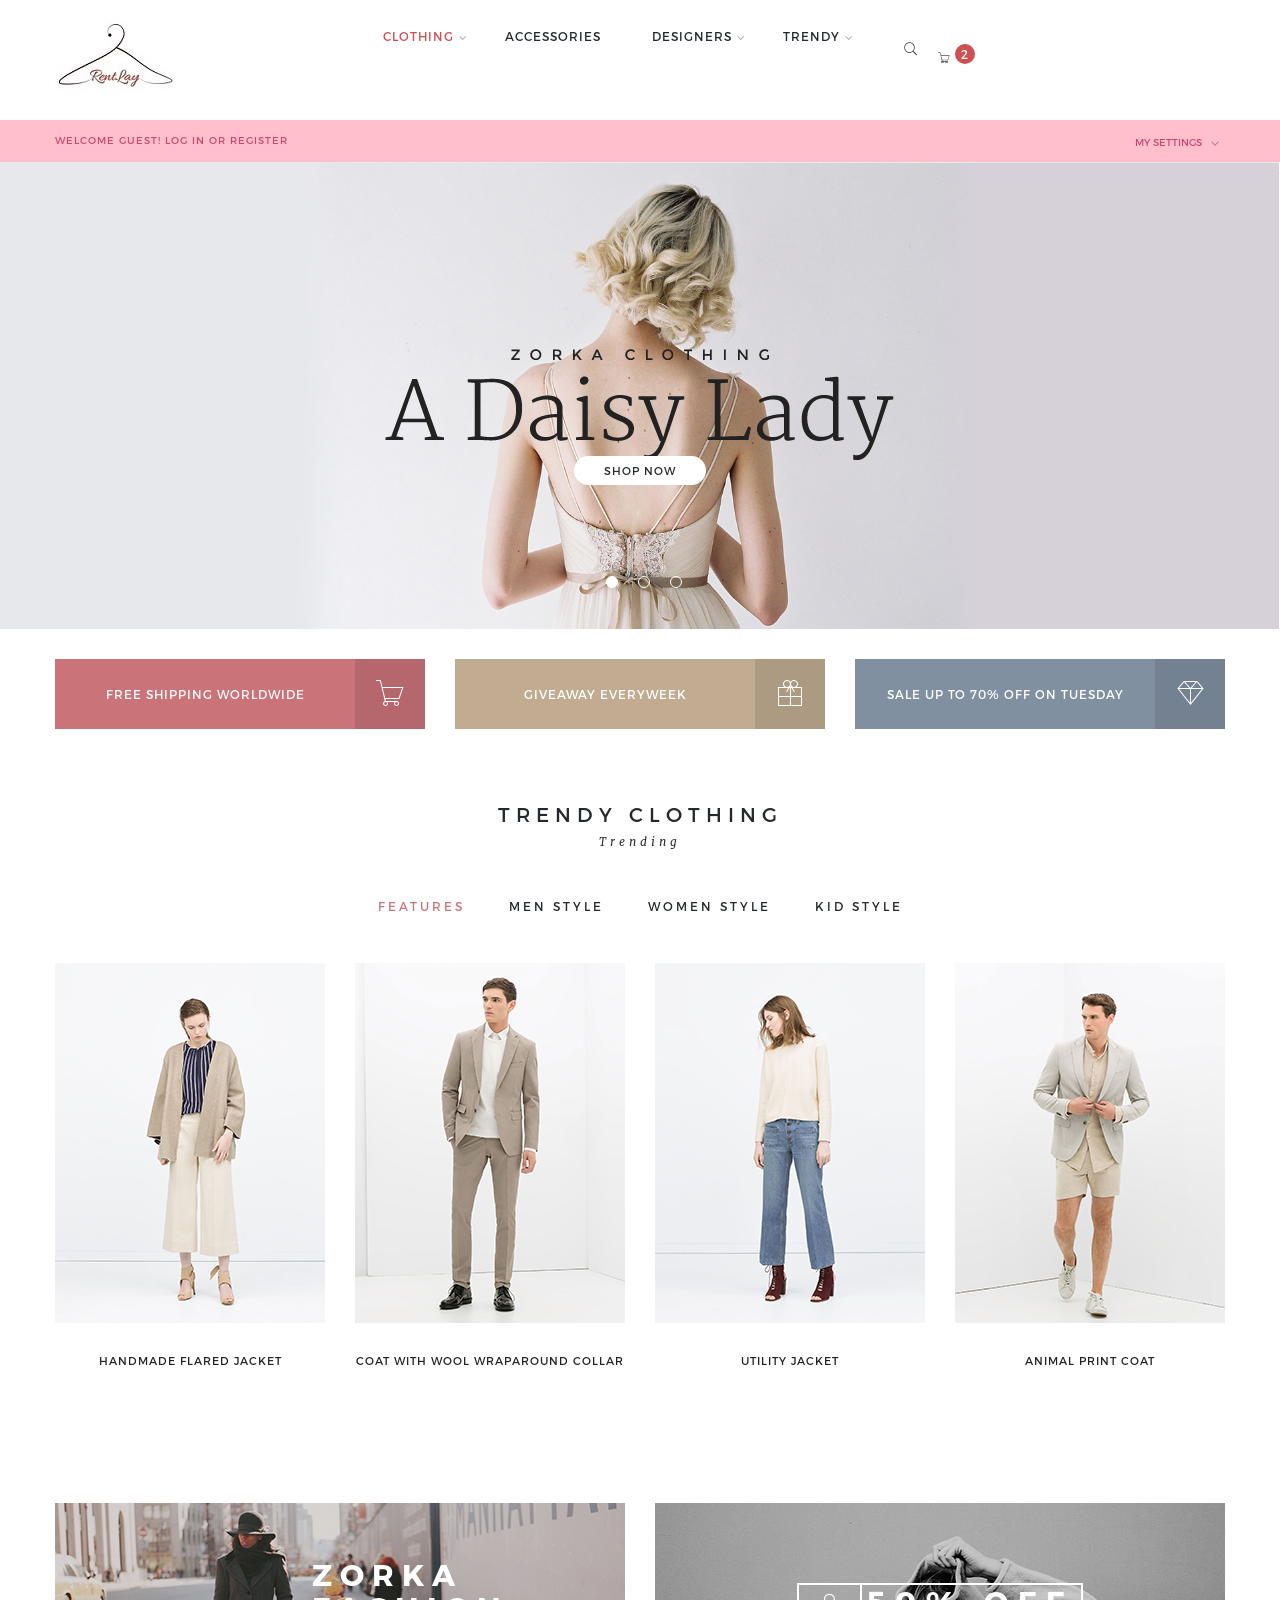
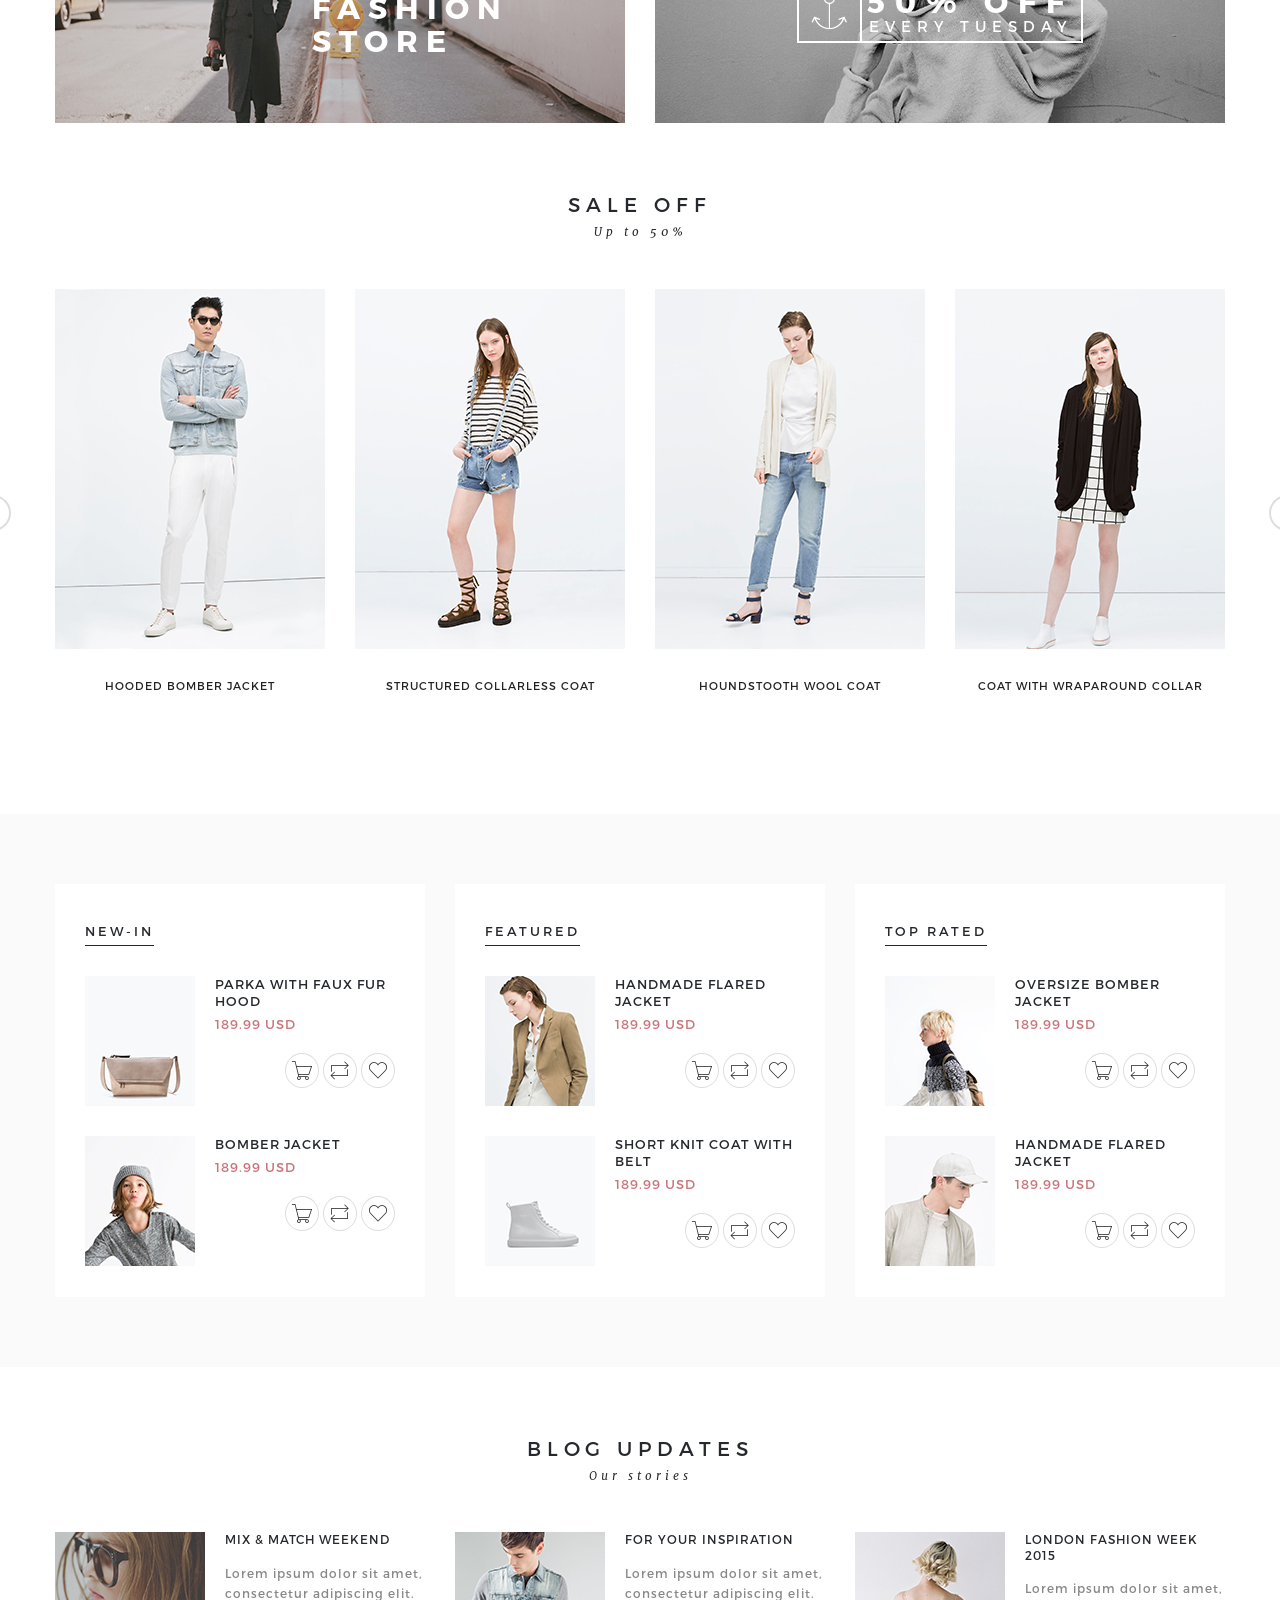
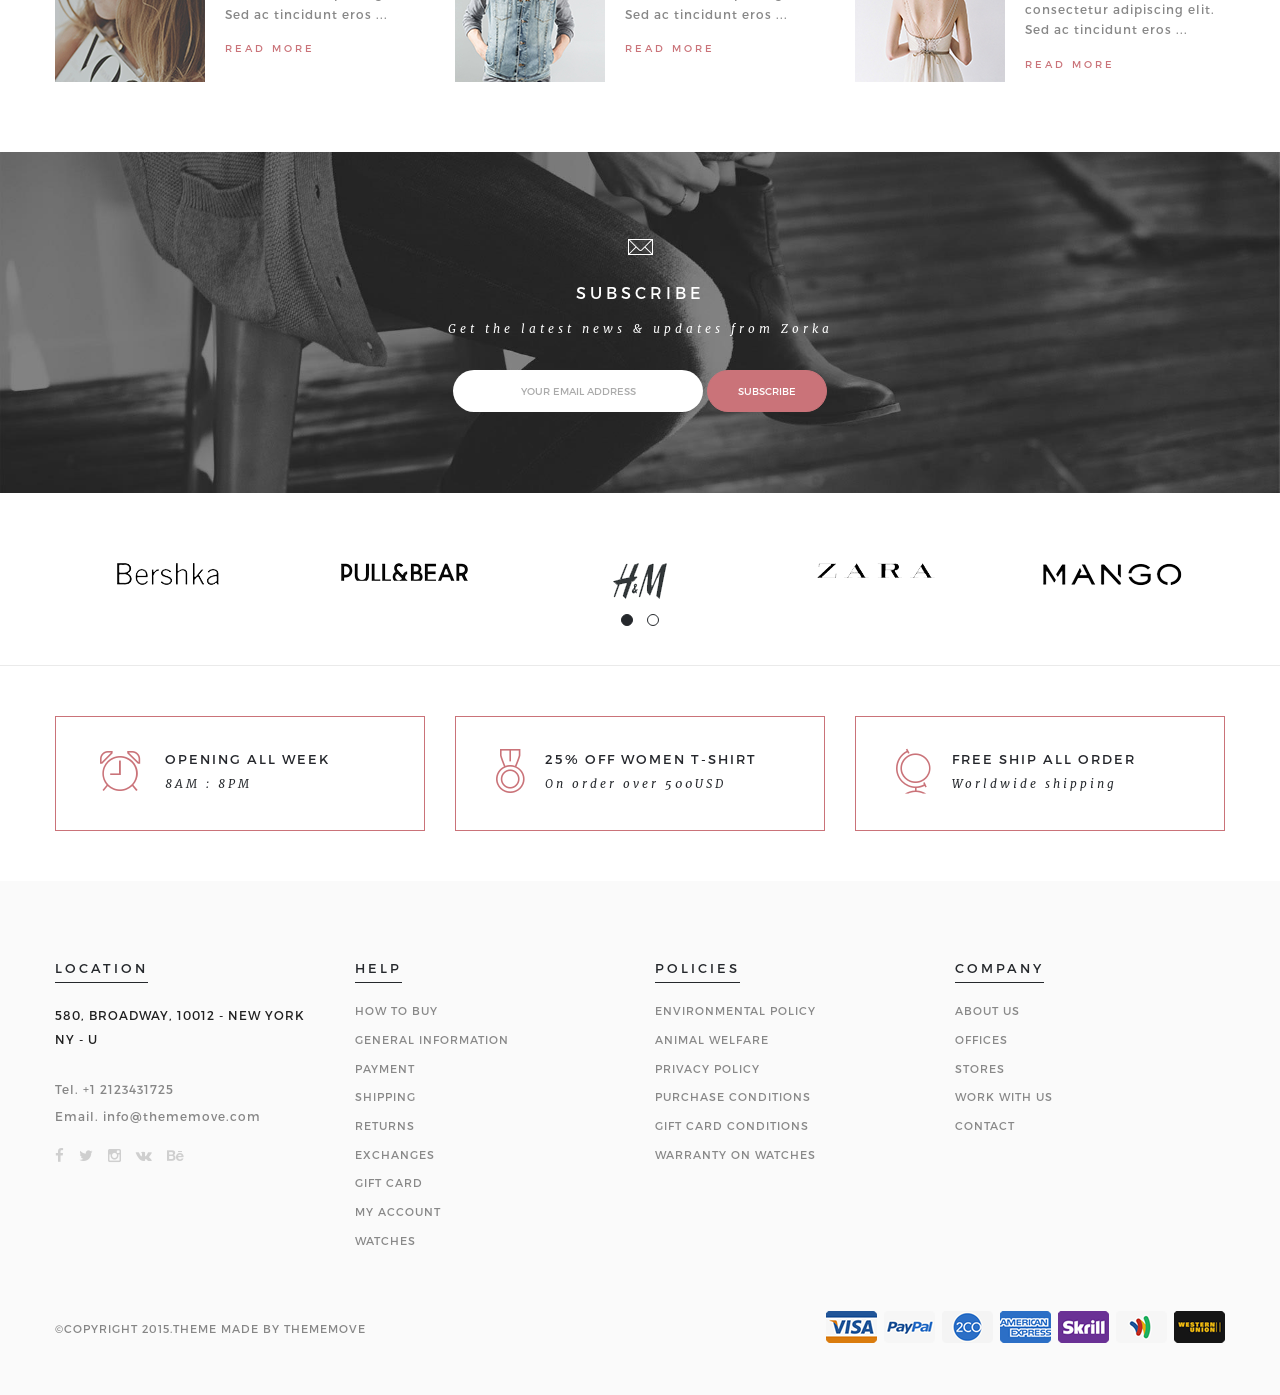
<file: zorka _v1.3/index.html>
<!DOCTYPE html>
<!--[if lt IE 7 ]> <html class="ie ie6 ie-lt10 ie-lt9 ie-lt8 ie-lt7 no-js" lang="en"> <![endif]-->
<!--[if IE 7 ]>    <html class="ie ie7 ie-lt10 ie-lt9 ie-lt8 no-js" lang="en"> <![endif]-->
<!--[if IE 8 ]>    <html class="ie ie8 ie-lt10 ie-lt9 no-js" lang="en"> <![endif]-->
<!--[if IE 9 ]>    <html class="ie ie9 ie-lt10 no-js" lang="en"> <![endif]-->
<!--[if gt IE 9]><!-->
<html class="no-js" lang="en">
    <!--<![endif]-->
    <head>
        <meta charset="utf-8">
        <!--[if IE]>
        <meta http-equiv="X-UA-Compatible" content="IE=edge, chrome=1">
        <![endif]-->
        <title>pinki</title>
        <meta name="keywords" content="keywords" />
        <meta name="description" content="description" />
        <meta name="viewport" content="width=device-width, initial-scale=1">
        <link rel="shortcut icon" href="assets/images/favicon.ico" />
        <link href="assets/styles/font-awesome.min.css" rel="stylesheet" type="text/css" />
        <link href="assets/pe-icon-7-stroke/css/pe-icon-7-stroke.css" rel="stylesheet" type="text/css" />
        <link href="assets/pe-icon-7-stroke/css/helper.css" rel="stylesheet" type="text/css" />
        <link href="assets/styles/minimal-menu.css" rel="stylesheet" type="text/css" />
        <!--[if LTE IE 8]>
        <link rel="stylesheet" type="text/css" href="assets/styles/minimal-menu-ie.css" />
        <![endif]-->
        <link href="assets/styles/flat-form.css" rel="stylesheet" type="text/css" />
        <link href="assets/styles/fancySelect.css" rel="stylesheet" type="text/css" />
        <link href="assets/styles/jquery.fancybox.css" rel="stylesheet" type="text/css" />
        <link href="assets/styles/allinone_bannerRotator.css" rel="stylesheet" type="text/css" />
        <link href="assets/styles/owl.carousel.css" rel="stylesheet" type="text/css" />
        <link href="assets/styles/owl.theme.default.min.css" rel="stylesheet" type="text/css" />
        <link href="assets/styles/styles.css" rel="stylesheet" type="text/css" />
        <script src="assets/scripts/libs/prefixfree.min.js"></script>
        <script src="assets/scripts/libs/modernizr.js"></script>
        <!--[if lt IE 9]>
        <script src="assets/scripts/libs/html5shiv.js"></script>
        <script src="assets/scripts/libs/respond.js"></script>
        <![endif]-->
        
    </head>
    <body class="home1">
        
        <header>
            <div class="container">
                <a class="logo" href="index.html" >
                    <img src="assets/images/rl-01.jpg" alt="img" />
                </a>
                <!-- /.logo -->
                <!--<div class="header-social">
                    <ul class="list-social">
                        <li><a href="#" class="facebook"><i class="fa fa-facebook"></i></a></li>
                        <li><a href="#" class="twitter"><i class="fa fa-twitter"></i></a></li>
                        <li><a href="#" class="instagram"><i class="fa fa-instagram"></i></a></li>
                        <li><a href="#" class="vk"><i class="fa fa-vk"></i></a></li>
                        <li><a href="#" class="behance"><i class="fa fa-behance"></i></a></li>
                    </ul>
                    <!-- /.list-social -->
                </div>
                <!-- /.header-social -->
                
                <!-- /.top-cart -->
                <nav class="main-nav">
				
                    <div class="minimal-menu">
                        <ul class="menu">
                            <li class="current-menu-item">
                                <a href="index.html">CLOTHING</a>
								 <div class="menu-wrapper">
                                    <div class="col-lg-3 col-md-4 col-sm-6">
                                        <h3>MEN’S SHOES</h3>
                                        <hr />
                                        <p>Lorem ipsum dolor sit amet, consectetur adipiscing elit. Cras porta felis sed ma..</p>
                                        <div class="media">
                                            <div class="media-left">
                                                <a href="shop-with-sidebar.html">
                                                    <img class="img-responsive" src="assets/images/small-product-img-1.jpg" alt="img" />
                                                </a>
                                            </div>
                                            <div class="media-body">
                                                <ul>
                                                    <li><a href="shop-with-sidebar.html">Dr Martens</a></li>
                                                    <li><a href="shop-with-sidebar.html">Sneaker</a></li>
                                                    <li><a href="shop-with-sidebar.html">Sport</a></li>
                                                </ul>
                                            </div>
                                        </div>
                                    </div>
                                    <div class="col-lg-3 col-md-4 col-sm-6">
                                        <h3>MEN’S SHIRT</h3>
                                        <hr />
                                        <p>Lorem ipsum dolor sit amet, consectetur adipiscing elit. Cras porta felis sed ma..</p>
                                        <div class="media">
                                            <div class="media-left">
                                                <a href="shop-with-sidebar.html">
                                                    <img class="img-responsive" src="assets/images/small-product-img-2.jpg" alt="img" />
                                                </a>
                                            </div>
                                            <div class="media-body">
                                                <ul>
                                                    <li><a href="shop-with-sidebar.html">Jackets & Coats</a></li>
                                                    <li><a href="shop-with-sidebar.html">Polo Shirt</a></li>
                                                    <li><a href="shop-with-sidebar.html">T-shirt</a></li>
                                                </ul>
                                            </div>
                                        </div>
                                    </div>
                                    <div class="col-lg-3 col-md-4 col-sm-6">
                                        <h3>WOMEN’S TOP</h3>
                                        <hr />
                                        <p>Lorem ipsum dolor sit amet, consectetur adipiscing elit. Cras porta felis sed ma..</p>
                                        <div class="media">
                                            <div class="media-left">
                                                <a href="shop-with-sidebar.html">
                                                    <img class="img-responsive" src="assets/images/small-product-img-3.jpg" alt="img" />
                                                </a>
                                            </div>
                                            <div class="media-body">
                                                <ul>
                                                    <li><a href="shop-with-sidebar.html">Crop Top</a></li>
                                                    <li><a href="shop-with-sidebar.html">Shirt</a></li>
                                                    <li><a href="shop-with-sidebar.html">T-shirt</a></li>
                                                </ul>
                                            </div>
                                        </div>
                                    </div>
                                    <div class="col-lg-3 col-md-4 col-sm-6">
                                        <h3>WOMEN’S BOTTOM</h3>
                                        <hr />
                                        <p>Lorem ipsum dolor sit amet, consectetur adipiscing elit. Cras porta felis sed ma..</p>
                                        <div class="media">
                                            <div class="media-left">
                                                <a href="shop-with-sidebar.html">
                                                    <img class="img-responsive" src="assets/images/small-product-img-4.jpg" alt="img" />
                                                </a>
                                            </div>
                                            <div class="media-body">
                                                <ul>
                                                    <li><a href="shop-with-sidebar.html">Jeans</a></li>
                                                    <li><a href="shop-with-sidebar.html">Short</a></li>
                                                    <li><a href="shop-with-sidebar.html">Skirt</a></li>
                                                </ul>
                                            </div>
                                        </div>
                                    </div>
                                </div>
                               <!-- <ul class="sub-menu">
                                    <li><a href="index2.html">HOME 2</a></li>
                                    <li><a href="index3.html">HOME 3</a></li>
                                    <li><a href="index4.html">HOME 4</a></li>
                                    <li><a href="index5.html">HOME 5</a></li>
                                    <li><a href="index6.html">HOME 6</a></li>
                                    <li><a href="index7.html">HOME 7</a></li>
                                    <li><a href="index8.html">HOME 8</a></li>
                                </ul>-->
                            </li>
                            <li>
                                <a href="shop-fullwidth.html">ACCESSORIES</a>
                               
                            </li>
                            <li>
                                <a href="portfolio.html">DESIGNERS</a>
                                <ul class="sub-menu">
                                    <li><a href="portfolio-2-col.html">PORTFOLIO 2 COL</a></li>
                                    <li><a href="portfolio-3-col.html">PORTFOLIO 3 COL</a></li>
                                    <li><a href="portfolio-4-col.html">PORTFOLIO 4 COL</a></li>
                                </ul>
                            </li>
                            <li>
                                <a href="blog.html">TRENDY</a>
                                <ul class="sub-menu">
                                    <li><a href="single-post.html">Submenu 1</a></li>
                                    <li>
                                        <a href="single-post.html">Submenu 2</a>
                                        <ul class="sub-menu">
                                            <li><a href="single-post.html">Submenu 21</a></li>
                                            <li><a href="single-post.html">Submenu 22</a></li>
                                            <li><a href="single-post.html">Submenu 23</a></li>
                                            <li><a href="single-post.html">Submenu 24</a></li>
                                            <li><a href="single-post.html">Submenu 25</a></li>
                                        </ul>
                                    </li>
                                    <li><a href="single-post.html">Submenu 3</a></li>
                                    <li><a href="single-post.html">Submenu 4</a></li>
                                    <li><a href="single-post.html">Submenu 5</a></li>
                                </ul>
                            </li>
                            <!--<li>
                                <a href="page-with-sidebar.html">PAGES</a>
                                <div class="menu-wrapper">
                                    <div class="box-product">
                                        <div class="col-lg-3 col-md-4 col-sm-6">
                                            <div class="product-item">
                                                <div class="product-thumb">
                                                    <div class="main-img">
                                                        <a href="single-product.html">
                                                            <img class="img-responsive" src="assets/images/product-img-1.jpg" alt="img" />
                                                        </a>
                                                    </div>
                                                    <div class="overlay-img">
                                                        <a href="single-product.html">
                                                            <img class="img-responsive" src="assets/images/product-img-1-thumb.jpg" alt="img" />
                                                        </a>
                                                    </div>
                                                    <a href="single-product.html" class="details"><i class="pe-7s-search"></i></a>
                                                </div>
                                                <h4 class="product-name"><a href="single-product.html">HANDMADE FLARED JACKET</a></h4>
                                                <p class="product-price">
                                                189.99 USD
                                                </p>
                                                <div class="group-buttons">
                                                    <button type="button" class="add-to-cart" data-toggle="tooltip" data-placement="top" title="Add to Cart">
                                                    <span>Add to Cart</span>
                                                    </button>
                                                    <button type="button" data-toggle="tooltip" data-placement="top" title="Compare this Product">
                                                    <i class="pe-7s-repeat"></i>
                                                    </button>
                                                    <button type="button" data-toggle="tooltip" data-placement="top" title="Add to Wishlist">
                                                    <i class="pe-7s-like"></i>
                                                    </button>
                                                </div>
                                            </div>
                                        </div>
                                        <div class="col-lg-3 col-md-4 col-sm-6">
                                            <div class="product-item has-deal">
                                                <div class="product-thumb">
                                                    <div class="main-img">
                                                        <a href="single-product.html">
                                                            <img class="img-responsive" src="assets/images/product-img-2.jpg" alt="img" />
                                                        </a>
                                                    </div>
                                                    <div class="overlay-img">
                                                        <a href="single-product.html">
                                                            <img class="img-responsive" src="assets/images/product-img-2-thumb.jpg" alt="img" />
                                                        </a>
                                                    </div>
                                                    <div class="countdown" data-time="2015/09/06"></div>
                                                    <div class="product-sale">
                                                        -25%
                                                    </div>
                                                    <a href="single-product.html" class="details"><i class="pe-7s-search"></i></a>
                                                </div>
                                                <h4 class="product-name"><a href="single-product.html">COAT WITH WOOL WRAPAROUND COLLAR</a></h4>
                                                <p class="product-price">
                                                <ins><span class="amount">100.99 USD</span></ins>
                                                <del><span class="amount">189.99 USD</span></del>
                                                </p>
                                                <div class="group-buttons">
                                                    <button type="button" class="add-to-cart" data-toggle="tooltip" data-placement="top" title="Add to Cart">
                                                    <span>Add to Cart</span>
                                                    </button>
                                                    <button type="button" data-toggle="tooltip" data-placement="top" title="Compare this Product">
                                                    <i class="pe-7s-repeat"></i>
                                                    </button>
                                                    <button type="button" data-toggle="tooltip" data-placement="top" title="Add to Wishlist">
                                                    <i class="pe-7s-like"></i>
                                                    </button>
                                                </div>
                                            </div>
                                        </div>
                                        <div class="col-lg-3 col-md-4 col-sm-6">
                                            <div class="product-item has-deal">
                                                <div class="product-thumb">
                                                    <div class="main-img">
                                                        <a href="single-product.html">
                                                            <img class="img-responsive" src="assets/images/product-img-3.jpg" alt="img" />
                                                        </a>
                                                    </div>
                                                    <div class="overlay-img">
                                                        <a href="single-product.html">
                                                            <img class="img-responsive" src="assets/images/product-img-3-thumb.jpg" alt="img" />
                                                        </a>
                                                    </div>
                                                    <div class="countdown" data-time="2015/09/06"></div>
                                                    <div class="product-new">
                                                        NEW
                                                    </div>
                                                    <a href="single-product.html" class="details"><i class="pe-7s-search"></i></a>
                                                </div>
                                                <h4 class="product-name"><a href="single-product.html">UTILITY JACKET</a></h4>
                                                <p class="product-price">
                                                189.99 USD
                                                </p>
                                                <div class="group-buttons">
                                                    <button type="button" class="add-to-cart" data-toggle="tooltip" data-placement="top" title="Add to Cart">
                                                    <span>Add to Cart</span>
                                                    </button>
                                                    <button type="button" data-toggle="tooltip" data-placement="top" title="Compare this Product">
                                                    <i class="pe-7s-repeat"></i>
                                                    </button>
                                                    <button type="button" data-toggle="tooltip" data-placement="top" title="Add to Wishlist">
                                                    <i class="pe-7s-like"></i>
                                                    </button>
                                                </div>
                                            </div>
                                        </div>
                                        <div class="col-lg-3 col-md-4 col-sm-6">
                                            <div class="product-item">
                                                <div class="product-thumb">
                                                    <div class="main-img">
                                                        <a href="single-product.html">
                                                            <img class="img-responsive" src="assets/images/product-img-4.jpg" alt="img" />
                                                        </a>
                                                    </div>
                                                    <div class="overlay-img">
                                                        <a href="single-product.html">
                                                            <img class="img-responsive" src="assets/images/product-img-4-thumb.jpg" alt="img" />
                                                        </a>
                                                    </div>
                                                    <a href="single-product.html" class="details"><i class="pe-7s-search"></i></a>
                                                </div>
                                                <h4 class="product-name"><a href="single-product.html">ANIMAL PRINT COAT</a></h4>
                                                <p class="product-price">
                                                189.99 USD
                                                </p>
                                                <div class="group-buttons">
                                                    <button type="button" class="add-to-cart" data-toggle="tooltip" data-placement="top" title="Add to Cart">
                                                    <span>Add to Cart</span>
                                                    </button>
                                                    <button type="button" data-toggle="tooltip" data-placement="top" title="Compare this Product">
                                                    <i class="pe-7s-repeat"></i>
                                                    </button>
                                                    <button type="button" data-toggle="tooltip" data-placement="top" title="Add to Wishlist">
                                                    <i class="pe-7s-like"></i>
                                                    </button>
                                                </div>
                                            </div>
                                        </div>
                                    </div>
                                </div>
                            </li>
                            <li><a href="contact1.html">CONTACT</a></li>-->
                            <li class="hidden-xs">
                                <div class="wrap-search">
                                    <form action="#" class="search-form">
                                        <input type="text" placeholder="Search.." />
                                        <button type="submit"><i class="pe-7s-search"></i></button>
                                    </form>
                                </div>
                                <!-- /.search-form -->
                            </li>
							<li>
							<div class="top-cart">
                    <a href="shopping-cart.html">
                        <i class="pe-7s-cart"></i>
                        <span>2</span>
                    </a>
                </div>
							</li>
                        </ul>
                    </div>
                    <!-- /.minimal-menu -->
					
                </nav>
                <!-- /.main-nav -->
            </div>
        </header>
		<div class="topbar">
            <div class="container">
                <div class="left-topbar">
                    WELCOME GUEST! <a href="login-register.html">LOG IN</a> OR <a href="login-register.html">REGISTER</a>
                </div>
                <!-- /.left-topbar -->
                <div class="right-topbar">
                    <ul class="list-inline">
                        <li>
                            <div class="btn-group">
                                <button class="dropdown dropdown-toggle" data-toggle="dropdown">
                                <span>My Settings</span>
                                <i class="pe-7s-angle-down"></i>
                                </button>
                                <ul class="dropdown-menu">
                                    <li>
                                        <a href="wishlist.html"><i class="fa fa-heart"></i> Wish List (0)</a>
                                    </li>
                                    <li>
                                        <a href="shopping-cart.html"><i class="fa fa-shopping-cart"></i> Shopping Cart</a>
                                    </li>
                                    <li>
                                        <a href="check-out.html"><i class="fa fa-share"></i> Checkout</a>
                                    </li>
                                </ul>
                            </div>
                        </li>
                       <!-- <li>
                            <form action="#">
                                <div class="btn-group">
                                    <button class="dropdown dropdown-toggle" data-toggle="dropdown">
                                    <span>Language:</span>
                                    en
                                    <i class="pe-7s-angle-down"></i>
                                    </button>
                                    <ul class="dropdown-menu">
                                        <li>
                                            <a href="#"><img src="assets/images/flags/United-Kingdom.png" alt="English" title="English"/> English</a>
                                        </li>
                                        <li>
                                            <a href="#"><img src="assets/images/flags/France.png" alt="France" title="France"/> France</a>
                                        </li>
                                    </ul>
                                </div>
                            </form>
                        </li>
                        <li>
                            <form action="#">
                                <div class="btn-group">
                                    <button class="dropdown dropdown-toggle" data-toggle="dropdown">
                                    <span>Currency:</span>
                                    USD
                                    <i class="pe-7s-angle-down"></i>
                                    </button>
                                    <ul class="dropdown-menu">
                                        <li>
                                            <a href="#">€ Euro</a>
                                        </li>
                                        <li>
                                            <a href="#">£ Pound Sterling</a>
                                        </li>
                                        <li>
                                            <a href="#">$ US Dollar</a>
                                        </li>
                                    </ul>
                                </div>
                            </form>
                        </li>-->
                    </ul>
                </div>
                <!-- /.right-topbar -->
            </div>
        </div>
        <!-- /.topbar -->
        <hr class="gray-line" />
        <div class="slideshow">
            <div id="slideshow1">
                <ul class="allinone_bannerRotator_list">
                    <li data-text-id="#content_ss_1"><img src="assets/images/slideshow1.jpg" alt="img" /></li>
                    <li data-text-id="#content_ss_2"><img src="assets/images/slideshow2.jpg" alt="img" /></li>
                    <li data-text-id="#content_ss_3"><img src="assets/images/slideshow3.jpg" alt="img" /></li>
                </ul>
                <div id="content_ss_1" class="allinone_bannerRotator_texts">
                    <div class="content-slideshow" data-initial-left="50" data-initial-top="280" data-final-left="0" data-final-top="280" data-duration="0.7" data-fade-start="0" data-delay="0.2">
                        <img class="content-img" src="assets/images/slide1-content-1.png" alt="img" />
                    </div>
                    <div class="content-slideshow" data-initial-left="50" data-initial-top="320" data-final-left="0" data-final-top="320" data-duration="0.6" data-fade-start="0" data-delay="0.6">
                        <img class="content-img" src="assets/images/slide1-content-2.png" alt="img" />
                    </div>
                    <div class="content-link" data-initial-top="440" data-final-top="440" data-duration="0.6" data-fade-start="0" data-delay="1">
                        <a class="link" href="#">Shop now</a>
                    </div>
                </div>
                <div id="content_ss_2" class="allinone_bannerRotator_texts">
                    <div class="content-slideshow" data-initial-top="0" data-final-top="270" data-duration="0.6" data-fade-start="0" data-delay="0.2">
                        <img class="content-img" src="assets/images/slide2-content-1.png" alt="img" />
                    </div>
                    <div class="content-slideshow" data-initial-top="380" data-final-top="380" data-final-left="16" data-duration="0.6" data-fade-start="0" data-delay="0.8">
                        <img class="content-img" src="assets/images/slide2-content-2.png" alt="img" />
                    </div>
                </div>
                <div id="content_ss_3" class="allinone_bannerRotator_texts">
                    <div class="content-slideshow" data-initial-top="480" data-final-top="280" data-duration="0.6" data-fade-start="0" data-delay="0.2">
                        <img class="content-img" src="assets/images/slide3-content-1.png" alt="img" />
                    </div>
                    <div class="content-slideshow" data-initial-left="200" data-initial-top="340" data-final-left="0" data-final-top="340" data-duration="0.6" data-fade-start="0" data-delay="0.6">
                        <img class="content-img" src="assets/images/slide3-content-2.png" alt="img" />
                    </div>
                    <div class="content-link" data-initial-left="100" data-initial-top="420" data-final-left="0" data-final-top="420" data-duration="0.6" data-fade-start="0" data-delay="1">
                        <a class="link" href="#">Shop now</a>
                    </div>
                </div>
            </div>
        </div>
        <!-- /.slideshow -->
        <div class="features">
            <div class="container">
                <div class="row">
                    <div class="col-md-4">
                        <div class="sale">
                            <a href="services.html">
                                <div class="text-box">
                                    FREE SHIPPING WORLDWIDE
                                </div>
                                <div class="icon-box">
                                    <i class="pe-7s-cart"></i>
                                </div>
                            </a>
                        </div>
                    </div>
                    <div class="col-md-4">
                        <div class="giveway">
                            <a href="services.html">
                                <div class="text-box">
                                    GIVEAWAY EVERYWEEK
                                </div>
                                <div class="icon-box">
                                    <i class="pe-7s-gift"></i>
                                </div>
                            </a>
                        </div>
                    </div>
                    <div class="col-md-4">
                        <div class="freeship">
                            <a href="services.html">
                                <div class="text-box">
                                    SALE UP TO 70% OFF ON TUESDAY
                                </div>
                                <div class="icon-box">
                                    <i class="pe-7s-diamond"></i>
                                </div>
                            </a>
                        </div>
                    </div>
                </div>
            </div>
        </div>
        <!-- /.features -->
        <div class="trending-clothing">
            <div class="container">
                <h3>TRENDY CLOTHING</h3>
                <h5>Trending</h5>
                <div id="carousel-1">
                    <div class="tab-heading">
                        <span>FEATURES</span>
                        <span>MEN STYLE</span>
                        <span>WOMEN STYLE</span>
                        <span>KID STYLE</span>
                    </div>
                    <div class="box-content">
                        <div class="showcase">
                            <div class="row">
                                <div class="box-product">
                                    <div class="col-lg-3 col-md-4 col-sm-6">
                                        <div class="product-item">
                                            <div class="product-thumb">
                                                <div class="main-img">
                                                    <a href="single-product.html">
                                                        <img class="img-responsive" src="assets/images/product-img-1.jpg" alt="img" />
                                                    </a>
                                                </div>
                                                <div class="overlay-img">
                                                    <a href="single-product.html">
                                                        <img class="img-responsive" src="assets/images/product-img-1-thumb.jpg" alt="img" />
                                                    </a>
                                                </div>
                                                <a href="single-product.html" class="details"><i class="pe-7s-search"></i></a>
                                            </div>
                                            <h4 class="product-name"><a href="single-product.html">HANDMADE FLARED JACKET</a></h4>
                                            <p class="product-price">
                                           <!-- 189.99 USD-->
                                            </p>
                                            <!--<div class="group-buttons">
                                                <button type="button" class="add-to-cart" data-toggle="tooltip" data-placement="top" title="Add to Cart">
                                                <span>Add to Cart</span>
                                                </button>
                                                <button type="button" data-toggle="tooltip" data-placement="top" title="Compare this Product">
                                                <i class="pe-7s-repeat"></i>
                                                </button>
                                                <button type="button" data-toggle="tooltip" data-placement="top" title="Add to Wishlist">
                                                <i class="pe-7s-like"></i>
                                                </button>
                                            </div>-->
                                        </div>
                                    </div>
                                    <div class="col-lg-3 col-md-4 col-sm-6">
                                        <div class="product-item has-deal">
                                            <div class="product-thumb">
                                                <div class="main-img">
                                                    <a href="single-product.html">
                                                        <img class="img-responsive" src="assets/images/product-img-2.jpg" alt="img" />
                                                    </a>
                                                </div>
                                                <div class="overlay-img">
                                                    <a href="single-product.html">
                                                        <img class="img-responsive" src="assets/images/product-img-2-thumb.jpg" alt="img" />
                                                    </a>
                                                </div>
                                                <!--<div class="countdown" data-time="2015/09/06"></div>
                                                <div class="product-sale">
                                                    -25%
                                                </div>-->
                                                <a href="single-product.html" class="details"><i class="pe-7s-search"></i></a>
                                            </div>
                                            <h4 class="product-name"><a href="single-product.html">COAT WITH WOOL WRAPAROUND COLLAR</a></h4>
                                            <!--<p class="product-price">
                                            <ins><span class="amount">100.99 USD</span></ins>
                                            <del><span class="amount">189.99 USD</span></del>
                                            </p>
                                            <div class="group-buttons">
                                                <button type="button" class="add-to-cart" data-toggle="tooltip" data-placement="top" title="Add to Cart">
                                                <span>Add to Cart</span>
                                                </button>
                                                <button type="button" data-toggle="tooltip" data-placement="top" title="Compare this Product">
                                                <i class="pe-7s-repeat"></i>
                                                </button>
                                                <button type="button" data-toggle="tooltip" data-placement="top" title="Add to Wishlist">
                                                <i class="pe-7s-like"></i>
                                                </button>
                                            </div>-->
                                        </div>
                                    </div>
                                    <div class="col-lg-3 col-md-4 col-sm-6">
                                        <div class="product-item has-deal">
                                            <div class="product-thumb">
                                                <div class="main-img">
                                                    <a href="single-product.html">
                                                        <img class="img-responsive" src="assets/images/product-img-3.jpg" alt="img" />
                                                    </a>
                                                </div>
                                                <div class="overlay-img">
                                                    <a href="single-product.html">
                                                        <img class="img-responsive" src="assets/images/product-img-3-thumb.jpg" alt="img" />
                                                    </a>
                                                </div>
                                                <!--<div class="countdown" data-time="2015/09/06"></div>-->
                                                <a href="single-product.html" class="details"><i class="pe-7s-search"></i></a>
                                            </div>
                                            <h4 class="product-name"><a href="single-product.html">UTILITY JACKET</a></h4>
                                            <p class="product-price">
                                            <!--189.99 USD-->
                                            </p>
                                            <div class="group-buttons">
                                                <!--<button type="button" class="add-to-cart" data-toggle="tooltip" data-placement="top" title="Add to Cart">
                                                <span>Add to Cart</span>
                                                </button>-->
                                                <!--<button type="button" data-toggle="tooltip" data-placement="top" title="Compare this Product">
                                                <i class="pe-7s-repeat"></i>
                                                </button>
                                                <button type="button" data-toggle="tooltip" data-placement="top" title="Add to Wishlist">
                                                <i class="pe-7s-like"></i>
                                                </button>-->
                                            </div>
                                        </div>
                                    </div>
                                    <div class="col-lg-3 col-md-4 col-sm-6">
                                        <div class="product-item">
                                            <div class="product-thumb">
                                                <div class="main-img">
                                                    <a href="single-product.html">
                                                        <img class="img-responsive" src="assets/images/product-img-4.jpg" alt="img" />
                                                    </a>
                                                </div>
                                                <div class="overlay-img">
                                                    <a href="single-product.html">
                                                        <img class="img-responsive" src="assets/images/product-img-4-thumb.jpg" alt="img" />
                                                    </a>
                                                </div>
                                                <a href="single-product.html" class="details"><i class="pe-7s-search"></i></a>
                                            </div>
                                            <h4 class="product-name"><a href="single-product.html">ANIMAL PRINT COAT</a></h4>
                                            <!--<p class="product-price">
                                            189.99 USD
                                            </p>-->
                                            <div class="group-buttons">
                                                <!--<button type="button" class="add-to-cart" data-toggle="tooltip" data-placement="top" title="Add to Cart">
                                                <span>Add to Cart</span>
                                                </button>
                                                <button type="button" data-toggle="tooltip" data-placement="top" title="Compare this Product">
                                                <i class="pe-7s-repeat"></i>
                                                </button>
                                                <button type="button" data-toggle="tooltip" data-placement="top" title="Add to Wishlist">
                                                <i class="pe-7s-like"></i>
                                                </button>-->
                                            </div>
                                        </div>
                                    </div>
                                </div>
                            </div>
                        </div>
                        <div class="showcase">
                            <div class="row">
                                <div class="box-product">
                                    <div class="col-lg-3 col-md-4 col-sm-6">
                                        <div class="product-item">
                                            <div class="product-thumb">
                                                <div class="main-img">
                                                    <a href="single-product.html">
                                                        <img class="img-responsive" src="assets/images/product-img-2.jpg" alt="img" />
                                                    </a>
                                                </div>
                                                <div class="overlay-img">
                                                    <a href="single-product.html">
                                                        <img class="img-responsive" src="assets/images/product-img-2-thumb.jpg" alt="img" />
                                                    </a>
                                                </div>
                                                <div class="product-new">
                                                    NEW
                                                </div>
                                                <!--<div class="product-sale">
                                                    -25%
                                                </div>-->
                                                <a href="single-product.html" class="details"><i class="pe-7s-search"></i></a>
                                            </div>
                                            <h4 class="product-name"><a href="single-product.html">COAT WITH WOOL WRAPAROUND COLLAR</a></h4>
                                           <!-- <p class="product-price">
                                            <ins><span class="amount">100.99 USD</span></ins>
                                            <del><span class="amount">189.99 USD</span></del>
                                            </p>-->
                                            <div class="group-buttons">
                                                <!--<button type="button" class="add-to-cart" data-toggle="tooltip" data-placement="top" title="Add to Cart">
                                                <span>Add to Cart</span>
                                                </button>
                                                <button type="button" data-toggle="tooltip" data-placement="top" title="Compare this Product">
                                                <i class="pe-7s-repeat"></i>
                                                </button>
                                                <button type="button" data-toggle="tooltip" data-placement="top" title="Add to Wishlist">
                                                <i class="pe-7s-like"></i>
                                                </button>-->
                                            </div>
                                        </div>
                                    </div>
                                    <div class="col-lg-3 col-md-4 col-sm-6">
                                        <div class="product-item">
                                            <div class="product-thumb">
                                                <div class="main-img">
                                                    <a href="single-product.html">
                                                        <img class="img-responsive" src="assets/images/product-img-1.jpg" alt="img" />
                                                    </a>
                                                </div>
                                                <div class="overlay-img">
                                                    <a href="single-product.html">
                                                        <img class="img-responsive" src="assets/images/product-img-1-thumb.jpg" alt="img" />
                                                    </a>
                                                </div>
                                                <a href="single-product.html" class="details"><i class="pe-7s-search"></i></a>
                                            </div>
                                            <h4 class="product-name"><a href="single-product.html">HANDMADE FLARED JACKET</a></h4>
                                            <p class="product-price">
                                            189.99 USD
                                            </p>
                                            <div class="group-buttons">
                                                <button type="button" class="add-to-cart" data-toggle="tooltip" data-placement="top" title="Add to Cart">
                                                <span>Add to Cart</span>
                                                </button>
                                                <button type="button" data-toggle="tooltip" data-placement="top" title="Compare this Product">
                                                <i class="pe-7s-repeat"></i>
                                                </button>
                                                <button type="button" data-toggle="tooltip" data-placement="top" title="Add to Wishlist">
                                                <i class="pe-7s-like"></i>
                                                </button>
                                            </div>
                                        </div>
                                    </div>
                                    <div class="col-lg-3 col-md-4 col-sm-6">
                                        <div class="product-item">
                                            <div class="product-thumb">
                                                <div class="main-img">
                                                    <a href="single-product.html">
                                                        <img class="img-responsive" src="assets/images/product-img-3.jpg" alt="img" />
                                                    </a>
                                                </div>
                                                <div class="overlay-img">
                                                    <a href="single-product.html">
                                                        <img class="img-responsive" src="assets/images/product-img-3-thumb.jpg" alt="img" />
                                                    </a>
                                                </div>
                                                <a href="single-product.html" class="details"><i class="pe-7s-search"></i></a>
                                            </div>
                                            <h4 class="product-name"><a href="single-product.html">UTILITY JACKET</a></h4>
                                            <p class="product-price">
                                            189.99 USD
                                            </p>
                                            <div class="group-buttons">
                                                <button type="button" class="add-to-cart" data-toggle="tooltip" data-placement="top" title="Add to Cart">
                                                <span>Add to Cart</span>
                                                </button>
                                                <button type="button" data-toggle="tooltip" data-placement="top" title="Compare this Product">
                                                <i class="pe-7s-repeat"></i>
                                                </button>
                                                <button type="button" data-toggle="tooltip" data-placement="top" title="Add to Wishlist">
                                                <i class="pe-7s-like"></i>
                                                </button>
                                            </div>
                                        </div>
                                    </div>
                                    <div class="col-lg-3 col-md-4 col-sm-6">
                                        <div class="product-item">
                                            <div class="product-thumb">
                                                <div class="main-img">
                                                    <a href="single-product.html">
                                                        <img class="img-responsive" src="assets/images/product-img-4.jpg" alt="img" />
                                                    </a>
                                                </div>
                                                <div class="overlay-img">
                                                    <a href="single-product.html">
                                                        <img class="img-responsive" src="assets/images/product-img-4-thumb.jpg" alt="img" />
                                                    </a>
                                                </div>
                                                <a href="single-product.html" class="details"><i class="pe-7s-search"></i></a>
                                            </div>
                                            <h4 class="product-name"><a href="single-product.html">ANIMAL PRINT COAT</a></h4>
                                            <p class="product-price">
                                            189.99 USD
                                            </p>
                                            <div class="group-buttons">
                                                <button type="button" class="add-to-cart" data-toggle="tooltip" data-placement="top" title="Add to Cart">
                                                <span>Add to Cart</span>
                                                </button>
                                                <button type="button" data-toggle="tooltip" data-placement="top" title="Compare this Product">
                                                <i class="pe-7s-repeat"></i>
                                                </button>
                                                <button type="button" data-toggle="tooltip" data-placement="top" title="Add to Wishlist">
                                                <i class="pe-7s-like"></i>
                                                </button>
                                            </div>
                                        </div>
                                    </div>
                                </div>
                            </div>
                        </div>
                        <div class="showcase">
                            <div class="row">
                                <div class="box-product">
                                    <div class="col-lg-3 col-md-4 col-sm-6">
                                        <div class="product-item">
                                            <div class="product-thumb">
                                                <div class="main-img">
                                                    <a href="single-product.html">
                                                        <img class="img-responsive" src="assets/images/product-img-1.jpg" alt="img" />
                                                    </a>
                                                </div>
                                                <div class="overlay-img">
                                                    <a href="single-product.html">
                                                        <img class="img-responsive" src="assets/images/product-img-1-thumb.jpg" alt="img" />
                                                    </a>
                                                </div>
                                                <a href="single-product.html" class="details"><i class="pe-7s-search"></i></a>
                                            </div>
                                            <h4 class="product-name"><a href="single-product.html">HANDMADE FLARED JACKET</a></h4>
                                            <p class="product-price">
                                            189.99 USD
                                            </p>
                                            <div class="group-buttons">
                                                <button type="button" class="add-to-cart" data-toggle="tooltip" data-placement="top" title="Add to Cart">
                                                <span>Add to Cart</span>
                                                </button>
                                                <button type="button" data-toggle="tooltip" data-placement="top" title="Compare this Product">
                                                <i class="pe-7s-repeat"></i>
                                                </button>
                                                <button type="button" data-toggle="tooltip" data-placement="top" title="Add to Wishlist">
                                                <i class="pe-7s-like"></i>
                                                </button>
                                            </div>
                                        </div>
                                    </div>
                                    <div class="col-lg-3 col-md-4 col-sm-6">
                                        <div class="product-item">
                                            <div class="product-thumb">
                                                <div class="main-img">
                                                    <a href="single-product.html">
                                                        <img class="img-responsive" src="assets/images/product-img-3.jpg" alt="img" />
                                                    </a>
                                                </div>
                                                <div class="overlay-img">
                                                    <a href="single-product.html">
                                                        <img class="img-responsive" src="assets/images/product-img-3-thumb.jpg" alt="img" />
                                                    </a>
                                                </div>
                                                <a href="single-product.html" class="details"><i class="pe-7s-search"></i></a>
                                            </div>
                                            <h4 class="product-name"><a href="single-product.html">UTILITY JACKET</a></h4>
                                            <p class="product-price">
                                            189.99 USD
                                            </p>
                                            <div class="group-buttons">
                                                <button type="button" class="add-to-cart" data-toggle="tooltip" data-placement="top" title="Add to Cart">
                                                <span>Add to Cart</span>
                                                </button>
                                                <button type="button" data-toggle="tooltip" data-placement="top" title="Compare this Product">
                                                <i class="pe-7s-repeat"></i>
                                                </button>
                                                <button type="button" data-toggle="tooltip" data-placement="top" title="Add to Wishlist">
                                                <i class="pe-7s-like"></i>
                                                </button>
                                            </div>
                                        </div>
                                    </div>
                                    <div class="col-lg-3 col-md-4 col-sm-6">
                                        <div class="product-item">
                                            <div class="product-thumb">
                                                <div class="main-img">
                                                    <a href="single-product.html">
                                                        <img class="img-responsive" src="assets/images/product-img-2.jpg" alt="img" />
                                                    </a>
                                                </div>
                                                <div class="overlay-img">
                                                    <a href="single-product.html">
                                                        <img class="img-responsive" src="assets/images/product-img-2-thumb.jpg" alt="img" />
                                                    </a>
                                                </div>
                                                <div class="product-new">
                                                    NEW
                                                </div>
                                                <div class="product-sale">
                                                    -25%
                                                </div>
                                                <a href="single-product.html" class="details"><i class="pe-7s-search"></i></a>
                                            </div>
                                            <h4 class="product-name"><a href="single-product.html">COAT WITH WOOL WRAPAROUND COLLAR</a></h4>
                                            <p class="product-price">
                                            <ins><span class="amount">100.99 USD</span></ins>
                                            <del><span class="amount">189.99 USD</span></del>
                                            </p>
                                            <div class="group-buttons">
                                                <button type="button" class="add-to-cart" data-toggle="tooltip" data-placement="top" title="Add to Cart">
                                                <span>Add to Cart</span>
                                                </button>
                                                <button type="button" data-toggle="tooltip" data-placement="top" title="Compare this Product">
                                                <i class="pe-7s-repeat"></i>
                                                </button>
                                                <button type="button" data-toggle="tooltip" data-placement="top" title="Add to Wishlist">
                                                <i class="pe-7s-like"></i>
                                                </button>
                                            </div>
                                        </div>
                                    </div>
                                    <div class="col-lg-3 col-md-4 col-sm-6">
                                        <div class="product-item">
                                            <div class="product-thumb">
                                                <div class="main-img">
                                                    <a href="single-product.html">
                                                        <img class="img-responsive" src="assets/images/product-img-4.jpg" alt="img" />
                                                    </a>
                                                </div>
                                                <div class="overlay-img">
                                                    <a href="single-product.html">
                                                        <img class="img-responsive" src="assets/images/product-img-4-thumb.jpg" alt="img" />
                                                    </a>
                                                </div>
                                                <a href="single-product.html" class="details"><i class="pe-7s-search"></i></a>
                                            </div>
                                            <h4 class="product-name"><a href="single-product.html">ANIMAL PRINT COAT</a></h4>
                                            <p class="product-price">
                                            189.99 USD
                                            </p>
                                            <div class="group-buttons">
                                                <button type="button" class="add-to-cart" data-toggle="tooltip" data-placement="top" title="Add to Cart">
                                                <span>Add to Cart</span>
                                                </button>
                                                <button type="button" data-toggle="tooltip" data-placement="top" title="Compare this Product">
                                                <i class="pe-7s-repeat"></i>
                                                </button>
                                                <button type="button" data-toggle="tooltip" data-placement="top" title="Add to Wishlist">
                                                <i class="pe-7s-like"></i>
                                                </button>
                                            </div>
                                        </div>
                                    </div>
                                </div>
                            </div>
                        </div>
                        <div class="showcase">
                            <div class="row">
                                <div class="box-product">
                                    <div class="col-lg-3 col-md-4 col-sm-6">
                                        <div class="product-item">
                                            <div class="product-thumb">
                                                <div class="main-img">
                                                    <a href="single-product.html">
                                                        <img class="img-responsive" src="assets/images/product-img-4.jpg" alt="img" />
                                                    </a>
                                                </div>
                                                <div class="overlay-img">
                                                    <a href="single-product.html">
                                                        <img class="img-responsive" src="assets/images/product-img-4-thumb.jpg" alt="img" />
                                                    </a>
                                                </div>
                                                <a href="single-product.html" class="details"><i class="pe-7s-search"></i></a>
                                            </div>
                                            <h4 class="product-name"><a href="single-product.html">ANIMAL PRINT COAT</a></h4>
                                            <p class="product-price">
                                            189.99 USD
                                            </p>
                                            <div class="group-buttons">
                                                <button type="button" class="add-to-cart" data-toggle="tooltip" data-placement="top" title="Add to Cart">
                                                <span>Add to Cart</span>
                                                </button>
                                                <button type="button" data-toggle="tooltip" data-placement="top" title="Compare this Product">
                                                <i class="pe-7s-repeat"></i>
                                                </button>
                                                <button type="button" data-toggle="tooltip" data-placement="top" title="Add to Wishlist">
                                                <i class="pe-7s-like"></i>
                                                </button>
                                            </div>
                                        </div>
                                    </div>
                                    <div class="col-lg-3 col-md-4 col-sm-6">
                                        <div class="product-item">
                                            <div class="product-thumb">
                                                <div class="main-img">
                                                    <a href="single-product.html">
                                                        <img class="img-responsive" src="assets/images/product-img-1.jpg" alt="img" />
                                                    </a>
                                                </div>
                                                <div class="overlay-img">
                                                    <a href="single-product.html">
                                                        <img class="img-responsive" src="assets/images/product-img-1-thumb.jpg" alt="img" />
                                                    </a>
                                                </div>
                                                <a href="single-product.html" class="details"><i class="pe-7s-search"></i></a>
                                            </div>
                                            <h4 class="product-name"><a href="single-product.html">HANDMADE FLARED JACKET</a></h4>
                                            <p class="product-price">
                                            189.99 USD
                                            </p>
                                            <div class="group-buttons">
                                                <button type="button" class="add-to-cart" data-toggle="tooltip" data-placement="top" title="Add to Cart">
                                                <span>Add to Cart</span>
                                                </button>
                                                <button type="button" data-toggle="tooltip" data-placement="top" title="Compare this Product">
                                                <i class="pe-7s-repeat"></i>
                                                </button>
                                                <button type="button" data-toggle="tooltip" data-placement="top" title="Add to Wishlist">
                                                <i class="pe-7s-like"></i>
                                                </button>
                                            </div>
                                        </div>
                                    </div>
                                    <div class="col-lg-3 col-md-4 col-sm-6">
                                        <div class="product-item">
                                            <div class="product-thumb">
                                                <div class="main-img">
                                                    <a href="single-product.html">
                                                        <img class="img-responsive" src="assets/images/product-img-2.jpg" alt="img" />
                                                    </a>
                                                </div>
                                                <div class="overlay-img">
                                                    <a href="single-product.html">
                                                        <img class="img-responsive" src="assets/images/product-img-2-thumb.jpg" alt="img" />
                                                    </a>
                                                </div>
                                                <div class="product-new">
                                                    NEW
                                                </div>
                                                <div class="product-sale">
                                                    -25%
                                                </div>
                                                <a href="single-product.html" class="details"><i class="pe-7s-search"></i></a>
                                            </div>
                                            <h4 class="product-name"><a href="single-product.html">COAT WITH WOOL WRAPAROUND COLLAR</a></h4>
                                            <p class="product-price">
                                            <ins><span class="amount">100.99 USD</span></ins>
                                            <del><span class="amount">189.99 USD</span></del>
                                            </p>
                                            <div class="group-buttons">
                                                <button type="button" class="add-to-cart" data-toggle="tooltip" data-placement="top" title="Add to Cart">
                                                <span>Add to Cart</span>
                                                </button>
                                                <button type="button" data-toggle="tooltip" data-placement="top" title="Compare this Product">
                                                <i class="pe-7s-repeat"></i>
                                                </button>
                                                <button type="button" data-toggle="tooltip" data-placement="top" title="Add to Wishlist">
                                                <i class="pe-7s-like"></i>
                                                </button>
                                            </div>
                                        </div>
                                    </div>
                                    <div class="col-lg-3 col-md-4 col-sm-6">
                                        <div class="product-item">
                                            <div class="product-thumb">
                                                <div class="main-img">
                                                    <a href="single-product.html">
                                                        <img class="img-responsive" src="assets/images/product-img-3.jpg" alt="img" />
                                                    </a>
                                                </div>
                                                <div class="overlay-img">
                                                    <a href="single-product.html">
                                                        <img class="img-responsive" src="assets/images/product-img-3-thumb.jpg" alt="img" />
                                                    </a>
                                                </div>
                                                <a href="single-product.html" class="details"><i class="pe-7s-search"></i></a>
                                            </div>
                                            <h4 class="product-name"><a href="single-product.html">UTILITY JACKET</a></h4>
                                            <p class="product-price">
                                            189.99 USD
                                            </p>
                                            <div class="group-buttons">
                                                <button type="button" class="add-to-cart" data-toggle="tooltip" data-placement="top" title="Add to Cart">
                                                <span>Add to Cart</span>
                                                </button>
                                                <button type="button" data-toggle="tooltip" data-placement="top" title="Compare this Product">
                                                <i class="pe-7s-repeat"></i>
                                                </button>
                                                <button type="button" data-toggle="tooltip" data-placement="top" title="Add to Wishlist">
                                                <i class="pe-7s-like"></i>
                                                </button>
                                            </div>
                                        </div>
                                    </div>
                                </div>
                            </div>
                        </div>
                    </div>
                </div>
            </div>
        </div>
        <!-- /.trending-clothing -->
        <div class="custom-boxes">
            <div class="container">
                <div class="row">
                    <div class="col-md-6">
                        <div class="fashion-store">
                            <a href="shop-with-sidebar.html">
                                <h3>
                                ZORKA<br />
                                FASHION<br />
                                STORE
                                </h3>
                                <div class="overlay"></div>
                            </a>
                        </div>
                    </div>
                    <div class="col-md-6">
                        <div class="day-off">
                            <a href="shop-with-sidebar.html">
                                <div class="media">
                                    <div class="media-left">
                                        <i class="pe-7s-anchor"></i>
                                    </div>
                                    <div class="media-body">
                                        <h3>50% OFF</h3>
                                        <h5>EVERY TUESDAY</h5>
                                    </div>
                                </div>
                                <div class="overlay"></div>
                            </a>
                        </div>
                    </div>
                </div>
            </div>
        </div>
        <!-- /.custom-boxes -->
        <div class="sale-off">
            <div class="container">
                <h3>SALE OFF</h3>
                <h5>Up to 50%</h5>
                <div id="carousel-2">
                    <div class="box-content">
                        <div class="showcase">
                            <div class="row">
                                <div class="box-product">
                                    <div class="col-lg-3 col-md-4 col-sm-6">
                                        <div class="product-item">
                                            <div class="product-thumb">
                                                <div class="main-img">
                                                    <a href="single-product.html">
                                                        <img class="img-responsive" src="assets/images/product-img-5.jpg" alt="img" />
                                                    </a>
                                                </div>
                                                <div class="overlay-img">
                                                    <a href="single-product.html">
                                                        <img class="img-responsive" src="assets/images/product-img-5-thumb.jpg" alt="img" />
                                                    </a>
                                                </div>
                                                <!--<div class="product-sale">
                                                    -25%
                                                </div>-->
                                                <a href="single-product.html" class="details"><i class="pe-7s-search"></i></a>
                                            </div>
                                            <h4 class="product-name"><a href="single-product.html">HOODED BOMBER JACKET</a></h4>
                                            <!--<p class="product-price">
                                            <ins><span class="amount">100.99 USD</span></ins>
                                            <del><span class="amount">189.99 USD</span></del>
                                            </p>-->
                                            <div class="group-buttons">
                                                <!--<button type="button" class="add-to-cart" data-toggle="tooltip" data-placement="top" title="Add to Cart">
                                                <span>Add to Cart</span>
                                                </button>
                                                <button type="button" data-toggle="tooltip" data-placement="top" title="Compare this Product">
                                                <i class="pe-7s-repeat"></i>
                                                </button>
                                                <button type="button" data-toggle="tooltip" data-placement="top" title="Add to Wishlist">
                                                <i class="pe-7s-like"></i>
                                                </button>-->
                                            </div>
                                        </div>
                                    </div>
                                    <div class="col-lg-3 col-md-4 col-sm-6">
                                        <div class="product-item">
                                            <div class="product-thumb">
                                                <div class="main-img">
                                                    <a href="single-product.html">
                                                        <img class="img-responsive" src="assets/images/product-img-6.jpg" alt="img" />
                                                    </a>
                                                </div>
                                                <div class="overlay-img">
                                                    <a href="single-product.html">
                                                        <img class="img-responsive" src="assets/images/product-img-6-thumb.jpg" alt="img" />
                                                    </a>
                                                </div>
                                                <!--<div class="product-sale">
                                                    -25%
                                                </div>-->
                                                <a href="single-product.html" class="details"><i class="pe-7s-search"></i></a>
                                            </div>
                                            <h4 class="product-name"><a href="single-product.html">STRUCTURED COLLARLESS COAT</a></h4>
                                            <!--<p class="product-price">
                                            <ins><span class="amount">100.99 USD</span></ins>
                                            <del><span class="amount">189.99 USD</span></del>
                                            </p>-->
                                            <div class="group-buttons">
                                                <!--<button type="button" class="add-to-cart" data-toggle="tooltip" data-placement="top" title="Add to Cart">
                                                <span>Add to Cart</span>
                                                </button>
                                                <button type="button" data-toggle="tooltip" data-placement="top" title="Compare this Product">
                                                <i class="pe-7s-repeat"></i>
                                                </button>
                                                <button type="button" data-toggle="tooltip" data-placement="top" title="Add to Wishlist">
                                                <i class="pe-7s-like"></i>
                                                </button>-->
                                            </div>
                                        </div>
                                    </div>
                                    <div class="col-lg-3 col-md-4 col-sm-6">
                                        <div class="product-item">
                                            <div class="product-thumb">
                                                <div class="main-img">
                                                    <a href="single-product.html">
                                                        <img class="img-responsive" src="assets/images/product-img-7.jpg" alt="img" />
                                                    </a>
                                                </div>
                                                <div class="overlay-img">
                                                    <a href="single-product.html">
                                                        <img class="img-responsive" src="assets/images/product-img-7-thumb.jpg" alt="img" />
                                                    </a>
                                                </div>
                                                <!--<div class="product-sale">
                                                    -25%
                                                </div>-->
                                                <a href="single-product.html" class="details"><i class="pe-7s-search"></i></a>
                                            </div>
                                            <h4 class="product-name"><a href="single-product.html">HOUNDSTOOTH WOOL COAT</a></h4>
                                            <!--<p class="product-price">
                                            <ins><span class="amount">100.99 USD</span></ins>
                                            <del><span class="amount">189.99 USD</span></del>
                                            </p>-->
                                            <div class="group-buttons">
                                                <!--<button type="button" class="add-to-cart" data-toggle="tooltip" data-placement="top" title="Add to Cart">
                                                <span>Add to Cart</span>
                                                </button>
                                                <button type="button" data-toggle="tooltip" data-placement="top" title="Compare this Product">
                                                <i class="pe-7s-repeat"></i>
                                                </button>
                                                <button type="button" data-toggle="tooltip" data-placement="top" title="Add to Wishlist">
                                                <i class="pe-7s-like"></i>
                                                </button>-->
                                            </div>
                                        </div>
                                    </div>
                                    <div class="col-lg-3 col-md-4 col-sm-6">
                                        <div class="product-item">
                                            <div class="product-thumb">
                                                <div class="main-img">
                                                    <a href="single-product.html">
                                                        <img class="img-responsive" src="assets/images/product-img-8.jpg" alt="img" />
                                                    </a>
                                                </div>
                                                <div class="overlay-img">
                                                    <a href="single-product.html">
                                                        <img class="img-responsive" src="assets/images/product-img-8-thumb.jpg" alt="img" />
                                                    </a>
                                                </div>
                                                <!--<div class="product-sale">
                                                    -25%
                                                </div>-->
                                                <a href="single-product.html" class="details"><i class="pe-7s-search"></i></a>
                                            </div>
                                            <h4 class="product-name"><a href="single-product.html">COAT WITH WRAPAROUND COLLAR</a></h4>
                                            <!--<p class="product-price">
                                            <ins><span class="amount">100.99 USD</span></ins>
                                            <del><span class="amount">189.99 USD</span></del>
                                            </p>-->
                                            <div class="group-buttons">
                                                <!--<button type="button" class="add-to-cart" data-toggle="tooltip" data-placement="top" title="Add to Cart">
                                                <span>Add to Cart</span>
                                                </button>
                                                <button type="button" data-toggle="tooltip" data-placement="top" title="Compare this Product">
                                                <i class="pe-7s-repeat"></i>
                                                </button>
                                                <button type="button" data-toggle="tooltip" data-placement="top" title="Add to Wishlist">
                                                <i class="pe-7s-like"></i>
                                                </button>-->
                                            </div>
                                        </div>
                                    </div>
                                </div>
                            </div>
                        </div>
                        <div class="showcase">
                            <div class="row">
                                <div class="box-product">
                                    <div class="col-lg-3 col-md-4 col-sm-6">
                                        <div class="product-item">
                                            <div class="product-thumb">
                                                <div class="main-img">
                                                    <a href="single-product.html">
                                                        <img class="img-responsive" src="assets/images/product-img-2.jpg" alt="img" />
                                                    </a>
                                                </div>
                                                <div class="overlay-img">
                                                    <a href="single-product.html">
                                                        <img class="img-responsive" src="assets/images/product-img-2-thumb.jpg" alt="img" />
                                                    </a>
                                                </div>
                                                <!--<div class="product-sale">
                                                    -25%
                                                </div>-->
                                                <a href="single-product.html" class="details"><i class="pe-7s-search"></i></a>
                                            </div>
                                            <h4 class="product-name"><a href="single-product.html">COAT WITH WOOL WRAPAROUND COLLAR</a></h4>
                                            <!--<p class="product-price">
                                            <ins><span class="amount">100.99 USD</span></ins>
                                            <del><span class="amount">189.99 USD</span></del>
                                            </p>-->
                                            <div class="group-buttons">
                                                <!--<button type="button" class="add-to-cart" data-toggle="tooltip" data-placement="top" title="Add to Cart">
                                                <span>Add to Cart</span>
                                                </button>
                                                <button type="button" data-toggle="tooltip" data-placement="top" title="Compare this Product">
                                                <i class="pe-7s-repeat"></i>
                                                </button>
                                                <button type="button" data-toggle="tooltip" data-placement="top" title="Add to Wishlist">
                                                <i class="pe-7s-like"></i>
                                                </button>-->
                                            </div>
                                        </div>
                                    </div>
                                    <div class="col-lg-3 col-md-4 col-sm-6">
                                        <div class="product-item">
                                            <div class="product-thumb">
                                                <div class="main-img">
                                                    <a href="single-product.html">
                                                        <img class="img-responsive" src="assets/images/product-img-1.jpg" alt="img" />
                                                    </a>
                                                </div>
                                                <div class="overlay-img">
                                                    <a href="single-product.html">
                                                        <img class="img-responsive" src="assets/images/product-img-1-thumb.jpg" alt="img" />
                                                    </a>
                                                </div>
                                                <!--<div class="product-sale">
                                                    -25%
                                                </div>-->
                                                <a href="single-product.html" class="details"><i class="pe-7s-search"></i></a>
                                            </div>
                                            <h4 class="product-name"><a href="single-product.html">HANDMADE FLARED JACKET</a></h4>
                                            <!--<p class="product-price">
                                            <ins><span class="amount">100.99 USD</span></ins>
                                            <del><span class="amount">189.99 USD</span></del>
                                            </p>-->
                                            <div class="group-buttons">
                                                <!--<button type="button" class="add-to-cart" data-toggle="tooltip" data-placement="top" title="Add to Cart">
                                                <span>Add to Cart</span>
                                                </button>
                                                <button type="button" data-toggle="tooltip" data-placement="top" title="Compare this Product">
                                                <i class="pe-7s-repeat"></i>
                                                </button>
                                                <button type="button" data-toggle="tooltip" data-placement="top" title="Add to Wishlist">
                                                <i class="pe-7s-like"></i>
                                                </button>-->
                                            </div>
                                        </div>
                                    </div>
                                    <div class="col-lg-3 col-md-4 col-sm-6">
                                        <div class="product-item">
                                            <div class="product-thumb">
                                                <div class="main-img">
                                                    <a href="single-product.html">
                                                        <img class="img-responsive" src="assets/images/product-img-3.jpg" alt="img" />
                                                    </a>
                                                </div>
                                                <div class="overlay-img">
                                                    <a href="single-product.html">
                                                        <img class="img-responsive" src="assets/images/product-img-3-thumb.jpg" alt="img" />
                                                    </a>
                                                </div>
                                                <!--<div class="product-sale">
                                                    -25%
                                                </div>-->
                                                <a href="single-product.html" class="details"><i class="pe-7s-search"></i></a>
                                            </div>
                                            <h4 class="product-name"><a href="single-product.html">UTILITY JACKET</a></h4>
                                            <!--<p class="product-price">
                                            <ins><span class="amount">100.99 USD</span></ins>
                                            <del><span class="amount">189.99 USD</span></del>
                                            </p>-->
                                            <div class="group-buttons">
                                                <!--<button type="button" class="add-to-cart" data-toggle="tooltip" data-placement="top" title="Add to Cart">
                                                <span>Add to Cart</span>
                                                </button>
                                                <button type="button" data-toggle="tooltip" data-placement="top" title="Compare this Product">
                                                <i class="pe-7s-repeat"></i>
                                                </button>
                                                <button type="button" data-toggle="tooltip" data-placement="top" title="Add to Wishlist">
                                                <i class="pe-7s-like"></i>
                                                </button>-->
                                            </div>
                                        </div>
                                    </div>
                                    <div class="col-lg-3 col-md-4 col-sm-6">
                                        <div class="product-item">
                                            <div class="product-thumb">
                                                <div class="main-img">
                                                    <a href="single-product.html">
                                                        <img class="img-responsive" src="assets/images/product-img-4.jpg" alt="img" />
                                                    </a>
                                                </div>
                                                <div class="overlay-img">
                                                    <a href="single-product.html">
                                                        <img class="img-responsive" src="assets/images/product-img-4-thumb.jpg" alt="img" />
                                                    </a>
                                                </div>
                                                <!--<div class="product-sale">
                                                    -25%
                                                </div>-->
                                                <a href="single-product.html" class="details"><i class="pe-7s-search"></i></a>
                                            </div>
                                            <h4 class="product-name"><a href="single-product.html">ANIMAL PRINT COAT</a></h4>
                                            <!--<p class="product-price">
                                            <ins><span class="amount">100.99 USD</span></ins>
                                            <del><span class="amount">189.99 USD</span></del>
                                            </p>-->
                                            <div class="group-buttons">
                                                <!--<button type="button" class="add-to-cart" data-toggle="tooltip" data-placement="top" title="Add to Cart">
                                                <span>Add to Cart</span>
                                                </button>
                                                <button type="button" data-toggle="tooltip" data-placement="top" title="Compare this Product">
                                                <i class="pe-7s-repeat"></i>
                                                </button>
                                                <button type="button" data-toggle="tooltip" data-placement="top" title="Add to Wishlist">
                                                <i class="pe-7s-like"></i>
                                                </button>-->
                                            </div>
                                        </div>
                                    </div>
                                </div>
                            </div>
                        </div>
                    </div>
                    <div class="nav">
                        <span class="prev"><i class="fa fa-angle-left"></i></span>
                        <span class="next"><i class="fa fa-angle-right"></i></span>
                    </div>
                </div>
            </div>
        </div>
        <!-- /.sale-off -->
        <div class="custom-blocks">
            <div class="container">
                <div class="row">
                    <div class="col-md-4">
                        <div class="block-item">
                            <h3>NEW-IN</h3>
                            <div class="row">
                                <div class="col-md-12 col-sm-6">
                                    <div class="media">
                                        <div class="media-left">
                                            <div class="block-thumb">
                                                <div class="main-img">
                                                    <a href="single-product.html">
                                                        <img class="img-responsive" src="assets/images/new-in-img-1.jpg" alt="img" />
                                                    </a>
                                                </div>
                                                <div class="overlay-img">
                                                    <a href="single-product.html">
                                                        <img class="img-responsive" src="assets/images/new-in-img-1.jpg" alt="img" />
                                                    </a>
                                                </div>
                                            </div>
                                        </div>
                                        <div class="media-body">
                                            <h4><a href="single-product.html">PARKA WITH FAUX FUR HOOD</a></h4>
                                            <p class="price">189.99 USD</p>
                                            <div class="group-buttons">
                                                <button type="button" data-toggle="tooltip" data-placement="top" title="Add to Cart">
                                                <i class="pe-7s-cart"></i>
                                                </button>
                                                <button type="button" data-toggle="tooltip" data-placement="top" title="Compare this Product">
                                                <i class="pe-7s-repeat"></i>
                                                </button>
                                                <button type="button" data-toggle="tooltip" data-placement="top" title="Add to Wishlist">
                                                <i class="pe-7s-like"></i>
                                                </button>
                                            </div>
                                        </div>
                                    </div>
                                </div>
                                <div class="col-md-12 col-sm-6">
                                    <div class="media">
                                        <div class="media-left">
                                            <div class="block-thumb">
                                                <div class="main-img">
                                                    <a href="single-product.html">
                                                        <img class="img-responsive" src="assets/images/new-in-img-2.jpg" alt="img" />
                                                    </a>
                                                </div>
                                                <div class="overlay-img">
                                                    <a href="single-product.html">
                                                        <img class="img-responsive" src="assets/images/new-in-img-2.jpg" alt="img" />
                                                    </a>
                                                </div>
                                            </div>
                                        </div>
                                        <div class="media-body">
                                            <h4><a href="single-product.html">BOMBER JACKET</a></h4>
                                            <p class="price">189.99 USD</p>
                                            <div class="group-buttons">
                                                <button type="button" data-toggle="tooltip" data-placement="top" title="Add to Cart">
                                                <i class="pe-7s-cart"></i>
                                                </button>
                                                <button type="button" data-toggle="tooltip" data-placement="top" title="Compare this Product">
                                                <i class="pe-7s-repeat"></i>
                                                </button>
                                                <button type="button" data-toggle="tooltip" data-placement="top" title="Add to Wishlist">
                                                <i class="pe-7s-like"></i>
                                                </button>
                                            </div>
                                        </div>
                                    </div>
                                </div>
                            </div>
                        </div>
                        <!-- /.new-in -->
                    </div>
                    <div class="col-md-4">
                        <div class="block-item">
                            <h3>FEATURED</h3>
                            <div class="row">
                                <div class="col-md-12 col-sm-6">
                                    <div class="media">
                                        <div class="media-left">
                                            <div class="block-thumb">
                                                <div class="main-img">
                                                    <a href="single-product.html">
                                                        <img class="img-responsive" src="assets/images/featured-img-1.jpg" alt="img" />
                                                    </a>
                                                </div>
                                                <div class="overlay-img">
                                                    <a href="single-product.html">
                                                        <img class="img-responsive" src="assets/images/featured-img-1.jpg" alt="img" />
                                                    </a>
                                                </div>
                                            </div>
                                        </div>
                                        <div class="media-body">
                                            <h4><a href="single-product.html">HANDMADE FLARED JACKET</a></h4>
                                            <p class="price">189.99 USD</p>
                                            <div class="group-buttons">
                                                <button type="button" data-toggle="tooltip" data-placement="top" title="Add to Cart">
                                                <i class="pe-7s-cart"></i>
                                                </button>
                                                <button type="button" data-toggle="tooltip" data-placement="top" title="Compare this Product">
                                                <i class="pe-7s-repeat"></i>
                                                </button>
                                                <button type="button" data-toggle="tooltip" data-placement="top" title="Add to Wishlist">
                                                <i class="pe-7s-like"></i>
                                                </button>
                                            </div>
                                        </div>
                                    </div>
                                </div>
                                <div class="col-md-12 col-sm-6">
                                    <div class="media">
                                        <div class="media-left">
                                            <div class="block-thumb">
                                                <div class="main-img">
                                                    <a href="single-product.html">
                                                        <img class="img-responsive" src="assets/images/featured-img-2.jpg" alt="img" />
                                                    </a>
                                                </div>
                                                <div class="overlay-img">
                                                    <a href="single-product.html">
                                                        <img class="img-responsive" src="assets/images/featured-img-2.jpg" alt="img" />
                                                    </a>
                                                </div>
                                            </div>
                                        </div>
                                        <div class="media-body">
                                            <h4><a href="single-product.html">SHORT KNIT COAT WITH BELT</a></h4>
                                            <p class="price">189.99 USD</p>
                                            <div class="group-buttons">
                                                <button type="button" data-toggle="tooltip" data-placement="top" title="Add to Cart">
                                                <i class="pe-7s-cart"></i>
                                                </button>
                                                <button type="button" data-toggle="tooltip" data-placement="top" title="Compare this Product">
                                                <i class="pe-7s-repeat"></i>
                                                </button>
                                                <button type="button" data-toggle="tooltip" data-placement="top" title="Add to Wishlist">
                                                <i class="pe-7s-like"></i>
                                                </button>
                                            </div>
                                        </div>
                                    </div>
                                </div>
                            </div>
                        </div>
                        <!-- /.featured -->
                    </div>
                    <div class="col-md-4">
                        <div class="block-item">
                            <h3>TOP RATED</h3>
                            <div class="row">
                                <div class="col-md-12 col-sm-6">
                                    <div class="media">
                                        <div class="media-left">
                                            <div class="block-thumb">
                                                <div class="main-img">
                                                    <a href="single-product.html">
                                                        <img class="img-responsive" src="assets/images/toprated-img-1.jpg" alt="img" />
                                                    </a>
                                                </div>
                                                <div class="overlay-img">
                                                    <a href="single-product.html">
                                                        <img class="img-responsive" src="assets/images/toprated-img-1.jpg" alt="img" />
                                                    </a>
                                                </div>
                                            </div>
                                        </div>
                                        <div class="media-body">
                                            <h4><a href="single-product.html">OVERSIZE BOMBER JACKET</a></h4>
                                            <p class="price">189.99 USD</p>
                                            <div class="group-buttons">
                                                <button type="button" data-toggle="tooltip" data-placement="top" title="Add to Cart">
                                                <i class="pe-7s-cart"></i>
                                                </button>
                                                <button type="button" data-toggle="tooltip" data-placement="top" title="Compare this Product">
                                                <i class="pe-7s-repeat"></i>
                                                </button>
                                                <button type="button" data-toggle="tooltip" data-placement="top" title="Add to Wishlist">
                                                <i class="pe-7s-like"></i>
                                                </button>
                                            </div>
                                        </div>
                                    </div>
                                </div>
                                <div class="col-md-12 col-sm-6">
                                    <div class="media">
                                        <div class="media-left">
                                            <div class="block-thumb">
                                                <div class="main-img">
                                                    <a href="single-product.html">
                                                        <img class="img-responsive" src="assets/images/toprated-img-2.jpg" alt="img" />
                                                    </a>
                                                </div>
                                                <div class="overlay-img">
                                                    <a href="single-product.html">
                                                        <img class="img-responsive" src="assets/images/toprated-img-2.jpg" alt="img" />
                                                    </a>
                                                </div>
                                            </div>
                                        </div>
                                        <div class="media-body">
                                            <h4><a href="single-product.html">HANDMADE FLARED JACKET</a></h4>
                                            <p class="price">189.99 USD</p>
                                            <div class="group-buttons">
                                                <button type="button" data-toggle="tooltip" data-placement="top" title="Add to Cart">
                                                <i class="pe-7s-cart"></i>
                                                </button>
                                                <button type="button" data-toggle="tooltip" data-placement="top" title="Compare this Product">
                                                <i class="pe-7s-repeat"></i>
                                                </button>
                                                <button type="button" data-toggle="tooltip" data-placement="top" title="Add to Wishlist">
                                                <i class="pe-7s-like"></i>
                                                </button>
                                            </div>
                                        </div>
                                    </div>
                                </div>
                            </div>
                        </div>
                        <!-- /.top-rated -->
                    </div>
                </div>
            </div>
        </div>
        <!-- /.custom-blocks -->
        <div class="blog-post">
            <div class="container">
                <h3>BLOG UPDATES</h3>
                <h5>Our stories</h5>
                <div class="row">
                    <div class="col-md-4">
                        <div class="media">
                            <div class="media-left">
                                <a href="single-post.html">
                                    <img class="img-responsive" src="assets/images/blog-img-1.jpg" alt="img" />
                                </a>
                            </div>
                            <div class="media-body">
                                <h4><a href="single-post.html">MIX & MATCH WEEKEND</a></h4>
                                <p>Lorem ipsum dolor sit amet, consectetur adipiscing elit. Sed ac tincidunt eros ...</p>
                                <a class="readmore" href="single-post.html">READ MORE</a>
                            </div>
                        </div>
                    </div>
                    <div class="col-md-4">
                        <div class="media">
                            <div class="media-left">
                                <a href="single-post.html">
                                    <img class="img-responsive" src="assets/images/blog-img-2.jpg" alt="img" />
                                </a>
                            </div>
                            <div class="media-body">
                                <h4><a href="single-post.html">FOR YOUR INSPIRATION</a></h4>
                                <p>Lorem ipsum dolor sit amet, consectetur adipiscing elit. Sed ac tincidunt eros ...</p>
                                <a class="readmore" href="single-post.html">READ MORE</a>
                            </div>
                        </div>
                    </div>
                    <div class="col-md-4">
                        <div class="media">
                            <div class="media-left">
                                <a href="single-post.html">
                                    <img class="img-responsive" src="assets/images/blog-img-3.jpg" alt="img" />
                                </a>
                            </div>
                            <div class="media-body">
                                <h4><a href="single-post.html">LONDON FASHION WEEK 2015</a></h4>
                                <p>Lorem ipsum dolor sit amet, consectetur adipiscing elit. Sed ac tincidunt eros ...</p>
                                <a class="readmore" href="single-post.html">READ MORE</a>
                            </div>
                        </div>
                    </div>
                </div>
            </div>
        </div>
        <!-- /.blog-post -->
        <div class="subscribe parallax">
            <div class="container">
                <i class="pe-7s-mail"></i>
                <h3>SUBSCRIBE</h3>
                <h5>Get the latest news & updates from Zorka</h5>
                <form action="subscribe.php" method="post" class="subscribe-form">
                    <input type="email" name="your_email" placeholder="YOUR EMAIL ADDRESS" />
                    <button type="submit">SUBSCRIBE</button>
                </form>
                <div class="row">
                    <div class="col-sm-4 col-sm-offset-4">
                        <div class="form-note"></div>
                    </div>
                </div>
            </div>
        </div>
        <!-- /.subscribe -->
        <div class="brand-logos">
            <div class="container">
                <div id="carousel-3">
                    <div>
                        <img class="img-responsive" src="assets/images/bershka.png" alt="img" />
                    </div>
                    <div>
                        <img class="img-responsive" src="assets/images/pull-bear.png" alt="img" />
                    </div>
                    <div>
                        <img class="img-responsive" src="assets/images/hm.png" alt="img" />
                    </div>
                    <div>
                        <img class="img-responsive" src="assets/images/zara.png" alt="img" />
                    </div>
                    <div>
                        <img class="img-responsive" src="assets/images/mango.png" alt="img" />
                    </div>
                    <div>
                        <img class="img-responsive" src="assets/images/pull-bear.png" alt="img" />
                    </div>
                    <div>
                        <img class="img-responsive" src="assets/images/hm.png" alt="img" />
                    </div>
                </div>
            </div>
        </div>
        <!-- /.brand-logos -->
        <hr class="gray-line" />
        <div class="locations">
            <div class="container">
                <div class="row">
                    <div class="col-md-4">
                        <div class="media">
                            <div class="media-left">
                                <i class="pe-7s-alarm"></i>
                            </div>
                            <div class="media-body">
                                <h4>OPENING ALL WEEK</h4>
                                <h5>8AM : 8PM</h5>
                            </div>
                        </div>
                    </div>
                    <div class="col-md-4">
                        <div class="media">
                            <div class="media-left">
                                <i class="pe-7s-medal"></i>
                            </div>
                            <div class="media-body">
                                <h4>25% OFF WOMEN T-SHIRT</h4>
                                <h5>On order over 500USD</h5>
                            </div>
                        </div>
                    </div>
                    <div class="col-md-4">
                        <div class="media">
                            <div class="media-left">
                                <i class="pe-7s-world"></i>
                            </div>
                            <div class="media-body">
                                <h4>FREE SHIP ALL ORDER</h4>
                                <h5>Worldwide shipping</h5>
                            </div>
                        </div>
                    </div>
                </div>
            </div>
        </div>
        <!-- /.locations -->
        <footer>
            <div class="container">
                <div class="row">
                    <div class="col-md-3 col-sm-6">
                        <h3>LOCATION</h3>
                        <div class="address">580, BROADWAY, 10012 - NEW YORK<br />NY - U</div>
                        <p>Tel. <a href="tel:12123431725">+1 2123431725</a></p>
                        <p>Email. <a href="mailto:info@thememove.com">info@thememove.com</a></p>
                        <ul class="list-social">
                            <li><a href="#" class="facebook"><i class="fa fa-facebook"></i></a></li>
                            <li><a href="#" class="twitter"><i class="fa fa-twitter"></i></a></li>
                            <li><a href="#" class="instagram"><i class="fa fa-instagram"></i></a></li>
                            <li><a href="#" class="vk"><i class="fa fa-vk"></i></a></li>
                            <li><a href="#" class="behance"><i class="fa fa-behance"></i></a></li>
                        </ul>
                        <!-- /.list-social -->
                    </div>
                    <div class="col-md-3 col-sm-6">
                        <h3>HELP</h3>
                        <ul class="list-link">
                            <li><a href="page-with-sidebar.html">HOW TO BUY</a></li>
                            <li><a href="page-with-sidebar.html">GENERAL INFORMATION</a></li>
                            <li><a href="page-with-sidebar.html">PAYMENT</a></li>
                            <li><a href="page-with-sidebar.html">SHIPPING</a></li>
                            <li><a href="page-with-sidebar.html">RETURNS</a></li>
                            <li><a href="page-with-sidebar.html">EXCHANGES</a></li>
                            <li><a href="page-with-sidebar.html">GIFT CARD</a></li>
                            <li><a href="page-with-sidebar.html">MY ACCOUNT</a></li>
                            <li><a href="page-with-sidebar.html">WATCHES</a></li>
                        </ul>
                    </div>
                    <div class="col-md-3 col-sm-6">
                        <h3>POLICIES</h3>
                        <ul class="list-link">
                            <li><a href="page-with-sidebar.html">ENVIRONMENTAL POLICY</a></li>
                            <li><a href="page-with-sidebar.html">ANIMAL WELFARE</a></li>
                            <li><a href="page-with-sidebar.html">PRIVACY POLICY</a></li>
                            <li><a href="page-with-sidebar.html">PURCHASE CONDITIONS</a></li>
                            <li><a href="page-with-sidebar.html">GIFT CARD CONDITIONS</a></li>
                            <li><a href="page-with-sidebar.html">WARRANTY ON WATCHES</a></li>
                        </ul>
                    </div>
                    <div class="col-md-3 col-sm-6">
                        <h3>COMPANY</h3>
                        <ul class="list-link">
                            <li><a href="page-with-sidebar.html">ABOUT US</a></li>
                            <li><a href="page-with-sidebar.html">OFFICES</a></li>
                            <li><a href="page-with-sidebar.html">STORES</a></li>
                            <li><a href="page-with-sidebar.html">WORK WITH US</a></li>
                            <li><a href="page-with-sidebar.html">CONTACT</a></li>
                        </ul>
                    </div>
                </div>
                <div class="bottom-footer">
                    <div class="copyright">
                        ©COPYRIGHT 2015.THEME MADE BY THEMEMOVE
                    </div>
                    <!-- /.copyright -->
                    <ul class="list-payment">
                        <li><a href="#"><img src="assets/images/visa.png" alt="img" /></a></li>
                        <li><a href="#"><img src="assets/images/paypal.png" alt="img" /></a></li>
                        <li><a href="#"><img src="assets/images/2co.png" alt="img" /></a></li>
                        <li><a href="#"><img src="assets/images/ae.png" alt="img" /></a></li>
                        <li><a href="#"><img src="assets/images/skrill.png" alt="img" /></a></li>
                        <li><a href="#"><img src="assets/images/gw.png" alt="img" /></a></li>
                        <li><a href="#"><img src="assets/images/wu.png" alt="img" /></a></li>
                    </ul>
                    <!-- /.list-payment -->
                </div>
            </div>
        </footer>
        <script src="assets/scripts/libs/jquery-1.11.2.min.js"></script>
        <script src="assets/scripts/libs/jquery-ui-1.11.4/jquery-ui.min.js"></script>
        <script src="assets/scripts/libs/jquery.easing.1.3.js"></script>
        <script src="assets/scripts/libs/bootstrap.min.js"></script>
        <script src="assets/scripts/libs/fancySelect.js"></script>
        <script src="assets/scripts/libs/jquery.fancybox.pack.js"></script>
        <script src="assets/scripts/libs/jquery.ui.touch-punch.min.js"></script>
        <script src="assets/scripts/libs/jquery.mousewheel.min.js"></script>
        <script src="assets/scripts/libs/allinone_bannerRotator.js"></script>
        <script src="assets/scripts/libs/owl.carousel.min.js"></script>
        <script src="assets/scripts/libs/jquery.countdown.min.js"></script>
        <script src="assets/scripts/functions.js"></script>
    </body>
</html>
</file>
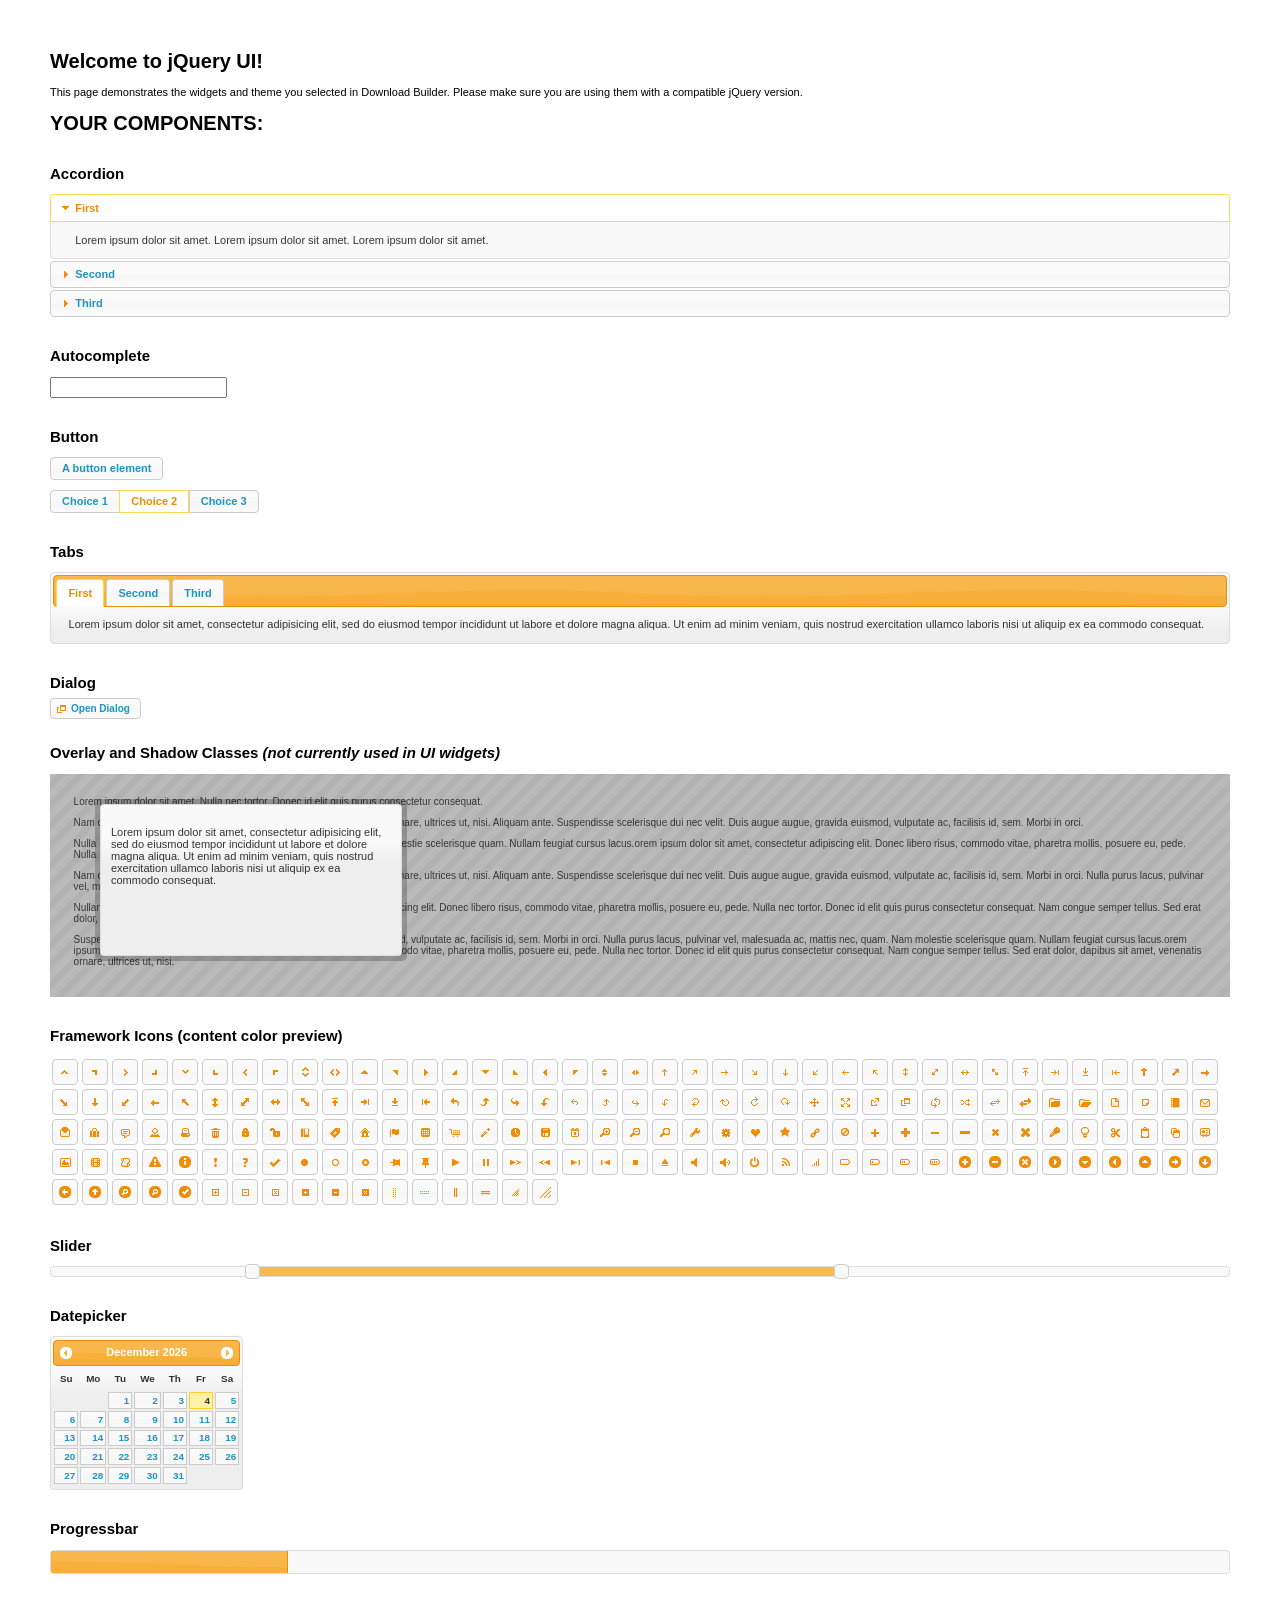
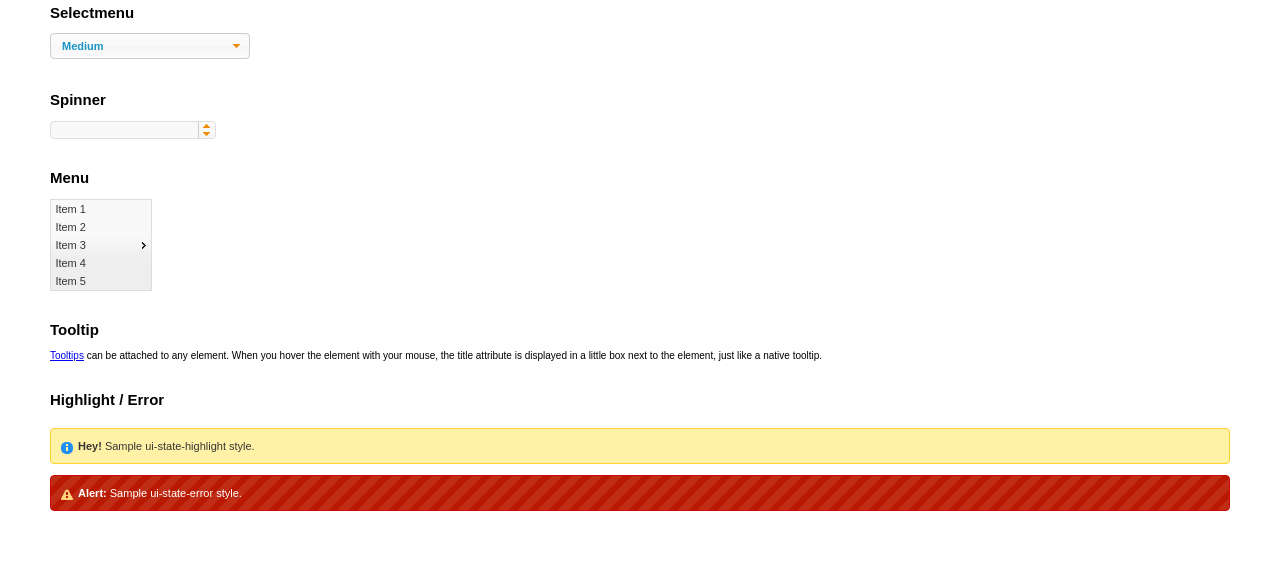
<file: zorka _v1.3/assets/scripts/libs/jquery-ui-1.11.4/index.html>
<!doctype html>
<html lang="us">
<head>
	<meta charset="utf-8">
	<title>jQuery UI Example Page</title>
	<link href="jquery-ui.css" rel="stylesheet">
	<style>
	body{
		font: 62.5% "Trebuchet MS", sans-serif;
		margin: 50px;
	}
	.demoHeaders {
		margin-top: 2em;
	}
	#dialog-link {
		padding: .4em 1em .4em 20px;
		text-decoration: none;
		position: relative;
	}
	#dialog-link span.ui-icon {
		margin: 0 5px 0 0;
		position: absolute;
		left: .2em;
		top: 50%;
		margin-top: -8px;
	}
	#icons {
		margin: 0;
		padding: 0;
	}
	#icons li {
		margin: 2px;
		position: relative;
		padding: 4px 0;
		cursor: pointer;
		float: left;
		list-style: none;
	}
	#icons span.ui-icon {
		float: left;
		margin: 0 4px;
	}
	.fakewindowcontain .ui-widget-overlay {
		position: absolute;
	}
	select {
		width: 200px;
	}
	</style>
</head>
<body>

<h1>Welcome to jQuery UI!</h1>

<div class="ui-widget">
	<p>This page demonstrates the widgets and theme you selected in Download Builder. Please make sure you are using them with a compatible jQuery version.</p>
</div>

<h1>YOUR COMPONENTS:</h1>


<!-- Accordion -->
<h2 class="demoHeaders">Accordion</h2>
<div id="accordion">
	<h3>First</h3>
	<div>Lorem ipsum dolor sit amet. Lorem ipsum dolor sit amet. Lorem ipsum dolor sit amet.</div>
	<h3>Second</h3>
	<div>Phasellus mattis tincidunt nibh.</div>
	<h3>Third</h3>
	<div>Nam dui erat, auctor a, dignissim quis.</div>
</div>



<!-- Autocomplete -->
<h2 class="demoHeaders">Autocomplete</h2>
<div>
	<input id="autocomplete" title="type &quot;a&quot;">
</div>



<!-- Button -->
<h2 class="demoHeaders">Button</h2>
<button id="button">A button element</button>
<form style="margin-top: 1em;">
	<div id="radioset">
		<input type="radio" id="radio1" name="radio"><label for="radio1">Choice 1</label>
		<input type="radio" id="radio2" name="radio" checked="checked"><label for="radio2">Choice 2</label>
		<input type="radio" id="radio3" name="radio"><label for="radio3">Choice 3</label>
	</div>
</form>



<!-- Tabs -->
<h2 class="demoHeaders">Tabs</h2>
<div id="tabs">
	<ul>
		<li><a href="#tabs-1">First</a></li>
		<li><a href="#tabs-2">Second</a></li>
		<li><a href="#tabs-3">Third</a></li>
	</ul>
	<div id="tabs-1">Lorem ipsum dolor sit amet, consectetur adipisicing elit, sed do eiusmod tempor incididunt ut labore et dolore magna aliqua. Ut enim ad minim veniam, quis nostrud exercitation ullamco laboris nisi ut aliquip ex ea commodo consequat.</div>
	<div id="tabs-2">Phasellus mattis tincidunt nibh. Cras orci urna, blandit id, pretium vel, aliquet ornare, felis. Maecenas scelerisque sem non nisl. Fusce sed lorem in enim dictum bibendum.</div>
	<div id="tabs-3">Nam dui erat, auctor a, dignissim quis, sollicitudin eu, felis. Pellentesque nisi urna, interdum eget, sagittis et, consequat vestibulum, lacus. Mauris porttitor ullamcorper augue.</div>
</div>



<!-- Dialog NOTE: Dialog is not generated by UI in this demo so it can be visually styled in themeroller-->
<h2 class="demoHeaders">Dialog</h2>
<p><a href="#" id="dialog-link" class="ui-state-default ui-corner-all"><span class="ui-icon ui-icon-newwin"></span>Open Dialog</a></p>

<h2 class="demoHeaders">Overlay and Shadow Classes <em>(not currently used in UI widgets)</em></h2>
<div style="position: relative; width: 96%; height: 200px; padding:1% 2%; overflow:hidden;" class="fakewindowcontain">
	<p>Lorem ipsum dolor sit amet,  Nulla nec tortor. Donec id elit quis purus consectetur consequat. </p><p>Nam congue semper tellus. Sed erat dolor, dapibus sit amet, venenatis ornare, ultrices ut, nisi. Aliquam ante. Suspendisse scelerisque dui nec velit. Duis augue augue, gravida euismod, vulputate ac, facilisis id, sem. Morbi in orci. </p><p>Nulla purus lacus, pulvinar vel, malesuada ac, mattis nec, quam. Nam molestie scelerisque quam. Nullam feugiat cursus lacus.orem ipsum dolor sit amet, consectetur adipiscing elit. Donec libero risus, commodo vitae, pharetra mollis, posuere eu, pede. Nulla nec tortor. Donec id elit quis purus consectetur consequat. </p><p>Nam congue semper tellus. Sed erat dolor, dapibus sit amet, venenatis ornare, ultrices ut, nisi. Aliquam ante. Suspendisse scelerisque dui nec velit. Duis augue augue, gravida euismod, vulputate ac, facilisis id, sem. Morbi in orci. Nulla purus lacus, pulvinar vel, malesuada ac, mattis nec, quam. Nam molestie scelerisque quam. </p><p>Nullam feugiat cursus lacus.orem ipsum dolor sit amet, consectetur adipiscing elit. Donec libero risus, commodo vitae, pharetra mollis, posuere eu, pede. Nulla nec tortor. Donec id elit quis purus consectetur consequat. Nam congue semper tellus. Sed erat dolor, dapibus sit amet, venenatis ornare, ultrices ut, nisi. Aliquam ante. </p><p>Suspendisse scelerisque dui nec velit. Duis augue augue, gravida euismod, vulputate ac, facilisis id, sem. Morbi in orci. Nulla purus lacus, pulvinar vel, malesuada ac, mattis nec, quam. Nam molestie scelerisque quam. Nullam feugiat cursus lacus.orem ipsum dolor sit amet, consectetur adipiscing elit. Donec libero risus, commodo vitae, pharetra mollis, posuere eu, pede. Nulla nec tortor. Donec id elit quis purus consectetur consequat. Nam congue semper tellus. Sed erat dolor, dapibus sit amet, venenatis ornare, ultrices ut, nisi. </p>

	<!-- ui-dialog -->
	<div class="ui-overlay"><div class="ui-widget-overlay"></div><div class="ui-widget-shadow ui-corner-all" style="width: 302px; height: 152px; position: absolute; left: 50px; top: 30px;"></div></div>
	<div style="position: absolute; width: 280px; height: 130px;left: 50px; top: 30px; padding: 10px;" class="ui-widget ui-widget-content ui-corner-all">
		<div class="ui-dialog-content ui-widget-content" style="background: none; border: 0;">
			<p>Lorem ipsum dolor sit amet, consectetur adipisicing elit, sed do eiusmod tempor incididunt ut labore et dolore magna aliqua. Ut enim ad minim veniam, quis nostrud exercitation ullamco laboris nisi ut aliquip ex ea commodo consequat.</p>
		</div>
	</div>

</div>

<!-- ui-dialog -->
<div id="dialog" title="Dialog Title">
	<p>Lorem ipsum dolor sit amet, consectetur adipisicing elit, sed do eiusmod tempor incididunt ut labore et dolore magna aliqua. Ut enim ad minim veniam, quis nostrud exercitation ullamco laboris nisi ut aliquip ex ea commodo consequat.</p>
</div>



<h2 class="demoHeaders">Framework Icons (content color preview)</h2>
<ul id="icons" class="ui-widget ui-helper-clearfix">
	<li class="ui-state-default ui-corner-all" title=".ui-icon-carat-1-n"><span class="ui-icon ui-icon-carat-1-n"></span></li>
	<li class="ui-state-default ui-corner-all" title=".ui-icon-carat-1-ne"><span class="ui-icon ui-icon-carat-1-ne"></span></li>
	<li class="ui-state-default ui-corner-all" title=".ui-icon-carat-1-e"><span class="ui-icon ui-icon-carat-1-e"></span></li>
	<li class="ui-state-default ui-corner-all" title=".ui-icon-carat-1-se"><span class="ui-icon ui-icon-carat-1-se"></span></li>
	<li class="ui-state-default ui-corner-all" title=".ui-icon-carat-1-s"><span class="ui-icon ui-icon-carat-1-s"></span></li>
	<li class="ui-state-default ui-corner-all" title=".ui-icon-carat-1-sw"><span class="ui-icon ui-icon-carat-1-sw"></span></li>
	<li class="ui-state-default ui-corner-all" title=".ui-icon-carat-1-w"><span class="ui-icon ui-icon-carat-1-w"></span></li>
	<li class="ui-state-default ui-corner-all" title=".ui-icon-carat-1-nw"><span class="ui-icon ui-icon-carat-1-nw"></span></li>
	<li class="ui-state-default ui-corner-all" title=".ui-icon-carat-2-n-s"><span class="ui-icon ui-icon-carat-2-n-s"></span></li>
	<li class="ui-state-default ui-corner-all" title=".ui-icon-carat-2-e-w"><span class="ui-icon ui-icon-carat-2-e-w"></span></li>
	<li class="ui-state-default ui-corner-all" title=".ui-icon-triangle-1-n"><span class="ui-icon ui-icon-triangle-1-n"></span></li>
	<li class="ui-state-default ui-corner-all" title=".ui-icon-triangle-1-ne"><span class="ui-icon ui-icon-triangle-1-ne"></span></li>
	<li class="ui-state-default ui-corner-all" title=".ui-icon-triangle-1-e"><span class="ui-icon ui-icon-triangle-1-e"></span></li>
	<li class="ui-state-default ui-corner-all" title=".ui-icon-triangle-1-se"><span class="ui-icon ui-icon-triangle-1-se"></span></li>
	<li class="ui-state-default ui-corner-all" title=".ui-icon-triangle-1-s"><span class="ui-icon ui-icon-triangle-1-s"></span></li>
	<li class="ui-state-default ui-corner-all" title=".ui-icon-triangle-1-sw"><span class="ui-icon ui-icon-triangle-1-sw"></span></li>
	<li class="ui-state-default ui-corner-all" title=".ui-icon-triangle-1-w"><span class="ui-icon ui-icon-triangle-1-w"></span></li>
	<li class="ui-state-default ui-corner-all" title=".ui-icon-triangle-1-nw"><span class="ui-icon ui-icon-triangle-1-nw"></span></li>
	<li class="ui-state-default ui-corner-all" title=".ui-icon-triangle-2-n-s"><span class="ui-icon ui-icon-triangle-2-n-s"></span></li>
	<li class="ui-state-default ui-corner-all" title=".ui-icon-triangle-2-e-w"><span class="ui-icon ui-icon-triangle-2-e-w"></span></li>
	<li class="ui-state-default ui-corner-all" title=".ui-icon-arrow-1-n"><span class="ui-icon ui-icon-arrow-1-n"></span></li>
	<li class="ui-state-default ui-corner-all" title=".ui-icon-arrow-1-ne"><span class="ui-icon ui-icon-arrow-1-ne"></span></li>
	<li class="ui-state-default ui-corner-all" title=".ui-icon-arrow-1-e"><span class="ui-icon ui-icon-arrow-1-e"></span></li>
	<li class="ui-state-default ui-corner-all" title=".ui-icon-arrow-1-se"><span class="ui-icon ui-icon-arrow-1-se"></span></li>
	<li class="ui-state-default ui-corner-all" title=".ui-icon-arrow-1-s"><span class="ui-icon ui-icon-arrow-1-s"></span></li>
	<li class="ui-state-default ui-corner-all" title=".ui-icon-arrow-1-sw"><span class="ui-icon ui-icon-arrow-1-sw"></span></li>
	<li class="ui-state-default ui-corner-all" title=".ui-icon-arrow-1-w"><span class="ui-icon ui-icon-arrow-1-w"></span></li>
	<li class="ui-state-default ui-corner-all" title=".ui-icon-arrow-1-nw"><span class="ui-icon ui-icon-arrow-1-nw"></span></li>
	<li class="ui-state-default ui-corner-all" title=".ui-icon-arrow-2-n-s"><span class="ui-icon ui-icon-arrow-2-n-s"></span></li>
	<li class="ui-state-default ui-corner-all" title=".ui-icon-arrow-2-ne-sw"><span class="ui-icon ui-icon-arrow-2-ne-sw"></span></li>
	<li class="ui-state-default ui-corner-all" title=".ui-icon-arrow-2-e-w"><span class="ui-icon ui-icon-arrow-2-e-w"></span></li>
	<li class="ui-state-default ui-corner-all" title=".ui-icon-arrow-2-se-nw"><span class="ui-icon ui-icon-arrow-2-se-nw"></span></li>
	<li class="ui-state-default ui-corner-all" title=".ui-icon-arrowstop-1-n"><span class="ui-icon ui-icon-arrowstop-1-n"></span></li>
	<li class="ui-state-default ui-corner-all" title=".ui-icon-arrowstop-1-e"><span class="ui-icon ui-icon-arrowstop-1-e"></span></li>
	<li class="ui-state-default ui-corner-all" title=".ui-icon-arrowstop-1-s"><span class="ui-icon ui-icon-arrowstop-1-s"></span></li>
	<li class="ui-state-default ui-corner-all" title=".ui-icon-arrowstop-1-w"><span class="ui-icon ui-icon-arrowstop-1-w"></span></li>
	<li class="ui-state-default ui-corner-all" title=".ui-icon-arrowthick-1-n"><span class="ui-icon ui-icon-arrowthick-1-n"></span></li>
	<li class="ui-state-default ui-corner-all" title=".ui-icon-arrowthick-1-ne"><span class="ui-icon ui-icon-arrowthick-1-ne"></span></li>
	<li class="ui-state-default ui-corner-all" title=".ui-icon-arrowthick-1-e"><span class="ui-icon ui-icon-arrowthick-1-e"></span></li>
	<li class="ui-state-default ui-corner-all" title=".ui-icon-arrowthick-1-se"><span class="ui-icon ui-icon-arrowthick-1-se"></span></li>
	<li class="ui-state-default ui-corner-all" title=".ui-icon-arrowthick-1-s"><span class="ui-icon ui-icon-arrowthick-1-s"></span></li>
	<li class="ui-state-default ui-corner-all" title=".ui-icon-arrowthick-1-sw"><span class="ui-icon ui-icon-arrowthick-1-sw"></span></li>
	<li class="ui-state-default ui-corner-all" title=".ui-icon-arrowthick-1-w"><span class="ui-icon ui-icon-arrowthick-1-w"></span></li>
	<li class="ui-state-default ui-corner-all" title=".ui-icon-arrowthick-1-nw"><span class="ui-icon ui-icon-arrowthick-1-nw"></span></li>
	<li class="ui-state-default ui-corner-all" title=".ui-icon-arrowthick-2-n-s"><span class="ui-icon ui-icon-arrowthick-2-n-s"></span></li>
	<li class="ui-state-default ui-corner-all" title=".ui-icon-arrowthick-2-ne-sw"><span class="ui-icon ui-icon-arrowthick-2-ne-sw"></span></li>
	<li class="ui-state-default ui-corner-all" title=".ui-icon-arrowthick-2-e-w"><span class="ui-icon ui-icon-arrowthick-2-e-w"></span></li>
	<li class="ui-state-default ui-corner-all" title=".ui-icon-arrowthick-2-se-nw"><span class="ui-icon ui-icon-arrowthick-2-se-nw"></span></li>
	<li class="ui-state-default ui-corner-all" title=".ui-icon-arrowthickstop-1-n"><span class="ui-icon ui-icon-arrowthickstop-1-n"></span></li>
	<li class="ui-state-default ui-corner-all" title=".ui-icon-arrowthickstop-1-e"><span class="ui-icon ui-icon-arrowthickstop-1-e"></span></li>
	<li class="ui-state-default ui-corner-all" title=".ui-icon-arrowthickstop-1-s"><span class="ui-icon ui-icon-arrowthickstop-1-s"></span></li>
	<li class="ui-state-default ui-corner-all" title=".ui-icon-arrowthickstop-1-w"><span class="ui-icon ui-icon-arrowthickstop-1-w"></span></li>
	<li class="ui-state-default ui-corner-all" title=".ui-icon-arrowreturnthick-1-w"><span class="ui-icon ui-icon-arrowreturnthick-1-w"></span></li>
	<li class="ui-state-default ui-corner-all" title=".ui-icon-arrowreturnthick-1-n"><span class="ui-icon ui-icon-arrowreturnthick-1-n"></span></li>
	<li class="ui-state-default ui-corner-all" title=".ui-icon-arrowreturnthick-1-e"><span class="ui-icon ui-icon-arrowreturnthick-1-e"></span></li>
	<li class="ui-state-default ui-corner-all" title=".ui-icon-arrowreturnthick-1-s"><span class="ui-icon ui-icon-arrowreturnthick-1-s"></span></li>
	<li class="ui-state-default ui-corner-all" title=".ui-icon-arrowreturn-1-w"><span class="ui-icon ui-icon-arrowreturn-1-w"></span></li>
	<li class="ui-state-default ui-corner-all" title=".ui-icon-arrowreturn-1-n"><span class="ui-icon ui-icon-arrowreturn-1-n"></span></li>
	<li class="ui-state-default ui-corner-all" title=".ui-icon-arrowreturn-1-e"><span class="ui-icon ui-icon-arrowreturn-1-e"></span></li>
	<li class="ui-state-default ui-corner-all" title=".ui-icon-arrowreturn-1-s"><span class="ui-icon ui-icon-arrowreturn-1-s"></span></li>
	<li class="ui-state-default ui-corner-all" title=".ui-icon-arrowrefresh-1-w"><span class="ui-icon ui-icon-arrowrefresh-1-w"></span></li>
	<li class="ui-state-default ui-corner-all" title=".ui-icon-arrowrefresh-1-n"><span class="ui-icon ui-icon-arrowrefresh-1-n"></span></li>
	<li class="ui-state-default ui-corner-all" title=".ui-icon-arrowrefresh-1-e"><span class="ui-icon ui-icon-arrowrefresh-1-e"></span></li>
	<li class="ui-state-default ui-corner-all" title=".ui-icon-arrowrefresh-1-s"><span class="ui-icon ui-icon-arrowrefresh-1-s"></span></li>
	<li class="ui-state-default ui-corner-all" title=".ui-icon-arrow-4"><span class="ui-icon ui-icon-arrow-4"></span></li>
	<li class="ui-state-default ui-corner-all" title=".ui-icon-arrow-4-diag"><span class="ui-icon ui-icon-arrow-4-diag"></span></li>
	<li class="ui-state-default ui-corner-all" title=".ui-icon-extlink"><span class="ui-icon ui-icon-extlink"></span></li>
	<li class="ui-state-default ui-corner-all" title=".ui-icon-newwin"><span class="ui-icon ui-icon-newwin"></span></li>
	<li class="ui-state-default ui-corner-all" title=".ui-icon-refresh"><span class="ui-icon ui-icon-refresh"></span></li>
	<li class="ui-state-default ui-corner-all" title=".ui-icon-shuffle"><span class="ui-icon ui-icon-shuffle"></span></li>
	<li class="ui-state-default ui-corner-all" title=".ui-icon-transfer-e-w"><span class="ui-icon ui-icon-transfer-e-w"></span></li>
	<li class="ui-state-default ui-corner-all" title=".ui-icon-transferthick-e-w"><span class="ui-icon ui-icon-transferthick-e-w"></span></li>
	<li class="ui-state-default ui-corner-all" title=".ui-icon-folder-collapsed"><span class="ui-icon ui-icon-folder-collapsed"></span></li>
	<li class="ui-state-default ui-corner-all" title=".ui-icon-folder-open"><span class="ui-icon ui-icon-folder-open"></span></li>
	<li class="ui-state-default ui-corner-all" title=".ui-icon-document"><span class="ui-icon ui-icon-document"></span></li>
	<li class="ui-state-default ui-corner-all" title=".ui-icon-document-b"><span class="ui-icon ui-icon-document-b"></span></li>
	<li class="ui-state-default ui-corner-all" title=".ui-icon-note"><span class="ui-icon ui-icon-note"></span></li>
	<li class="ui-state-default ui-corner-all" title=".ui-icon-mail-closed"><span class="ui-icon ui-icon-mail-closed"></span></li>
	<li class="ui-state-default ui-corner-all" title=".ui-icon-mail-open"><span class="ui-icon ui-icon-mail-open"></span></li>
	<li class="ui-state-default ui-corner-all" title=".ui-icon-suitcase"><span class="ui-icon ui-icon-suitcase"></span></li>
	<li class="ui-state-default ui-corner-all" title=".ui-icon-comment"><span class="ui-icon ui-icon-comment"></span></li>
	<li class="ui-state-default ui-corner-all" title=".ui-icon-person"><span class="ui-icon ui-icon-person"></span></li>
	<li class="ui-state-default ui-corner-all" title=".ui-icon-print"><span class="ui-icon ui-icon-print"></span></li>
	<li class="ui-state-default ui-corner-all" title=".ui-icon-trash"><span class="ui-icon ui-icon-trash"></span></li>
	<li class="ui-state-default ui-corner-all" title=".ui-icon-locked"><span class="ui-icon ui-icon-locked"></span></li>
	<li class="ui-state-default ui-corner-all" title=".ui-icon-unlocked"><span class="ui-icon ui-icon-unlocked"></span></li>
	<li class="ui-state-default ui-corner-all" title=".ui-icon-bookmark"><span class="ui-icon ui-icon-bookmark"></span></li>
	<li class="ui-state-default ui-corner-all" title=".ui-icon-tag"><span class="ui-icon ui-icon-tag"></span></li>
	<li class="ui-state-default ui-corner-all" title=".ui-icon-home"><span class="ui-icon ui-icon-home"></span></li>
	<li class="ui-state-default ui-corner-all" title=".ui-icon-flag"><span class="ui-icon ui-icon-flag"></span></li>
	<li class="ui-state-default ui-corner-all" title=".ui-icon-calculator"><span class="ui-icon ui-icon-calculator"></span></li>
	<li class="ui-state-default ui-corner-all" title=".ui-icon-cart"><span class="ui-icon ui-icon-cart"></span></li>
	<li class="ui-state-default ui-corner-all" title=".ui-icon-pencil"><span class="ui-icon ui-icon-pencil"></span></li>
	<li class="ui-state-default ui-corner-all" title=".ui-icon-clock"><span class="ui-icon ui-icon-clock"></span></li>
	<li class="ui-state-default ui-corner-all" title=".ui-icon-disk"><span class="ui-icon ui-icon-disk"></span></li>
	<li class="ui-state-default ui-corner-all" title=".ui-icon-calendar"><span class="ui-icon ui-icon-calendar"></span></li>
	<li class="ui-state-default ui-corner-all" title=".ui-icon-zoomin"><span class="ui-icon ui-icon-zoomin"></span></li>
	<li class="ui-state-default ui-corner-all" title=".ui-icon-zoomout"><span class="ui-icon ui-icon-zoomout"></span></li>
	<li class="ui-state-default ui-corner-all" title=".ui-icon-search"><span class="ui-icon ui-icon-search"></span></li>
	<li class="ui-state-default ui-corner-all" title=".ui-icon-wrench"><span class="ui-icon ui-icon-wrench"></span></li>
	<li class="ui-state-default ui-corner-all" title=".ui-icon-gear"><span class="ui-icon ui-icon-gear"></span></li>
	<li class="ui-state-default ui-corner-all" title=".ui-icon-heart"><span class="ui-icon ui-icon-heart"></span></li>
	<li class="ui-state-default ui-corner-all" title=".ui-icon-star"><span class="ui-icon ui-icon-star"></span></li>
	<li class="ui-state-default ui-corner-all" title=".ui-icon-link"><span class="ui-icon ui-icon-link"></span></li>
	<li class="ui-state-default ui-corner-all" title=".ui-icon-cancel"><span class="ui-icon ui-icon-cancel"></span></li>
	<li class="ui-state-default ui-corner-all" title=".ui-icon-plus"><span class="ui-icon ui-icon-plus"></span></li>
	<li class="ui-state-default ui-corner-all" title=".ui-icon-plusthick"><span class="ui-icon ui-icon-plusthick"></span></li>
	<li class="ui-state-default ui-corner-all" title=".ui-icon-minus"><span class="ui-icon ui-icon-minus"></span></li>
	<li class="ui-state-default ui-corner-all" title=".ui-icon-minusthick"><span class="ui-icon ui-icon-minusthick"></span></li>
	<li class="ui-state-default ui-corner-all" title=".ui-icon-close"><span class="ui-icon ui-icon-close"></span></li>
	<li class="ui-state-default ui-corner-all" title=".ui-icon-closethick"><span class="ui-icon ui-icon-closethick"></span></li>
	<li class="ui-state-default ui-corner-all" title=".ui-icon-key"><span class="ui-icon ui-icon-key"></span></li>
	<li class="ui-state-default ui-corner-all" title=".ui-icon-lightbulb"><span class="ui-icon ui-icon-lightbulb"></span></li>
	<li class="ui-state-default ui-corner-all" title=".ui-icon-scissors"><span class="ui-icon ui-icon-scissors"></span></li>
	<li class="ui-state-default ui-corner-all" title=".ui-icon-clipboard"><span class="ui-icon ui-icon-clipboard"></span></li>
	<li class="ui-state-default ui-corner-all" title=".ui-icon-copy"><span class="ui-icon ui-icon-copy"></span></li>
	<li class="ui-state-default ui-corner-all" title=".ui-icon-contact"><span class="ui-icon ui-icon-contact"></span></li>
	<li class="ui-state-default ui-corner-all" title=".ui-icon-image"><span class="ui-icon ui-icon-image"></span></li>
	<li class="ui-state-default ui-corner-all" title=".ui-icon-video"><span class="ui-icon ui-icon-video"></span></li>
	<li class="ui-state-default ui-corner-all" title=".ui-icon-script"><span class="ui-icon ui-icon-script"></span></li>
	<li class="ui-state-default ui-corner-all" title=".ui-icon-alert"><span class="ui-icon ui-icon-alert"></span></li>
	<li class="ui-state-default ui-corner-all" title=".ui-icon-info"><span class="ui-icon ui-icon-info"></span></li>
	<li class="ui-state-default ui-corner-all" title=".ui-icon-notice"><span class="ui-icon ui-icon-notice"></span></li>
	<li class="ui-state-default ui-corner-all" title=".ui-icon-help"><span class="ui-icon ui-icon-help"></span></li>
	<li class="ui-state-default ui-corner-all" title=".ui-icon-check"><span class="ui-icon ui-icon-check"></span></li>
	<li class="ui-state-default ui-corner-all" title=".ui-icon-bullet"><span class="ui-icon ui-icon-bullet"></span></li>
	<li class="ui-state-default ui-corner-all" title=".ui-icon-radio-off"><span class="ui-icon ui-icon-radio-off"></span></li>
	<li class="ui-state-default ui-corner-all" title=".ui-icon-radio-on"><span class="ui-icon ui-icon-radio-on"></span></li>
	<li class="ui-state-default ui-corner-all" title=".ui-icon-pin-w"><span class="ui-icon ui-icon-pin-w"></span></li>
	<li class="ui-state-default ui-corner-all" title=".ui-icon-pin-s"><span class="ui-icon ui-icon-pin-s"></span></li>
	<li class="ui-state-default ui-corner-all" title=".ui-icon-play"><span class="ui-icon ui-icon-play"></span></li>
	<li class="ui-state-default ui-corner-all" title=".ui-icon-pause"><span class="ui-icon ui-icon-pause"></span></li>
	<li class="ui-state-default ui-corner-all" title=".ui-icon-seek-next"><span class="ui-icon ui-icon-seek-next"></span></li>
	<li class="ui-state-default ui-corner-all" title=".ui-icon-seek-prev"><span class="ui-icon ui-icon-seek-prev"></span></li>
	<li class="ui-state-default ui-corner-all" title=".ui-icon-seek-end"><span class="ui-icon ui-icon-seek-end"></span></li>
	<li class="ui-state-default ui-corner-all" title=".ui-icon-seek-first"><span class="ui-icon ui-icon-seek-first"></span></li>
	<li class="ui-state-default ui-corner-all" title=".ui-icon-stop"><span class="ui-icon ui-icon-stop"></span></li>
	<li class="ui-state-default ui-corner-all" title=".ui-icon-eject"><span class="ui-icon ui-icon-eject"></span></li>
	<li class="ui-state-default ui-corner-all" title=".ui-icon-volume-off"><span class="ui-icon ui-icon-volume-off"></span></li>
	<li class="ui-state-default ui-corner-all" title=".ui-icon-volume-on"><span class="ui-icon ui-icon-volume-on"></span></li>
	<li class="ui-state-default ui-corner-all" title=".ui-icon-power"><span class="ui-icon ui-icon-power"></span></li>
	<li class="ui-state-default ui-corner-all" title=".ui-icon-signal-diag"><span class="ui-icon ui-icon-signal-diag"></span></li>
	<li class="ui-state-default ui-corner-all" title=".ui-icon-signal"><span class="ui-icon ui-icon-signal"></span></li>
	<li class="ui-state-default ui-corner-all" title=".ui-icon-battery-0"><span class="ui-icon ui-icon-battery-0"></span></li>
	<li class="ui-state-default ui-corner-all" title=".ui-icon-battery-1"><span class="ui-icon ui-icon-battery-1"></span></li>
	<li class="ui-state-default ui-corner-all" title=".ui-icon-battery-2"><span class="ui-icon ui-icon-battery-2"></span></li>
	<li class="ui-state-default ui-corner-all" title=".ui-icon-battery-3"><span class="ui-icon ui-icon-battery-3"></span></li>
	<li class="ui-state-default ui-corner-all" title=".ui-icon-circle-plus"><span class="ui-icon ui-icon-circle-plus"></span></li>
	<li class="ui-state-default ui-corner-all" title=".ui-icon-circle-minus"><span class="ui-icon ui-icon-circle-minus"></span></li>
	<li class="ui-state-default ui-corner-all" title=".ui-icon-circle-close"><span class="ui-icon ui-icon-circle-close"></span></li>
	<li class="ui-state-default ui-corner-all" title=".ui-icon-circle-triangle-e"><span class="ui-icon ui-icon-circle-triangle-e"></span></li>
	<li class="ui-state-default ui-corner-all" title=".ui-icon-circle-triangle-s"><span class="ui-icon ui-icon-circle-triangle-s"></span></li>
	<li class="ui-state-default ui-corner-all" title=".ui-icon-circle-triangle-w"><span class="ui-icon ui-icon-circle-triangle-w"></span></li>
	<li class="ui-state-default ui-corner-all" title=".ui-icon-circle-triangle-n"><span class="ui-icon ui-icon-circle-triangle-n"></span></li>
	<li class="ui-state-default ui-corner-all" title=".ui-icon-circle-arrow-e"><span class="ui-icon ui-icon-circle-arrow-e"></span></li>
	<li class="ui-state-default ui-corner-all" title=".ui-icon-circle-arrow-s"><span class="ui-icon ui-icon-circle-arrow-s"></span></li>
	<li class="ui-state-default ui-corner-all" title=".ui-icon-circle-arrow-w"><span class="ui-icon ui-icon-circle-arrow-w"></span></li>
	<li class="ui-state-default ui-corner-all" title=".ui-icon-circle-arrow-n"><span class="ui-icon ui-icon-circle-arrow-n"></span></li>
	<li class="ui-state-default ui-corner-all" title=".ui-icon-circle-zoomin"><span class="ui-icon ui-icon-circle-zoomin"></span></li>
	<li class="ui-state-default ui-corner-all" title=".ui-icon-circle-zoomout"><span class="ui-icon ui-icon-circle-zoomout"></span></li>
	<li class="ui-state-default ui-corner-all" title=".ui-icon-circle-check"><span class="ui-icon ui-icon-circle-check"></span></li>
	<li class="ui-state-default ui-corner-all" title=".ui-icon-circlesmall-plus"><span class="ui-icon ui-icon-circlesmall-plus"></span></li>
	<li class="ui-state-default ui-corner-all" title=".ui-icon-circlesmall-minus"><span class="ui-icon ui-icon-circlesmall-minus"></span></li>
	<li class="ui-state-default ui-corner-all" title=".ui-icon-circlesmall-close"><span class="ui-icon ui-icon-circlesmall-close"></span></li>
	<li class="ui-state-default ui-corner-all" title=".ui-icon-squaresmall-plus"><span class="ui-icon ui-icon-squaresmall-plus"></span></li>
	<li class="ui-state-default ui-corner-all" title=".ui-icon-squaresmall-minus"><span class="ui-icon ui-icon-squaresmall-minus"></span></li>
	<li class="ui-state-default ui-corner-all" title=".ui-icon-squaresmall-close"><span class="ui-icon ui-icon-squaresmall-close"></span></li>
	<li class="ui-state-default ui-corner-all" title=".ui-icon-grip-dotted-vertical"><span class="ui-icon ui-icon-grip-dotted-vertical"></span></li>
	<li class="ui-state-default ui-corner-all" title=".ui-icon-grip-dotted-horizontal"><span class="ui-icon ui-icon-grip-dotted-horizontal"></span></li>
	<li class="ui-state-default ui-corner-all" title=".ui-icon-grip-solid-vertical"><span class="ui-icon ui-icon-grip-solid-vertical"></span></li>
	<li class="ui-state-default ui-corner-all" title=".ui-icon-grip-solid-horizontal"><span class="ui-icon ui-icon-grip-solid-horizontal"></span></li>
	<li class="ui-state-default ui-corner-all" title=".ui-icon-gripsmall-diagonal-se"><span class="ui-icon ui-icon-gripsmall-diagonal-se"></span></li>
	<li class="ui-state-default ui-corner-all" title=".ui-icon-grip-diagonal-se"><span class="ui-icon ui-icon-grip-diagonal-se"></span></li>
</ul>


<!-- Slider -->
<h2 class="demoHeaders">Slider</h2>
<div id="slider"></div>



<!-- Datepicker -->
<h2 class="demoHeaders">Datepicker</h2>
<div id="datepicker"></div>



<!-- Progressbar -->
<h2 class="demoHeaders">Progressbar</h2>
<div id="progressbar"></div>



<!-- Progressbar -->
<h2 class="demoHeaders">Selectmenu</h2>
<select id="selectmenu">
	<option>Slower</option>
	<option>Slow</option>
	<option selected="selected">Medium</option>
	<option>Fast</option>
	<option>Faster</option>
</select>



<!-- Spinner -->
<h2 class="demoHeaders">Spinner</h2>
<input id="spinner">



<!-- Menu -->
<h2 class="demoHeaders">Menu</h2>
<ul style="width:100px;" id="menu">
	<li>Item 1</li>
	<li>Item 2</li>
	<li>Item 3
		<ul>
			<li>Item 3-1</li>
			<li>Item 3-2</li>
			<li>Item 3-3</li>
			<li>Item 3-4</li>
			<li>Item 3-5</li>
		</ul>
	</li>
	<li>Item 4</li>
	<li>Item 5</li>
</ul>



<!-- Tooltip -->
<h2 class="demoHeaders">Tooltip</h2>
<p id="tooltip">
	<a href="#" title="That&apos;s what this widget is">Tooltips</a> can be attached to any element. When you hover
the element with your mouse, the title attribute is displayed in a little box next to the element, just like a native tooltip.
</p>


<!-- Highlight / Error -->
<h2 class="demoHeaders">Highlight / Error</h2>
<div class="ui-widget">
	<div class="ui-state-highlight ui-corner-all" style="margin-top: 20px; padding: 0 .7em;">
		<p><span class="ui-icon ui-icon-info" style="float: left; margin-right: .3em;"></span>
		<strong>Hey!</strong> Sample ui-state-highlight style.</p>
	</div>
</div>
<br>
<div class="ui-widget">
	<div class="ui-state-error ui-corner-all" style="padding: 0 .7em;">
		<p><span class="ui-icon ui-icon-alert" style="float: left; margin-right: .3em;"></span>
		<strong>Alert:</strong> Sample ui-state-error style.</p>
	</div>
</div>

<script src="external/jquery/jquery.js"></script>
<script src="jquery-ui.js"></script>
<script>

$( "#accordion" ).accordion();



var availableTags = [
	"ActionScript",
	"AppleScript",
	"Asp",
	"BASIC",
	"C",
	"C++",
	"Clojure",
	"COBOL",
	"ColdFusion",
	"Erlang",
	"Fortran",
	"Groovy",
	"Haskell",
	"Java",
	"JavaScript",
	"Lisp",
	"Perl",
	"PHP",
	"Python",
	"Ruby",
	"Scala",
	"Scheme"
];
$( "#autocomplete" ).autocomplete({
	source: availableTags
});



$( "#button" ).button();
$( "#radioset" ).buttonset();



$( "#tabs" ).tabs();



$( "#dialog" ).dialog({
	autoOpen: false,
	width: 400,
	buttons: [
		{
			text: "Ok",
			click: function() {
				$( this ).dialog( "close" );
			}
		},
		{
			text: "Cancel",
			click: function() {
				$( this ).dialog( "close" );
			}
		}
	]
});

// Link to open the dialog
$( "#dialog-link" ).click(function( event ) {
	$( "#dialog" ).dialog( "open" );
	event.preventDefault();
});



$( "#datepicker" ).datepicker({
	inline: true
});



$( "#slider" ).slider({
	range: true,
	values: [ 17, 67 ]
});



$( "#progressbar" ).progressbar({
	value: 20
});



$( "#spinner" ).spinner();



$( "#menu" ).menu();



$( "#tooltip" ).tooltip();



$( "#selectmenu" ).selectmenu();


// Hover states on the static widgets
$( "#dialog-link, #icons li" ).hover(
	function() {
		$( this ).addClass( "ui-state-hover" );
	},
	function() {
		$( this ).removeClass( "ui-state-hover" );
	}
);
</script>
</body>
</html>
</file>
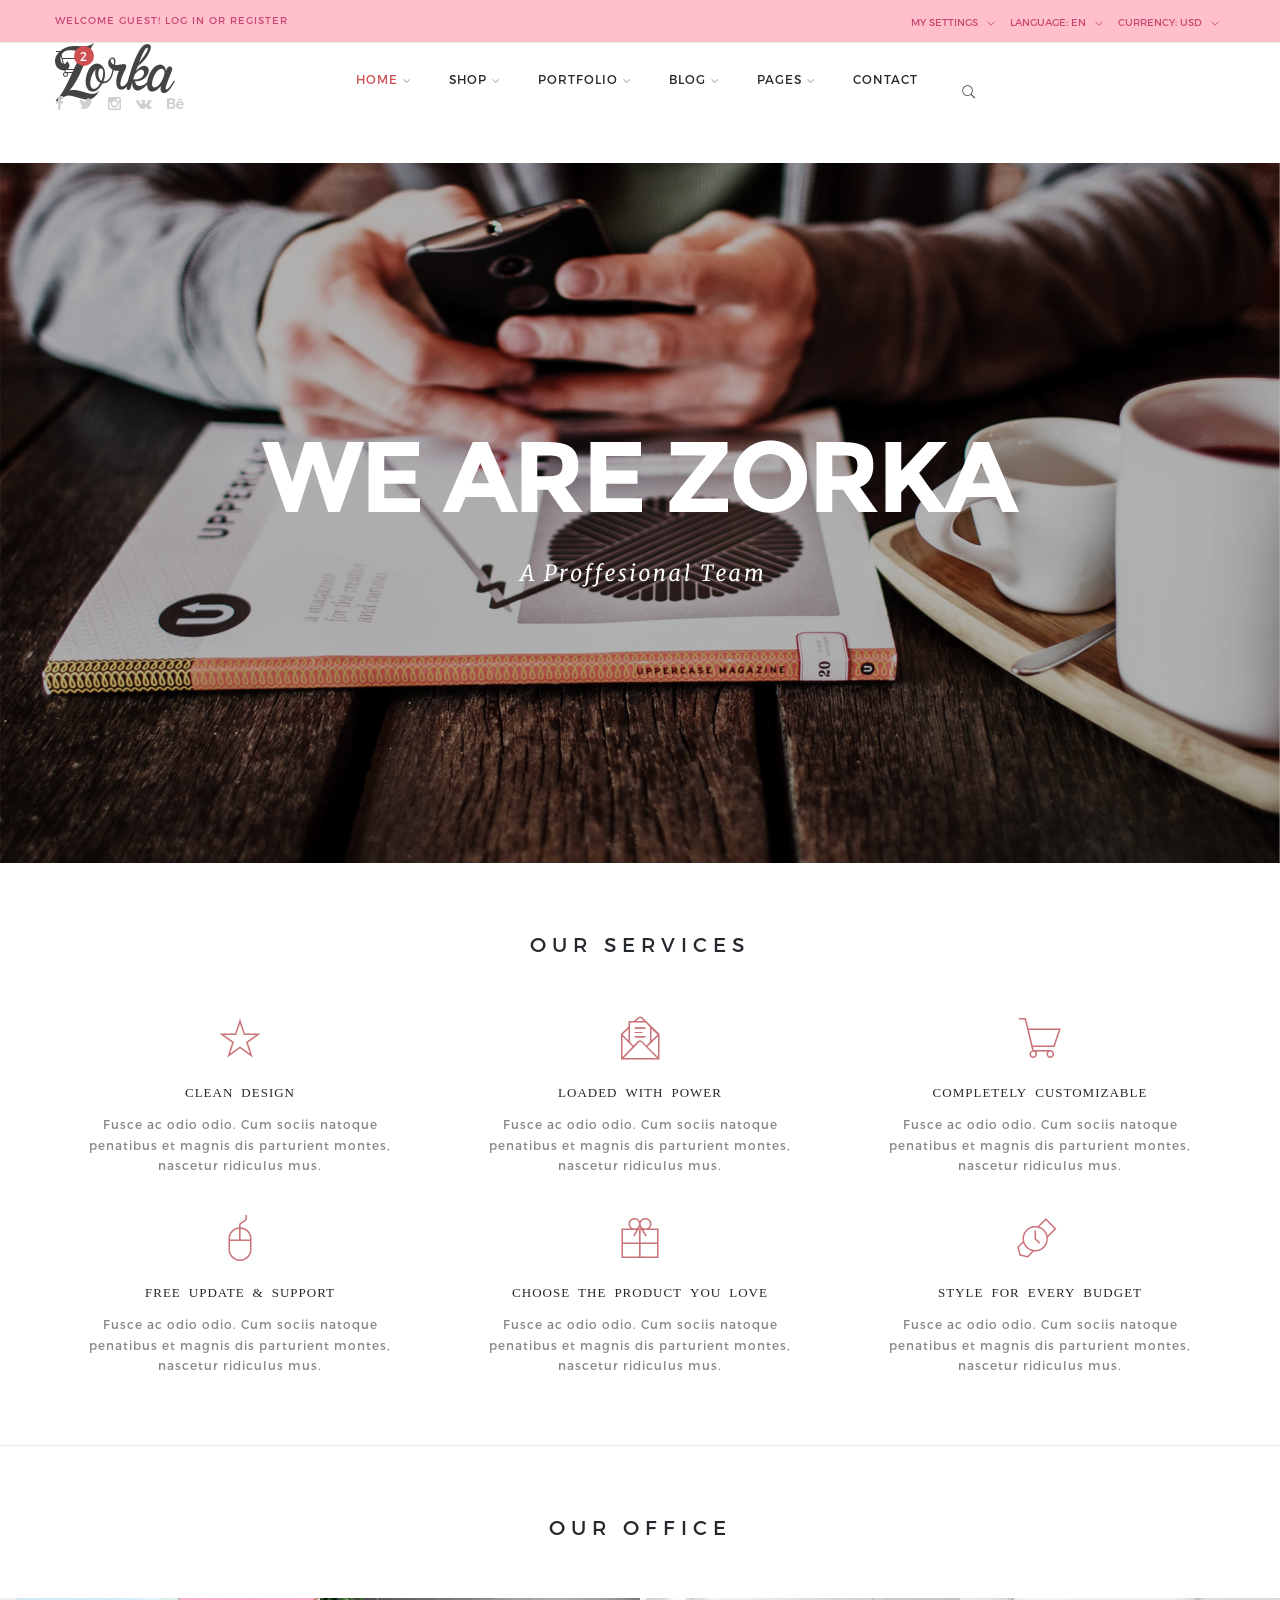
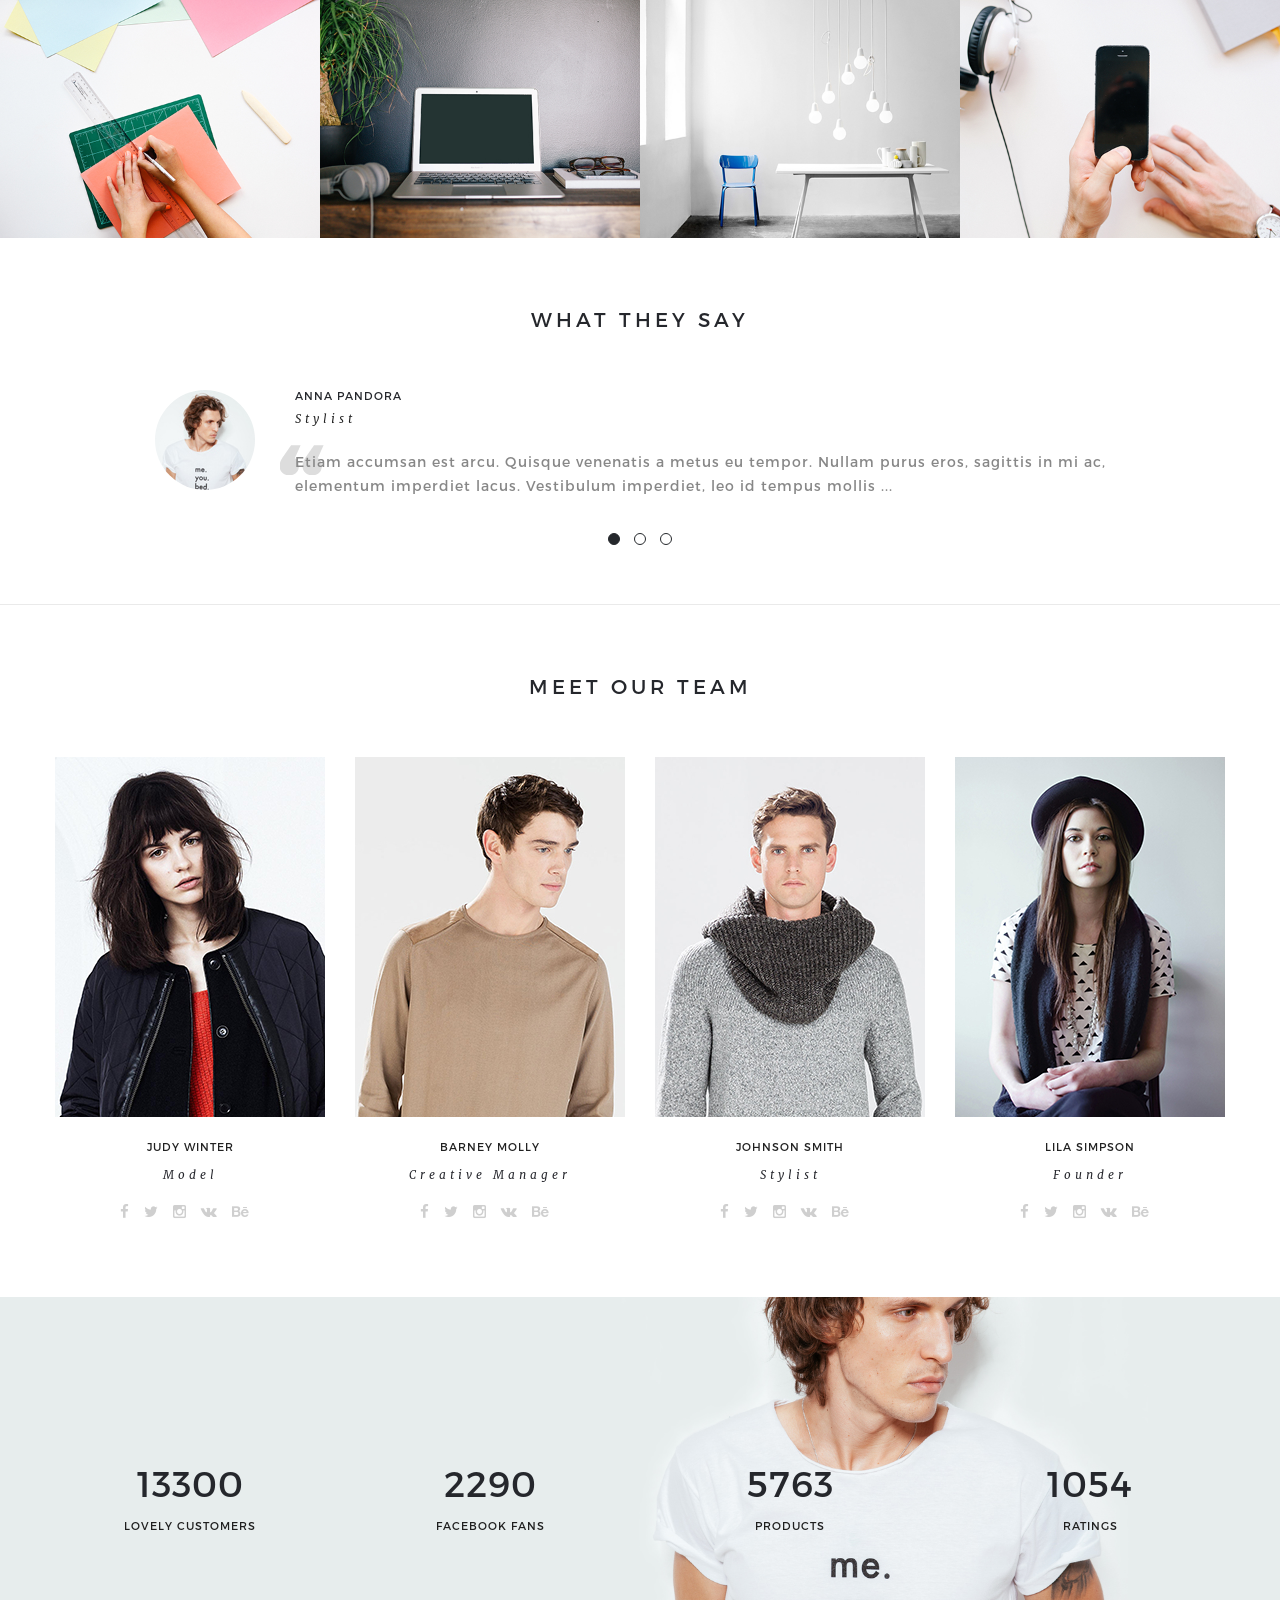
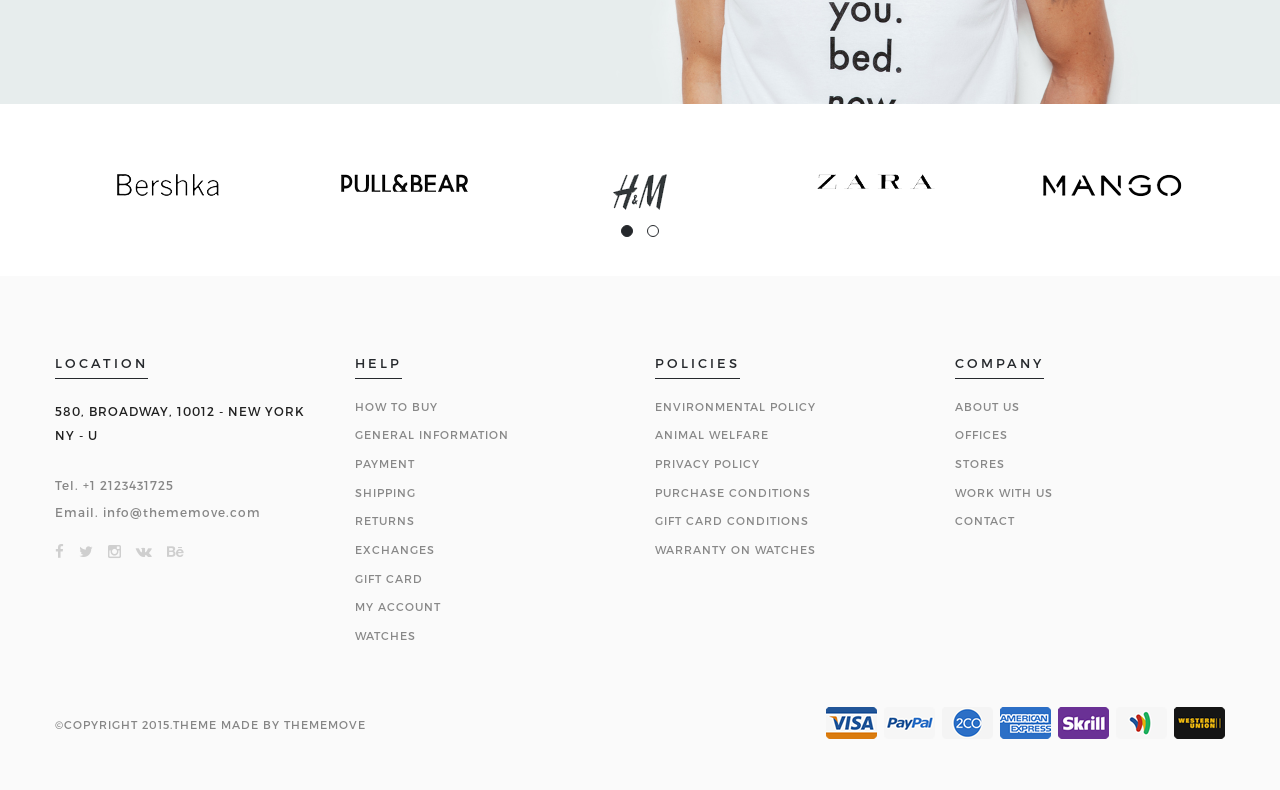
<file: zorka _v1.3/about-company.html>
<!DOCTYPE html>
<!--[if lt IE 7 ]> <html class="ie ie6 ie-lt10 ie-lt9 ie-lt8 ie-lt7 no-js" lang="en"> <![endif]-->
<!--[if IE 7 ]>    <html class="ie ie7 ie-lt10 ie-lt9 ie-lt8 no-js" lang="en"> <![endif]-->
<!--[if IE 8 ]>    <html class="ie ie8 ie-lt10 ie-lt9 no-js" lang="en"> <![endif]-->
<!--[if IE 9 ]>    <html class="ie ie9 ie-lt10 no-js" lang="en"> <![endif]-->
<!--[if gt IE 9]><!-->
<html class="no-js" lang="en">
    <!--<![endif]-->
    <head>
        <meta charset="utf-8">
        <!--[if IE]>
        <meta http-equiv="X-UA-Compatible" content="IE=edge, chrome=1">
        <![endif]-->
        <title>About Company</title>
        <meta name="keywords" content="keywords" />
        <meta name="description" content="description" />
        <meta name="viewport" content="width=device-width, initial-scale=1">
        <link rel="shortcut icon" href="assets/images/favicon.ico" />
        <link href="assets/styles/font-awesome.min.css" rel="stylesheet" type="text/css" />
        <link href="assets/pe-icon-7-stroke/css/pe-icon-7-stroke.css" rel="stylesheet" type="text/css" />
        <link href="assets/pe-icon-7-stroke/css/helper.css" rel="stylesheet" type="text/css" />
        <link href="assets/styles/minimal-menu.css" rel="stylesheet" type="text/css" />
        <!--[if LTE IE 8]>
        <link rel="stylesheet" type="text/css" href="assets/styles/minimal-menu-ie.css" />
        <![endif]-->
        <link href="assets/styles/flat-form.css" rel="stylesheet" type="text/css" />
        <link href="assets/styles/fancySelect.css" rel="stylesheet" type="text/css" />
        <link href="assets/styles/jquery.fancybox.css" rel="stylesheet" type="text/css" />
        <link href="assets/styles/allinone_bannerRotator.css" rel="stylesheet" type="text/css" />
        <link href="assets/styles/owl.carousel.css" rel="stylesheet" type="text/css" />
        <link href="assets/styles/owl.theme.default.min.css" rel="stylesheet" type="text/css" />
        <link href="assets/styles/styles.css" rel="stylesheet" type="text/css" />
        <script src="assets/scripts/libs/prefixfree.min.js"></script>
        <script src="assets/scripts/libs/modernizr.js"></script>
        <!--[if lt IE 9]>
        <script src="assets/scripts/libs/html5shiv.js"></script>
        <script src="assets/scripts/libs/respond.js"></script>
        <![endif]-->
        
    </head>
    <body>
        <div class="topbar">
            <div class="container">
                <div class="left-topbar">
                    WELCOME GUEST! <a href="login-register.html">LOG IN</a> OR <a href="login-register.html">REGISTER</a>
                </div>
                <!-- /.left-topbar -->
                <div class="right-topbar">
                    <ul class="list-inline">
                        <li>
                            <div class="btn-group">
                                <button class="dropdown dropdown-toggle" data-toggle="dropdown">
                                <span>My Settings</span>
                                <i class="pe-7s-angle-down"></i>
                                </button>
                                <ul class="dropdown-menu">
                                    <li>
                                        <a href="wishlist.html"><i class="fa fa-heart"></i> Wish List (0)</a>
                                    </li>
                                    <li>
                                        <a href="shopping-cart.html"><i class="fa fa-shopping-cart"></i> Shopping Cart</a>
                                    </li>
                                    <li>
                                        <a href="check-out.html"><i class="fa fa-share"></i> Checkout</a>
                                    </li>
                                </ul>
                            </div>
                        </li>
                        <li>
                            <form action="#">
                                <div class="btn-group">
                                    <button class="dropdown dropdown-toggle" data-toggle="dropdown">
                                    <span>Language:</span>
                                    en
                                    <i class="pe-7s-angle-down"></i>
                                    </button>
                                    <ul class="dropdown-menu">
                                        <li>
                                            <a href="#"><img src="assets/images/flags/United-Kingdom.png" alt="English" title="English"/> English</a>
                                        </li>
                                        <li>
                                            <a href="#"><img src="assets/images/flags/France.png" alt="France" title="France"/> France</a>
                                        </li>
                                    </ul>
                                </div>
                            </form>
                        </li>
                        <li>
                            <form action="#">
                                <div class="btn-group">
                                    <button class="dropdown dropdown-toggle" data-toggle="dropdown">
                                    <span>Currency:</span>
                                    USD
                                    <i class="pe-7s-angle-down"></i>
                                    </button>
                                    <ul class="dropdown-menu">
                                        <li>
                                            <a href="#">€ Euro</a>
                                        </li>
                                        <li>
                                            <a href="#">£ Pound Sterling</a>
                                        </li>
                                        <li>
                                            <a href="#">$ US Dollar</a>
                                        </li>
                                    </ul>
                                </div>
                            </form>
                        </li>
                    </ul>
                </div>
                <!-- /.right-topbar -->
            </div>
        </div>
        <!-- /.topbar -->
        <hr class="gray-line" />
        <header>
            <div class="container">
                <a class="logo" href="index.html">
                    <img src="assets/images/logo.png" alt="img" />
                </a>
                <!-- /.logo -->
                <div class="header-social">
                    <ul class="list-social">
                        <li><a href="#" class="facebook"><i class="fa fa-facebook"></i></a></li>
                        <li><a href="#" class="twitter"><i class="fa fa-twitter"></i></a></li>
                        <li><a href="#" class="instagram"><i class="fa fa-instagram"></i></a></li>
                        <li><a href="#" class="vk"><i class="fa fa-vk"></i></a></li>
                        <li><a href="#" class="behance"><i class="fa fa-behance"></i></a></li>
                    </ul>
                    <!-- /.list-social -->
                </div>
                <!-- /.header-social -->
                <div class="top-cart">
                    <a href="shopping-cart.html">
                        <i class="pe-7s-cart"></i>
                        <span>2</span>
                    </a>
                </div>
                <!-- /.top-cart -->
                <nav class="main-nav">
                    <div class="minimal-menu">
                        <ul class="menu">
                            <li class="current-menu-item">
                                <a href="index.html">HOME</a>
                                <ul class="sub-menu">
                                    <li><a href="index2.html">HOME 2</a></li>
                                    <li><a href="index3.html">HOME 3</a></li>
                                    <li><a href="index4.html">HOME 4</a></li>
                                    <li><a href="index5.html">HOME 5</a></li>
                                    <li><a href="index6.html">HOME 6</a></li>
                                    <li><a href="index7.html">HOME 7</a></li>
                                    <li><a href="index8.html">HOME 8</a></li>
                                </ul>
                            </li>
                            <li>
                                <a href="shop-fullwidth.html">SHOP</a>
                                <div class="menu-wrapper">
                                    <div class="col-lg-3 col-md-4 col-sm-6">
                                        <h3>MEN’S SHOES</h3>
                                        <hr />
                                        <p>Lorem ipsum dolor sit amet, consectetur adipiscing elit. Cras porta felis sed ma..</p>
                                        <div class="media">
                                            <div class="media-left">
                                                <a href="shop-with-sidebar.html">
                                                    <img class="img-responsive" src="assets/images/small-product-img-1.jpg" alt="img" />
                                                </a>
                                            </div>
                                            <div class="media-body">
                                                <ul>
                                                    <li><a href="shop-with-sidebar.html">Dr Martens</a></li>
                                                    <li><a href="shop-with-sidebar.html">Sneaker</a></li>
                                                    <li><a href="shop-with-sidebar.html">Sport</a></li>
                                                </ul>
                                            </div>
                                        </div>
                                    </div>
                                    <div class="col-lg-3 col-md-4 col-sm-6">
                                        <h3>MEN’S SHIRT</h3>
                                        <hr />
                                        <p>Lorem ipsum dolor sit amet, consectetur adipiscing elit. Cras porta felis sed ma..</p>
                                        <div class="media">
                                            <div class="media-left">
                                                <a href="shop-with-sidebar.html">
                                                    <img class="img-responsive" src="assets/images/small-product-img-2.jpg" alt="img" />
                                                </a>
                                            </div>
                                            <div class="media-body">
                                                <ul>
                                                    <li><a href="shop-with-sidebar.html">Jackets & Coats</a></li>
                                                    <li><a href="shop-with-sidebar.html">Polo Shirt</a></li>
                                                    <li><a href="shop-with-sidebar.html">T-shirt</a></li>
                                                </ul>
                                            </div>
                                        </div>
                                    </div>
                                    <div class="col-lg-3 col-md-4 col-sm-6">
                                        <h3>WOMEN’S TOP</h3>
                                        <hr />
                                        <p>Lorem ipsum dolor sit amet, consectetur adipiscing elit. Cras porta felis sed ma..</p>
                                        <div class="media">
                                            <div class="media-left">
                                                <a href="shop-with-sidebar.html">
                                                    <img class="img-responsive" src="assets/images/small-product-img-3.jpg" alt="img" />
                                                </a>
                                            </div>
                                            <div class="media-body">
                                                <ul>
                                                    <li><a href="shop-with-sidebar.html">Crop Top</a></li>
                                                    <li><a href="shop-with-sidebar.html">Shirt</a></li>
                                                    <li><a href="shop-with-sidebar.html">T-shirt</a></li>
                                                </ul>
                                            </div>
                                        </div>
                                    </div>
                                    <div class="col-lg-3 col-md-4 col-sm-6">
                                        <h3>WOMEN’S BOTTOM</h3>
                                        <hr />
                                        <p>Lorem ipsum dolor sit amet, consectetur adipiscing elit. Cras porta felis sed ma..</p>
                                        <div class="media">
                                            <div class="media-left">
                                                <a href="shop-with-sidebar.html">
                                                    <img class="img-responsive" src="assets/images/small-product-img-4.jpg" alt="img" />
                                                </a>
                                            </div>
                                            <div class="media-body">
                                                <ul>
                                                    <li><a href="shop-with-sidebar.html">Jeans</a></li>
                                                    <li><a href="shop-with-sidebar.html">Short</a></li>
                                                    <li><a href="shop-with-sidebar.html">Skirt</a></li>
                                                </ul>
                                            </div>
                                        </div>
                                    </div>
                                </div>
                            </li>
                            <li>
                                <a href="portfolio.html">PORTFOLIO</a>
                                <ul class="sub-menu">
                                    <li><a href="portfolio-2-col.html">PORTFOLIO 2 COL</a></li>
                                    <li><a href="portfolio-3-col.html">PORTFOLIO 3 COL</a></li>
                                    <li><a href="portfolio-4-col.html">PORTFOLIO 4 COL</a></li>
                                </ul>
                            </li>
                            <li>
                                <a href="blog.html">BLOG</a>
                                <ul class="sub-menu">
                                    <li><a href="single-post.html">Submenu 1</a></li>
                                    <li>
                                        <a href="single-post.html">Submenu 2</a>
                                        <ul class="sub-menu">
                                            <li><a href="single-post.html">Submenu 21</a></li>
                                            <li><a href="single-post.html">Submenu 22</a></li>
                                            <li><a href="single-post.html">Submenu 23</a></li>
                                            <li><a href="single-post.html">Submenu 24</a></li>
                                            <li><a href="single-post.html">Submenu 25</a></li>
                                        </ul>
                                    </li>
                                    <li><a href="single-post.html">Submenu 3</a></li>
                                    <li><a href="single-post.html">Submenu 4</a></li>
                                    <li><a href="single-post.html">Submenu 5</a></li>
                                </ul>
                            </li>
                            <li>
                                <a href="page-with-sidebar.html">PAGES</a>
                                <div class="menu-wrapper">
                                    <div class="box-product">
                                        <div class="col-lg-3 col-md-4 col-sm-6">
                                            <div class="product-item">
                                                <div class="product-thumb">
                                                    <div class="main-img">
                                                        <a href="single-product.html">
                                                            <img class="img-responsive" src="assets/images/product-img-1.jpg" alt="img" />
                                                        </a>
                                                    </div>
                                                    <div class="overlay-img">
                                                        <a href="single-product.html">
                                                            <img class="img-responsive" src="assets/images/product-img-1-thumb.jpg" alt="img" />
                                                        </a>
                                                    </div>
                                                    <a href="single-product.html" class="details"><i class="pe-7s-search"></i></a>
                                                </div>
                                                <h4 class="product-name"><a href="single-product.html">HANDMADE FLARED JACKET</a></h4>
                                                <p class="product-price">
                                                189.99 USD
                                                </p>
                                                <div class="group-buttons">
                                                    <button type="button" class="add-to-cart" data-toggle="tooltip" data-placement="top" title="Add to Cart">
                                                    <span>Add to Cart</span>
                                                    </button>
                                                    <button type="button" data-toggle="tooltip" data-placement="top" title="Compare this Product">
                                                    <i class="pe-7s-repeat"></i>
                                                    </button>
                                                    <button type="button" data-toggle="tooltip" data-placement="top" title="Add to Wishlist">
                                                    <i class="pe-7s-like"></i>
                                                    </button>
                                                </div>
                                            </div>
                                        </div>
                                        <div class="col-lg-3 col-md-4 col-sm-6">
                                            <div class="product-item has-deal">
                                                <div class="product-thumb">
                                                    <div class="main-img">
                                                        <a href="single-product.html">
                                                            <img class="img-responsive" src="assets/images/product-img-2.jpg" alt="img" />
                                                        </a>
                                                    </div>
                                                    <div class="overlay-img">
                                                        <a href="single-product.html">
                                                            <img class="img-responsive" src="assets/images/product-img-2-thumb.jpg" alt="img" />
                                                        </a>
                                                    </div>
                                                    <div class="countdown" data-time="2015/09/06"></div>
                                                    <div class="product-sale">
                                                        -25%
                                                    </div>
                                                    <a href="single-product.html" class="details"><i class="pe-7s-search"></i></a>
                                                </div>
                                                <h4 class="product-name"><a href="single-product.html">COAT WITH WOOL WRAPAROUND COLLAR</a></h4>
                                                <p class="product-price">
                                                <ins><span class="amount">100.99 USD</span></ins>
                                                <del><span class="amount">189.99 USD</span></del>
                                                </p>
                                                <div class="group-buttons">
                                                    <button type="button" class="add-to-cart" data-toggle="tooltip" data-placement="top" title="Add to Cart">
                                                    <span>Add to Cart</span>
                                                    </button>
                                                    <button type="button" data-toggle="tooltip" data-placement="top" title="Compare this Product">
                                                    <i class="pe-7s-repeat"></i>
                                                    </button>
                                                    <button type="button" data-toggle="tooltip" data-placement="top" title="Add to Wishlist">
                                                    <i class="pe-7s-like"></i>
                                                    </button>
                                                </div>
                                            </div>
                                        </div>
                                        <div class="col-lg-3 col-md-4 col-sm-6">
                                            <div class="product-item has-deal">
                                                <div class="product-thumb">
                                                    <div class="main-img">
                                                        <a href="single-product.html">
                                                            <img class="img-responsive" src="assets/images/product-img-3.jpg" alt="img" />
                                                        </a>
                                                    </div>
                                                    <div class="overlay-img">
                                                        <a href="single-product.html">
                                                            <img class="img-responsive" src="assets/images/product-img-3-thumb.jpg" alt="img" />
                                                        </a>
                                                    </div>
                                                    <div class="countdown" data-time="2015/09/06"></div>
                                                    <div class="product-new">
                                                        NEW
                                                    </div>
                                                    <a href="single-product.html" class="details"><i class="pe-7s-search"></i></a>
                                                </div>
                                                <h4 class="product-name"><a href="single-product.html">UTILITY JACKET</a></h4>
                                                <p class="product-price">
                                                189.99 USD
                                                </p>
                                                <div class="group-buttons">
                                                    <button type="button" class="add-to-cart" data-toggle="tooltip" data-placement="top" title="Add to Cart">
                                                    <span>Add to Cart</span>
                                                    </button>
                                                    <button type="button" data-toggle="tooltip" data-placement="top" title="Compare this Product">
                                                    <i class="pe-7s-repeat"></i>
                                                    </button>
                                                    <button type="button" data-toggle="tooltip" data-placement="top" title="Add to Wishlist">
                                                    <i class="pe-7s-like"></i>
                                                    </button>
                                                </div>
                                            </div>
                                        </div>
                                        <div class="col-lg-3 col-md-4 col-sm-6">
                                            <div class="product-item">
                                                <div class="product-thumb">
                                                    <div class="main-img">
                                                        <a href="single-product.html">
                                                            <img class="img-responsive" src="assets/images/product-img-4.jpg" alt="img" />
                                                        </a>
                                                    </div>
                                                    <div class="overlay-img">
                                                        <a href="single-product.html">
                                                            <img class="img-responsive" src="assets/images/product-img-4-thumb.jpg" alt="img" />
                                                        </a>
                                                    </div>
                                                    <a href="single-product.html" class="details"><i class="pe-7s-search"></i></a>
                                                </div>
                                                <h4 class="product-name"><a href="single-product.html">ANIMAL PRINT COAT</a></h4>
                                                <p class="product-price">
                                                189.99 USD
                                                </p>
                                                <div class="group-buttons">
                                                    <button type="button" class="add-to-cart" data-toggle="tooltip" data-placement="top" title="Add to Cart">
                                                    <span>Add to Cart</span>
                                                    </button>
                                                    <button type="button" data-toggle="tooltip" data-placement="top" title="Compare this Product">
                                                    <i class="pe-7s-repeat"></i>
                                                    </button>
                                                    <button type="button" data-toggle="tooltip" data-placement="top" title="Add to Wishlist">
                                                    <i class="pe-7s-like"></i>
                                                    </button>
                                                </div>
                                            </div>
                                        </div>
                                    </div>
                                </div>
                            </li>
                            <li><a href="contact1.html">CONTACT</a></li>
                            <li class="hidden-xs">
                                <div class="wrap-search">
                                    <form action="#" class="search-form">
                                        <input type="text" placeholder="Search.." />
                                        <button type="submit"><i class="pe-7s-search"></i></button>
                                    </form>
                                </div>
                                <!-- /.search-form -->
                            </li>
                        </ul>
                    </div>
                    <!-- /.minimal-menu -->
                </nav>
                <!-- /.main-nav -->
            </div>
        </header>
        <div class="about-company-banner parallax">
            <div class="wrapper">
                <div class="middle">
                    <div>
                        <img class="content-img" src="assets/images/about-company-banner-title-1.png" alt="img" />
                        <img class="content-img" src="assets/images/about-company-banner-title-2.png" alt="img" />
                    </div>
                </div>
            </div>
        </div>
        <!-- /.about-company-banner -->
        <div class="theme-features center-features">
            <div class="container">
                <h3 class="mgb-60">OUR SERVICES</h3>
                <div class="row">
                    <div class="col-md-4 col-sm-6">
                        <div class="feature-item pe-7s-star">
                            <h4>CLEAN DESIGN</h4>
                            <p>Fusce ac odio odio. Cum sociis natoque penatibus et magnis dis parturient montes, nascetur ridiculus mus.</p>
                        </div>
                    </div>
                    <div class="col-md-4 col-sm-6">
                        <div class="feature-item pe-7s-mail-open-file">
                            <h4>LOADED WITH POWER</h4>
                            <p>Fusce ac odio odio. Cum sociis natoque penatibus et magnis dis parturient montes, nascetur ridiculus mus.</p>
                        </div>
                    </div>
                    <div class="col-md-4 col-sm-6">
                        <div class="feature-item pe-7s-cart">
                            <h4>COMPLETELY CUSTOMIZABLE</h4>
                            <p>Fusce ac odio odio. Cum sociis natoque penatibus et magnis dis parturient montes, nascetur ridiculus mus.</p>
                        </div>
                    </div>
                    <div class="col-md-4 col-sm-6">
                        <div class="feature-item pe-7s-mouse">
                            <h4>FREE UPDATE & SUPPORT</h4>
                            <p>Fusce ac odio odio. Cum sociis natoque penatibus et magnis dis parturient montes, nascetur ridiculus mus.</p>
                        </div>
                    </div>
                    <div class="col-md-4 col-sm-6">
                        <div class="feature-item pe-7s-gift">
                            <h4>CHOOSE THE PRODUCT YOU LOVE</h4>
                            <p>Fusce ac odio odio. Cum sociis natoque penatibus et magnis dis parturient montes, nascetur ridiculus mus.</p>
                        </div>
                    </div>
                    <div class="col-md-4 col-sm-6">
                        <div class="feature-item pe-7s-wristwatch">
                            <h4>STYLE FOR EVERY BUDGET</h4>
                            <p>Fusce ac odio odio. Cum sociis natoque penatibus et magnis dis parturient montes, nascetur ridiculus mus.</p>
                        </div>
                    </div>
                </div>
            </div>
        </div>
        <!-- /.theme-features -->
        <hr class="gray-line" />
        <div class="our-office">
            <div class="container-fluid">
                <h3 class="mgb-60">OUR OFFICE</h3>
                <div class="row">
                    <div class="col-md-3 col-sm-6 no-pd">
                        <div class="office-item">
                            <div class="office-thumb">
                                <div class="main-img">
                                    <a href="single-post.html">
                                        <img class="img-responsive" src="assets/images/office-1.jpg" alt="img" />
                                    </a>
                                </div>
                                <div class="overlay-img">
                                    <a href="single-post.html">
                                        <img class="img-responsive" src="assets/images/office-1.jpg" alt="img" />
                                    </a>
                                </div>
                                <a href="single-post.html" class="details"><i class="pe-7s-search"></i></a>
                            </div>
                        </div>
                    </div>
                    <div class="col-md-3 col-sm-6 no-pd">
                        <div class="office-item">
                            <div class="office-thumb">
                                <div class="main-img">
                                    <a href="single-post.html">
                                        <img class="img-responsive" src="assets/images/office-2.jpg" alt="img" />
                                    </a>
                                </div>
                                <div class="overlay-img">
                                    <a href="single-post.html">
                                        <img class="img-responsive" src="assets/images/office-2.jpg" alt="img" />
                                    </a>
                                </div>
                                <a href="single-post.html" class="details"><i class="pe-7s-search"></i></a>
                            </div>
                        </div>
                    </div>
                    <div class="col-md-3 col-sm-6 no-pd">
                        <div class="office-item">
                            <div class="office-thumb">
                                <div class="main-img">
                                    <a href="single-post.html">
                                        <img class="img-responsive" src="assets/images/office-3.jpg" alt="img" />
                                    </a>
                                </div>
                                <div class="overlay-img">
                                    <a href="single-post.html">
                                        <img class="img-responsive" src="assets/images/office-3.jpg" alt="img" />
                                    </a>
                                </div>
                                <a href="single-post.html" class="details"><i class="pe-7s-search"></i></a>
                            </div>
                        </div>
                    </div>
                    <div class="col-md-3 col-sm-6 no-pd">
                        <div class="office-item">
                            <div class="office-thumb">
                                <div class="main-img">
                                    <a href="single-post.html">
                                        <img class="img-responsive" src="assets/images/office-4.jpg" alt="img" />
                                    </a>
                                </div>
                                <div class="overlay-img">
                                    <a href="single-post.html">
                                        <img class="img-responsive" src="assets/images/office-4.jpg" alt="img" />
                                    </a>
                                </div>
                                <a href="single-post.html" class="details"><i class="pe-7s-search"></i></a>
                            </div>
                        </div>
                    </div>
                </div>
            </div>
        </div>
        <!-- /.our-office -->
        <div class="testimonial-block">
            <div class="container">
                <h3 class="mgb-60">WHAT THEY SAY</h3>
                <div id="carousel-8">
                    <div class="testimonial-item">
                        <div class="media">
                            <div class="media-left">
                                <img class="avatar img-responsive" src="assets/images/testimonial-avatar2.png" alt="img" />
                            </div>
                            <div class="media-body">
                                <h4>ANNA PANDORA</h4>
                                <h5>Stylist</h5>
                                <div>
                                    <img class="quote" src="assets/images/quote.png" alt="img" />
                                    <p>Etiam accumsan est arcu. Quisque venenatis a metus eu tempor. Nullam purus eros, sagittis in mi ac, elementum imperdiet lacus. Vestibulum imperdiet, leo id tempus mollis ...</p>
                                </div>
                            </div>
                        </div>
                    </div>
                    <div class="testimonial-item">
                        <div class="media">
                            <div class="media-left">
                                <img class="avatar img-responsive" src="assets/images/testimonial-avatar2.png" alt="img" />
                            </div>
                            <div class="media-body">
                                <h4>ANNA PANDORA</h4>
                                <h5>Stylist</h5>
                                <div>
                                    <img class="quote" src="assets/images/quote.png" alt="img" />
                                    <p>Etiam accumsan est arcu. Quisque a metus eu tempor. Nullam purus eros, elementum imperdiet lacus. Vestibulum imperdiet, leo id tempus mollis ...</p>
                                </div>
                            </div>
                        </div>
                    </div>
                    <div class="testimonial-item">
                        <div class="media">
                            <div class="media-left">
                                <img class="avatar img-responsive" src="assets/images/testimonial-avatar2.png" alt="img" />
                            </div>
                            <div class="media-body">
                                <h4>ANNA PANDORA</h4>
                                <h5>Stylist</h5>
                                <div>
                                    <img class="quote" src="assets/images/quote.png" alt="img" />
                                    <p>Etiam accumsan est arcu, sagittis in mi ac. Quisque venenatis a metus eu tempor. Nullam purus eros, sagittis in mi ac, elementum imperdiet lacus. Vestibulum imperdiet, leo id tempus mollis ...</p>
                                </div>
                            </div>
                        </div>
                    </div>
                </div>
            </div>
        </div>
        <!-- /.testimonial-block -->
        <hr class="gray-line" />
        <div class="our-team">
            <div class="container">
                <h3 class="mgb-60">MEET OUR TEAM</h3>
                <div class="row">
                    <div class="col-md-3 col-sm-6">
                        <div class="team-item">
                            <div class="team-thumb">
                                <div class="main-img">
                                    <a href="team-members.html">
                                        <img class="img-responsive" src="assets/images/team-img-1.jpg" alt="img" />
                                    </a>
                                </div>
                                <div class="overlay-img">
                                    <a href="team-members.html">
                                        <img class="img-responsive" src="assets/images/team-img-1.jpg" alt="img" />
                                    </a>
                                </div>
                                <a href="team-members.html" class="details"><i class="pe-7s-search"></i></a>
                            </div>
                            <h4><a href="team-members.html">JUDY WINTER</a></h4>
                            <h5>Model</h5>
                            <ul class="list-social">
                                <li><a href="#" class="facebook"><i class="fa fa-facebook"></i></a></li>
                                <li><a href="#" class="twitter"><i class="fa fa-twitter"></i></a></li>
                                <li><a href="#" class="instagram"><i class="fa fa-instagram"></i></a></li>
                                <li><a href="#" class="vk"><i class="fa fa-vk"></i></a></li>
                                <li><a href="#" class="behance"><i class="fa fa-behance"></i></a></li>
                            </ul>
                            <!-- /.list-social -->
                        </div>
                    </div>
                    <div class="col-md-3 col-sm-6">
                        <div class="team-item">
                            <div class="team-thumb">
                                <div class="main-img">
                                    <a href="team-members.html">
                                        <img class="img-responsive" src="assets/images/team-img-2.jpg" alt="img" />
                                    </a>
                                </div>
                                <div class="overlay-img">
                                    <a href="team-members.html">
                                        <img class="img-responsive" src="assets/images/team-img-2.jpg" alt="img" />
                                    </a>
                                </div>
                                <a href="team-members.html" class="details"><i class="pe-7s-search"></i></a>
                            </div>
                            <h4><a href="team-members.html">BARNEY MOLLY</a></h4>
                            <h5>Creative Manager</h5>
                            <ul class="list-social">
                                <li><a href="#" class="facebook"><i class="fa fa-facebook"></i></a></li>
                                <li><a href="#" class="twitter"><i class="fa fa-twitter"></i></a></li>
                                <li><a href="#" class="instagram"><i class="fa fa-instagram"></i></a></li>
                                <li><a href="#" class="vk"><i class="fa fa-vk"></i></a></li>
                                <li><a href="#" class="behance"><i class="fa fa-behance"></i></a></li>
                            </ul>
                            <!-- /.list-social -->
                        </div>
                    </div>
                    <div class="col-md-3 col-sm-6">
                        <div class="team-item">
                            <div class="team-thumb">
                                <div class="main-img">
                                    <a href="team-members.html">
                                        <img class="img-responsive" src="assets/images/team-img-3.jpg" alt="img" />
                                    </a>
                                </div>
                                <div class="overlay-img">
                                    <a href="team-members.html">
                                        <img class="img-responsive" src="assets/images/team-img-3.jpg" alt="img" />
                                    </a>
                                </div>
                                <a href="team-members.html" class="details"><i class="pe-7s-search"></i></a>
                            </div>
                            <h4><a href="team-members.html">JOHNSON SMITH</a></h4>
                            <h5>Stylist</h5>
                            <ul class="list-social">
                                <li><a href="#" class="facebook"><i class="fa fa-facebook"></i></a></li>
                                <li><a href="#" class="twitter"><i class="fa fa-twitter"></i></a></li>
                                <li><a href="#" class="instagram"><i class="fa fa-instagram"></i></a></li>
                                <li><a href="#" class="vk"><i class="fa fa-vk"></i></a></li>
                                <li><a href="#" class="behance"><i class="fa fa-behance"></i></a></li>
                            </ul>
                            <!-- /.list-social -->
                        </div>
                    </div>
                    <div class="col-md-3 col-sm-6">
                        <div class="team-item">
                            <div class="team-thumb">
                                <div class="main-img">
                                    <a href="team-members.html">
                                        <img class="img-responsive" src="assets/images/team-img-4.jpg" alt="img" />
                                    </a>
                                </div>
                                <div class="overlay-img">
                                    <a href="team-members.html">
                                        <img class="img-responsive" src="assets/images/team-img-4.jpg" alt="img" />
                                    </a>
                                </div>
                                <a href="team-members.html" class="details"><i class="pe-7s-search"></i></a>
                            </div>
                            <h4><a href="team-members.html">LILA SIMPSON</a></h4>
                            <h5>Founder</h5>
                            <ul class="list-social">
                                <li><a href="#" class="facebook"><i class="fa fa-facebook"></i></a></li>
                                <li><a href="#" class="twitter"><i class="fa fa-twitter"></i></a></li>
                                <li><a href="#" class="instagram"><i class="fa fa-instagram"></i></a></li>
                                <li><a href="#" class="vk"><i class="fa fa-vk"></i></a></li>
                                <li><a href="#" class="behance"><i class="fa fa-behance"></i></a></li>
                            </ul>
                            <!-- /.list-social -->
                        </div>
                    </div>
                </div>
            </div>
        </div>
        <!-- /.our-team -->
        <div class="parallax-banner-3 parallax">
            <div class="container">
                <div class="row">
                    <div class="col-md-3 col-sm-6">
                        <p class="big counter-1" data-counter="45000">0</p>
                        <p class="small">LOVELY CUSTOMERS</p>
                    </div>
                    <div class="col-md-3 col-sm-6">
                        <p class="big counter-2" data-counter="7750">0</p>
                        <p class="small">FACEBOOK FANS</p>
                    </div>
                    <div class="col-md-3 col-sm-6">
                        <p class="big counter-3" data-counter="19500">0</p>
                        <p class="small">PRODUCTS</p>
                    </div>
                    <div class="col-md-3 col-sm-6">
                        <p class="big counter-4" data-counter="3570">0</p>
                        <p class="small">RATINGS</p>
                    </div>
                </div>
            </div>
        </div>
        <!-- /.parallax-banner-3 -->
        <div class="brand-logos">
            <div class="container">
                <div id="carousel-3">
                    <div>
                        <img class="img-responsive" src="assets/images/bershka.png" alt="img" />
                    </div>
                    <div>
                        <img class="img-responsive" src="assets/images/pull-bear.png" alt="img" />
                    </div>
                    <div>
                        <img class="img-responsive" src="assets/images/hm.png" alt="img" />
                    </div>
                    <div>
                        <img class="img-responsive" src="assets/images/zara.png" alt="img" />
                    </div>
                    <div>
                        <img class="img-responsive" src="assets/images/mango.png" alt="img" />
                    </div>
                    <div>
                        <img class="img-responsive" src="assets/images/pull-bear.png" alt="img" />
                    </div>
                    <div>
                        <img class="img-responsive" src="assets/images/hm.png" alt="img" />
                    </div>
                </div>
            </div>
        </div>
        <!-- /.brand-logos -->
        <footer>
            <div class="container">
                <div class="row">
                    <div class="col-md-3 col-sm-6">
                        <h3>LOCATION</h3>
                        <div class="address">580, BROADWAY, 10012 - NEW YORK<br />NY - U</div>
                        <p>Tel. <a href="tel:12123431725">+1 2123431725</a></p>
                        <p>Email. <a href="mailto:info@thememove.com">info@thememove.com</a></p>
                        <ul class="list-social">
                            <li><a href="#" class="facebook"><i class="fa fa-facebook"></i></a></li>
                            <li><a href="#" class="twitter"><i class="fa fa-twitter"></i></a></li>
                            <li><a href="#" class="instagram"><i class="fa fa-instagram"></i></a></li>
                            <li><a href="#" class="vk"><i class="fa fa-vk"></i></a></li>
                            <li><a href="#" class="behance"><i class="fa fa-behance"></i></a></li>
                        </ul>
                        <!-- /.list-social -->
                    </div>
                    <div class="col-md-3 col-sm-6">
                        <h3>HELP</h3>
                        <ul class="list-link">
                            <li><a href="page-with-sidebar.html">HOW TO BUY</a></li>
                            <li><a href="page-with-sidebar.html">GENERAL INFORMATION</a></li>
                            <li><a href="page-with-sidebar.html">PAYMENT</a></li>
                            <li><a href="page-with-sidebar.html">SHIPPING</a></li>
                            <li><a href="page-with-sidebar.html">RETURNS</a></li>
                            <li><a href="page-with-sidebar.html">EXCHANGES</a></li>
                            <li><a href="page-with-sidebar.html">GIFT CARD</a></li>
                            <li><a href="page-with-sidebar.html">MY ACCOUNT</a></li>
                            <li><a href="page-with-sidebar.html">WATCHES</a></li>
                        </ul>
                    </div>
                    <div class="col-md-3 col-sm-6">
                        <h3>POLICIES</h3>
                        <ul class="list-link">
                            <li><a href="page-with-sidebar.html">ENVIRONMENTAL POLICY</a></li>
                            <li><a href="page-with-sidebar.html">ANIMAL WELFARE</a></li>
                            <li><a href="page-with-sidebar.html">PRIVACY POLICY</a></li>
                            <li><a href="page-with-sidebar.html">PURCHASE CONDITIONS</a></li>
                            <li><a href="page-with-sidebar.html">GIFT CARD CONDITIONS</a></li>
                            <li><a href="page-with-sidebar.html">WARRANTY ON WATCHES</a></li>
                        </ul>
                    </div>
                    <div class="col-md-3 col-sm-6">
                        <h3>COMPANY</h3>
                        <ul class="list-link">
                            <li><a href="page-with-sidebar.html">ABOUT US</a></li>
                            <li><a href="page-with-sidebar.html">OFFICES</a></li>
                            <li><a href="page-with-sidebar.html">STORES</a></li>
                            <li><a href="page-with-sidebar.html">WORK WITH US</a></li>
                            <li><a href="page-with-sidebar.html">CONTACT</a></li>
                        </ul>
                    </div>
                </div>
                <div class="bottom-footer">
                    <div class="copyright">
                        ©COPYRIGHT 2015.THEME MADE BY THEMEMOVE
                    </div>
                    <!-- /.copyright -->
                    <ul class="list-payment">
                        <li><a href="#"><img src="assets/images/visa.png" alt="img" /></a></li>
                        <li><a href="#"><img src="assets/images/paypal.png" alt="img" /></a></li>
                        <li><a href="#"><img src="assets/images/2co.png" alt="img" /></a></li>
                        <li><a href="#"><img src="assets/images/ae.png" alt="img" /></a></li>
                        <li><a href="#"><img src="assets/images/skrill.png" alt="img" /></a></li>
                        <li><a href="#"><img src="assets/images/gw.png" alt="img" /></a></li>
                        <li><a href="#"><img src="assets/images/wu.png" alt="img" /></a></li>
                    </ul>
                    <!-- /.list-payment -->
                </div>
            </div>
        </footer>
        <script src="assets/scripts/libs/jquery-1.11.2.min.js"></script>
        <script src="assets/scripts/libs/jquery-ui-1.11.4/jquery-ui.min.js"></script>
        <script src="assets/scripts/libs/jquery.easing.1.3.js"></script>
        <script src="assets/scripts/libs/bootstrap.min.js"></script>
        <script src="assets/scripts/libs/fancySelect.js"></script>
        <script src="assets/scripts/libs/jquery.fancybox.pack.js"></script>
        <script src="assets/scripts/libs/jquery.ui.touch-punch.min.js"></script>
        <script src="assets/scripts/libs/jquery.mousewheel.min.js"></script>
        <script src="assets/scripts/libs/allinone_bannerRotator.js"></script>
        <script src="assets/scripts/libs/owl.carousel.min.js"></script>
        <script src="assets/scripts/libs/jquery.countdown.min.js"></script>
        <script src="assets/scripts/libs/jquery.waypoints.min.js"></script>
        <script src="assets/scripts/functions.js"></script>
    </body>
</html>
</file>
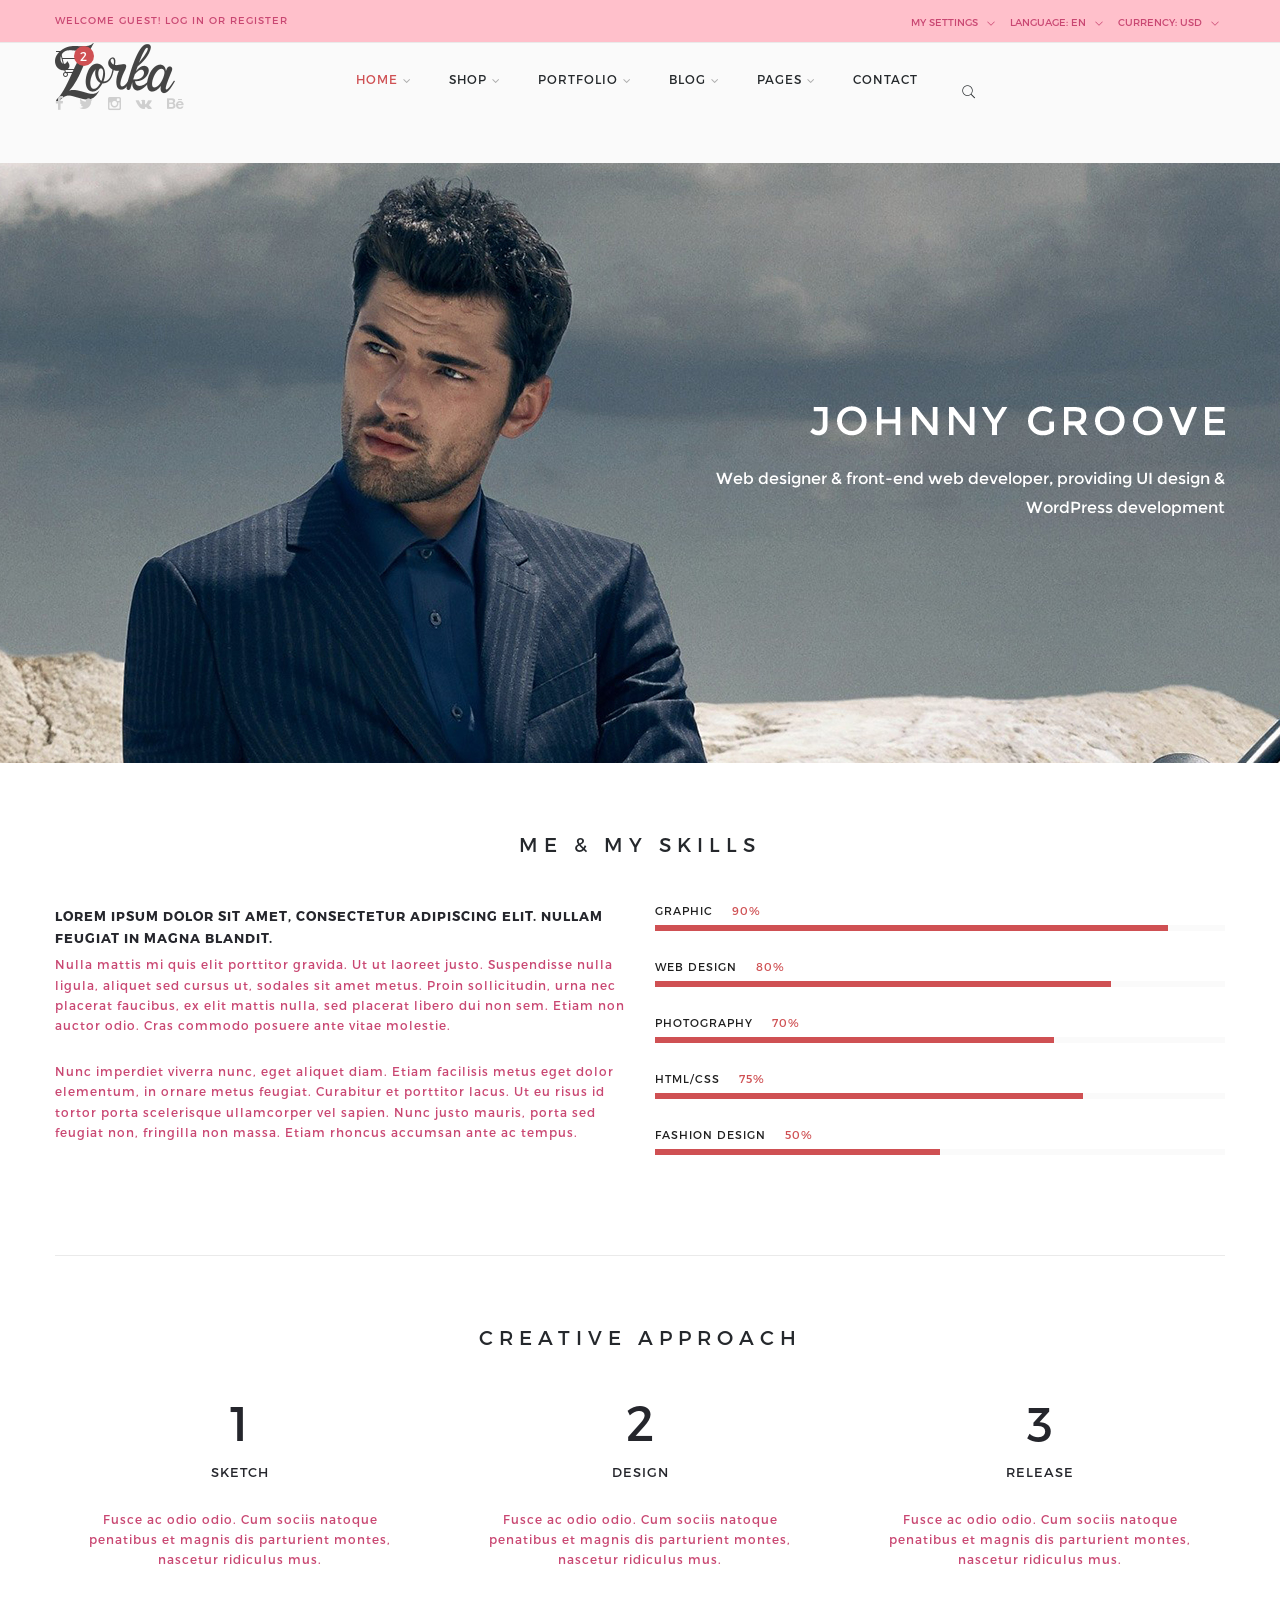
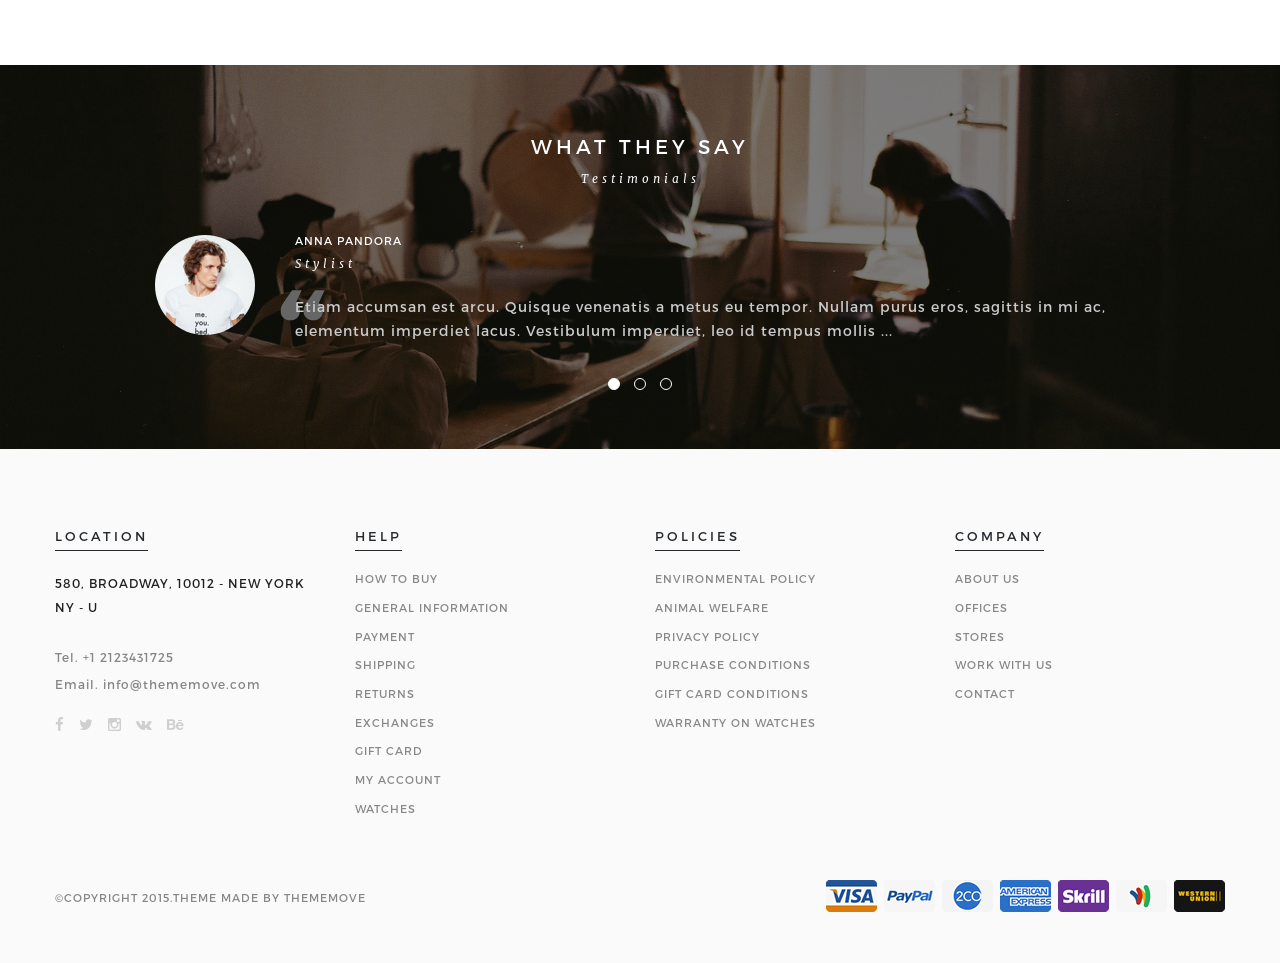
<file: zorka _v1.3/about-personal.html>
<!DOCTYPE html>
<!--[if lt IE 7 ]> <html class="ie ie6 ie-lt10 ie-lt9 ie-lt8 ie-lt7 no-js" lang="en"> <![endif]-->
<!--[if IE 7 ]>    <html class="ie ie7 ie-lt10 ie-lt9 ie-lt8 no-js" lang="en"> <![endif]-->
<!--[if IE 8 ]>    <html class="ie ie8 ie-lt10 ie-lt9 no-js" lang="en"> <![endif]-->
<!--[if IE 9 ]>    <html class="ie ie9 ie-lt10 no-js" lang="en"> <![endif]-->
<!--[if gt IE 9]><!-->
<html class="no-js" lang="en">
    <!--<![endif]-->
    <head>
        <meta charset="utf-8">
        <!--[if IE]>
        <meta http-equiv="X-UA-Compatible" content="IE=edge, chrome=1">
        <![endif]-->
        <title>About Personal</title>
        <meta name="keywords" content="keywords" />
        <meta name="description" content="description" />
        <meta name="viewport" content="width=device-width, initial-scale=1">
        <link rel="shortcut icon" href="assets/images/favicon.ico" />
        <link href="assets/styles/font-awesome.min.css" rel="stylesheet" type="text/css" />
        <link href="assets/pe-icon-7-stroke/css/pe-icon-7-stroke.css" rel="stylesheet" type="text/css" />
        <link href="assets/pe-icon-7-stroke/css/helper.css" rel="stylesheet" type="text/css" />
        <link href="assets/styles/minimal-menu.css" rel="stylesheet" type="text/css" />
        <!--[if LTE IE 8]>
        <link rel="stylesheet" type="text/css" href="assets/styles/minimal-menu-ie.css" />
        <![endif]-->
        <link href="assets/styles/flat-form.css" rel="stylesheet" type="text/css" />
        <link href="assets/styles/fancySelect.css" rel="stylesheet" type="text/css" />
        <link href="assets/styles/jquery.fancybox.css" rel="stylesheet" type="text/css" />
        <link href="assets/styles/allinone_bannerRotator.css" rel="stylesheet" type="text/css" />
        <link href="assets/styles/owl.carousel.css" rel="stylesheet" type="text/css" />
        <link href="assets/styles/owl.theme.default.min.css" rel="stylesheet" type="text/css" />
        <link href="assets/styles/styles.css" rel="stylesheet" type="text/css" />
        <script src="assets/scripts/libs/prefixfree.min.js"></script>
        <script src="assets/scripts/libs/modernizr.js"></script>
        <!--[if lt IE 9]>
        <script src="assets/scripts/libs/html5shiv.js"></script>
        <script src="assets/scripts/libs/respond.js"></script>
        <![endif]-->
        
    </head>
    <body>
        <div class="topbar gray-bg">
            <div class="container">
                <div class="left-topbar">
                    WELCOME GUEST! <a href="login-register.html">LOG IN</a> OR <a href="login-register.html">REGISTER</a>
                </div>
                <!-- /.left-topbar -->
                <div class="right-topbar">
                    <ul class="list-inline">
                        <li>
                            <div class="btn-group">
                                <button class="dropdown dropdown-toggle" data-toggle="dropdown">
                                <span>My Settings</span>
                                <i class="pe-7s-angle-down"></i>
                                </button>
                                <ul class="dropdown-menu">
                                    <li>
                                        <a href="wishlist.html"><i class="fa fa-heart"></i> Wish List (0)</a>
                                    </li>
                                    <li>
                                        <a href="shopping-cart.html"><i class="fa fa-shopping-cart"></i> Shopping Cart</a>
                                    </li>
                                    <li>
                                        <a href="check-out.html"><i class="fa fa-share"></i> Checkout</a>
                                    </li>
                                </ul>
                            </div>
                        </li>
                        <li>
                            <form action="#">
                                <div class="btn-group">
                                    <button class="dropdown dropdown-toggle" data-toggle="dropdown">
                                    <span>Language:</span>
                                    en
                                    <i class="pe-7s-angle-down"></i>
                                    </button>
                                    <ul class="dropdown-menu">
                                        <li>
                                            <a href="#"><img src="assets/images/flags/United-Kingdom.png" alt="English" title="English"/> English</a>
                                        </li>
                                        <li>
                                            <a href="#"><img src="assets/images/flags/France.png" alt="France" title="France"/> France</a>
                                        </li>
                                    </ul>
                                </div>
                            </form>
                        </li>
                        <li>
                            <form action="#">
                                <div class="btn-group">
                                    <button class="dropdown dropdown-toggle" data-toggle="dropdown">
                                    <span>Currency:</span>
                                    USD
                                    <i class="pe-7s-angle-down"></i>
                                    </button>
                                    <ul class="dropdown-menu">
                                        <li>
                                            <a href="#">€ Euro</a>
                                        </li>
                                        <li>
                                            <a href="#">£ Pound Sterling</a>
                                        </li>
                                        <li>
                                            <a href="#">$ US Dollar</a>
                                        </li>
                                    </ul>
                                </div>
                            </form>
                        </li>
                    </ul>
                </div>
                <!-- /.right-topbar -->
            </div>
        </div>
        <!-- /.topbar -->
        <hr class="gray-line" />
        <header class="gray-bg">
            <div class="container">
                <a class="logo" href="index.html">
                    <img src="assets/images/logo.png" alt="img" />
                </a>
                <!-- /.logo -->
                <div class="header-social">
                    <ul class="list-social">
                        <li><a href="#" class="facebook"><i class="fa fa-facebook"></i></a></li>
                        <li><a href="#" class="twitter"><i class="fa fa-twitter"></i></a></li>
                        <li><a href="#" class="instagram"><i class="fa fa-instagram"></i></a></li>
                        <li><a href="#" class="vk"><i class="fa fa-vk"></i></a></li>
                        <li><a href="#" class="behance"><i class="fa fa-behance"></i></a></li>
                    </ul>
                    <!-- /.list-social -->
                </div>
                <!-- /.header-social -->
                <div class="top-cart">
                    <a href="shopping-cart.html">
                        <i class="pe-7s-cart"></i>
                        <span>2</span>
                    </a>
                </div>
                <!-- /.top-cart -->
                <nav class="main-nav">
                    <div class="minimal-menu">
                        <ul class="menu">
                            <li class="current-menu-item">
                                <a href="index.html">HOME</a>
                                <ul class="sub-menu">
                                    <li><a href="index2.html">HOME 2</a></li>
                                    <li><a href="index3.html">HOME 3</a></li>
                                    <li><a href="index4.html">HOME 4</a></li>
                                    <li><a href="index5.html">HOME 5</a></li>
                                    <li><a href="index6.html">HOME 6</a></li>
                                    <li><a href="index7.html">HOME 7</a></li>
                                    <li><a href="index8.html">HOME 8</a></li>
                                </ul>
                            </li>
                            <li>
                                <a href="shop-fullwidth.html">SHOP</a>
                                <div class="menu-wrapper">
                                    <div class="col-lg-3 col-md-4 col-sm-6">
                                        <h3>MEN’S SHOES</h3>
                                        <hr />
                                        <p>Lorem ipsum dolor sit amet, consectetur adipiscing elit. Cras porta felis sed ma..</p>
                                        <div class="media">
                                            <div class="media-left">
                                                <a href="shop-with-sidebar.html">
                                                    <img class="img-responsive" src="assets/images/small-product-img-1.jpg" alt="img" />
                                                </a>
                                            </div>
                                            <div class="media-body">
                                                <ul>
                                                    <li><a href="shop-with-sidebar.html">Dr Martens</a></li>
                                                    <li><a href="shop-with-sidebar.html">Sneaker</a></li>
                                                    <li><a href="shop-with-sidebar.html">Sport</a></li>
                                                </ul>
                                            </div>
                                        </div>
                                    </div>
                                    <div class="col-lg-3 col-md-4 col-sm-6">
                                        <h3>MEN’S SHIRT</h3>
                                        <hr />
                                        <p>Lorem ipsum dolor sit amet, consectetur adipiscing elit. Cras porta felis sed ma..</p>
                                        <div class="media">
                                            <div class="media-left">
                                                <a href="shop-with-sidebar.html">
                                                    <img class="img-responsive" src="assets/images/small-product-img-2.jpg" alt="img" />
                                                </a>
                                            </div>
                                            <div class="media-body">
                                                <ul>
                                                    <li><a href="shop-with-sidebar.html">Jackets & Coats</a></li>
                                                    <li><a href="shop-with-sidebar.html">Polo Shirt</a></li>
                                                    <li><a href="shop-with-sidebar.html">T-shirt</a></li>
                                                </ul>
                                            </div>
                                        </div>
                                    </div>
                                    <div class="col-lg-3 col-md-4 col-sm-6">
                                        <h3>WOMEN’S TOP</h3>
                                        <hr />
                                        <p>Lorem ipsum dolor sit amet, consectetur adipiscing elit. Cras porta felis sed ma..</p>
                                        <div class="media">
                                            <div class="media-left">
                                                <a href="shop-with-sidebar.html">
                                                    <img class="img-responsive" src="assets/images/small-product-img-3.jpg" alt="img" />
                                                </a>
                                            </div>
                                            <div class="media-body">
                                                <ul>
                                                    <li><a href="shop-with-sidebar.html">Crop Top</a></li>
                                                    <li><a href="shop-with-sidebar.html">Shirt</a></li>
                                                    <li><a href="shop-with-sidebar.html">T-shirt</a></li>
                                                </ul>
                                            </div>
                                        </div>
                                    </div>
                                    <div class="col-lg-3 col-md-4 col-sm-6">
                                        <h3>WOMEN’S BOTTOM</h3>
                                        <hr />
                                        <p>Lorem ipsum dolor sit amet, consectetur adipiscing elit. Cras porta felis sed ma..</p>
                                        <div class="media">
                                            <div class="media-left">
                                                <a href="shop-with-sidebar.html">
                                                    <img class="img-responsive" src="assets/images/small-product-img-4.jpg" alt="img" />
                                                </a>
                                            </div>
                                            <div class="media-body">
                                                <ul>
                                                    <li><a href="shop-with-sidebar.html">Jeans</a></li>
                                                    <li><a href="shop-with-sidebar.html">Short</a></li>
                                                    <li><a href="shop-with-sidebar.html">Skirt</a></li>
                                                </ul>
                                            </div>
                                        </div>
                                    </div>
                                </div>
                            </li>
                            <li>
                                <a href="portfolio.html">PORTFOLIO</a>
                                <ul class="sub-menu">
                                    <li><a href="portfolio-2-col.html">PORTFOLIO 2 COL</a></li>
                                    <li><a href="portfolio-3-col.html">PORTFOLIO 3 COL</a></li>
                                    <li><a href="portfolio-4-col.html">PORTFOLIO 4 COL</a></li>
                                </ul>
                            </li>
                            <li>
                                <a href="blog.html">BLOG</a>
                                <ul class="sub-menu">
                                    <li><a href="single-post.html">Submenu 1</a></li>
                                    <li>
                                        <a href="single-post.html">Submenu 2</a>
                                        <ul class="sub-menu">
                                            <li><a href="single-post.html">Submenu 21</a></li>
                                            <li><a href="single-post.html">Submenu 22</a></li>
                                            <li><a href="single-post.html">Submenu 23</a></li>
                                            <li><a href="single-post.html">Submenu 24</a></li>
                                            <li><a href="single-post.html">Submenu 25</a></li>
                                        </ul>
                                    </li>
                                    <li><a href="single-post.html">Submenu 3</a></li>
                                    <li><a href="single-post.html">Submenu 4</a></li>
                                    <li><a href="single-post.html">Submenu 5</a></li>
                                </ul>
                            </li>
                            <li>
                                <a href="page-with-sidebar.html">PAGES</a>
                                <div class="menu-wrapper">
                                    <div class="box-product">
                                        <div class="col-lg-3 col-md-4 col-sm-6">
                                            <div class="product-item">
                                                <div class="product-thumb">
                                                    <div class="main-img">
                                                        <a href="single-product.html">
                                                            <img class="img-responsive" src="assets/images/product-img-1.jpg" alt="img" />
                                                        </a>
                                                    </div>
                                                    <div class="overlay-img">
                                                        <a href="single-product.html">
                                                            <img class="img-responsive" src="assets/images/product-img-1-thumb.jpg" alt="img" />
                                                        </a>
                                                    </div>
                                                    <a href="single-product.html" class="details"><i class="pe-7s-search"></i></a>
                                                </div>
                                                <h4 class="product-name"><a href="single-product.html">HANDMADE FLARED JACKET</a></h4>
                                                <p class="product-price">
                                                189.99 USD
                                                </p>
                                                <div class="group-buttons">
                                                    <button type="button" class="add-to-cart" data-toggle="tooltip" data-placement="top" title="Add to Cart">
                                                    <span>Add to Cart</span>
                                                    </button>
                                                    <button type="button" data-toggle="tooltip" data-placement="top" title="Compare this Product">
                                                    <i class="pe-7s-repeat"></i>
                                                    </button>
                                                    <button type="button" data-toggle="tooltip" data-placement="top" title="Add to Wishlist">
                                                    <i class="pe-7s-like"></i>
                                                    </button>
                                                </div>
                                            </div>
                                        </div>
                                        <div class="col-lg-3 col-md-4 col-sm-6">
                                            <div class="product-item has-deal">
                                                <div class="product-thumb">
                                                    <div class="main-img">
                                                        <a href="single-product.html">
                                                            <img class="img-responsive" src="assets/images/product-img-2.jpg" alt="img" />
                                                        </a>
                                                    </div>
                                                    <div class="overlay-img">
                                                        <a href="single-product.html">
                                                            <img class="img-responsive" src="assets/images/product-img-2-thumb.jpg" alt="img" />
                                                        </a>
                                                    </div>
                                                    <div class="countdown" data-time="2015/09/06"></div>
                                                    <div class="product-sale">
                                                        -25%
                                                    </div>
                                                    <a href="single-product.html" class="details"><i class="pe-7s-search"></i></a>
                                                </div>
                                                <h4 class="product-name"><a href="single-product.html">COAT WITH WOOL WRAPAROUND COLLAR</a></h4>
                                                <p class="product-price">
                                                <ins><span class="amount">100.99 USD</span></ins>
                                                <del><span class="amount">189.99 USD</span></del>
                                                </p>
                                                <div class="group-buttons">
                                                    <button type="button" class="add-to-cart" data-toggle="tooltip" data-placement="top" title="Add to Cart">
                                                    <span>Add to Cart</span>
                                                    </button>
                                                    <button type="button" data-toggle="tooltip" data-placement="top" title="Compare this Product">
                                                    <i class="pe-7s-repeat"></i>
                                                    </button>
                                                    <button type="button" data-toggle="tooltip" data-placement="top" title="Add to Wishlist">
                                                    <i class="pe-7s-like"></i>
                                                    </button>
                                                </div>
                                            </div>
                                        </div>
                                        <div class="col-lg-3 col-md-4 col-sm-6">
                                            <div class="product-item has-deal">
                                                <div class="product-thumb">
                                                    <div class="main-img">
                                                        <a href="single-product.html">
                                                            <img class="img-responsive" src="assets/images/product-img-3.jpg" alt="img" />
                                                        </a>
                                                    </div>
                                                    <div class="overlay-img">
                                                        <a href="single-product.html">
                                                            <img class="img-responsive" src="assets/images/product-img-3-thumb.jpg" alt="img" />
                                                        </a>
                                                    </div>
                                                    <div class="countdown" data-time="2015/09/06"></div>
                                                    <div class="product-new">
                                                        NEW
                                                    </div>
                                                    <a href="single-product.html" class="details"><i class="pe-7s-search"></i></a>
                                                </div>
                                                <h4 class="product-name"><a href="single-product.html">UTILITY JACKET</a></h4>
                                                <p class="product-price">
                                                189.99 USD
                                                </p>
                                                <div class="group-buttons">
                                                    <button type="button" class="add-to-cart" data-toggle="tooltip" data-placement="top" title="Add to Cart">
                                                    <span>Add to Cart</span>
                                                    </button>
                                                    <button type="button" data-toggle="tooltip" data-placement="top" title="Compare this Product">
                                                    <i class="pe-7s-repeat"></i>
                                                    </button>
                                                    <button type="button" data-toggle="tooltip" data-placement="top" title="Add to Wishlist">
                                                    <i class="pe-7s-like"></i>
                                                    </button>
                                                </div>
                                            </div>
                                        </div>
                                        <div class="col-lg-3 col-md-4 col-sm-6">
                                            <div class="product-item">
                                                <div class="product-thumb">
                                                    <div class="main-img">
                                                        <a href="single-product.html">
                                                            <img class="img-responsive" src="assets/images/product-img-4.jpg" alt="img" />
                                                        </a>
                                                    </div>
                                                    <div class="overlay-img">
                                                        <a href="single-product.html">
                                                            <img class="img-responsive" src="assets/images/product-img-4-thumb.jpg" alt="img" />
                                                        </a>
                                                    </div>
                                                    <a href="single-product.html" class="details"><i class="pe-7s-search"></i></a>
                                                </div>
                                                <h4 class="product-name"><a href="single-product.html">ANIMAL PRINT COAT</a></h4>
                                                <p class="product-price">
                                                189.99 USD
                                                </p>
                                                <div class="group-buttons">
                                                    <button type="button" class="add-to-cart" data-toggle="tooltip" data-placement="top" title="Add to Cart">
                                                    <span>Add to Cart</span>
                                                    </button>
                                                    <button type="button" data-toggle="tooltip" data-placement="top" title="Compare this Product">
                                                    <i class="pe-7s-repeat"></i>
                                                    </button>
                                                    <button type="button" data-toggle="tooltip" data-placement="top" title="Add to Wishlist">
                                                    <i class="pe-7s-like"></i>
                                                    </button>
                                                </div>
                                            </div>
                                        </div>
                                    </div>
                                </div>
                            </li>
                            <li><a href="contact1.html">CONTACT</a></li>
                            <li class="hidden-xs">
                                <div class="wrap-search">
                                    <form action="#" class="search-form">
                                        <input type="text" placeholder="Search.." />
                                        <button type="submit"><i class="pe-7s-search"></i></button>
                                    </form>
                                </div>
                                <!-- /.search-form -->
                            </li>
                        </ul>
                    </div>
                    <!-- /.minimal-menu -->
                </nav>
                <!-- /.main-nav -->
            </div>
        </header>
        <div class="about-personal-banner parallax">
            <div class="wrapper">
                <div class="middle">
                    <div>
                        <div class="container">
                            <img class="content-img" src="assets/images/about-personal-banner-title-1.png" alt="img" />
                            <br />
                            <img class="content-img" src="assets/images/about-personal-banner-title-2.png" alt="img" />
                        </div>
                    </div>
                </div>
            </div>
        </div>
        <!-- /.about-personal-banner -->
        <div class="about-personal-content">
            <div class="container">
                <div class="my-skill">
                    <h3>ME & MY SKILLS</h3>
                    <div class="row">
                        <div class="col-md-6">
                            <strong>LOREM IPSUM DOLOR SIT AMET, CONSECTETUR ADIPISCING ELIT. NULLAM FEUGIAT IN MAGNA BLANDIT.</strong>
                            <p>Nulla mattis mi quis elit porttitor gravida. Ut ut laoreet justo. Suspendisse nulla ligula, aliquet sed cursus ut, sodales sit amet metus. Proin sollicitudin, urna nec placerat faucibus, ex elit mattis nulla, sed placerat libero dui non sem. Etiam non auctor odio. Cras commodo posuere ante vitae molestie.</p>
                            <p>Nunc imperdiet viverra nunc, eget aliquet diam. Etiam facilisis metus eget dolor elementum, in ornare metus feugiat. Curabitur et porttitor lacus. Ut eu risus id tortor porta scelerisque ullamcorper vel sapien. Nunc justo mauris, porta sed feugiat non, fringilla non massa. Etiam rhoncus accumsan ante ac tempus.</p>
                        </div>
                        <div class="col-md-6">
                            <ul>
                                <li>
                                    <h4>GRAPHIC <span class="progress-value">90%</span></h4>
                                    <div class="progress">
                                        <div class="progress-bar" role="progressbar" aria-valuenow="90" aria-valuemin="0" aria-valuemax="100" style="width: 0%;">
                                        </div>
                                    </div>
                                </li>
                                <li>
                                    <h4>WEB DESIGN <span class="progress-value">80%</span></h4>
                                    <div class="progress">
                                        <div class="progress-bar" role="progressbar" aria-valuenow="80" aria-valuemin="0" aria-valuemax="100" style="width: 0%;">
                                        </div>
                                    </div>
                                </li>
                                <li>
                                    <h4>PHOTOGRAPHY <span class="progress-value">70%</span></h4>
                                    <div class="progress">
                                        <div class="progress-bar" role="progressbar" aria-valuenow="70" aria-valuemin="0" aria-valuemax="100" style="width: 0%;">
                                        </div>
                                    </div>
                                </li>
                                <li>
                                    <h4>HTML/CSS <span class="progress-value">75%</span></h4>
                                    <div class="progress">
                                        <div class="progress-bar" role="progressbar" aria-valuenow="75" aria-valuemin="0" aria-valuemax="100" style="width: 0%;">
                                        </div>
                                    </div>
                                </li>
                                <li>
                                    <h4>FASHION DESIGN <span class="progress-value">50%</span></h4>
                                    <div class="progress">
                                        <div class="progress-bar" role="progressbar" aria-valuenow="50" aria-valuemin="0" aria-valuemax="100" style="width: 0%;">
                                        </div>
                                    </div>
                                </li>
                            </ul>
                        </div>
                    </div>
                </div>
                <!-- /.my-skill -->
                <hr class="gray-line" />
                <div class="creative-approach">
                    <h3>CREATIVE APPROACH</h3>
                    <div class="row">
                        <div class="col-md-4 pd-40">
                            <p class="big">1</p>
                            <p class="small">SKETCH</p>
                            <p>Fusce ac odio odio. Cum sociis natoque penatibus et magnis dis parturient montes, nascetur ridiculus mus.</p>
                        </div>
                        <div class="col-md-4 pd-40">
                            <p class="big">2</p>
                            <p class="small">DESIGN</p>
                            <p>Fusce ac odio odio. Cum sociis natoque penatibus et magnis dis parturient montes, nascetur ridiculus mus.</p>
                        </div>
                        <div class="col-md-4 pd-40">
                            <p class="big">3</p>
                            <p class="small">RELEASE</p>
                            <p>Fusce ac odio odio. Cum sociis natoque penatibus et magnis dis parturient montes, nascetur ridiculus mus.</p>
                        </div>
                    </div>
                </div>
                <!-- /.creative-approach -->
            </div>
        </div>
        <!-- /.about-personal-content -->
        <div class="testimonial-block testimonial-parallax-2 parallax">
            <div class="bg-overlay"></div>
            <div class="container">
                <h3>WHAT THEY SAY</h3>
                <h5>Testimonials</h5>
                <div id="carousel-8">
                    <div class="testimonial-item">
                        <div class="media">
                            <div class="media-left">
                                <img class="avatar img-responsive" src="assets/images/testimonial-avatar2.png" alt="img" />
                            </div>
                            <div class="media-body">
                                <h4>ANNA PANDORA</h4>
                                <h5>Stylist</h5>
                                <div>
                                    <img class="quote" src="assets/images/quote2.png" alt="img" />
                                    <p>Etiam accumsan est arcu. Quisque venenatis a metus eu tempor. Nullam purus eros, sagittis in mi ac, elementum imperdiet lacus. Vestibulum imperdiet, leo id tempus mollis ...</p>
                                </div>
                            </div>
                        </div>
                    </div>
                    <div class="testimonial-item">
                        <div class="media">
                            <div class="media-left">
                                <img class="avatar img-responsive" src="assets/images/testimonial-avatar2.png" alt="img" />
                            </div>
                            <div class="media-body">
                                <h4>ANNA PANDORA</h4>
                                <h5>Stylist</h5>
                                <div>
                                    <img class="quote" src="assets/images/quote2.png" alt="img" />
                                    <p>Etiam accumsan est arcu. Quisque a metus eu tempor. Nullam purus eros, elementum imperdiet lacus. Vestibulum imperdiet, leo id tempus mollis ...</p>
                                </div>
                            </div>
                        </div>
                    </div>
                    <div class="testimonial-item">
                        <div class="media">
                            <div class="media-left">
                                <img class="avatar img-responsive" src="assets/images/testimonial-avatar2.png" alt="img" />
                            </div>
                            <div class="media-body">
                                <h4>ANNA PANDORA</h4>
                                <h5>Stylist</h5>
                                <div>
                                    <img class="quote" src="assets/images/quote2.png" alt="img" />
                                    <p>Etiam accumsan est arcu, sagittis in mi ac. Quisque venenatis a metus eu tempor. Nullam purus eros, sagittis in mi ac, elementum imperdiet lacus. Vestibulum imperdiet, leo id tempus mollis ...</p>
                                </div>
                            </div>
                        </div>
                    </div>
                </div>
            </div>
        </div>
        <!-- /.testimonial-block -->
        <footer>
            <div class="container">
                <div class="row">
                    <div class="col-md-3 col-sm-6">
                        <h3>LOCATION</h3>
                        <div class="address">580, BROADWAY, 10012 - NEW YORK<br />NY - U</div>
                        <p>Tel. <a href="tel:12123431725">+1 2123431725</a></p>
                        <p>Email. <a href="mailto:info@thememove.com">info@thememove.com</a></p>
                        <ul class="list-social">
                            <li><a href="#" class="facebook"><i class="fa fa-facebook"></i></a></li>
                            <li><a href="#" class="twitter"><i class="fa fa-twitter"></i></a></li>
                            <li><a href="#" class="instagram"><i class="fa fa-instagram"></i></a></li>
                            <li><a href="#" class="vk"><i class="fa fa-vk"></i></a></li>
                            <li><a href="#" class="behance"><i class="fa fa-behance"></i></a></li>
                        </ul>
                        <!-- /.list-social -->
                    </div>
                    <div class="col-md-3 col-sm-6">
                        <h3>HELP</h3>
                        <ul class="list-link">
                            <li><a href="page-with-sidebar.html">HOW TO BUY</a></li>
                            <li><a href="page-with-sidebar.html">GENERAL INFORMATION</a></li>
                            <li><a href="page-with-sidebar.html">PAYMENT</a></li>
                            <li><a href="page-with-sidebar.html">SHIPPING</a></li>
                            <li><a href="page-with-sidebar.html">RETURNS</a></li>
                            <li><a href="page-with-sidebar.html">EXCHANGES</a></li>
                            <li><a href="page-with-sidebar.html">GIFT CARD</a></li>
                            <li><a href="page-with-sidebar.html">MY ACCOUNT</a></li>
                            <li><a href="page-with-sidebar.html">WATCHES</a></li>
                        </ul>
                    </div>
                    <div class="col-md-3 col-sm-6">
                        <h3>POLICIES</h3>
                        <ul class="list-link">
                            <li><a href="page-with-sidebar.html">ENVIRONMENTAL POLICY</a></li>
                            <li><a href="page-with-sidebar.html">ANIMAL WELFARE</a></li>
                            <li><a href="page-with-sidebar.html">PRIVACY POLICY</a></li>
                            <li><a href="page-with-sidebar.html">PURCHASE CONDITIONS</a></li>
                            <li><a href="page-with-sidebar.html">GIFT CARD CONDITIONS</a></li>
                            <li><a href="page-with-sidebar.html">WARRANTY ON WATCHES</a></li>
                        </ul>
                    </div>
                    <div class="col-md-3 col-sm-6">
                        <h3>COMPANY</h3>
                        <ul class="list-link">
                            <li><a href="page-with-sidebar.html">ABOUT US</a></li>
                            <li><a href="page-with-sidebar.html">OFFICES</a></li>
                            <li><a href="page-with-sidebar.html">STORES</a></li>
                            <li><a href="page-with-sidebar.html">WORK WITH US</a></li>
                            <li><a href="page-with-sidebar.html">CONTACT</a></li>
                        </ul>
                    </div>
                </div>
                <div class="bottom-footer">
                    <div class="copyright">
                        ©COPYRIGHT 2015.THEME MADE BY THEMEMOVE
                    </div>
                    <!-- /.copyright -->
                    <ul class="list-payment">
                        <li><a href="#"><img src="assets/images/visa.png" alt="img" /></a></li>
                        <li><a href="#"><img src="assets/images/paypal.png" alt="img" /></a></li>
                        <li><a href="#"><img src="assets/images/2co.png" alt="img" /></a></li>
                        <li><a href="#"><img src="assets/images/ae.png" alt="img" /></a></li>
                        <li><a href="#"><img src="assets/images/skrill.png" alt="img" /></a></li>
                        <li><a href="#"><img src="assets/images/gw.png" alt="img" /></a></li>
                        <li><a href="#"><img src="assets/images/wu.png" alt="img" /></a></li>
                    </ul>
                    <!-- /.list-payment -->
                </div>
            </div>
        </footer>
        <script src="assets/scripts/libs/jquery-1.11.2.min.js"></script>
        <script src="assets/scripts/libs/jquery-ui-1.11.4/jquery-ui.min.js"></script>
        <script src="assets/scripts/libs/jquery.easing.1.3.js"></script>
        <script src="assets/scripts/libs/bootstrap.min.js"></script>
        <script src="assets/scripts/libs/fancySelect.js"></script>
        <script src="assets/scripts/libs/jquery.fancybox.pack.js"></script>
        <script src="assets/scripts/libs/jquery.ui.touch-punch.min.js"></script>
        <script src="assets/scripts/libs/jquery.mousewheel.min.js"></script>
        <script src="assets/scripts/libs/allinone_bannerRotator.js"></script>
        <script src="assets/scripts/libs/owl.carousel.min.js"></script>
        <script src="assets/scripts/libs/jquery.countdown.min.js"></script>
        <script src="assets/scripts/libs/jquery.waypoints.min.js"></script>
        <script src="assets/scripts/functions.js"></script>
    </body>
</html>
</file>
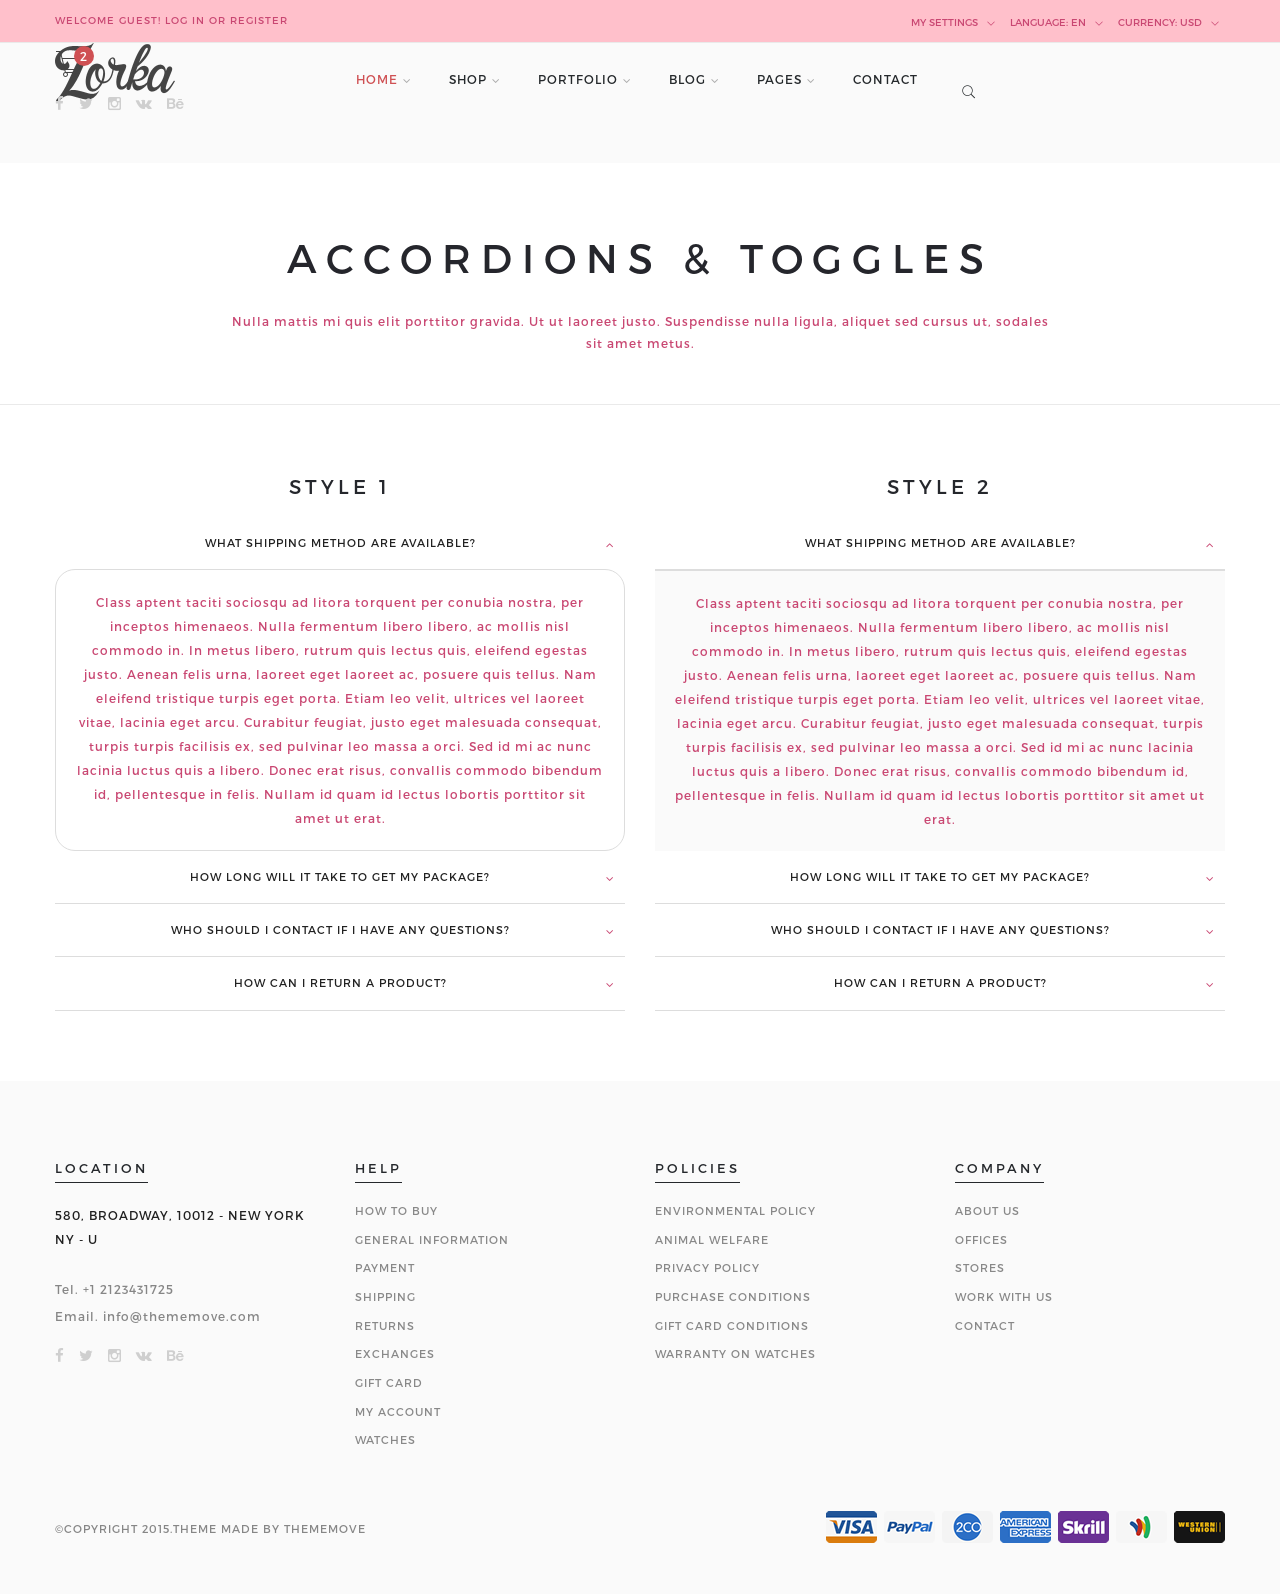
<file: zorka _v1.3/accordions-toggles.html>
<!DOCTYPE html>
<!--[if lt IE 7 ]> <html class="ie ie6 ie-lt10 ie-lt9 ie-lt8 ie-lt7 no-js" lang="en"> <![endif]-->
<!--[if IE 7 ]>    <html class="ie ie7 ie-lt10 ie-lt9 ie-lt8 no-js" lang="en"> <![endif]-->
<!--[if IE 8 ]>    <html class="ie ie8 ie-lt10 ie-lt9 no-js" lang="en"> <![endif]-->
<!--[if IE 9 ]>    <html class="ie ie9 ie-lt10 no-js" lang="en"> <![endif]-->
<!--[if gt IE 9]><!-->
<html class="no-js" lang="en">
    <!--<![endif]-->
    <head>
        <meta charset="utf-8">
        <!--[if IE]>
        <meta http-equiv="X-UA-Compatible" content="IE=edge, chrome=1">
        <![endif]-->
        <title>Accordions & Toggles</title>
        <meta name="keywords" content="keywords" />
        <meta name="description" content="description" />
        <meta name="viewport" content="width=device-width, initial-scale=1">
        <link rel="shortcut icon" href="assets/images/favicon.ico" />
        <link href="assets/styles/font-awesome.min.css" rel="stylesheet" type="text/css" />
        <link href="assets/pe-icon-7-stroke/css/pe-icon-7-stroke.css" rel="stylesheet" type="text/css" />
        <link href="assets/pe-icon-7-stroke/css/helper.css" rel="stylesheet" type="text/css" />
        <link href="assets/styles/minimal-menu.css" rel="stylesheet" type="text/css" />
        <!--[if LTE IE 8]>
        <link rel="stylesheet" type="text/css" href="assets/styles/minimal-menu-ie.css" />
        <![endif]-->
        <link href="assets/styles/flat-form.css" rel="stylesheet" type="text/css" />
        <link href="assets/styles/fancySelect.css" rel="stylesheet" type="text/css" />
        <link href="assets/styles/jquery.fancybox.css" rel="stylesheet" type="text/css" />
        <link href="assets/styles/allinone_bannerRotator.css" rel="stylesheet" type="text/css" />
        <link href="assets/styles/owl.carousel.css" rel="stylesheet" type="text/css" />
        <link href="assets/styles/owl.theme.default.min.css" rel="stylesheet" type="text/css" />
        <link href="assets/styles/responsive-accordion.css" rel="stylesheet" type="text/css" />
        <link href="assets/styles/styles.css" rel="stylesheet" type="text/css" />
        <script src="assets/scripts/libs/prefixfree.min.js"></script>
        <script src="assets/scripts/libs/modernizr.js"></script>
        <!--[if lt IE 9]>
        <script src="assets/scripts/libs/html5shiv.js"></script>
        <script src="assets/scripts/libs/respond.js"></script>
        <![endif]-->
        
    </head>
    <body>
        <div class="topbar gray-bg">
            <div class="container">
                <div class="left-topbar">
                    WELCOME GUEST! <a href="login-register.html">LOG IN</a> OR <a href="login-register.html">REGISTER</a>
                </div>
                <!-- /.left-topbar -->
                <div class="right-topbar">
                    <ul class="list-inline">
                        <li>
                            <div class="btn-group">
                                <button class="dropdown dropdown-toggle" data-toggle="dropdown">
                                <span>My Settings</span>
                                <i class="pe-7s-angle-down"></i>
                                </button>
                                <ul class="dropdown-menu">
                                    <li>
                                        <a href="wishlist.html"><i class="fa fa-heart"></i> Wish List (0)</a>
                                    </li>
                                    <li>
                                        <a href="shopping-cart.html"><i class="fa fa-shopping-cart"></i> Shopping Cart</a>
                                    </li>
                                    <li>
                                        <a href="check-out.html"><i class="fa fa-share"></i> Checkout</a>
                                    </li>
                                </ul>
                            </div>
                        </li>
                        <li>
                            <form action="#">
                                <div class="btn-group">
                                    <button class="dropdown dropdown-toggle" data-toggle="dropdown">
                                    <span>Language:</span>
                                    en
                                    <i class="pe-7s-angle-down"></i>
                                    </button>
                                    <ul class="dropdown-menu">
                                        <li>
                                            <a href="#"><img src="assets/images/flags/United-Kingdom.png" alt="English" title="English"/> English</a>
                                        </li>
                                        <li>
                                            <a href="#"><img src="assets/images/flags/France.png" alt="France" title="France"/> France</a>
                                        </li>
                                    </ul>
                                </div>
                            </form>
                        </li>
                        <li>
                            <form action="#">
                                <div class="btn-group">
                                    <button class="dropdown dropdown-toggle" data-toggle="dropdown">
                                    <span>Currency:</span>
                                    USD
                                    <i class="pe-7s-angle-down"></i>
                                    </button>
                                    <ul class="dropdown-menu">
                                        <li>
                                            <a href="#">€ Euro</a>
                                        </li>
                                        <li>
                                            <a href="#">£ Pound Sterling</a>
                                        </li>
                                        <li>
                                            <a href="#">$ US Dollar</a>
                                        </li>
                                    </ul>
                                </div>
                            </form>
                        </li>
                    </ul>
                </div>
                <!-- /.right-topbar -->
            </div>
        </div>
        <!-- /.topbar -->
        <hr class="gray-line" />
        <header class="gray-bg">
            <div class="container">
                <a class="logo" href="index.html">
                    <img src="assets/images/logo.png" alt="img" />
                </a>
                <!-- /.logo -->
                <div class="header-social">
                    <ul class="list-social">
                        <li><a href="#" class="facebook"><i class="fa fa-facebook"></i></a></li>
                        <li><a href="#" class="twitter"><i class="fa fa-twitter"></i></a></li>
                        <li><a href="#" class="instagram"><i class="fa fa-instagram"></i></a></li>
                        <li><a href="#" class="vk"><i class="fa fa-vk"></i></a></li>
                        <li><a href="#" class="behance"><i class="fa fa-behance"></i></a></li>
                    </ul>
                    <!-- /.list-social -->
                </div>
                <!-- /.header-social -->
                <div class="top-cart">
                    <a href="shopping-cart.html">
                        <i class="pe-7s-cart"></i>
                        <span>2</span>
                    </a>
                </div>
                <!-- /.top-cart -->
                <nav class="main-nav">
                    <div class="minimal-menu">
                        <ul class="menu">
                            <li class="current-menu-item">
                                <a href="index.html">HOME</a>
                                <ul class="sub-menu">
                                    <li><a href="index2.html">HOME 2</a></li>
                                    <li><a href="index3.html">HOME 3</a></li>
                                    <li><a href="index4.html">HOME 4</a></li>
                                    <li><a href="index5.html">HOME 5</a></li>
                                    <li><a href="index6.html">HOME 6</a></li>
                                    <li><a href="index7.html">HOME 7</a></li>
                                    <li><a href="index8.html">HOME 8</a></li>
                                </ul>
                            </li>
                            <li>
                                <a href="shop-fullwidth.html">SHOP</a>
                                <div class="menu-wrapper">
                                    <div class="col-lg-3 col-md-4 col-sm-6">
                                        <h3>MEN’S SHOES</h3>
                                        <hr />
                                        <p>Lorem ipsum dolor sit amet, consectetur adipiscing elit. Cras porta felis sed ma..</p>
                                        <div class="media">
                                            <div class="media-left">
                                                <a href="shop-with-sidebar.html">
                                                    <img class="img-responsive" src="assets/images/small-product-img-1.jpg" alt="img" />
                                                </a>
                                            </div>
                                            <div class="media-body">
                                                <ul>
                                                    <li><a href="shop-with-sidebar.html">Dr Martens</a></li>
                                                    <li><a href="shop-with-sidebar.html">Sneaker</a></li>
                                                    <li><a href="shop-with-sidebar.html">Sport</a></li>
                                                </ul>
                                            </div>
                                        </div>
                                    </div>
                                    <div class="col-lg-3 col-md-4 col-sm-6">
                                        <h3>MEN’S SHIRT</h3>
                                        <hr />
                                        <p>Lorem ipsum dolor sit amet, consectetur adipiscing elit. Cras porta felis sed ma..</p>
                                        <div class="media">
                                            <div class="media-left">
                                                <a href="shop-with-sidebar.html">
                                                    <img class="img-responsive" src="assets/images/small-product-img-2.jpg" alt="img" />
                                                </a>
                                            </div>
                                            <div class="media-body">
                                                <ul>
                                                    <li><a href="shop-with-sidebar.html">Jackets & Coats</a></li>
                                                    <li><a href="shop-with-sidebar.html">Polo Shirt</a></li>
                                                    <li><a href="shop-with-sidebar.html">T-shirt</a></li>
                                                </ul>
                                            </div>
                                        </div>
                                    </div>
                                    <div class="col-lg-3 col-md-4 col-sm-6">
                                        <h3>WOMEN’S TOP</h3>
                                        <hr />
                                        <p>Lorem ipsum dolor sit amet, consectetur adipiscing elit. Cras porta felis sed ma..</p>
                                        <div class="media">
                                            <div class="media-left">
                                                <a href="shop-with-sidebar.html">
                                                    <img class="img-responsive" src="assets/images/small-product-img-3.jpg" alt="img" />
                                                </a>
                                            </div>
                                            <div class="media-body">
                                                <ul>
                                                    <li><a href="shop-with-sidebar.html">Crop Top</a></li>
                                                    <li><a href="shop-with-sidebar.html">Shirt</a></li>
                                                    <li><a href="shop-with-sidebar.html">T-shirt</a></li>
                                                </ul>
                                            </div>
                                        </div>
                                    </div>
                                    <div class="col-lg-3 col-md-4 col-sm-6">
                                        <h3>WOMEN’S BOTTOM</h3>
                                        <hr />
                                        <p>Lorem ipsum dolor sit amet, consectetur adipiscing elit. Cras porta felis sed ma..</p>
                                        <div class="media">
                                            <div class="media-left">
                                                <a href="shop-with-sidebar.html">
                                                    <img class="img-responsive" src="assets/images/small-product-img-4.jpg" alt="img" />
                                                </a>
                                            </div>
                                            <div class="media-body">
                                                <ul>
                                                    <li><a href="shop-with-sidebar.html">Jeans</a></li>
                                                    <li><a href="shop-with-sidebar.html">Short</a></li>
                                                    <li><a href="shop-with-sidebar.html">Skirt</a></li>
                                                </ul>
                                            </div>
                                        </div>
                                    </div>
                                </div>
                            </li>
                            <li>
                                <a href="portfolio.html">PORTFOLIO</a>
                                <ul class="sub-menu">
                                    <li><a href="portfolio-2-col.html">PORTFOLIO 2 COL</a></li>
                                    <li><a href="portfolio-3-col.html">PORTFOLIO 3 COL</a></li>
                                    <li><a href="portfolio-4-col.html">PORTFOLIO 4 COL</a></li>
                                </ul>
                            </li>
                            <li>
                                <a href="blog.html">BLOG</a>
                                <ul class="sub-menu">
                                    <li><a href="single-post.html">Submenu 1</a></li>
                                    <li>
                                        <a href="single-post.html">Submenu 2</a>
                                        <ul class="sub-menu">
                                            <li><a href="single-post.html">Submenu 21</a></li>
                                            <li><a href="single-post.html">Submenu 22</a></li>
                                            <li><a href="single-post.html">Submenu 23</a></li>
                                            <li><a href="single-post.html">Submenu 24</a></li>
                                            <li><a href="single-post.html">Submenu 25</a></li>
                                        </ul>
                                    </li>
                                    <li><a href="single-post.html">Submenu 3</a></li>
                                    <li><a href="single-post.html">Submenu 4</a></li>
                                    <li><a href="single-post.html">Submenu 5</a></li>
                                </ul>
                            </li>
                            <li>
                                <a href="page-with-sidebar.html">PAGES</a>
                                <div class="menu-wrapper">
                                    <div class="box-product">
                                        <div class="col-lg-3 col-md-4 col-sm-6">
                                            <div class="product-item">
                                                <div class="product-thumb">
                                                    <div class="main-img">
                                                        <a href="single-product.html">
                                                            <img class="img-responsive" src="assets/images/product-img-1.jpg" alt="img" />
                                                        </a>
                                                    </div>
                                                    <div class="overlay-img">
                                                        <a href="single-product.html">
                                                            <img class="img-responsive" src="assets/images/product-img-1-thumb.jpg" alt="img" />
                                                        </a>
                                                    </div>
                                                    <a href="single-product.html" class="details"><i class="pe-7s-search"></i></a>
                                                </div>
                                                <h4 class="product-name"><a href="single-product.html">HANDMADE FLARED JACKET</a></h4>
                                                <p class="product-price">
                                                189.99 USD
                                                </p>
                                                <div class="group-buttons">
                                                    <button type="button" class="add-to-cart" data-toggle="tooltip" data-placement="top" title="Add to Cart">
                                                    <span>Add to Cart</span>
                                                    </button>
                                                    <button type="button" data-toggle="tooltip" data-placement="top" title="Compare this Product">
                                                    <i class="pe-7s-repeat"></i>
                                                    </button>
                                                    <button type="button" data-toggle="tooltip" data-placement="top" title="Add to Wishlist">
                                                    <i class="pe-7s-like"></i>
                                                    </button>
                                                </div>
                                            </div>
                                        </div>
                                        <div class="col-lg-3 col-md-4 col-sm-6">
                                            <div class="product-item has-deal">
                                                <div class="product-thumb">
                                                    <div class="main-img">
                                                        <a href="single-product.html">
                                                            <img class="img-responsive" src="assets/images/product-img-2.jpg" alt="img" />
                                                        </a>
                                                    </div>
                                                    <div class="overlay-img">
                                                        <a href="single-product.html">
                                                            <img class="img-responsive" src="assets/images/product-img-2-thumb.jpg" alt="img" />
                                                        </a>
                                                    </div>
                                                    <div class="countdown" data-time="2015/09/06"></div>
                                                    <div class="product-sale">
                                                        -25%
                                                    </div>
                                                    <a href="single-product.html" class="details"><i class="pe-7s-search"></i></a>
                                                </div>
                                                <h4 class="product-name"><a href="single-product.html">COAT WITH WOOL WRAPAROUND COLLAR</a></h4>
                                                <p class="product-price">
                                                <ins><span class="amount">100.99 USD</span></ins>
                                                <del><span class="amount">189.99 USD</span></del>
                                                </p>
                                                <div class="group-buttons">
                                                    <button type="button" class="add-to-cart" data-toggle="tooltip" data-placement="top" title="Add to Cart">
                                                    <span>Add to Cart</span>
                                                    </button>
                                                    <button type="button" data-toggle="tooltip" data-placement="top" title="Compare this Product">
                                                    <i class="pe-7s-repeat"></i>
                                                    </button>
                                                    <button type="button" data-toggle="tooltip" data-placement="top" title="Add to Wishlist">
                                                    <i class="pe-7s-like"></i>
                                                    </button>
                                                </div>
                                            </div>
                                        </div>
                                        <div class="col-lg-3 col-md-4 col-sm-6">
                                            <div class="product-item has-deal">
                                                <div class="product-thumb">
                                                    <div class="main-img">
                                                        <a href="single-product.html">
                                                            <img class="img-responsive" src="assets/images/product-img-3.jpg" alt="img" />
                                                        </a>
                                                    </div>
                                                    <div class="overlay-img">
                                                        <a href="single-product.html">
                                                            <img class="img-responsive" src="assets/images/product-img-3-thumb.jpg" alt="img" />
                                                        </a>
                                                    </div>
                                                    <div class="countdown" data-time="2015/09/06"></div>
                                                    <div class="product-new">
                                                        NEW
                                                    </div>
                                                    <a href="single-product.html" class="details"><i class="pe-7s-search"></i></a>
                                                </div>
                                                <h4 class="product-name"><a href="single-product.html">UTILITY JACKET</a></h4>
                                                <p class="product-price">
                                                189.99 USD
                                                </p>
                                                <div class="group-buttons">
                                                    <button type="button" class="add-to-cart" data-toggle="tooltip" data-placement="top" title="Add to Cart">
                                                    <span>Add to Cart</span>
                                                    </button>
                                                    <button type="button" data-toggle="tooltip" data-placement="top" title="Compare this Product">
                                                    <i class="pe-7s-repeat"></i>
                                                    </button>
                                                    <button type="button" data-toggle="tooltip" data-placement="top" title="Add to Wishlist">
                                                    <i class="pe-7s-like"></i>
                                                    </button>
                                                </div>
                                            </div>
                                        </div>
                                        <div class="col-lg-3 col-md-4 col-sm-6">
                                            <div class="product-item">
                                                <div class="product-thumb">
                                                    <div class="main-img">
                                                        <a href="single-product.html">
                                                            <img class="img-responsive" src="assets/images/product-img-4.jpg" alt="img" />
                                                        </a>
                                                    </div>
                                                    <div class="overlay-img">
                                                        <a href="single-product.html">
                                                            <img class="img-responsive" src="assets/images/product-img-4-thumb.jpg" alt="img" />
                                                        </a>
                                                    </div>
                                                    <a href="single-product.html" class="details"><i class="pe-7s-search"></i></a>
                                                </div>
                                                <h4 class="product-name"><a href="single-product.html">ANIMAL PRINT COAT</a></h4>
                                                <p class="product-price">
                                                189.99 USD
                                                </p>
                                                <div class="group-buttons">
                                                    <button type="button" class="add-to-cart" data-toggle="tooltip" data-placement="top" title="Add to Cart">
                                                    <span>Add to Cart</span>
                                                    </button>
                                                    <button type="button" data-toggle="tooltip" data-placement="top" title="Compare this Product">
                                                    <i class="pe-7s-repeat"></i>
                                                    </button>
                                                    <button type="button" data-toggle="tooltip" data-placement="top" title="Add to Wishlist">
                                                    <i class="pe-7s-like"></i>
                                                    </button>
                                                </div>
                                            </div>
                                        </div>
                                    </div>
                                </div>
                            </li>
                            <li><a href="contact1.html">CONTACT</a></li>
                            <li class="hidden-xs">
                                <div class="wrap-search">
                                    <form action="#" class="search-form">
                                        <input type="text" placeholder="Search.." />
                                        <button type="submit"><i class="pe-7s-search"></i></button>
                                    </form>
                                </div>
                                <!-- /.search-form -->
                            </li>
                        </ul>
                    </div>
                    <!-- /.minimal-menu -->
                </nav>
                <!-- /.main-nav -->
            </div>
        </header>
        <div class="main">
            <div class="header-page">
                <div class="container">
                    <h1>ACCORDIONS & TOGGLES</h1>
                    <p>Nulla mattis mi quis elit porttitor gravida. Ut ut laoreet justo. Suspendisse nulla ligula, aliquet sed cursus ut, sodales sit amet metus.</p>
                </div>
            </div>
            <!-- /.header-page -->
            <hr class="gray-line" />
            <div class="main-content">
                <div class="container">
                    <div class="row mgt-70">
                        <div class="col-md-6">
                            <h3 class="caption text-center mgb-30">STYLE 1</h3>
                            <ul class="responsive-accordion responsive-accordion-default text-center">
                                <li class="first-open">
                                    <div class="responsive-accordion-head">
                                        <h5>WHAT SHIPPING METHOD ARE AVAILABLE?</h5>
                                        <i class="fa fa-angle-down responsive-accordion-plus"></i><i class="fa fa-angle-up responsive-accordion-minus"></i>
                                    </div>
                                    <div class="responsive-accordion-panel">
                                        <div>
                                            Class aptent taciti sociosqu ad litora torquent per conubia nostra, per inceptos himenaeos. Nulla fermentum libero libero, ac mollis nisl commodo in. In metus libero, rutrum quis lectus quis, eleifend egestas justo. Aenean felis urna, laoreet eget laoreet ac, posuere quis tellus. Nam eleifend tristique turpis eget porta. Etiam leo velit, ultrices vel laoreet vitae, lacinia eget arcu. Curabitur feugiat, justo eget malesuada consequat, turpis turpis facilisis ex, sed pulvinar leo massa a orci. Sed id mi ac nunc lacinia luctus quis a libero. Donec erat risus, convallis commodo bibendum id, pellentesque in felis. Nullam id quam id lectus lobortis porttitor sit amet ut erat.
                                        </div>
                                    </div>
                                </li>
                                <li>
                                    <div class="responsive-accordion-head">
                                        <h5>HOW LONG WILL IT TAKE TO GET MY PACKAGE?</h5>
                                        <i class="fa fa-angle-down responsive-accordion-plus"></i><i class="fa fa-angle-up responsive-accordion-minus"></i>
                                    </div>
                                    <div class="responsive-accordion-panel">
                                        <div>
                                            Class aptent taciti sociosqu ad litora torquent per conubia nostra, per inceptos himenaeos. Nulla fermentum libero libero, ac mollis nisl commodo in. In metus libero, rutrum quis lectus quis, eleifend egestas justo. Aenean felis urna, laoreet eget laoreet ac, posuere quis tellus. Nam eleifend tristique turpis eget porta. Etiam leo velit, ultrices vel laoreet vitae, lacinia eget arcu. Curabitur feugiat, justo eget malesuada consequat, turpis turpis facilisis ex, sed pulvinar leo massa a orci.
                                        </div>
                                    </div>
                                </li>
                                <li>
                                    <div class="responsive-accordion-head">
                                        <h5>WHO SHOULD I CONTACT IF I HAVE ANY QUESTIONS?</h5>
                                        <i class="fa fa-angle-down responsive-accordion-plus"></i><i class="fa fa-angle-up responsive-accordion-minus"></i>
                                    </div>
                                    <div class="responsive-accordion-panel">
                                        <div>
                                            Class aptent taciti sociosqu ad litora torquent per conubia nostra, per inceptos himenaeos. Nulla fermentum libero libero, ac mollis nisl commodo in. In metus libero, rutrum quis lectus quis, eleifend egestas justo. Aenean felis urna, laoreet eget laoreet ac, posuere quis tellus. Nam eleifend tristique turpis eget porta. Nullam id quam id lectus lobortis porttitor sit amet ut erat.
                                        </div>
                                    </div>
                                </li>
                                <li>
                                    <div class="responsive-accordion-head">
                                        <h5>HOW CAN I RETURN A PRODUCT?</h5>
                                        <i class="fa fa-angle-down responsive-accordion-plus"></i><i class="fa fa-angle-up responsive-accordion-minus"></i>
                                    </div>
                                    <div class="responsive-accordion-panel">
                                        <div>
                                            Class aptent taciti sociosqu ad litora torquent per conubia nostra, per inceptos himenaeos. Nulla fermentum libero libero, ac mollis nisl commodo in. In metus libero, rutrum quis lectus quis, eleifend egestas justo. Aenean felis urna, laoreet eget laoreet ac, posuere quis tellus. Nam eleifend tristique turpis eget porta. Etiam leo velit, ultrices vel laoreet vitae, lacinia eget arcu. Curabitur feugiat, justo eget malesuada consequat, turpis turpis facilisis ex, sed pulvinar leo massa a orci. Nullam id quam id lectus lobortis porttitor sit amet ut erat.
                                        </div>
                                    </div>
                                </li>
                            </ul>
                        </div>
                        <div class="col-md-6">
                            <h3 class="caption text-center mgb-30">STYLE 2</h3>
                            <ul class="responsive-accordion responsive-accordion-grey text-center">
                                <li class="first-open">
                                    <div class="responsive-accordion-head">
                                        <h5>WHAT SHIPPING METHOD ARE AVAILABLE?</h5>
                                        <i class="fa fa-angle-down responsive-accordion-plus"></i><i class="fa fa-angle-up responsive-accordion-minus"></i>
                                    </div>
                                    <div class="responsive-accordion-panel">
                                        <div>
                                            Class aptent taciti sociosqu ad litora torquent per conubia nostra, per inceptos himenaeos. Nulla fermentum libero libero, ac mollis nisl commodo in. In metus libero, rutrum quis lectus quis, eleifend egestas justo. Aenean felis urna, laoreet eget laoreet ac, posuere quis tellus. Nam eleifend tristique turpis eget porta. Etiam leo velit, ultrices vel laoreet vitae, lacinia eget arcu. Curabitur feugiat, justo eget malesuada consequat, turpis turpis facilisis ex, sed pulvinar leo massa a orci. Sed id mi ac nunc lacinia luctus quis a libero. Donec erat risus, convallis commodo bibendum id, pellentesque in felis. Nullam id quam id lectus lobortis porttitor sit amet ut erat.
                                        </div>
                                    </div>
                                </li>
                                <li>
                                    <div class="responsive-accordion-head">
                                        <h5>HOW LONG WILL IT TAKE TO GET MY PACKAGE?</h5>
                                        <i class="fa fa-angle-down responsive-accordion-plus"></i><i class="fa fa-angle-up responsive-accordion-minus"></i>
                                    </div>
                                    <div class="responsive-accordion-panel">
                                        <div>
                                            Class aptent taciti sociosqu ad litora torquent per conubia nostra, per inceptos himenaeos. Nulla fermentum libero libero, ac mollis nisl commodo in. In metus libero, rutrum quis lectus quis, eleifend egestas justo. Aenean felis urna, laoreet eget laoreet ac, posuere quis tellus. Nam eleifend tristique turpis eget porta. Etiam leo velit, ultrices vel laoreet vitae, lacinia eget arcu. Curabitur feugiat, justo eget malesuada consequat, turpis turpis facilisis ex, sed pulvinar leo massa a orci.
                                        </div>
                                    </div>
                                </li>
                                <li>
                                    <div class="responsive-accordion-head">
                                        <h5>WHO SHOULD I CONTACT IF I HAVE ANY QUESTIONS?</h5>
                                        <i class="fa fa-angle-down responsive-accordion-plus"></i><i class="fa fa-angle-up responsive-accordion-minus"></i>
                                    </div>
                                    <div class="responsive-accordion-panel">
                                        <div>
                                            Class aptent taciti sociosqu ad litora torquent per conubia nostra, per inceptos himenaeos. Nulla fermentum libero libero, ac mollis nisl commodo in. In metus libero, rutrum quis lectus quis, eleifend egestas justo. Aenean felis urna, laoreet eget laoreet ac, posuere quis tellus. Nam eleifend tristique turpis eget porta. Nullam id quam id lectus lobortis porttitor sit amet ut erat.
                                        </div>
                                    </div>
                                </li>
                                <li>
                                    <div class="responsive-accordion-head">
                                        <h5>HOW CAN I RETURN A PRODUCT?</h5>
                                        <i class="fa fa-angle-down responsive-accordion-plus"></i><i class="fa fa-angle-up responsive-accordion-minus"></i>
                                    </div>
                                    <div class="responsive-accordion-panel">
                                        <div>
                                            Class aptent taciti sociosqu ad litora torquent per conubia nostra, per inceptos himenaeos. Nulla fermentum libero libero, ac mollis nisl commodo in. In metus libero, rutrum quis lectus quis, eleifend egestas justo. Aenean felis urna, laoreet eget laoreet ac, posuere quis tellus. Nam eleifend tristique turpis eget porta. Etiam leo velit, ultrices vel laoreet vitae, lacinia eget arcu. Curabitur feugiat, justo eget malesuada consequat, turpis turpis facilisis ex, sed pulvinar leo massa a orci. Nullam id quam id lectus lobortis porttitor sit amet ut erat.
                                        </div>
                                    </div>
                                </li>
                            </ul>
                        </div>
                    </div>
                </div>
            </div>
            <!-- /.main-content -->
        </div>
        <!-- /.main -->
        <footer>
            <div class="container">
                <div class="row">
                    <div class="col-md-3 col-sm-6">
                        <h3>LOCATION</h3>
                        <div class="address">580, BROADWAY, 10012 - NEW YORK<br />NY - U</div>
                        <p>Tel. <a href="tel:12123431725">+1 2123431725</a></p>
                        <p>Email. <a href="mailto:info@thememove.com">info@thememove.com</a></p>
                        <ul class="list-social">
                            <li><a href="#" class="facebook"><i class="fa fa-facebook"></i></a></li>
                            <li><a href="#" class="twitter"><i class="fa fa-twitter"></i></a></li>
                            <li><a href="#" class="instagram"><i class="fa fa-instagram"></i></a></li>
                            <li><a href="#" class="vk"><i class="fa fa-vk"></i></a></li>
                            <li><a href="#" class="behance"><i class="fa fa-behance"></i></a></li>
                        </ul>
                        <!-- /.list-social -->
                    </div>
                    <div class="col-md-3 col-sm-6">
                        <h3>HELP</h3>
                        <ul class="list-link">
                            <li><a href="page-with-sidebar.html">HOW TO BUY</a></li>
                            <li><a href="page-with-sidebar.html">GENERAL INFORMATION</a></li>
                            <li><a href="page-with-sidebar.html">PAYMENT</a></li>
                            <li><a href="page-with-sidebar.html">SHIPPING</a></li>
                            <li><a href="page-with-sidebar.html">RETURNS</a></li>
                            <li><a href="page-with-sidebar.html">EXCHANGES</a></li>
                            <li><a href="page-with-sidebar.html">GIFT CARD</a></li>
                            <li><a href="page-with-sidebar.html">MY ACCOUNT</a></li>
                            <li><a href="page-with-sidebar.html">WATCHES</a></li>
                        </ul>
                    </div>
                    <div class="col-md-3 col-sm-6">
                        <h3>POLICIES</h3>
                        <ul class="list-link">
                            <li><a href="page-with-sidebar.html">ENVIRONMENTAL POLICY</a></li>
                            <li><a href="page-with-sidebar.html">ANIMAL WELFARE</a></li>
                            <li><a href="page-with-sidebar.html">PRIVACY POLICY</a></li>
                            <li><a href="page-with-sidebar.html">PURCHASE CONDITIONS</a></li>
                            <li><a href="page-with-sidebar.html">GIFT CARD CONDITIONS</a></li>
                            <li><a href="page-with-sidebar.html">WARRANTY ON WATCHES</a></li>
                        </ul>
                    </div>
                    <div class="col-md-3 col-sm-6">
                        <h3>COMPANY</h3>
                        <ul class="list-link">
                            <li><a href="page-with-sidebar.html">ABOUT US</a></li>
                            <li><a href="page-with-sidebar.html">OFFICES</a></li>
                            <li><a href="page-with-sidebar.html">STORES</a></li>
                            <li><a href="page-with-sidebar.html">WORK WITH US</a></li>
                            <li><a href="page-with-sidebar.html">CONTACT</a></li>
                        </ul>
                    </div>
                </div>
                <div class="bottom-footer">
                    <div class="copyright">
                        ©COPYRIGHT 2015.THEME MADE BY THEMEMOVE
                    </div>
                    <!-- /.copyright -->
                    <ul class="list-payment">
                        <li><a href="#"><img src="assets/images/visa.png" alt="img" /></a></li>
                        <li><a href="#"><img src="assets/images/paypal.png" alt="img" /></a></li>
                        <li><a href="#"><img src="assets/images/2co.png" alt="img" /></a></li>
                        <li><a href="#"><img src="assets/images/ae.png" alt="img" /></a></li>
                        <li><a href="#"><img src="assets/images/skrill.png" alt="img" /></a></li>
                        <li><a href="#"><img src="assets/images/gw.png" alt="img" /></a></li>
                        <li><a href="#"><img src="assets/images/wu.png" alt="img" /></a></li>
                    </ul>
                    <!-- /.list-payment -->
                </div>
            </div>
        </footer>
        <script src="assets/scripts/libs/jquery-1.11.2.min.js"></script>
        <script src="assets/scripts/libs/jquery-ui-1.11.4/jquery-ui.min.js"></script>
        <script src="assets/scripts/libs/jquery.easing.1.3.js"></script>
        <script src="assets/scripts/libs/bootstrap.min.js"></script>
        <script src="assets/scripts/libs/fancySelect.js"></script>
        <script src="assets/scripts/libs/jquery.fancybox.pack.js"></script>
        <script src="assets/scripts/libs/jquery.ui.touch-punch.min.js"></script>
        <script src="assets/scripts/libs/jquery.mousewheel.min.js"></script>
        <script src="assets/scripts/libs/allinone_bannerRotator.js"></script>
        <script src="assets/scripts/libs/owl.carousel.min.js"></script>
        <script src="assets/scripts/libs/jquery.countdown.min.js"></script>
        <script src="assets/scripts/libs/responsive-accordion.min.js"></script>
        <script src="assets/scripts/functions.js"></script>
    </body>
</html>
</file>
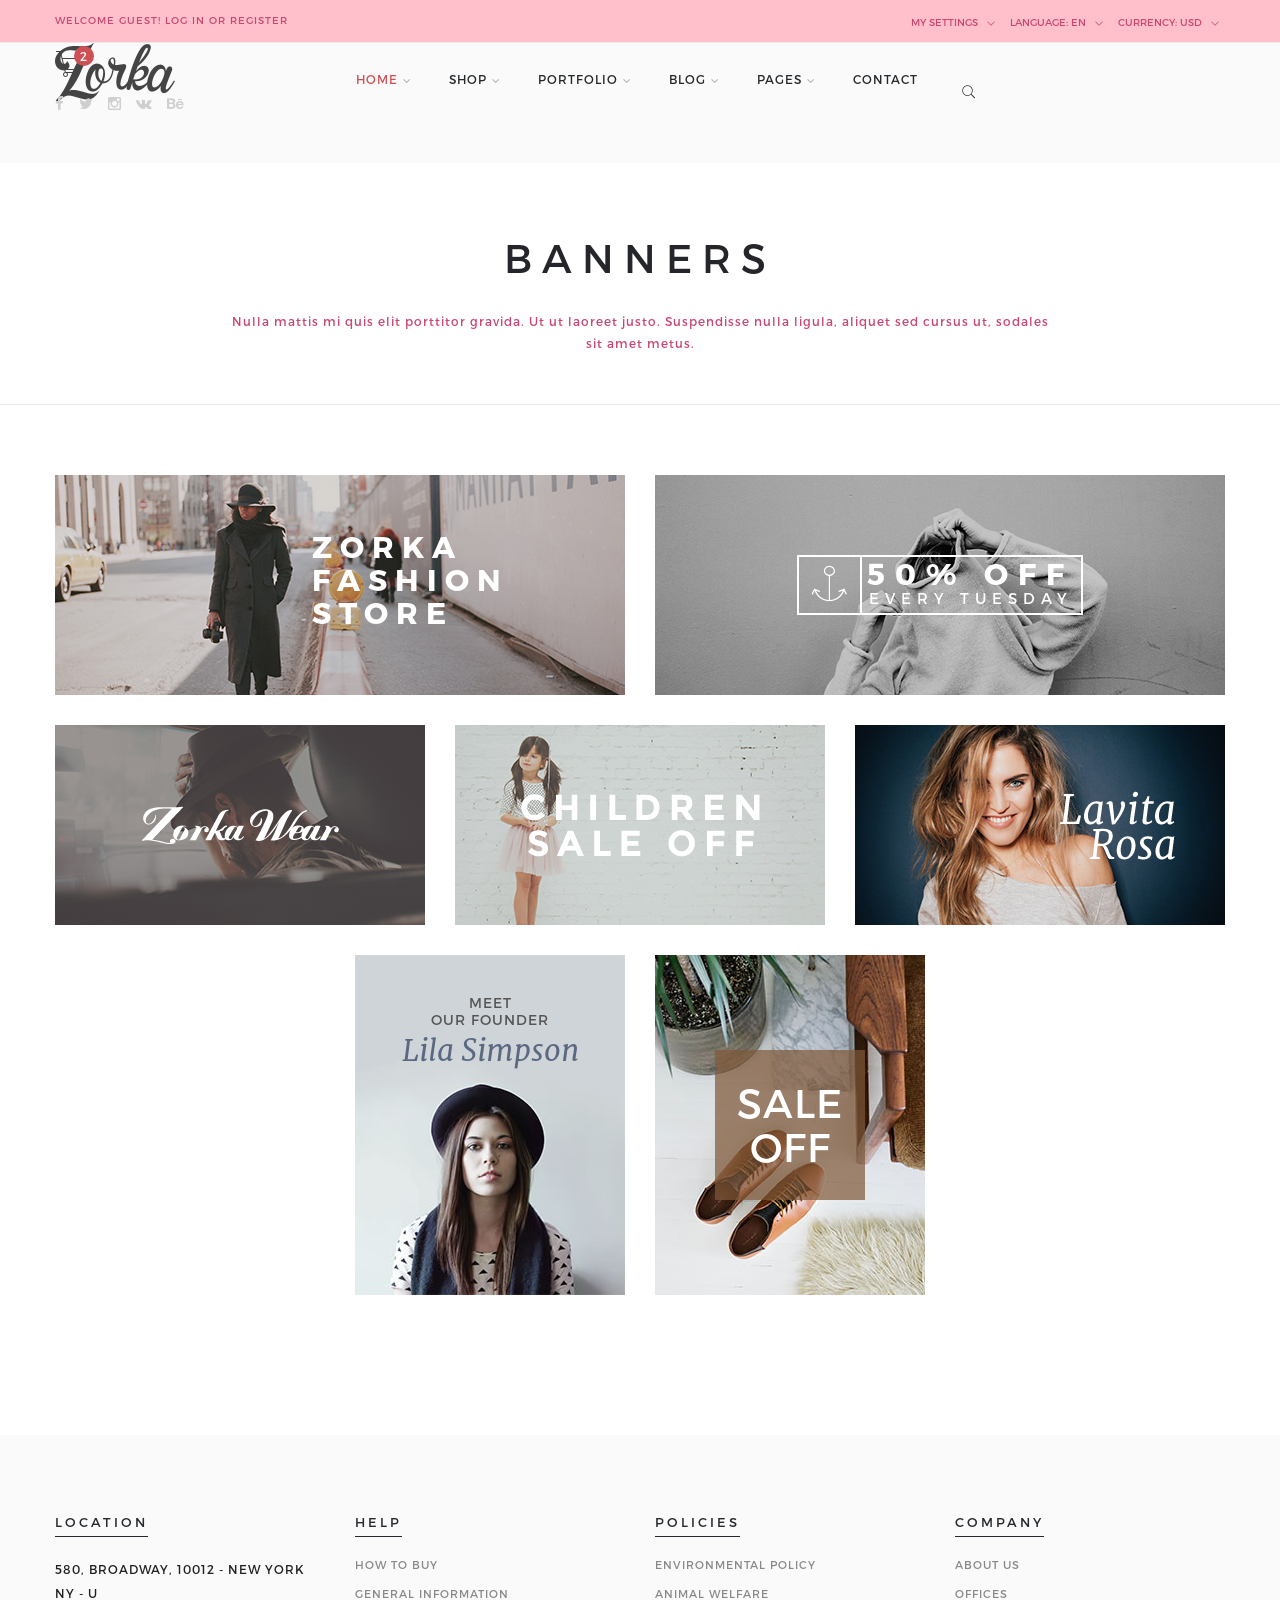
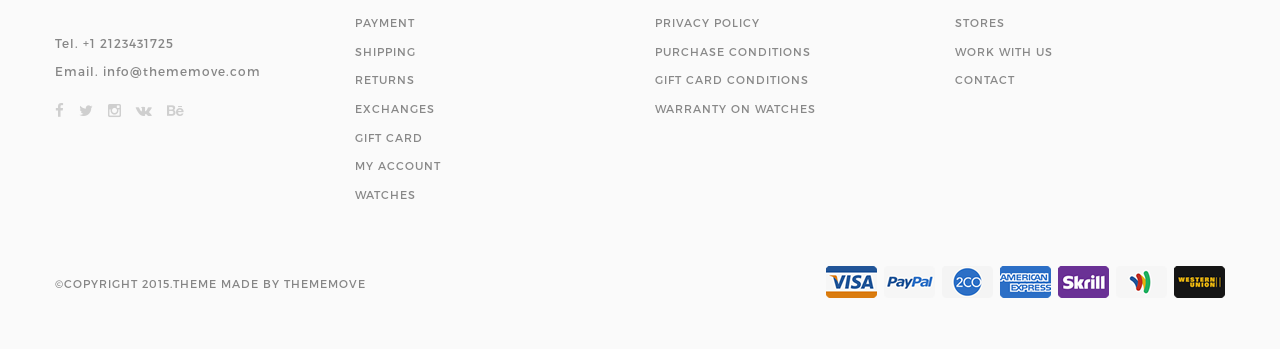
<file: zorka _v1.3/banners.html>
<!DOCTYPE html>
<!--[if lt IE 7 ]> <html class="ie ie6 ie-lt10 ie-lt9 ie-lt8 ie-lt7 no-js" lang="en"> <![endif]-->
<!--[if IE 7 ]>    <html class="ie ie7 ie-lt10 ie-lt9 ie-lt8 no-js" lang="en"> <![endif]-->
<!--[if IE 8 ]>    <html class="ie ie8 ie-lt10 ie-lt9 no-js" lang="en"> <![endif]-->
<!--[if IE 9 ]>    <html class="ie ie9 ie-lt10 no-js" lang="en"> <![endif]-->
<!--[if gt IE 9]><!-->
<html class="no-js" lang="en">
    <!--<![endif]-->
    <head>
        <meta charset="utf-8">
        <!--[if IE]>
        <meta http-equiv="X-UA-Compatible" content="IE=edge, chrome=1">
        <![endif]-->
        <title>Banners</title>
        <meta name="keywords" content="keywords" />
        <meta name="description" content="description" />
        <meta name="viewport" content="width=device-width, initial-scale=1">
        <link rel="shortcut icon" href="assets/images/favicon.ico" />
        <link href="assets/styles/font-awesome.min.css" rel="stylesheet" type="text/css" />
        <link href="assets/pe-icon-7-stroke/css/pe-icon-7-stroke.css" rel="stylesheet" type="text/css" />
        <link href="assets/pe-icon-7-stroke/css/helper.css" rel="stylesheet" type="text/css" />
        <link href="assets/styles/minimal-menu.css" rel="stylesheet" type="text/css" />
        <!--[if LTE IE 8]>
        <link rel="stylesheet" type="text/css" href="assets/styles/minimal-menu-ie.css" />
        <![endif]-->
        <link href="assets/styles/flat-form.css" rel="stylesheet" type="text/css" />
        <link href="assets/styles/fancySelect.css" rel="stylesheet" type="text/css" />
        <link href="assets/styles/jquery.fancybox.css" rel="stylesheet" type="text/css" />
        <link href="assets/styles/allinone_bannerRotator.css" rel="stylesheet" type="text/css" />
        <link href="assets/styles/owl.carousel.css" rel="stylesheet" type="text/css" />
        <link href="assets/styles/owl.theme.default.min.css" rel="stylesheet" type="text/css" />
        <link href="assets/styles/styles.css" rel="stylesheet" type="text/css" />
        <script src="assets/scripts/libs/prefixfree.min.js"></script>
        <script src="assets/scripts/libs/modernizr.js"></script>
        <!--[if lt IE 9]>
        <script src="assets/scripts/libs/html5shiv.js"></script>
        <script src="assets/scripts/libs/respond.js"></script>
        <![endif]-->
        
    </head>
    <body>
        <div class="topbar gray-bg">
            <div class="container">
                <div class="left-topbar">
                    WELCOME GUEST! <a href="login-register.html">LOG IN</a> OR <a href="login-register.html">REGISTER</a>
                </div>
                <!-- /.left-topbar -->
                <div class="right-topbar">
                    <ul class="list-inline">
                        <li>
                            <div class="btn-group">
                                <button class="dropdown dropdown-toggle" data-toggle="dropdown">
                                <span>My Settings</span>
                                <i class="pe-7s-angle-down"></i>
                                </button>
                                <ul class="dropdown-menu">
                                    <li>
                                        <a href="wishlist.html"><i class="fa fa-heart"></i> Wish List (0)</a>
                                    </li>
                                    <li>
                                        <a href="shopping-cart.html"><i class="fa fa-shopping-cart"></i> Shopping Cart</a>
                                    </li>
                                    <li>
                                        <a href="check-out.html"><i class="fa fa-share"></i> Checkout</a>
                                    </li>
                                </ul>
                            </div>
                        </li>
                        <li>
                            <form action="#">
                                <div class="btn-group">
                                    <button class="dropdown dropdown-toggle" data-toggle="dropdown">
                                    <span>Language:</span>
                                    en
                                    <i class="pe-7s-angle-down"></i>
                                    </button>
                                    <ul class="dropdown-menu">
                                        <li>
                                            <a href="#"><img src="assets/images/flags/United-Kingdom.png" alt="English" title="English"/> English</a>
                                        </li>
                                        <li>
                                            <a href="#"><img src="assets/images/flags/France.png" alt="France" title="France"/> France</a>
                                        </li>
                                    </ul>
                                </div>
                            </form>
                        </li>
                        <li>
                            <form action="#">
                                <div class="btn-group">
                                    <button class="dropdown dropdown-toggle" data-toggle="dropdown">
                                    <span>Currency:</span>
                                    USD
                                    <i class="pe-7s-angle-down"></i>
                                    </button>
                                    <ul class="dropdown-menu">
                                        <li>
                                            <a href="#">€ Euro</a>
                                        </li>
                                        <li>
                                            <a href="#">£ Pound Sterling</a>
                                        </li>
                                        <li>
                                            <a href="#">$ US Dollar</a>
                                        </li>
                                    </ul>
                                </div>
                            </form>
                        </li>
                    </ul>
                </div>
                <!-- /.right-topbar -->
            </div>
        </div>
        <!-- /.topbar -->
        <hr class="gray-line" />
        <header class="gray-bg">
            <div class="container">
                <a class="logo" href="index.html">
                    <img src="assets/images/logo.png" alt="img" />
                </a>
                <!-- /.logo -->
                <div class="header-social">
                    <ul class="list-social">
                        <li><a href="#" class="facebook"><i class="fa fa-facebook"></i></a></li>
                        <li><a href="#" class="twitter"><i class="fa fa-twitter"></i></a></li>
                        <li><a href="#" class="instagram"><i class="fa fa-instagram"></i></a></li>
                        <li><a href="#" class="vk"><i class="fa fa-vk"></i></a></li>
                        <li><a href="#" class="behance"><i class="fa fa-behance"></i></a></li>
                    </ul>
                    <!-- /.list-social -->
                </div>
                <!-- /.header-social -->
                <div class="top-cart">
                    <a href="shopping-cart.html">
                        <i class="pe-7s-cart"></i>
                        <span>2</span>
                    </a>
                </div>
                <!-- /.top-cart -->
                <nav class="main-nav">
                    <div class="minimal-menu">
                        <ul class="menu">
                            <li class="current-menu-item">
                                <a href="index.html">HOME</a>
                                <ul class="sub-menu">
                                    <li><a href="index2.html">HOME 2</a></li>
                                    <li><a href="index3.html">HOME 3</a></li>
                                    <li><a href="index4.html">HOME 4</a></li>
                                    <li><a href="index5.html">HOME 5</a></li>
                                    <li><a href="index6.html">HOME 6</a></li>
                                    <li><a href="index7.html">HOME 7</a></li>
                                    <li><a href="index8.html">HOME 8</a></li>
                                </ul>
                            </li>
                            <li>
                                <a href="shop-fullwidth.html">SHOP</a>
                                <div class="menu-wrapper">
                                    <div class="col-lg-3 col-md-4 col-sm-6">
                                        <h3>MEN’S SHOES</h3>
                                        <hr />
                                        <p>Lorem ipsum dolor sit amet, consectetur adipiscing elit. Cras porta felis sed ma..</p>
                                        <div class="media">
                                            <div class="media-left">
                                                <a href="shop-with-sidebar.html">
                                                    <img class="img-responsive" src="assets/images/small-product-img-1.jpg" alt="img" />
                                                </a>
                                            </div>
                                            <div class="media-body">
                                                <ul>
                                                    <li><a href="shop-with-sidebar.html">Dr Martens</a></li>
                                                    <li><a href="shop-with-sidebar.html">Sneaker</a></li>
                                                    <li><a href="shop-with-sidebar.html">Sport</a></li>
                                                </ul>
                                            </div>
                                        </div>
                                    </div>
                                    <div class="col-lg-3 col-md-4 col-sm-6">
                                        <h3>MEN’S SHIRT</h3>
                                        <hr />
                                        <p>Lorem ipsum dolor sit amet, consectetur adipiscing elit. Cras porta felis sed ma..</p>
                                        <div class="media">
                                            <div class="media-left">
                                                <a href="shop-with-sidebar.html">
                                                    <img class="img-responsive" src="assets/images/small-product-img-2.jpg" alt="img" />
                                                </a>
                                            </div>
                                            <div class="media-body">
                                                <ul>
                                                    <li><a href="shop-with-sidebar.html">Jackets & Coats</a></li>
                                                    <li><a href="shop-with-sidebar.html">Polo Shirt</a></li>
                                                    <li><a href="shop-with-sidebar.html">T-shirt</a></li>
                                                </ul>
                                            </div>
                                        </div>
                                    </div>
                                    <div class="col-lg-3 col-md-4 col-sm-6">
                                        <h3>WOMEN’S TOP</h3>
                                        <hr />
                                        <p>Lorem ipsum dolor sit amet, consectetur adipiscing elit. Cras porta felis sed ma..</p>
                                        <div class="media">
                                            <div class="media-left">
                                                <a href="shop-with-sidebar.html">
                                                    <img class="img-responsive" src="assets/images/small-product-img-3.jpg" alt="img" />
                                                </a>
                                            </div>
                                            <div class="media-body">
                                                <ul>
                                                    <li><a href="shop-with-sidebar.html">Crop Top</a></li>
                                                    <li><a href="shop-with-sidebar.html">Shirt</a></li>
                                                    <li><a href="shop-with-sidebar.html">T-shirt</a></li>
                                                </ul>
                                            </div>
                                        </div>
                                    </div>
                                    <div class="col-lg-3 col-md-4 col-sm-6">
                                        <h3>WOMEN’S BOTTOM</h3>
                                        <hr />
                                        <p>Lorem ipsum dolor sit amet, consectetur adipiscing elit. Cras porta felis sed ma..</p>
                                        <div class="media">
                                            <div class="media-left">
                                                <a href="shop-with-sidebar.html">
                                                    <img class="img-responsive" src="assets/images/small-product-img-4.jpg" alt="img" />
                                                </a>
                                            </div>
                                            <div class="media-body">
                                                <ul>
                                                    <li><a href="shop-with-sidebar.html">Jeans</a></li>
                                                    <li><a href="shop-with-sidebar.html">Short</a></li>
                                                    <li><a href="shop-with-sidebar.html">Skirt</a></li>
                                                </ul>
                                            </div>
                                        </div>
                                    </div>
                                </div>
                            </li>
                            <li>
                                <a href="portfolio.html">PORTFOLIO</a>
                                <ul class="sub-menu">
                                    <li><a href="portfolio-2-col.html">PORTFOLIO 2 COL</a></li>
                                    <li><a href="portfolio-3-col.html">PORTFOLIO 3 COL</a></li>
                                    <li><a href="portfolio-4-col.html">PORTFOLIO 4 COL</a></li>
                                </ul>
                            </li>
                            <li>
                                <a href="blog.html">BLOG</a>
                                <ul class="sub-menu">
                                    <li><a href="single-post.html">Submenu 1</a></li>
                                    <li>
                                        <a href="single-post.html">Submenu 2</a>
                                        <ul class="sub-menu">
                                            <li><a href="single-post.html">Submenu 21</a></li>
                                            <li><a href="single-post.html">Submenu 22</a></li>
                                            <li><a href="single-post.html">Submenu 23</a></li>
                                            <li><a href="single-post.html">Submenu 24</a></li>
                                            <li><a href="single-post.html">Submenu 25</a></li>
                                        </ul>
                                    </li>
                                    <li><a href="single-post.html">Submenu 3</a></li>
                                    <li><a href="single-post.html">Submenu 4</a></li>
                                    <li><a href="single-post.html">Submenu 5</a></li>
                                </ul>
                            </li>
                            <li>
                                <a href="page-with-sidebar.html">PAGES</a>
                                <div class="menu-wrapper">
                                    <div class="box-product">
                                        <div class="col-lg-3 col-md-4 col-sm-6">
                                            <div class="product-item">
                                                <div class="product-thumb">
                                                    <div class="main-img">
                                                        <a href="single-product.html">
                                                            <img class="img-responsive" src="assets/images/product-img-1.jpg" alt="img" />
                                                        </a>
                                                    </div>
                                                    <div class="overlay-img">
                                                        <a href="single-product.html">
                                                            <img class="img-responsive" src="assets/images/product-img-1-thumb.jpg" alt="img" />
                                                        </a>
                                                    </div>
                                                    <a href="single-product.html" class="details"><i class="pe-7s-search"></i></a>
                                                </div>
                                                <h4 class="product-name"><a href="single-product.html">HANDMADE FLARED JACKET</a></h4>
                                                <p class="product-price">
                                                189.99 USD
                                                </p>
                                                <div class="group-buttons">
                                                    <button type="button" class="add-to-cart" data-toggle="tooltip" data-placement="top" title="Add to Cart">
                                                    <span>Add to Cart</span>
                                                    </button>
                                                    <button type="button" data-toggle="tooltip" data-placement="top" title="Compare this Product">
                                                    <i class="pe-7s-repeat"></i>
                                                    </button>
                                                    <button type="button" data-toggle="tooltip" data-placement="top" title="Add to Wishlist">
                                                    <i class="pe-7s-like"></i>
                                                    </button>
                                                </div>
                                            </div>
                                        </div>
                                        <div class="col-lg-3 col-md-4 col-sm-6">
                                            <div class="product-item has-deal">
                                                <div class="product-thumb">
                                                    <div class="main-img">
                                                        <a href="single-product.html">
                                                            <img class="img-responsive" src="assets/images/product-img-2.jpg" alt="img" />
                                                        </a>
                                                    </div>
                                                    <div class="overlay-img">
                                                        <a href="single-product.html">
                                                            <img class="img-responsive" src="assets/images/product-img-2-thumb.jpg" alt="img" />
                                                        </a>
                                                    </div>
                                                    <div class="countdown" data-time="2015/09/06"></div>
                                                    <div class="product-sale">
                                                        -25%
                                                    </div>
                                                    <a href="single-product.html" class="details"><i class="pe-7s-search"></i></a>
                                                </div>
                                                <h4 class="product-name"><a href="single-product.html">COAT WITH WOOL WRAPAROUND COLLAR</a></h4>
                                                <p class="product-price">
                                                <ins><span class="amount">100.99 USD</span></ins>
                                                <del><span class="amount">189.99 USD</span></del>
                                                </p>
                                                <div class="group-buttons">
                                                    <button type="button" class="add-to-cart" data-toggle="tooltip" data-placement="top" title="Add to Cart">
                                                    <span>Add to Cart</span>
                                                    </button>
                                                    <button type="button" data-toggle="tooltip" data-placement="top" title="Compare this Product">
                                                    <i class="pe-7s-repeat"></i>
                                                    </button>
                                                    <button type="button" data-toggle="tooltip" data-placement="top" title="Add to Wishlist">
                                                    <i class="pe-7s-like"></i>
                                                    </button>
                                                </div>
                                            </div>
                                        </div>
                                        <div class="col-lg-3 col-md-4 col-sm-6">
                                            <div class="product-item has-deal">
                                                <div class="product-thumb">
                                                    <div class="main-img">
                                                        <a href="single-product.html">
                                                            <img class="img-responsive" src="assets/images/product-img-3.jpg" alt="img" />
                                                        </a>
                                                    </div>
                                                    <div class="overlay-img">
                                                        <a href="single-product.html">
                                                            <img class="img-responsive" src="assets/images/product-img-3-thumb.jpg" alt="img" />
                                                        </a>
                                                    </div>
                                                    <div class="countdown" data-time="2015/09/06"></div>
                                                    <div class="product-new">
                                                        NEW
                                                    </div>
                                                    <a href="single-product.html" class="details"><i class="pe-7s-search"></i></a>
                                                </div>
                                                <h4 class="product-name"><a href="single-product.html">UTILITY JACKET</a></h4>
                                                <p class="product-price">
                                                189.99 USD
                                                </p>
                                                <div class="group-buttons">
                                                    <button type="button" class="add-to-cart" data-toggle="tooltip" data-placement="top" title="Add to Cart">
                                                    <span>Add to Cart</span>
                                                    </button>
                                                    <button type="button" data-toggle="tooltip" data-placement="top" title="Compare this Product">
                                                    <i class="pe-7s-repeat"></i>
                                                    </button>
                                                    <button type="button" data-toggle="tooltip" data-placement="top" title="Add to Wishlist">
                                                    <i class="pe-7s-like"></i>
                                                    </button>
                                                </div>
                                            </div>
                                        </div>
                                        <div class="col-lg-3 col-md-4 col-sm-6">
                                            <div class="product-item">
                                                <div class="product-thumb">
                                                    <div class="main-img">
                                                        <a href="single-product.html">
                                                            <img class="img-responsive" src="assets/images/product-img-4.jpg" alt="img" />
                                                        </a>
                                                    </div>
                                                    <div class="overlay-img">
                                                        <a href="single-product.html">
                                                            <img class="img-responsive" src="assets/images/product-img-4-thumb.jpg" alt="img" />
                                                        </a>
                                                    </div>
                                                    <a href="single-product.html" class="details"><i class="pe-7s-search"></i></a>
                                                </div>
                                                <h4 class="product-name"><a href="single-product.html">ANIMAL PRINT COAT</a></h4>
                                                <p class="product-price">
                                                189.99 USD
                                                </p>
                                                <div class="group-buttons">
                                                    <button type="button" class="add-to-cart" data-toggle="tooltip" data-placement="top" title="Add to Cart">
                                                    <span>Add to Cart</span>
                                                    </button>
                                                    <button type="button" data-toggle="tooltip" data-placement="top" title="Compare this Product">
                                                    <i class="pe-7s-repeat"></i>
                                                    </button>
                                                    <button type="button" data-toggle="tooltip" data-placement="top" title="Add to Wishlist">
                                                    <i class="pe-7s-like"></i>
                                                    </button>
                                                </div>
                                            </div>
                                        </div>
                                    </div>
                                </div>
                            </li>
                            <li><a href="contact1.html">CONTACT</a></li>
                            <li class="hidden-xs">
                                <div class="wrap-search">
                                    <form action="#" class="search-form">
                                        <input type="text" placeholder="Search.." />
                                        <button type="submit"><i class="pe-7s-search"></i></button>
                                    </form>
                                </div>
                                <!-- /.search-form -->
                            </li>
                        </ul>
                    </div>
                    <!-- /.minimal-menu -->
                </nav>
                <!-- /.main-nav -->
            </div>
        </header>
        <div class="main">
            <div class="header-page">
                <div class="container">
                    <h1>BANNERS</h1>
                    <p>Nulla mattis mi quis elit porttitor gravida. Ut ut laoreet justo. Suspendisse nulla ligula, aliquet sed cursus ut, sodales sit amet metus.</p>
                </div>
            </div>
            <!-- /.header-page -->
            <hr class="gray-line" />
            <div class="main-content">
                <div class="container">
                    <div class="custom-boxes mgt-70">
                        <div class="row mgb-30">
                            <div class="col-md-6">
                                <div class="fashion-store">
                                    <a href="#">
                                        <h3>
                                        ZORKA<br />
                                        FASHION<br />
                                        STORE
                                        </h3>
                                        <div class="overlay"></div>
                                    </a>
                                </div>
                            </div>
                            <div class="col-md-6">
                                <div class="day-off">
                                    <a href="#">
                                        <div class="media">
                                            <div class="media-left">
                                                <i class="pe-7s-anchor"></i>
                                            </div>
                                            <div class="media-body">
                                                <h3>50% OFF</h3>
                                                <h5>EVERY TUESDAY</h5>
                                            </div>
                                        </div>
                                        <div class="overlay"></div>
                                    </a>
                                </div>
                            </div>
                        </div>
                        <div class="row mgb-30">
                            <div class="col-md-4">
                                <div class="banner-item banner-1">
                                    <img class="img-bg" src="assets/images/banner1.jpg" alt="img" />
                                    <img class="img" src="assets/images/banner1-1.png" alt="img" />
                                </div>
                            </div>
                            <div class="col-md-4">
                                <div class="banner-item banner-2">
                                    <img class="img-bg" src="assets/images/banner2.jpg" alt="img" />
                                    <img class="img" src="assets/images/banner2-1.png" alt="img" />
                                </div>
                            </div>
                            <div class="col-md-4">
                                <div class="banner-item banner-3">
                                    <img class="img-bg" src="assets/images/banner3.jpg" alt="img" />
                                    <img class="img" src="assets/images/banner3-1.png" alt="img" />
                                </div>
                            </div>
                        </div>
                        <div class="row">
                            <div class="col-md-3 col-md-offset-3">
                                <div class="our-founder">
                                    <img class="img-bg" src="assets/images/our-founder.jpg" alt="img" />
                                    <h4>MEET<br />OUR FOUNDER</h4>
                                    <h3>Lila Simpson</h3>
                                </div>
                            </div>
                            <div class="col-md-3">
                                <div class="saleoff-box">
                                    <img class="img-bg" src="assets/images/saleoff-box.jpg" alt="img" />
                                    <h3>SALE<br />OFF</h3>
                                </div>
                            </div>
                        </div>
                    </div>
                    <!-- /.custom-boxes -->
                </div>
            </div>
            <!-- /.main-content -->
        </div>
        <!-- /.main -->
        <footer>
            <div class="container">
                <div class="row">
                    <div class="col-md-3 col-sm-6">
                        <h3>LOCATION</h3>
                        <div class="address">580, BROADWAY, 10012 - NEW YORK<br />NY - U</div>
                        <p>Tel. <a href="tel:12123431725">+1 2123431725</a></p>
                        <p>Email. <a href="mailto:info@thememove.com">info@thememove.com</a></p>
                        <ul class="list-social">
                            <li><a href="#" class="facebook"><i class="fa fa-facebook"></i></a></li>
                            <li><a href="#" class="twitter"><i class="fa fa-twitter"></i></a></li>
                            <li><a href="#" class="instagram"><i class="fa fa-instagram"></i></a></li>
                            <li><a href="#" class="vk"><i class="fa fa-vk"></i></a></li>
                            <li><a href="#" class="behance"><i class="fa fa-behance"></i></a></li>
                        </ul>
                        <!-- /.list-social -->
                    </div>
                    <div class="col-md-3 col-sm-6">
                        <h3>HELP</h3>
                        <ul class="list-link">
                            <li><a href="page-with-sidebar.html">HOW TO BUY</a></li>
                            <li><a href="page-with-sidebar.html">GENERAL INFORMATION</a></li>
                            <li><a href="page-with-sidebar.html">PAYMENT</a></li>
                            <li><a href="page-with-sidebar.html">SHIPPING</a></li>
                            <li><a href="page-with-sidebar.html">RETURNS</a></li>
                            <li><a href="page-with-sidebar.html">EXCHANGES</a></li>
                            <li><a href="page-with-sidebar.html">GIFT CARD</a></li>
                            <li><a href="page-with-sidebar.html">MY ACCOUNT</a></li>
                            <li><a href="page-with-sidebar.html">WATCHES</a></li>
                        </ul>
                    </div>
                    <div class="col-md-3 col-sm-6">
                        <h3>POLICIES</h3>
                        <ul class="list-link">
                            <li><a href="page-with-sidebar.html">ENVIRONMENTAL POLICY</a></li>
                            <li><a href="page-with-sidebar.html">ANIMAL WELFARE</a></li>
                            <li><a href="page-with-sidebar.html">PRIVACY POLICY</a></li>
                            <li><a href="page-with-sidebar.html">PURCHASE CONDITIONS</a></li>
                            <li><a href="page-with-sidebar.html">GIFT CARD CONDITIONS</a></li>
                            <li><a href="page-with-sidebar.html">WARRANTY ON WATCHES</a></li>
                        </ul>
                    </div>
                    <div class="col-md-3 col-sm-6">
                        <h3>COMPANY</h3>
                        <ul class="list-link">
                            <li><a href="page-with-sidebar.html">ABOUT US</a></li>
                            <li><a href="page-with-sidebar.html">OFFICES</a></li>
                            <li><a href="page-with-sidebar.html">STORES</a></li>
                            <li><a href="page-with-sidebar.html">WORK WITH US</a></li>
                            <li><a href="page-with-sidebar.html">CONTACT</a></li>
                        </ul>
                    </div>
                </div>
                <div class="bottom-footer">
                    <div class="copyright">
                        ©COPYRIGHT 2015.THEME MADE BY THEMEMOVE
                    </div>
                    <!-- /.copyright -->
                    <ul class="list-payment">
                        <li><a href="#"><img src="assets/images/visa.png" alt="img" /></a></li>
                        <li><a href="#"><img src="assets/images/paypal.png" alt="img" /></a></li>
                        <li><a href="#"><img src="assets/images/2co.png" alt="img" /></a></li>
                        <li><a href="#"><img src="assets/images/ae.png" alt="img" /></a></li>
                        <li><a href="#"><img src="assets/images/skrill.png" alt="img" /></a></li>
                        <li><a href="#"><img src="assets/images/gw.png" alt="img" /></a></li>
                        <li><a href="#"><img src="assets/images/wu.png" alt="img" /></a></li>
                    </ul>
                    <!-- /.list-payment -->
                </div>
            </div>
        </footer>
        <script src="assets/scripts/libs/jquery-1.11.2.min.js"></script>
        <script src="assets/scripts/libs/jquery-ui-1.11.4/jquery-ui.min.js"></script>
        <script src="assets/scripts/libs/jquery.easing.1.3.js"></script>
        <script src="assets/scripts/libs/bootstrap.min.js"></script>
        <script src="assets/scripts/libs/fancySelect.js"></script>
        <script src="assets/scripts/libs/jquery.fancybox.pack.js"></script>
        <script src="assets/scripts/libs/jquery.ui.touch-punch.min.js"></script>
        <script src="assets/scripts/libs/jquery.mousewheel.min.js"></script>
        <script src="assets/scripts/libs/allinone_bannerRotator.js"></script>
        <script src="assets/scripts/libs/owl.carousel.min.js"></script>
        <script src="assets/scripts/libs/jquery.countdown.min.js"></script>
        <script src="assets/scripts/functions.js"></script>
    </body>
</html>
</file>
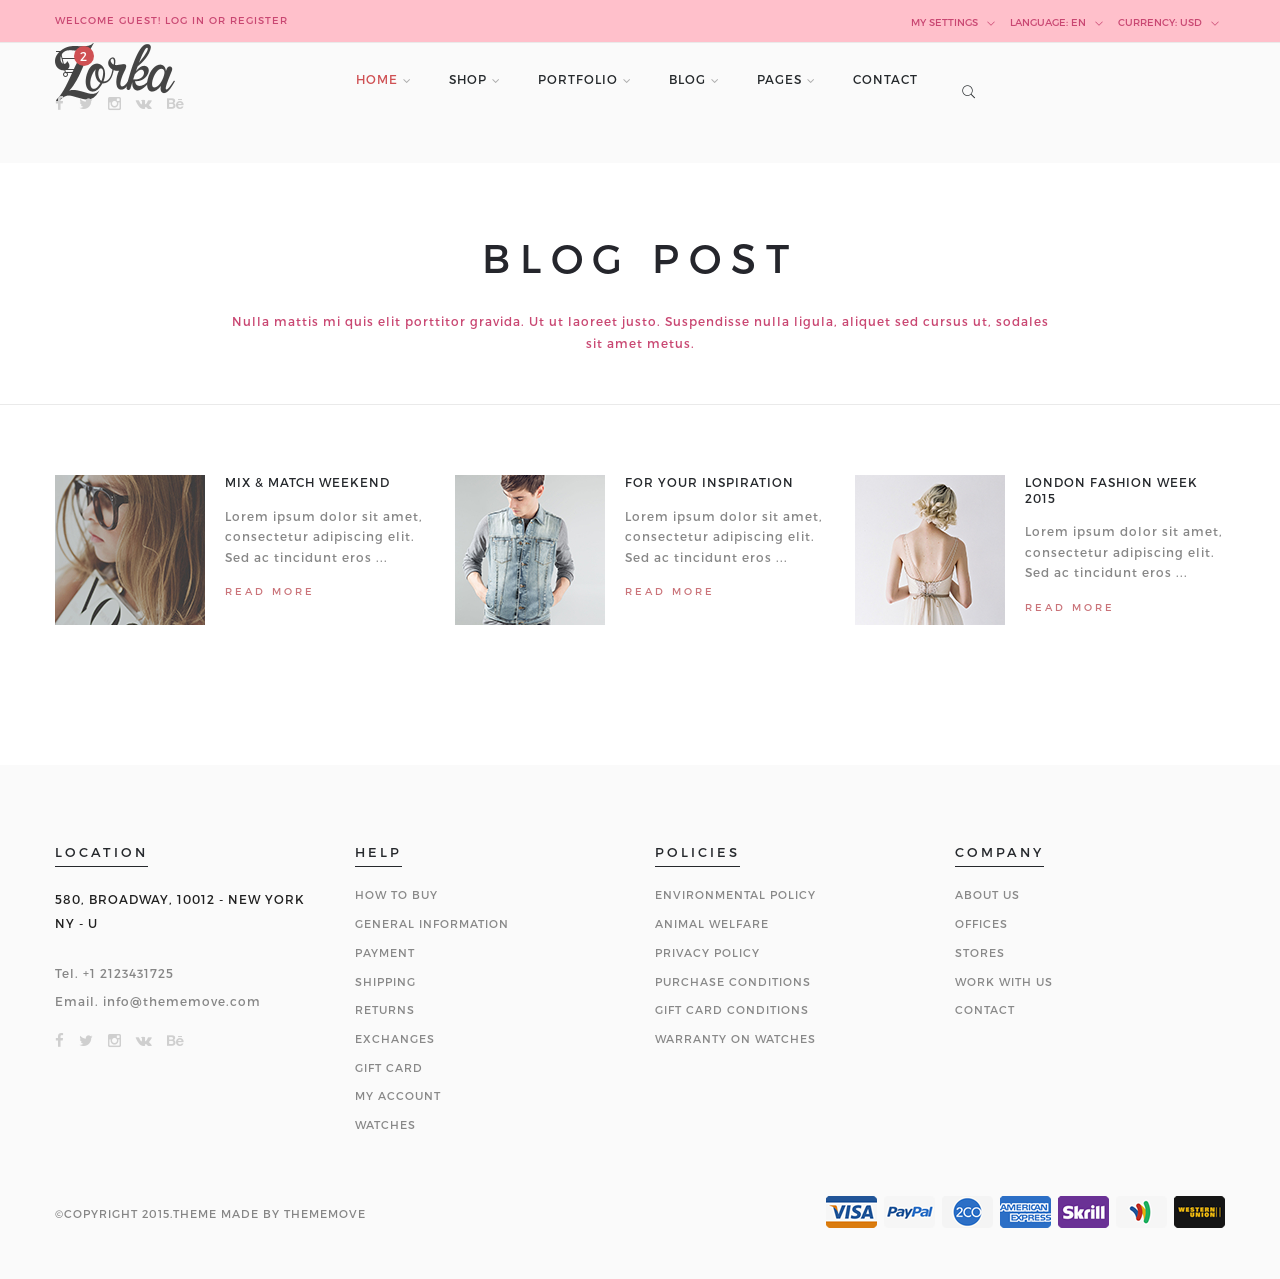
<file: zorka _v1.3/blog-post.html>
<!DOCTYPE html>
<!--[if lt IE 7 ]> <html class="ie ie6 ie-lt10 ie-lt9 ie-lt8 ie-lt7 no-js" lang="en"> <![endif]-->
<!--[if IE 7 ]>    <html class="ie ie7 ie-lt10 ie-lt9 ie-lt8 no-js" lang="en"> <![endif]-->
<!--[if IE 8 ]>    <html class="ie ie8 ie-lt10 ie-lt9 no-js" lang="en"> <![endif]-->
<!--[if IE 9 ]>    <html class="ie ie9 ie-lt10 no-js" lang="en"> <![endif]-->
<!--[if gt IE 9]><!-->
<html class="no-js" lang="en">
    <!--<![endif]-->
    <head>
        <meta charset="utf-8">
        <!--[if IE]>
        <meta http-equiv="X-UA-Compatible" content="IE=edge, chrome=1">
        <![endif]-->
        <title>Blog Post</title>
        <meta name="keywords" content="keywords" />
        <meta name="description" content="description" />
        <meta name="viewport" content="width=device-width, initial-scale=1">
        <link rel="shortcut icon" href="assets/images/favicon.ico" />
        <link href="assets/styles/font-awesome.min.css" rel="stylesheet" type="text/css" />
        <link href="assets/pe-icon-7-stroke/css/pe-icon-7-stroke.css" rel="stylesheet" type="text/css" />
        <link href="assets/pe-icon-7-stroke/css/helper.css" rel="stylesheet" type="text/css" />
        <link href="assets/styles/minimal-menu.css" rel="stylesheet" type="text/css" />
        <!--[if LTE IE 8]>
        <link rel="stylesheet" type="text/css" href="assets/styles/minimal-menu-ie.css" />
        <![endif]-->
        <link href="assets/styles/flat-form.css" rel="stylesheet" type="text/css" />
        <link href="assets/styles/fancySelect.css" rel="stylesheet" type="text/css" />
        <link href="assets/styles/jquery.fancybox.css" rel="stylesheet" type="text/css" />
        <link href="assets/styles/allinone_bannerRotator.css" rel="stylesheet" type="text/css" />
        <link href="assets/styles/owl.carousel.css" rel="stylesheet" type="text/css" />
        <link href="assets/styles/owl.theme.default.min.css" rel="stylesheet" type="text/css" />
        <link href="assets/styles/styles.css" rel="stylesheet" type="text/css" />
        <script src="assets/scripts/libs/prefixfree.min.js"></script>
        <script src="assets/scripts/libs/modernizr.js"></script>
        <!--[if lt IE 9]>
        <script src="assets/scripts/libs/html5shiv.js"></script>
        <script src="assets/scripts/libs/respond.js"></script>
        <![endif]-->
        
    </head>
    <body>
        <div class="topbar gray-bg">
            <div class="container">
                <div class="left-topbar">
                    WELCOME GUEST! <a href="login-register.html">LOG IN</a> OR <a href="login-register.html">REGISTER</a>
                </div>
                <!-- /.left-topbar -->
                <div class="right-topbar">
                    <ul class="list-inline">
                        <li>
                            <div class="btn-group">
                                <button class="dropdown dropdown-toggle" data-toggle="dropdown">
                                <span>My Settings</span>
                                <i class="pe-7s-angle-down"></i>
                                </button>
                                <ul class="dropdown-menu">
                                    <li>
                                        <a href="wishlist.html"><i class="fa fa-heart"></i> Wish List (0)</a>
                                    </li>
                                    <li>
                                        <a href="shopping-cart.html"><i class="fa fa-shopping-cart"></i> Shopping Cart</a>
                                    </li>
                                    <li>
                                        <a href="check-out.html"><i class="fa fa-share"></i> Checkout</a>
                                    </li>
                                </ul>
                            </div>
                        </li>
                        <li>
                            <form action="#">
                                <div class="btn-group">
                                    <button class="dropdown dropdown-toggle" data-toggle="dropdown">
                                    <span>Language:</span>
                                    en
                                    <i class="pe-7s-angle-down"></i>
                                    </button>
                                    <ul class="dropdown-menu">
                                        <li>
                                            <a href="#"><img src="assets/images/flags/United-Kingdom.png" alt="English" title="English"/> English</a>
                                        </li>
                                        <li>
                                            <a href="#"><img src="assets/images/flags/France.png" alt="France" title="France"/> France</a>
                                        </li>
                                    </ul>
                                </div>
                            </form>
                        </li>
                        <li>
                            <form action="#">
                                <div class="btn-group">
                                    <button class="dropdown dropdown-toggle" data-toggle="dropdown">
                                    <span>Currency:</span>
                                    USD
                                    <i class="pe-7s-angle-down"></i>
                                    </button>
                                    <ul class="dropdown-menu">
                                        <li>
                                            <a href="#">€ Euro</a>
                                        </li>
                                        <li>
                                            <a href="#">£ Pound Sterling</a>
                                        </li>
                                        <li>
                                            <a href="#">$ US Dollar</a>
                                        </li>
                                    </ul>
                                </div>
                            </form>
                        </li>
                    </ul>
                </div>
                <!-- /.right-topbar -->
            </div>
        </div>
        <!-- /.topbar -->
        <hr class="gray-line" />
        <header class="gray-bg">
            <div class="container">
                <a class="logo" href="index.html">
                    <img src="assets/images/logo.png" alt="img" />
                </a>
                <!-- /.logo -->
                <div class="header-social">
                    <ul class="list-social">
                        <li><a href="#" class="facebook"><i class="fa fa-facebook"></i></a></li>
                        <li><a href="#" class="twitter"><i class="fa fa-twitter"></i></a></li>
                        <li><a href="#" class="instagram"><i class="fa fa-instagram"></i></a></li>
                        <li><a href="#" class="vk"><i class="fa fa-vk"></i></a></li>
                        <li><a href="#" class="behance"><i class="fa fa-behance"></i></a></li>
                    </ul>
                    <!-- /.list-social -->
                </div>
                <!-- /.header-social -->
                <div class="top-cart">
                    <a href="shopping-cart.html">
                        <i class="pe-7s-cart"></i>
                        <span>2</span>
                    </a>
                </div>
                <!-- /.top-cart -->
                <nav class="main-nav">
                    <div class="minimal-menu">
                        <ul class="menu">
                            <li class="current-menu-item">
                                <a href="index.html">HOME</a>
                                <ul class="sub-menu">
                                    <li><a href="index2.html">HOME 2</a></li>
                                    <li><a href="index3.html">HOME 3</a></li>
                                    <li><a href="index4.html">HOME 4</a></li>
                                    <li><a href="index5.html">HOME 5</a></li>
                                    <li><a href="index6.html">HOME 6</a></li>
                                    <li><a href="index7.html">HOME 7</a></li>
                                    <li><a href="index8.html">HOME 8</a></li>
                                </ul>
                            </li>
                            <li>
                                <a href="shop-fullwidth.html">SHOP</a>
                                <div class="menu-wrapper">
                                    <div class="col-lg-3 col-md-4 col-sm-6">
                                        <h3>MEN’S SHOES</h3>
                                        <hr />
                                        <p>Lorem ipsum dolor sit amet, consectetur adipiscing elit. Cras porta felis sed ma..</p>
                                        <div class="media">
                                            <div class="media-left">
                                                <a href="shop-with-sidebar.html">
                                                    <img class="img-responsive" src="assets/images/small-product-img-1.jpg" alt="img" />
                                                </a>
                                            </div>
                                            <div class="media-body">
                                                <ul>
                                                    <li><a href="shop-with-sidebar.html">Dr Martens</a></li>
                                                    <li><a href="shop-with-sidebar.html">Sneaker</a></li>
                                                    <li><a href="shop-with-sidebar.html">Sport</a></li>
                                                </ul>
                                            </div>
                                        </div>
                                    </div>
                                    <div class="col-lg-3 col-md-4 col-sm-6">
                                        <h3>MEN’S SHIRT</h3>
                                        <hr />
                                        <p>Lorem ipsum dolor sit amet, consectetur adipiscing elit. Cras porta felis sed ma..</p>
                                        <div class="media">
                                            <div class="media-left">
                                                <a href="shop-with-sidebar.html">
                                                    <img class="img-responsive" src="assets/images/small-product-img-2.jpg" alt="img" />
                                                </a>
                                            </div>
                                            <div class="media-body">
                                                <ul>
                                                    <li><a href="shop-with-sidebar.html">Jackets & Coats</a></li>
                                                    <li><a href="shop-with-sidebar.html">Polo Shirt</a></li>
                                                    <li><a href="shop-with-sidebar.html">T-shirt</a></li>
                                                </ul>
                                            </div>
                                        </div>
                                    </div>
                                    <div class="col-lg-3 col-md-4 col-sm-6">
                                        <h3>WOMEN’S TOP</h3>
                                        <hr />
                                        <p>Lorem ipsum dolor sit amet, consectetur adipiscing elit. Cras porta felis sed ma..</p>
                                        <div class="media">
                                            <div class="media-left">
                                                <a href="shop-with-sidebar.html">
                                                    <img class="img-responsive" src="assets/images/small-product-img-3.jpg" alt="img" />
                                                </a>
                                            </div>
                                            <div class="media-body">
                                                <ul>
                                                    <li><a href="shop-with-sidebar.html">Crop Top</a></li>
                                                    <li><a href="shop-with-sidebar.html">Shirt</a></li>
                                                    <li><a href="shop-with-sidebar.html">T-shirt</a></li>
                                                </ul>
                                            </div>
                                        </div>
                                    </div>
                                    <div class="col-lg-3 col-md-4 col-sm-6">
                                        <h3>WOMEN’S BOTTOM</h3>
                                        <hr />
                                        <p>Lorem ipsum dolor sit amet, consectetur adipiscing elit. Cras porta felis sed ma..</p>
                                        <div class="media">
                                            <div class="media-left">
                                                <a href="shop-with-sidebar.html">
                                                    <img class="img-responsive" src="assets/images/small-product-img-4.jpg" alt="img" />
                                                </a>
                                            </div>
                                            <div class="media-body">
                                                <ul>
                                                    <li><a href="shop-with-sidebar.html">Jeans</a></li>
                                                    <li><a href="shop-with-sidebar.html">Short</a></li>
                                                    <li><a href="shop-with-sidebar.html">Skirt</a></li>
                                                </ul>
                                            </div>
                                        </div>
                                    </div>
                                </div>
                            </li>
                            <li>
                                <a href="portfolio.html">PORTFOLIO</a>
                                <ul class="sub-menu">
                                    <li><a href="portfolio-2-col.html">PORTFOLIO 2 COL</a></li>
                                    <li><a href="portfolio-3-col.html">PORTFOLIO 3 COL</a></li>
                                    <li><a href="portfolio-4-col.html">PORTFOLIO 4 COL</a></li>
                                </ul>
                            </li>
                            <li>
                                <a href="blog.html">BLOG</a>
                                <ul class="sub-menu">
                                    <li><a href="single-post.html">Submenu 1</a></li>
                                    <li>
                                        <a href="single-post.html">Submenu 2</a>
                                        <ul class="sub-menu">
                                            <li><a href="single-post.html">Submenu 21</a></li>
                                            <li><a href="single-post.html">Submenu 22</a></li>
                                            <li><a href="single-post.html">Submenu 23</a></li>
                                            <li><a href="single-post.html">Submenu 24</a></li>
                                            <li><a href="single-post.html">Submenu 25</a></li>
                                        </ul>
                                    </li>
                                    <li><a href="single-post.html">Submenu 3</a></li>
                                    <li><a href="single-post.html">Submenu 4</a></li>
                                    <li><a href="single-post.html">Submenu 5</a></li>
                                </ul>
                            </li>
                            <li>
                                <a href="page-with-sidebar.html">PAGES</a>
                                <div class="menu-wrapper">
                                    <div class="box-product">
                                        <div class="col-lg-3 col-md-4 col-sm-6">
                                            <div class="product-item">
                                                <div class="product-thumb">
                                                    <div class="main-img">
                                                        <a href="single-product.html">
                                                            <img class="img-responsive" src="assets/images/product-img-1.jpg" alt="img" />
                                                        </a>
                                                    </div>
                                                    <div class="overlay-img">
                                                        <a href="single-product.html">
                                                            <img class="img-responsive" src="assets/images/product-img-1-thumb.jpg" alt="img" />
                                                        </a>
                                                    </div>
                                                    <a href="single-product.html" class="details"><i class="pe-7s-search"></i></a>
                                                </div>
                                                <h4 class="product-name"><a href="single-product.html">HANDMADE FLARED JACKET</a></h4>
                                                <p class="product-price">
                                                189.99 USD
                                                </p>
                                                <div class="group-buttons">
                                                    <button type="button" class="add-to-cart" data-toggle="tooltip" data-placement="top" title="Add to Cart">
                                                    <span>Add to Cart</span>
                                                    </button>
                                                    <button type="button" data-toggle="tooltip" data-placement="top" title="Compare this Product">
                                                    <i class="pe-7s-repeat"></i>
                                                    </button>
                                                    <button type="button" data-toggle="tooltip" data-placement="top" title="Add to Wishlist">
                                                    <i class="pe-7s-like"></i>
                                                    </button>
                                                </div>
                                            </div>
                                        </div>
                                        <div class="col-lg-3 col-md-4 col-sm-6">
                                            <div class="product-item has-deal">
                                                <div class="product-thumb">
                                                    <div class="main-img">
                                                        <a href="single-product.html">
                                                            <img class="img-responsive" src="assets/images/product-img-2.jpg" alt="img" />
                                                        </a>
                                                    </div>
                                                    <div class="overlay-img">
                                                        <a href="single-product.html">
                                                            <img class="img-responsive" src="assets/images/product-img-2-thumb.jpg" alt="img" />
                                                        </a>
                                                    </div>
                                                    <div class="countdown" data-time="2015/09/06"></div>
                                                    <div class="product-sale">
                                                        -25%
                                                    </div>
                                                    <a href="single-product.html" class="details"><i class="pe-7s-search"></i></a>
                                                </div>
                                                <h4 class="product-name"><a href="single-product.html">COAT WITH WOOL WRAPAROUND COLLAR</a></h4>
                                                <p class="product-price">
                                                <ins><span class="amount">100.99 USD</span></ins>
                                                <del><span class="amount">189.99 USD</span></del>
                                                </p>
                                                <div class="group-buttons">
                                                    <button type="button" class="add-to-cart" data-toggle="tooltip" data-placement="top" title="Add to Cart">
                                                    <span>Add to Cart</span>
                                                    </button>
                                                    <button type="button" data-toggle="tooltip" data-placement="top" title="Compare this Product">
                                                    <i class="pe-7s-repeat"></i>
                                                    </button>
                                                    <button type="button" data-toggle="tooltip" data-placement="top" title="Add to Wishlist">
                                                    <i class="pe-7s-like"></i>
                                                    </button>
                                                </div>
                                            </div>
                                        </div>
                                        <div class="col-lg-3 col-md-4 col-sm-6">
                                            <div class="product-item has-deal">
                                                <div class="product-thumb">
                                                    <div class="main-img">
                                                        <a href="single-product.html">
                                                            <img class="img-responsive" src="assets/images/product-img-3.jpg" alt="img" />
                                                        </a>
                                                    </div>
                                                    <div class="overlay-img">
                                                        <a href="single-product.html">
                                                            <img class="img-responsive" src="assets/images/product-img-3-thumb.jpg" alt="img" />
                                                        </a>
                                                    </div>
                                                    <div class="countdown" data-time="2015/09/06"></div>
                                                    <div class="product-new">
                                                        NEW
                                                    </div>
                                                    <a href="single-product.html" class="details"><i class="pe-7s-search"></i></a>
                                                </div>
                                                <h4 class="product-name"><a href="single-product.html">UTILITY JACKET</a></h4>
                                                <p class="product-price">
                                                189.99 USD
                                                </p>
                                                <div class="group-buttons">
                                                    <button type="button" class="add-to-cart" data-toggle="tooltip" data-placement="top" title="Add to Cart">
                                                    <span>Add to Cart</span>
                                                    </button>
                                                    <button type="button" data-toggle="tooltip" data-placement="top" title="Compare this Product">
                                                    <i class="pe-7s-repeat"></i>
                                                    </button>
                                                    <button type="button" data-toggle="tooltip" data-placement="top" title="Add to Wishlist">
                                                    <i class="pe-7s-like"></i>
                                                    </button>
                                                </div>
                                            </div>
                                        </div>
                                        <div class="col-lg-3 col-md-4 col-sm-6">
                                            <div class="product-item">
                                                <div class="product-thumb">
                                                    <div class="main-img">
                                                        <a href="single-product.html">
                                                            <img class="img-responsive" src="assets/images/product-img-4.jpg" alt="img" />
                                                        </a>
                                                    </div>
                                                    <div class="overlay-img">
                                                        <a href="single-product.html">
                                                            <img class="img-responsive" src="assets/images/product-img-4-thumb.jpg" alt="img" />
                                                        </a>
                                                    </div>
                                                    <a href="single-product.html" class="details"><i class="pe-7s-search"></i></a>
                                                </div>
                                                <h4 class="product-name"><a href="single-product.html">ANIMAL PRINT COAT</a></h4>
                                                <p class="product-price">
                                                189.99 USD
                                                </p>
                                                <div class="group-buttons">
                                                    <button type="button" class="add-to-cart" data-toggle="tooltip" data-placement="top" title="Add to Cart">
                                                    <span>Add to Cart</span>
                                                    </button>
                                                    <button type="button" data-toggle="tooltip" data-placement="top" title="Compare this Product">
                                                    <i class="pe-7s-repeat"></i>
                                                    </button>
                                                    <button type="button" data-toggle="tooltip" data-placement="top" title="Add to Wishlist">
                                                    <i class="pe-7s-like"></i>
                                                    </button>
                                                </div>
                                            </div>
                                        </div>
                                    </div>
                                </div>
                            </li>
                            <li><a href="contact1.html">CONTACT</a></li>
                            <li class="hidden-xs">
                                <div class="wrap-search">
                                    <form action="#" class="search-form">
                                        <input type="text" placeholder="Search.." />
                                        <button type="submit"><i class="pe-7s-search"></i></button>
                                    </form>
                                </div>
                                <!-- /.search-form -->
                            </li>
                        </ul>
                    </div>
                    <!-- /.minimal-menu -->
                </nav>
                <!-- /.main-nav -->
            </div>
        </header>
        <div class="main">
            <div class="header-page">
                <div class="container">
                    <h1>BLOG POST</h1>
                    <p>Nulla mattis mi quis elit porttitor gravida. Ut ut laoreet justo. Suspendisse nulla ligula, aliquet sed cursus ut, sodales sit amet metus.</p>
                </div>
            </div>
            <!-- /.header-page -->
            <hr class="gray-line" />
            <div class="main-content">
                <div class="container">
                    <div class="blog-post">
                        <div class="row">
                            <div class="col-md-4">
                                <div class="media">
                                    <div class="media-left">
                                        <a href="single-post.html">
                                            <img class="img-responsive" src="assets/images/blog-img-1.jpg" alt="img" />
                                        </a>
                                    </div>
                                    <div class="media-body">
                                        <h4><a href="single-post.html">MIX & MATCH WEEKEND</a></h4>
                                        <p>Lorem ipsum dolor sit amet, consectetur adipiscing elit. Sed ac tincidunt eros ...</p>
                                        <a class="readmore" href="single-post.html">READ MORE</a>
                                    </div>
                                </div>
                            </div>
                            <div class="col-md-4">
                                <div class="media">
                                    <div class="media-left">
                                        <a href="single-post.html">
                                            <img class="img-responsive" src="assets/images/blog-img-2.jpg" alt="img" />
                                        </a>
                                    </div>
                                    <div class="media-body">
                                        <h4><a href="single-post.html">FOR YOUR INSPIRATION</a></h4>
                                        <p>Lorem ipsum dolor sit amet, consectetur adipiscing elit. Sed ac tincidunt eros ...</p>
                                        <a class="readmore" href="single-post.html">READ MORE</a>
                                    </div>
                                </div>
                            </div>
                            <div class="col-md-4">
                                <div class="media">
                                    <div class="media-left">
                                        <a href="single-post.html">
                                            <img class="img-responsive" src="assets/images/blog-img-3.jpg" alt="img" />
                                        </a>
                                    </div>
                                    <div class="media-body">
                                        <h4><a href="single-post.html">LONDON FASHION WEEK 2015</a></h4>
                                        <p>Lorem ipsum dolor sit amet, consectetur adipiscing elit. Sed ac tincidunt eros ...</p>
                                        <a class="readmore" href="single-post.html">READ MORE</a>
                                    </div>
                                </div>
                            </div>
                        </div>
                    </div>
                    <!-- /.blog-post -->
                </div>
            </div>
            <!-- /.main-content -->
        </div>
        <!-- /.main -->
        <footer>
            <div class="container">
                <div class="row">
                    <div class="col-md-3 col-sm-6">
                        <h3>LOCATION</h3>
                        <div class="address">580, BROADWAY, 10012 - NEW YORK<br />NY - U</div>
                        <p>Tel. <a href="tel:12123431725">+1 2123431725</a></p>
                        <p>Email. <a href="mailto:info@thememove.com">info@thememove.com</a></p>
                        <ul class="list-social">
                            <li><a href="#" class="facebook"><i class="fa fa-facebook"></i></a></li>
                            <li><a href="#" class="twitter"><i class="fa fa-twitter"></i></a></li>
                            <li><a href="#" class="instagram"><i class="fa fa-instagram"></i></a></li>
                            <li><a href="#" class="vk"><i class="fa fa-vk"></i></a></li>
                            <li><a href="#" class="behance"><i class="fa fa-behance"></i></a></li>
                        </ul>
                        <!-- /.list-social -->
                    </div>
                    <div class="col-md-3 col-sm-6">
                        <h3>HELP</h3>
                        <ul class="list-link">
                            <li><a href="page-with-sidebar.html">HOW TO BUY</a></li>
                            <li><a href="page-with-sidebar.html">GENERAL INFORMATION</a></li>
                            <li><a href="page-with-sidebar.html">PAYMENT</a></li>
                            <li><a href="page-with-sidebar.html">SHIPPING</a></li>
                            <li><a href="page-with-sidebar.html">RETURNS</a></li>
                            <li><a href="page-with-sidebar.html">EXCHANGES</a></li>
                            <li><a href="page-with-sidebar.html">GIFT CARD</a></li>
                            <li><a href="page-with-sidebar.html">MY ACCOUNT</a></li>
                            <li><a href="page-with-sidebar.html">WATCHES</a></li>
                        </ul>
                    </div>
                    <div class="col-md-3 col-sm-6">
                        <h3>POLICIES</h3>
                        <ul class="list-link">
                            <li><a href="page-with-sidebar.html">ENVIRONMENTAL POLICY</a></li>
                            <li><a href="page-with-sidebar.html">ANIMAL WELFARE</a></li>
                            <li><a href="page-with-sidebar.html">PRIVACY POLICY</a></li>
                            <li><a href="page-with-sidebar.html">PURCHASE CONDITIONS</a></li>
                            <li><a href="page-with-sidebar.html">GIFT CARD CONDITIONS</a></li>
                            <li><a href="page-with-sidebar.html">WARRANTY ON WATCHES</a></li>
                        </ul>
                    </div>
                    <div class="col-md-3 col-sm-6">
                        <h3>COMPANY</h3>
                        <ul class="list-link">
                            <li><a href="page-with-sidebar.html">ABOUT US</a></li>
                            <li><a href="page-with-sidebar.html">OFFICES</a></li>
                            <li><a href="page-with-sidebar.html">STORES</a></li>
                            <li><a href="page-with-sidebar.html">WORK WITH US</a></li>
                            <li><a href="page-with-sidebar.html">CONTACT</a></li>
                        </ul>
                    </div>
                </div>
                <div class="bottom-footer">
                    <div class="copyright">
                        ©COPYRIGHT 2015.THEME MADE BY THEMEMOVE
                    </div>
                    <!-- /.copyright -->
                    <ul class="list-payment">
                        <li><a href="#"><img src="assets/images/visa.png" alt="img" /></a></li>
                        <li><a href="#"><img src="assets/images/paypal.png" alt="img" /></a></li>
                        <li><a href="#"><img src="assets/images/2co.png" alt="img" /></a></li>
                        <li><a href="#"><img src="assets/images/ae.png" alt="img" /></a></li>
                        <li><a href="#"><img src="assets/images/skrill.png" alt="img" /></a></li>
                        <li><a href="#"><img src="assets/images/gw.png" alt="img" /></a></li>
                        <li><a href="#"><img src="assets/images/wu.png" alt="img" /></a></li>
                    </ul>
                    <!-- /.list-payment -->
                </div>
            </div>
        </footer>
        <script src="assets/scripts/libs/jquery-1.11.2.min.js"></script>
        <script src="assets/scripts/libs/jquery-ui-1.11.4/jquery-ui.min.js"></script>
        <script src="assets/scripts/libs/jquery.easing.1.3.js"></script>
        <script src="assets/scripts/libs/bootstrap.min.js"></script>
        <script src="assets/scripts/libs/fancySelect.js"></script>
        <script src="assets/scripts/libs/jquery.fancybox.pack.js"></script>
        <script src="assets/scripts/libs/jquery.ui.touch-punch.min.js"></script>
        <script src="assets/scripts/libs/jquery.mousewheel.min.js"></script>
        <script src="assets/scripts/libs/allinone_bannerRotator.js"></script>
        <script src="assets/scripts/libs/owl.carousel.min.js"></script>
        <script src="assets/scripts/libs/jquery.countdown.min.js"></script>
        <script src="assets/scripts/functions.js"></script>
    </body>
</html>
</file>
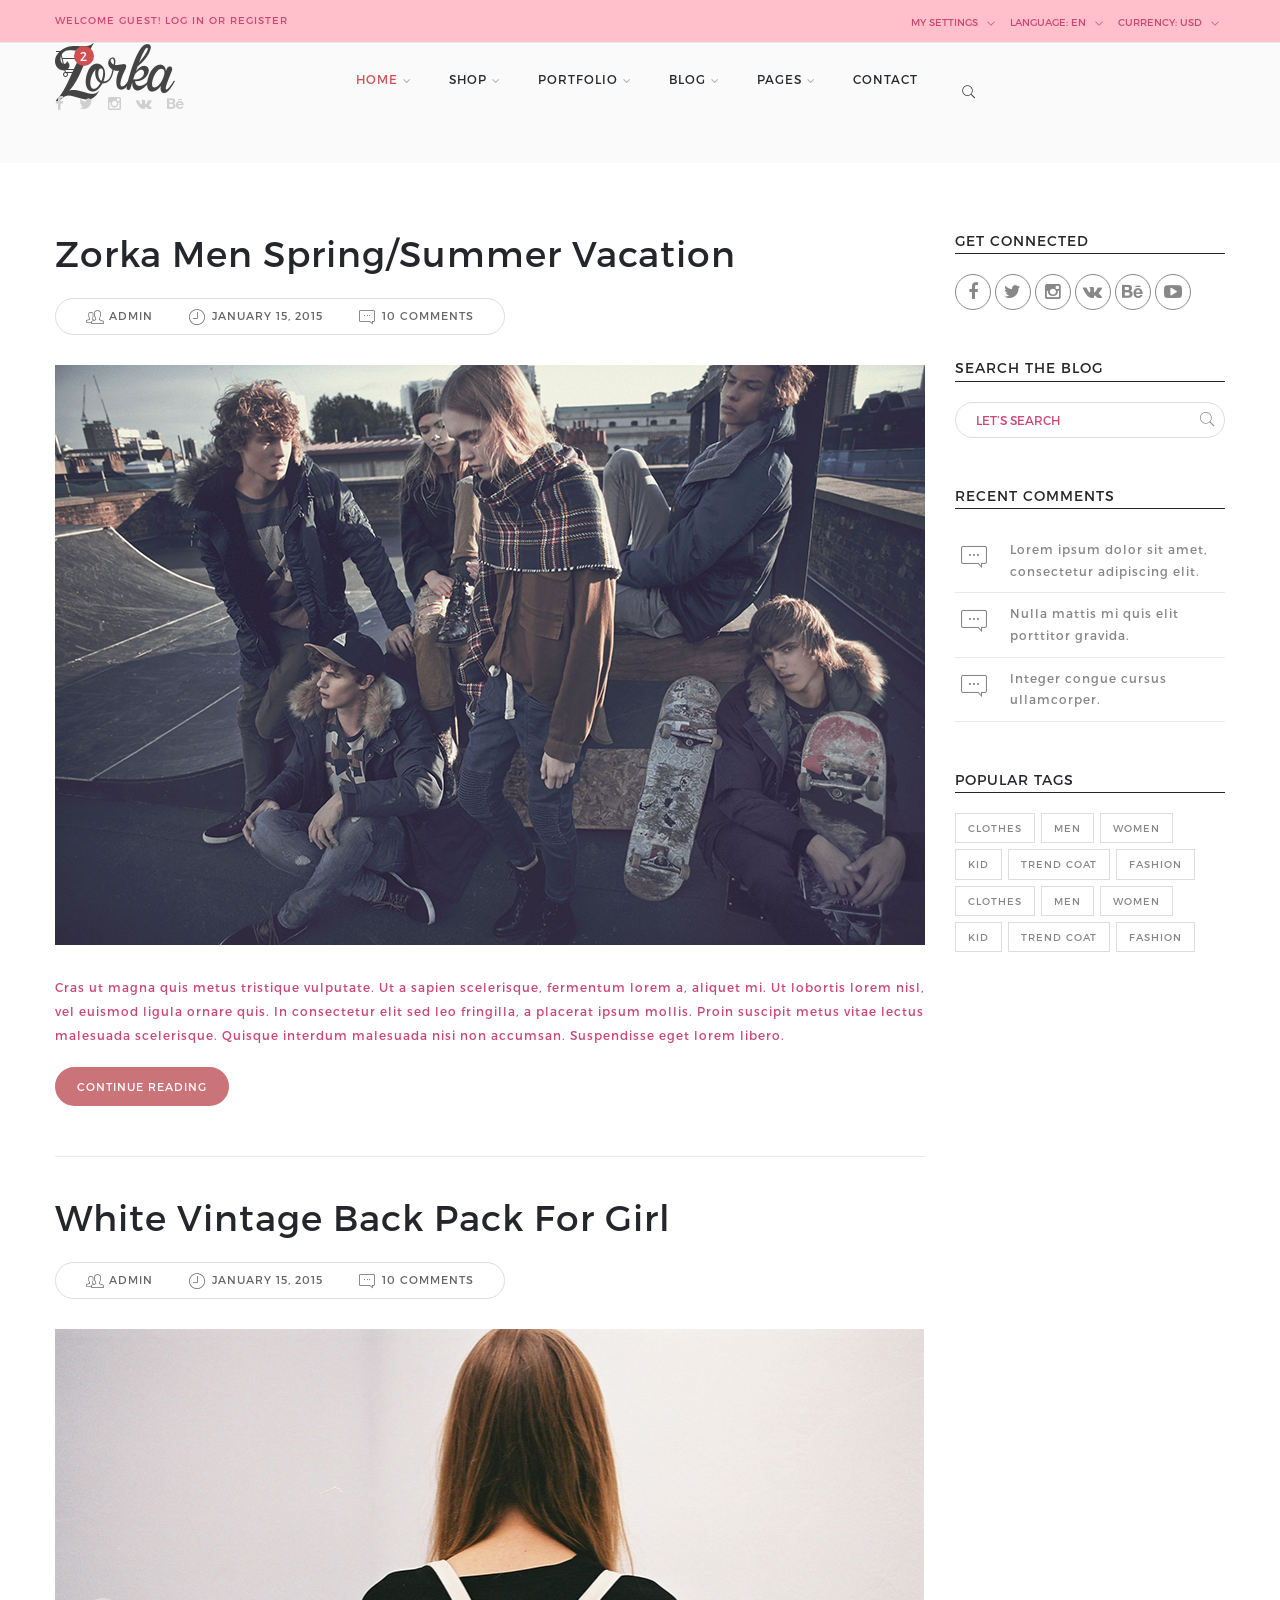
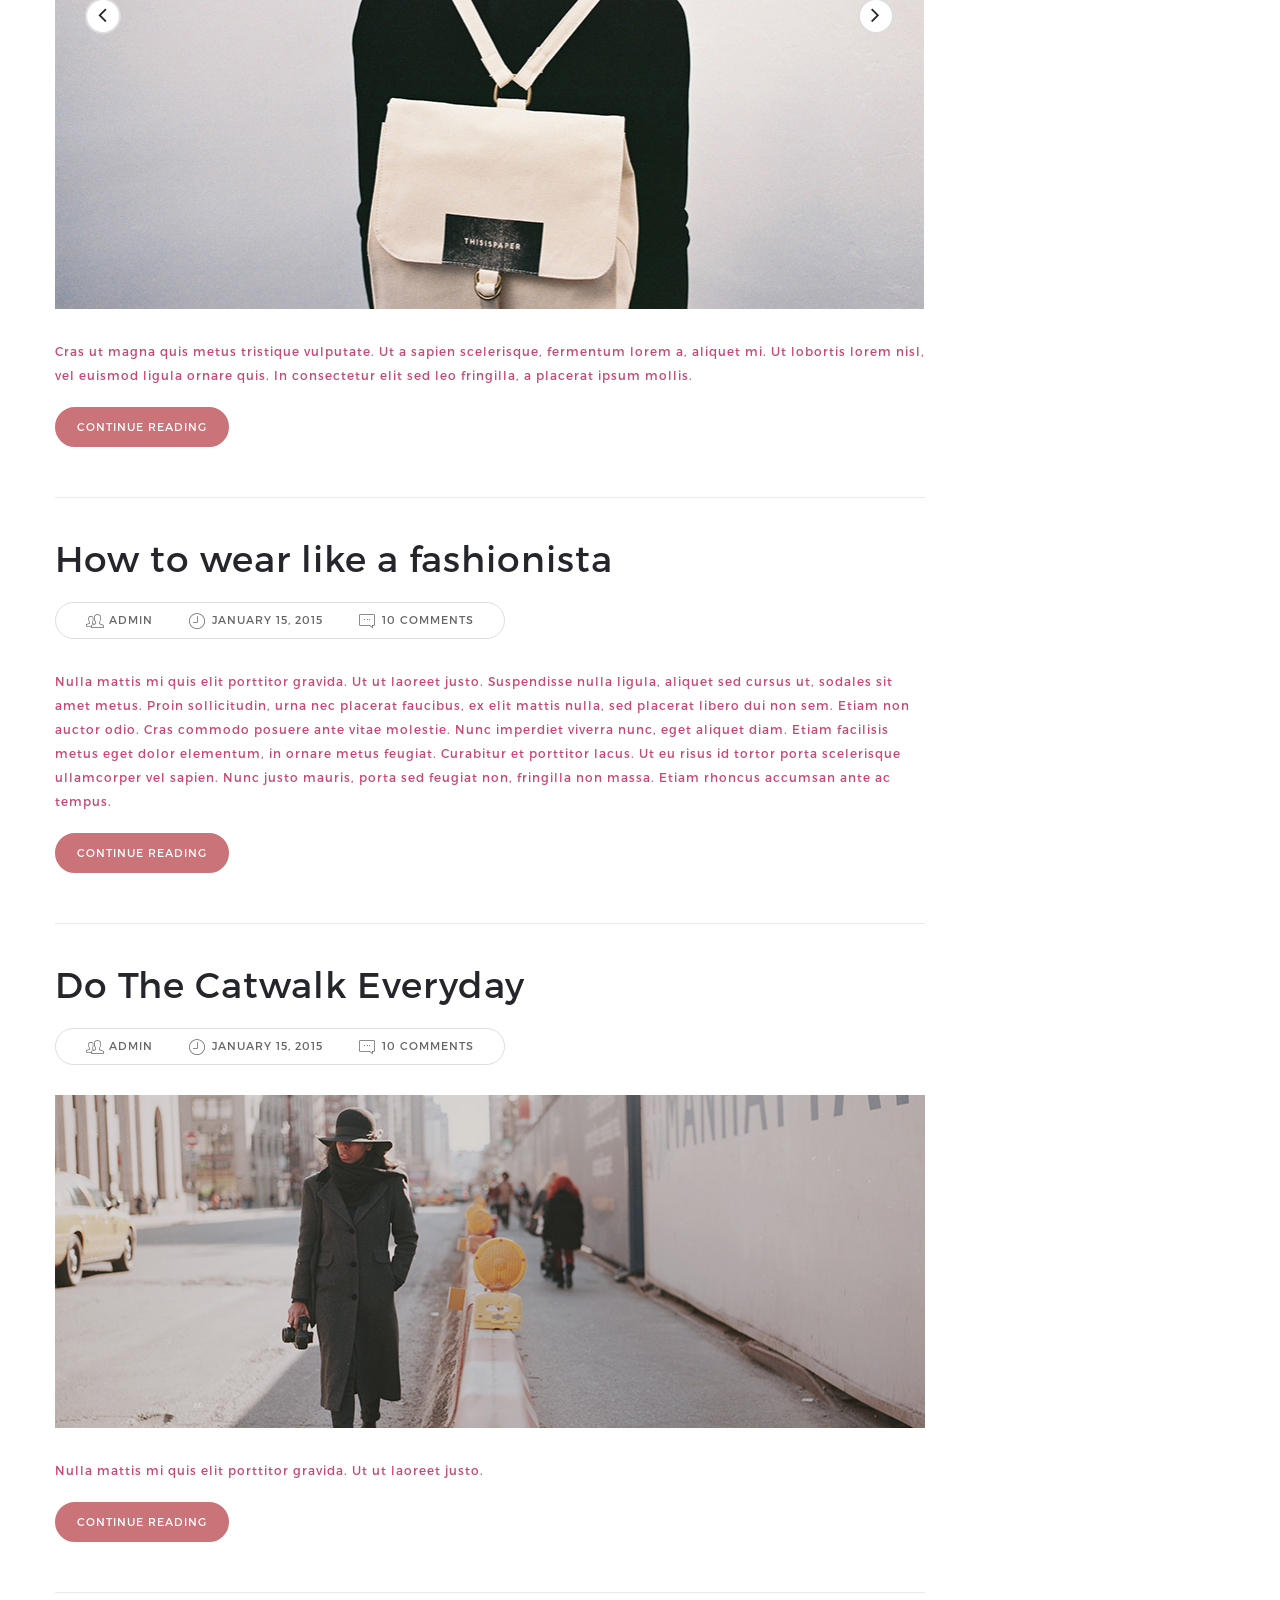
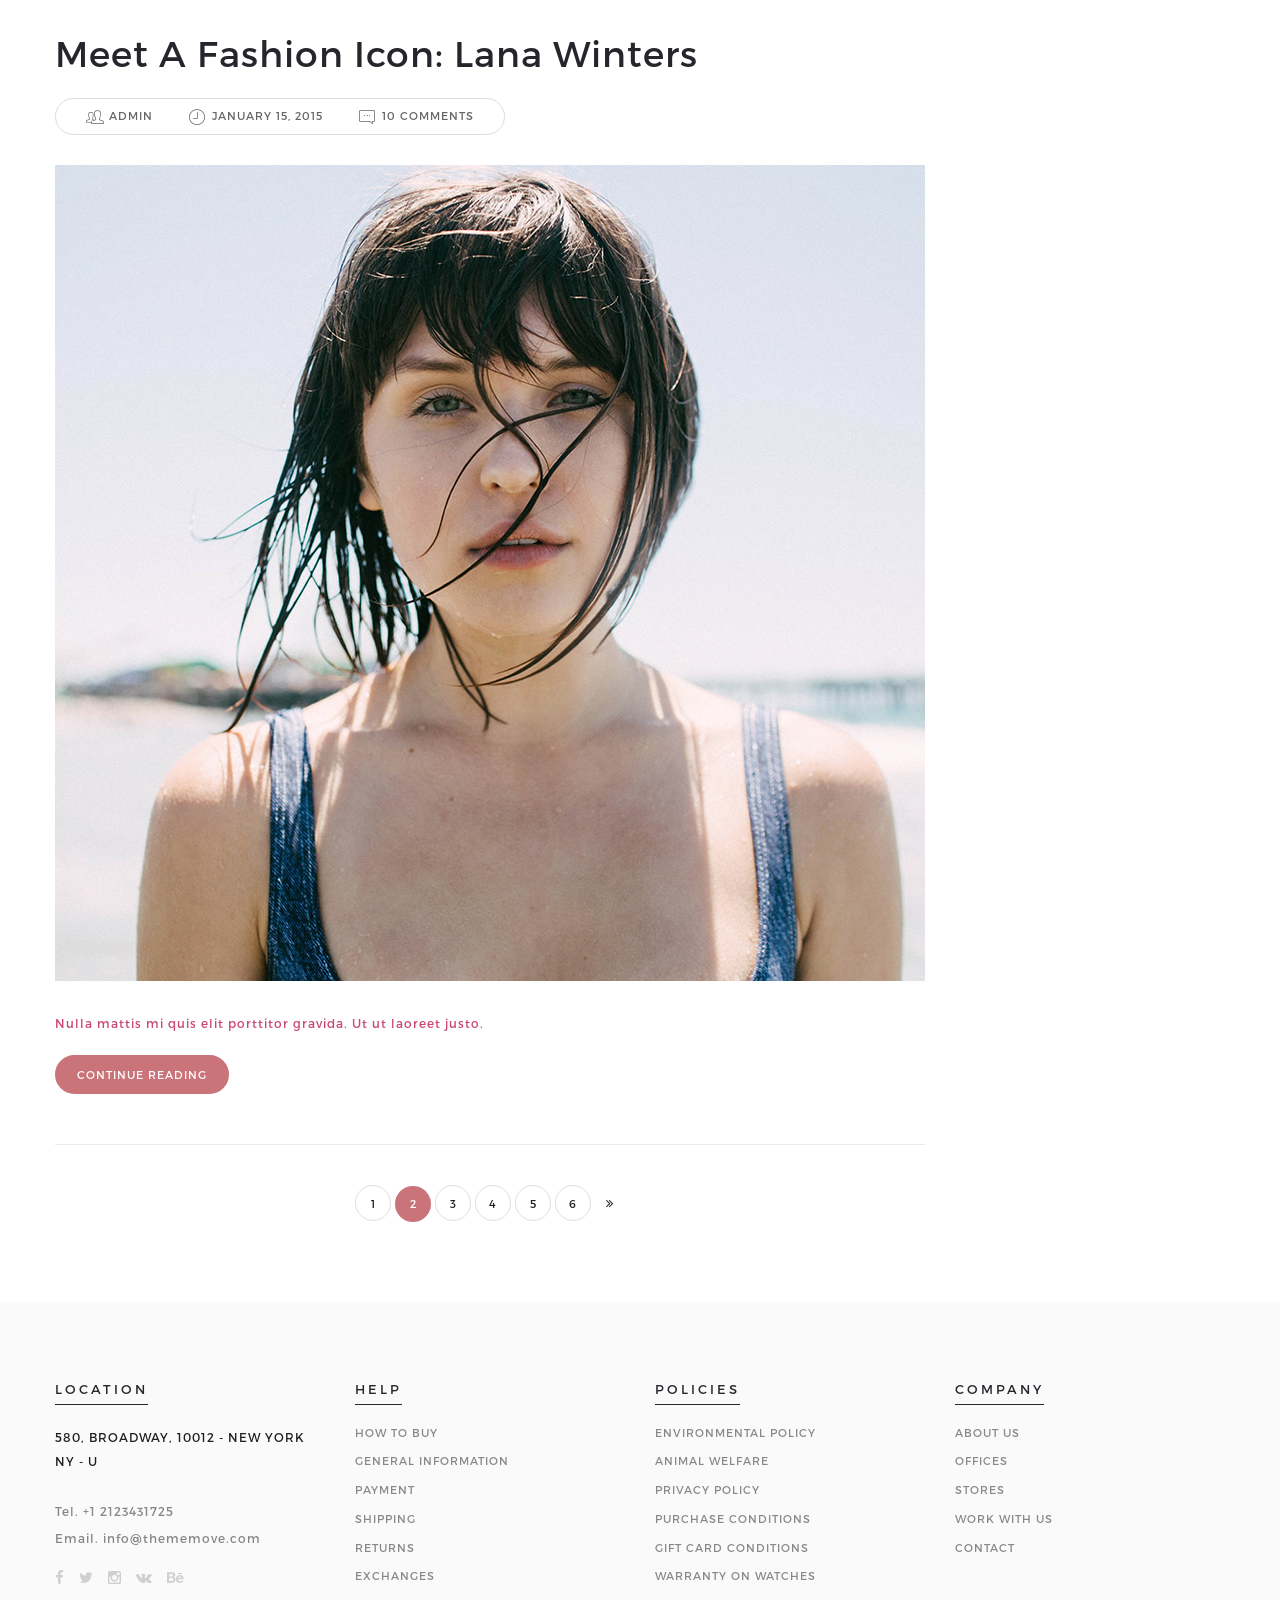
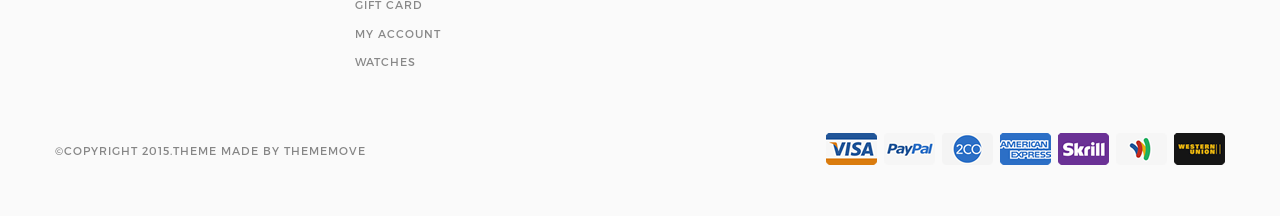
<file: zorka _v1.3/blog.html>
<!DOCTYPE html>
<!--[if lt IE 7 ]> <html class="ie ie6 ie-lt10 ie-lt9 ie-lt8 ie-lt7 no-js" lang="en"> <![endif]-->
<!--[if IE 7 ]>    <html class="ie ie7 ie-lt10 ie-lt9 ie-lt8 no-js" lang="en"> <![endif]-->
<!--[if IE 8 ]>    <html class="ie ie8 ie-lt10 ie-lt9 no-js" lang="en"> <![endif]-->
<!--[if IE 9 ]>    <html class="ie ie9 ie-lt10 no-js" lang="en"> <![endif]-->
<!--[if gt IE 9]><!-->
<html class="no-js" lang="en">
    <!--<![endif]-->
    <head>
        <meta charset="utf-8">
        <!--[if IE]>
        <meta http-equiv="X-UA-Compatible" content="IE=edge, chrome=1">
        <![endif]-->
        <title>Blog</title>
        <meta name="keywords" content="keywords" />
        <meta name="description" content="description" />
        <meta name="viewport" content="width=device-width, initial-scale=1">
        <link rel="shortcut icon" href="assets/images/favicon.ico" />
        <link href="assets/styles/font-awesome.min.css" rel="stylesheet" type="text/css" />
        <link href="assets/pe-icon-7-stroke/css/pe-icon-7-stroke.css" rel="stylesheet" type="text/css" />
        <link href="assets/pe-icon-7-stroke/css/helper.css" rel="stylesheet" type="text/css" />
        <link href="assets/styles/minimal-menu.css" rel="stylesheet" type="text/css" />
        <!--[if LTE IE 8]>
        <link rel="stylesheet" type="text/css" href="assets/styles/minimal-menu-ie.css" />
        <![endif]-->
        <link href="assets/styles/flat-form.css" rel="stylesheet" type="text/css" />
        <link href="assets/styles/fancySelect.css" rel="stylesheet" type="text/css" />
        <link href="assets/styles/jquery.fancybox.css" rel="stylesheet" type="text/css" />
        <link href="assets/styles/allinone_bannerRotator.css" rel="stylesheet" type="text/css" />
        <link href="assets/styles/owl.carousel.css" rel="stylesheet" type="text/css" />
        <link href="assets/styles/owl.theme.default.min.css" rel="stylesheet" type="text/css" />
        <link href="assets/styles/styles.css" rel="stylesheet" type="text/css" />
        <script src="assets/scripts/libs/prefixfree.min.js"></script>
        <script src="assets/scripts/libs/modernizr.js"></script>
        <!--[if lt IE 9]>
        <script src="assets/scripts/libs/html5shiv.js"></script>
        <script src="assets/scripts/libs/respond.js"></script>
        <![endif]-->
        
    </head>
    <body>
        <div class="topbar gray-bg">
            <div class="container">
                <div class="left-topbar">
                    WELCOME GUEST! <a href="login-register.html">LOG IN</a> OR <a href="login-register.html">REGISTER</a>
                </div>
                <!-- /.left-topbar -->
                <div class="right-topbar">
                    <ul class="list-inline">
                        <li>
                            <div class="btn-group">
                                <button class="dropdown dropdown-toggle" data-toggle="dropdown">
                                <span>My Settings</span>
                                <i class="pe-7s-angle-down"></i>
                                </button>
                                <ul class="dropdown-menu">
                                    <li>
                                        <a href="wishlist.html"><i class="fa fa-heart"></i> Wish List (0)</a>
                                    </li>
                                    <li>
                                        <a href="shopping-cart.html"><i class="fa fa-shopping-cart"></i> Shopping Cart</a>
                                    </li>
                                    <li>
                                        <a href="check-out.html"><i class="fa fa-share"></i> Checkout</a>
                                    </li>
                                </ul>
                            </div>
                        </li>
                        <li>
                            <form action="#">
                                <div class="btn-group">
                                    <button class="dropdown dropdown-toggle" data-toggle="dropdown">
                                    <span>Language:</span>
                                    en
                                    <i class="pe-7s-angle-down"></i>
                                    </button>
                                    <ul class="dropdown-menu">
                                        <li>
                                            <a href="#"><img src="assets/images/flags/United-Kingdom.png" alt="English" title="English"/> English</a>
                                        </li>
                                        <li>
                                            <a href="#"><img src="assets/images/flags/France.png" alt="France" title="France"/> France</a>
                                        </li>
                                    </ul>
                                </div>
                            </form>
                        </li>
                        <li>
                            <form action="#">
                                <div class="btn-group">
                                    <button class="dropdown dropdown-toggle" data-toggle="dropdown">
                                    <span>Currency:</span>
                                    USD
                                    <i class="pe-7s-angle-down"></i>
                                    </button>
                                    <ul class="dropdown-menu">
                                        <li>
                                            <a href="#">€ Euro</a>
                                        </li>
                                        <li>
                                            <a href="#">£ Pound Sterling</a>
                                        </li>
                                        <li>
                                            <a href="#">$ US Dollar</a>
                                        </li>
                                    </ul>
                                </div>
                            </form>
                        </li>
                    </ul>
                </div>
                <!-- /.right-topbar -->
            </div>
        </div>
        <!-- /.topbar -->
        <hr class="gray-line" />
        <header class="gray-bg">
            <div class="container">
                <a class="logo" href="index.html">
                    <img src="assets/images/logo.png" alt="img" />
                </a>
                <!-- /.logo -->
                <div class="header-social">
                    <ul class="list-social">
                        <li><a href="#" class="facebook"><i class="fa fa-facebook"></i></a></li>
                        <li><a href="#" class="twitter"><i class="fa fa-twitter"></i></a></li>
                        <li><a href="#" class="instagram"><i class="fa fa-instagram"></i></a></li>
                        <li><a href="#" class="vk"><i class="fa fa-vk"></i></a></li>
                        <li><a href="#" class="behance"><i class="fa fa-behance"></i></a></li>
                    </ul>
                    <!-- /.list-social -->
                </div>
                <!-- /.header-social -->
                <div class="top-cart">
                    <a href="shopping-cart.html">
                        <i class="pe-7s-cart"></i>
                        <span>2</span>
                    </a>
                </div>
                <!-- /.top-cart -->
                <nav class="main-nav">
                    <div class="minimal-menu">
                        <ul class="menu">
                            <li class="current-menu-item">
                                <a href="index.html">HOME</a>
                                <ul class="sub-menu">
                                    <li><a href="index2.html">HOME 2</a></li>
                                    <li><a href="index3.html">HOME 3</a></li>
                                    <li><a href="index4.html">HOME 4</a></li>
                                    <li><a href="index5.html">HOME 5</a></li>
                                    <li><a href="index6.html">HOME 6</a></li>
                                    <li><a href="index7.html">HOME 7</a></li>
                                    <li><a href="index8.html">HOME 8</a></li>
                                </ul>
                            </li>
                            <li>
                                <a href="shop-fullwidth.html">SHOP</a>
                                <div class="menu-wrapper">
                                    <div class="col-lg-3 col-md-4 col-sm-6">
                                        <h3>MEN’S SHOES</h3>
                                        <hr />
                                        <p>Lorem ipsum dolor sit amet, consectetur adipiscing elit. Cras porta felis sed ma..</p>
                                        <div class="media">
                                            <div class="media-left">
                                                <a href="shop-with-sidebar.html">
                                                    <img class="img-responsive" src="assets/images/small-product-img-1.jpg" alt="img" />
                                                </a>
                                            </div>
                                            <div class="media-body">
                                                <ul>
                                                    <li><a href="shop-with-sidebar.html">Dr Martens</a></li>
                                                    <li><a href="shop-with-sidebar.html">Sneaker</a></li>
                                                    <li><a href="shop-with-sidebar.html">Sport</a></li>
                                                </ul>
                                            </div>
                                        </div>
                                    </div>
                                    <div class="col-lg-3 col-md-4 col-sm-6">
                                        <h3>MEN’S SHIRT</h3>
                                        <hr />
                                        <p>Lorem ipsum dolor sit amet, consectetur adipiscing elit. Cras porta felis sed ma..</p>
                                        <div class="media">
                                            <div class="media-left">
                                                <a href="shop-with-sidebar.html">
                                                    <img class="img-responsive" src="assets/images/small-product-img-2.jpg" alt="img" />
                                                </a>
                                            </div>
                                            <div class="media-body">
                                                <ul>
                                                    <li><a href="shop-with-sidebar.html">Jackets & Coats</a></li>
                                                    <li><a href="shop-with-sidebar.html">Polo Shirt</a></li>
                                                    <li><a href="shop-with-sidebar.html">T-shirt</a></li>
                                                </ul>
                                            </div>
                                        </div>
                                    </div>
                                    <div class="col-lg-3 col-md-4 col-sm-6">
                                        <h3>WOMEN’S TOP</h3>
                                        <hr />
                                        <p>Lorem ipsum dolor sit amet, consectetur adipiscing elit. Cras porta felis sed ma..</p>
                                        <div class="media">
                                            <div class="media-left">
                                                <a href="shop-with-sidebar.html">
                                                    <img class="img-responsive" src="assets/images/small-product-img-3.jpg" alt="img" />
                                                </a>
                                            </div>
                                            <div class="media-body">
                                                <ul>
                                                    <li><a href="shop-with-sidebar.html">Crop Top</a></li>
                                                    <li><a href="shop-with-sidebar.html">Shirt</a></li>
                                                    <li><a href="shop-with-sidebar.html">T-shirt</a></li>
                                                </ul>
                                            </div>
                                        </div>
                                    </div>
                                    <div class="col-lg-3 col-md-4 col-sm-6">
                                        <h3>WOMEN’S BOTTOM</h3>
                                        <hr />
                                        <p>Lorem ipsum dolor sit amet, consectetur adipiscing elit. Cras porta felis sed ma..</p>
                                        <div class="media">
                                            <div class="media-left">
                                                <a href="shop-with-sidebar.html">
                                                    <img class="img-responsive" src="assets/images/small-product-img-4.jpg" alt="img" />
                                                </a>
                                            </div>
                                            <div class="media-body">
                                                <ul>
                                                    <li><a href="shop-with-sidebar.html">Jeans</a></li>
                                                    <li><a href="shop-with-sidebar.html">Short</a></li>
                                                    <li><a href="shop-with-sidebar.html">Skirt</a></li>
                                                </ul>
                                            </div>
                                        </div>
                                    </div>
                                </div>
                            </li>
                            <li>
                                <a href="portfolio.html">PORTFOLIO</a>
                                <ul class="sub-menu">
                                    <li><a href="portfolio-2-col.html">PORTFOLIO 2 COL</a></li>
                                    <li><a href="portfolio-3-col.html">PORTFOLIO 3 COL</a></li>
                                    <li><a href="portfolio-4-col.html">PORTFOLIO 4 COL</a></li>
                                </ul>
                            </li>
                            <li>
                                <a href="blog.html">BLOG</a>
                                <ul class="sub-menu">
                                    <li><a href="single-post.html">Submenu 1</a></li>
                                    <li>
                                        <a href="single-post.html">Submenu 2</a>
                                        <ul class="sub-menu">
                                            <li><a href="single-post.html">Submenu 21</a></li>
                                            <li><a href="single-post.html">Submenu 22</a></li>
                                            <li><a href="single-post.html">Submenu 23</a></li>
                                            <li><a href="single-post.html">Submenu 24</a></li>
                                            <li><a href="single-post.html">Submenu 25</a></li>
                                        </ul>
                                    </li>
                                    <li><a href="single-post.html">Submenu 3</a></li>
                                    <li><a href="single-post.html">Submenu 4</a></li>
                                    <li><a href="single-post.html">Submenu 5</a></li>
                                </ul>
                            </li>
                            <li>
                                <a href="page-with-sidebar.html">PAGES</a>
                                <div class="menu-wrapper">
                                    <div class="box-product">
                                        <div class="col-lg-3 col-md-4 col-sm-6">
                                            <div class="product-item">
                                                <div class="product-thumb">
                                                    <div class="main-img">
                                                        <a href="single-product.html">
                                                            <img class="img-responsive" src="assets/images/product-img-1.jpg" alt="img" />
                                                        </a>
                                                    </div>
                                                    <div class="overlay-img">
                                                        <a href="single-product.html">
                                                            <img class="img-responsive" src="assets/images/product-img-1-thumb.jpg" alt="img" />
                                                        </a>
                                                    </div>
                                                    <a href="single-product.html" class="details"><i class="pe-7s-search"></i></a>
                                                </div>
                                                <h4 class="product-name"><a href="single-product.html">HANDMADE FLARED JACKET</a></h4>
                                                <p class="product-price">
                                                189.99 USD
                                                </p>
                                                <div class="group-buttons">
                                                    <button type="button" class="add-to-cart" data-toggle="tooltip" data-placement="top" title="Add to Cart">
                                                    <span>Add to Cart</span>
                                                    </button>
                                                    <button type="button" data-toggle="tooltip" data-placement="top" title="Compare this Product">
                                                    <i class="pe-7s-repeat"></i>
                                                    </button>
                                                    <button type="button" data-toggle="tooltip" data-placement="top" title="Add to Wishlist">
                                                    <i class="pe-7s-like"></i>
                                                    </button>
                                                </div>
                                            </div>
                                        </div>
                                        <div class="col-lg-3 col-md-4 col-sm-6">
                                            <div class="product-item has-deal">
                                                <div class="product-thumb">
                                                    <div class="main-img">
                                                        <a href="single-product.html">
                                                            <img class="img-responsive" src="assets/images/product-img-2.jpg" alt="img" />
                                                        </a>
                                                    </div>
                                                    <div class="overlay-img">
                                                        <a href="single-product.html">
                                                            <img class="img-responsive" src="assets/images/product-img-2-thumb.jpg" alt="img" />
                                                        </a>
                                                    </div>
                                                    <div class="countdown" data-time="2015/09/06"></div>
                                                    <div class="product-sale">
                                                        -25%
                                                    </div>
                                                    <a href="single-product.html" class="details"><i class="pe-7s-search"></i></a>
                                                </div>
                                                <h4 class="product-name"><a href="single-product.html">COAT WITH WOOL WRAPAROUND COLLAR</a></h4>
                                                <p class="product-price">
                                                <ins><span class="amount">100.99 USD</span></ins>
                                                <del><span class="amount">189.99 USD</span></del>
                                                </p>
                                                <div class="group-buttons">
                                                    <button type="button" class="add-to-cart" data-toggle="tooltip" data-placement="top" title="Add to Cart">
                                                    <span>Add to Cart</span>
                                                    </button>
                                                    <button type="button" data-toggle="tooltip" data-placement="top" title="Compare this Product">
                                                    <i class="pe-7s-repeat"></i>
                                                    </button>
                                                    <button type="button" data-toggle="tooltip" data-placement="top" title="Add to Wishlist">
                                                    <i class="pe-7s-like"></i>
                                                    </button>
                                                </div>
                                            </div>
                                        </div>
                                        <div class="col-lg-3 col-md-4 col-sm-6">
                                            <div class="product-item has-deal">
                                                <div class="product-thumb">
                                                    <div class="main-img">
                                                        <a href="single-product.html">
                                                            <img class="img-responsive" src="assets/images/product-img-3.jpg" alt="img" />
                                                        </a>
                                                    </div>
                                                    <div class="overlay-img">
                                                        <a href="single-product.html">
                                                            <img class="img-responsive" src="assets/images/product-img-3-thumb.jpg" alt="img" />
                                                        </a>
                                                    </div>
                                                    <div class="countdown" data-time="2015/09/06"></div>
                                                    <div class="product-new">
                                                        NEW
                                                    </div>
                                                    <a href="single-product.html" class="details"><i class="pe-7s-search"></i></a>
                                                </div>
                                                <h4 class="product-name"><a href="single-product.html">UTILITY JACKET</a></h4>
                                                <p class="product-price">
                                                189.99 USD
                                                </p>
                                                <div class="group-buttons">
                                                    <button type="button" class="add-to-cart" data-toggle="tooltip" data-placement="top" title="Add to Cart">
                                                    <span>Add to Cart</span>
                                                    </button>
                                                    <button type="button" data-toggle="tooltip" data-placement="top" title="Compare this Product">
                                                    <i class="pe-7s-repeat"></i>
                                                    </button>
                                                    <button type="button" data-toggle="tooltip" data-placement="top" title="Add to Wishlist">
                                                    <i class="pe-7s-like"></i>
                                                    </button>
                                                </div>
                                            </div>
                                        </div>
                                        <div class="col-lg-3 col-md-4 col-sm-6">
                                            <div class="product-item">
                                                <div class="product-thumb">
                                                    <div class="main-img">
                                                        <a href="single-product.html">
                                                            <img class="img-responsive" src="assets/images/product-img-4.jpg" alt="img" />
                                                        </a>
                                                    </div>
                                                    <div class="overlay-img">
                                                        <a href="single-product.html">
                                                            <img class="img-responsive" src="assets/images/product-img-4-thumb.jpg" alt="img" />
                                                        </a>
                                                    </div>
                                                    <a href="single-product.html" class="details"><i class="pe-7s-search"></i></a>
                                                </div>
                                                <h4 class="product-name"><a href="single-product.html">ANIMAL PRINT COAT</a></h4>
                                                <p class="product-price">
                                                189.99 USD
                                                </p>
                                                <div class="group-buttons">
                                                    <button type="button" class="add-to-cart" data-toggle="tooltip" data-placement="top" title="Add to Cart">
                                                    <span>Add to Cart</span>
                                                    </button>
                                                    <button type="button" data-toggle="tooltip" data-placement="top" title="Compare this Product">
                                                    <i class="pe-7s-repeat"></i>
                                                    </button>
                                                    <button type="button" data-toggle="tooltip" data-placement="top" title="Add to Wishlist">
                                                    <i class="pe-7s-like"></i>
                                                    </button>
                                                </div>
                                            </div>
                                        </div>
                                    </div>
                                </div>
                            </li>
                            <li><a href="contact1.html">CONTACT</a></li>
                            <li class="hidden-xs">
                                <div class="wrap-search">
                                    <form action="#" class="search-form">
                                        <input type="text" placeholder="Search.." />
                                        <button type="submit"><i class="pe-7s-search"></i></button>
                                    </form>
                                </div>
                                <!-- /.search-form -->
                            </li>
                        </ul>
                    </div>
                    <!-- /.minimal-menu -->
                </nav>
                <!-- /.main-nav -->
            </div>
        </header>
        <div class="main">
            <div class="container">
                <div class="row">
                    <div class="col-md-9">
                        <div class="main-content">
                            <div class="list-posts">
                                <div class="post-item">
                                    <h3 class="post-title"><a href="single-post.html">Zorka Men Spring/Summer Vacation</a></h3>
                                    <div class="post-info">
                                        <span><a href="#"><i class="pe-7s-users"></i> ADMIN</a></span>
                                        <span><a href="#"><i class="pe-7s-clock"></i> JANUARY 15, 2015</a></span>
                                        <span><a href="#"><i class="pe-7s-comment"></i> 10 COMMENTS</a></span>
                                    </div>
                                    <div class="post-main-img">
                                        <img class="img-responsive" src="assets/images/blog-img-4.jpg" alt="img" />
                                    </div>
                                    <div class="post-excerpt">
                                        Cras ut magna quis metus tristique vulputate. Ut a sapien scelerisque, fermentum lorem a, aliquet mi. Ut lobortis lorem nisl, vel euismod ligula ornare quis. In consectetur elit sed leo fringilla, a placerat ipsum mollis. Proin suscipit metus vitae lectus malesuada scelerisque. Quisque interdum malesuada nisi non accumsan. Suspendisse eget lorem libero.
                                    </div>
                                    <a href="single-post.html" class="readmore">CONTINUE READING</a>
                                </div>
                                <!-- /.post-item -->
                                <div class="post-item">
                                    <h3 class="post-title"><a href="single-post.html">White Vintage Back Pack For Girl</a></h3>
                                    <div class="post-info">
                                        <span><a href="#"><i class="pe-7s-users"></i> ADMIN</a></span>
                                        <span><a href="#"><i class="pe-7s-clock"></i> JANUARY 15, 2015</a></span>
                                        <span><a href="#"><i class="pe-7s-comment"></i> 10 COMMENTS</a></span>
                                    </div>
                                    <div class="wrap-post-slider">
                                        <div class="post-slider">
                                            <ul class="allinone_bannerRotator_list">
                                                <li><img src="assets/images/blog-img-5.jpg" alt="img" /></li>
                                                <li><img src="assets/images/blog-img-4.jpg" alt="img" /></li>
                                            </ul>
                                        </div>
                                    </div>
                                    <div class="post-excerpt">
                                        Cras ut magna quis metus tristique vulputate. Ut a sapien scelerisque, fermentum lorem a, aliquet mi. Ut lobortis lorem nisl, vel euismod ligula ornare quis. In consectetur elit sed leo fringilla, a placerat ipsum mollis.
                                    </div>
                                    <a href="single-post.html" class="readmore">CONTINUE READING</a>
                                </div>
                                <!-- /.post-item -->
                                <div class="post-item">
                                    <h3 class="post-title"><a href="single-post.html">How to wear like a fashionista</a></h3>
                                    <div class="post-info">
                                        <span><a href="#"><i class="pe-7s-users"></i> ADMIN</a></span>
                                        <span><a href="#"><i class="pe-7s-clock"></i> JANUARY 15, 2015</a></span>
                                        <span><a href="#"><i class="pe-7s-comment"></i> 10 COMMENTS</a></span>
                                    </div>
                                    <div class="post-excerpt">
                                        Nulla mattis mi quis elit porttitor gravida. Ut ut laoreet justo. Suspendisse nulla ligula, aliquet sed cursus ut, sodales sit amet metus. Proin sollicitudin, urna nec placerat faucibus, ex elit mattis nulla, sed placerat libero dui non sem. Etiam non auctor odio. Cras commodo posuere ante vitae molestie. Nunc imperdiet viverra nunc, eget aliquet diam. Etiam facilisis metus eget dolor elementum, in ornare metus feugiat. Curabitur et porttitor lacus. Ut eu risus id tortor porta scelerisque ullamcorper vel sapien. Nunc justo mauris, porta sed feugiat non, fringilla non massa. Etiam rhoncus accumsan ante ac tempus.
                                    </div>
                                    <a href="single-post.html" class="readmore">CONTINUE READING</a>
                                </div>
                                <!-- /.post-item -->
                                <div class="post-item">
                                    <h3 class="post-title"><a href="single-post.html">Do The Catwalk Everyday</a></h3>
                                    <div class="post-info">
                                        <span><a href="#"><i class="pe-7s-users"></i> ADMIN</a></span>
                                        <span><a href="#"><i class="pe-7s-clock"></i> JANUARY 15, 2015</a></span>
                                        <span><a href="#"><i class="pe-7s-comment"></i> 10 COMMENTS</a></span>
                                    </div>
                                    <div class="post-main-img">
                                        <img class="img-responsive" src="assets/images/blog-img-6.jpg" alt="img" />
                                    </div>
                                    <div class="post-excerpt">
                                        Nulla mattis mi quis elit porttitor gravida. Ut ut laoreet justo.
                                    </div>
                                    <a href="single-post.html" class="readmore">CONTINUE READING</a>
                                </div>
                                <!-- /.post-item -->
                                <div class="post-item">
                                    <h3 class="post-title"><a href="single-post.html">Meet A Fashion Icon: Lana Winters</a></h3>
                                    <div class="post-info">
                                        <span><a href="#"><i class="pe-7s-users"></i> ADMIN</a></span>
                                        <span><a href="#"><i class="pe-7s-clock"></i> JANUARY 15, 2015</a></span>
                                        <span><a href="#"><i class="pe-7s-comment"></i> 10 COMMENTS</a></span>
                                    </div>
                                    <div class="post-main-img">
                                        <img class="img-responsive" src="assets/images/blog-img-7.jpg" alt="img" />
                                    </div>
                                    <div class="post-excerpt">
                                        Nulla mattis mi quis elit porttitor gravida. Ut ut laoreet justo.
                                    </div>
                                    <a href="single-post.html" class="readmore">CONTINUE READING</a>
                                </div>
                                <!-- /.post-item -->
                            </div>
                            <!-- /.list-posts -->
                            <nav class="pagination">
                                <ul class="page-numbers">
                                    <li><a href="#">1</a></li>
                                    <li><span class="current">2</span></li>
                                    <li><a href="#">3</a></li>
                                    <li><a href="#">4</a></li>
                                    <li><a href="#">5</a></li>
                                    <li><a href="#">6</a></li>
                                    <li><a class="last " href="#"><i class="fa fa-angle-double-right"></i></a></li>
                                </ul>
                            </nav>
                            <!-- /.pagination -->
                        </div>
                        <!-- /.main-content -->
                    </div>
                    <div class="col-md-3">
                        <div class="sidebar">
                            <aside class="widget">
                                <h4 class="widget-title">GET CONNECTED</h4>
                                <ul class="list-social-2">
                                    <li><a href="#" class="facebook"><i class="fa fa-facebook"></i></a></li>
                                    <li><a href="#" class="twitter"><i class="fa fa-twitter"></i></a></li>
                                    <li><a href="#" class="instagram"><i class="fa fa-instagram"></i></a></li>
                                    <li><a href="#" class="vk"><i class="fa fa-vk"></i></a></li>
                                    <li><a href="#" class="behance"><i class="fa fa-behance"></i></a></li>
                                    <li><a href="#" class="youtube"><i class="fa fa-youtube-play"></i></a></li>
                                </ul>
                                <!-- /.list-social-2 -->
                            </aside>
                            <aside class="widget">
                                <h4 class="widget-title">SEARCH THE BLOG</h4>
                                <form action="#" class="search-form">
                                    <input class="input-form" type="text" placeholder="LET’S SEARCH" />
                                    <button type="submit"><i class="pe-7s-search"></i></button>
                                </form>
                            </aside>
                            <aside class="widget">
                                <h4 class="widget-title">RECENT COMMENTS</h4>
                                <ul class="list-comments">
                                    <li class="pe-7s-comment">
                                        <a href="single-post.html">Lorem ipsum dolor sit amet, consectetur adipiscing elit.</a>
                                    </li>
                                    <li class="pe-7s-comment">
                                        <a href="single-post.html">Nulla mattis mi quis elit porttitor gravida.</a>
                                    </li>
                                    <li class="pe-7s-comment">
                                        <a href="single-post.html">Integer congue cursus ullamcorper.</a>
                                    </li>
                                </ul>
                            </aside>
                            <aside class="widget">
                                <h4 class="widget-title">POPULAR TAGS</h4>
                                <ul class="list-tags">
                                    <li><a href="blog.html">CLOTHES</a></li>
                                    <li><a href="blog.html">MEN</a></li>
                                    <li><a href="blog.html">WOMEN</a></li>
                                    <li><a href="blog.html">KID</a></li>
                                    <li><a href="blog.html">TREND COAT</a></li>
                                    <li><a href="blog.html">FASHION</a></li>
                                    <li><a href="blog.html">CLOTHES</a></li>
                                    <li><a href="blog.html">MEN</a></li>
                                    <li><a href="blog.html">WOMEN</a></li>
                                    <li><a href="blog.html">KID</a></li>
                                    <li><a href="blog.html">TREND COAT</a></li>
                                    <li><a href="blog.html">FASHION</a></li>
                                </ul>
                            </aside>
                        </div>
                        <!-- /.sidebar -->
                    </div>
                </div>
            </div>
        </div>
        <!-- /.main -->
        <footer>
            <div class="container">
                <div class="row">
                    <div class="col-md-3 col-sm-6">
                        <h3>LOCATION</h3>
                        <div class="address">580, BROADWAY, 10012 - NEW YORK<br />NY - U</div>
                        <p>Tel. <a href="tel:12123431725">+1 2123431725</a></p>
                        <p>Email. <a href="mailto:info@thememove.com">info@thememove.com</a></p>
                        <ul class="list-social">
                            <li><a href="#" class="facebook"><i class="fa fa-facebook"></i></a></li>
                            <li><a href="#" class="twitter"><i class="fa fa-twitter"></i></a></li>
                            <li><a href="#" class="instagram"><i class="fa fa-instagram"></i></a></li>
                            <li><a href="#" class="vk"><i class="fa fa-vk"></i></a></li>
                            <li><a href="#" class="behance"><i class="fa fa-behance"></i></a></li>
                        </ul>
                        <!-- /.list-social -->
                    </div>
                    <div class="col-md-3 col-sm-6">
                        <h3>HELP</h3>
                        <ul class="list-link">
                            <li><a href="page-with-sidebar.html">HOW TO BUY</a></li>
                            <li><a href="page-with-sidebar.html">GENERAL INFORMATION</a></li>
                            <li><a href="page-with-sidebar.html">PAYMENT</a></li>
                            <li><a href="page-with-sidebar.html">SHIPPING</a></li>
                            <li><a href="page-with-sidebar.html">RETURNS</a></li>
                            <li><a href="page-with-sidebar.html">EXCHANGES</a></li>
                            <li><a href="page-with-sidebar.html">GIFT CARD</a></li>
                            <li><a href="page-with-sidebar.html">MY ACCOUNT</a></li>
                            <li><a href="page-with-sidebar.html">WATCHES</a></li>
                        </ul>
                    </div>
                    <div class="col-md-3 col-sm-6">
                        <h3>POLICIES</h3>
                        <ul class="list-link">
                            <li><a href="page-with-sidebar.html">ENVIRONMENTAL POLICY</a></li>
                            <li><a href="page-with-sidebar.html">ANIMAL WELFARE</a></li>
                            <li><a href="page-with-sidebar.html">PRIVACY POLICY</a></li>
                            <li><a href="page-with-sidebar.html">PURCHASE CONDITIONS</a></li>
                            <li><a href="page-with-sidebar.html">GIFT CARD CONDITIONS</a></li>
                            <li><a href="page-with-sidebar.html">WARRANTY ON WATCHES</a></li>
                        </ul>
                    </div>
                    <div class="col-md-3 col-sm-6">
                        <h3>COMPANY</h3>
                        <ul class="list-link">
                            <li><a href="page-with-sidebar.html">ABOUT US</a></li>
                            <li><a href="page-with-sidebar.html">OFFICES</a></li>
                            <li><a href="page-with-sidebar.html">STORES</a></li>
                            <li><a href="page-with-sidebar.html">WORK WITH US</a></li>
                            <li><a href="page-with-sidebar.html">CONTACT</a></li>
                        </ul>
                    </div>
                </div>
                <div class="bottom-footer">
                    <div class="copyright">
                        ©COPYRIGHT 2015.THEME MADE BY THEMEMOVE
                    </div>
                    <!-- /.copyright -->
                    <ul class="list-payment">
                        <li><a href="#"><img src="assets/images/visa.png" alt="img" /></a></li>
                        <li><a href="#"><img src="assets/images/paypal.png" alt="img" /></a></li>
                        <li><a href="#"><img src="assets/images/2co.png" alt="img" /></a></li>
                        <li><a href="#"><img src="assets/images/ae.png" alt="img" /></a></li>
                        <li><a href="#"><img src="assets/images/skrill.png" alt="img" /></a></li>
                        <li><a href="#"><img src="assets/images/gw.png" alt="img" /></a></li>
                        <li><a href="#"><img src="assets/images/wu.png" alt="img" /></a></li>
                    </ul>
                    <!-- /.list-payment -->
                </div>
            </div>
        </footer>
        <script src="assets/scripts/libs/jquery-1.11.2.min.js"></script>
        <script src="assets/scripts/libs/jquery-ui-1.11.4/jquery-ui.min.js"></script>
        <script src="assets/scripts/libs/jquery.easing.1.3.js"></script>
        <script src="assets/scripts/libs/bootstrap.min.js"></script>
        <script src="assets/scripts/libs/fancySelect.js"></script>
        <script src="assets/scripts/libs/jquery.fancybox.pack.js"></script>
        <script src="assets/scripts/libs/jquery.ui.touch-punch.min.js"></script>
        <script src="assets/scripts/libs/jquery.mousewheel.min.js"></script>
        <script src="assets/scripts/libs/allinone_bannerRotator.js"></script>
        <script src="assets/scripts/libs/owl.carousel.min.js"></script>
        <script src="assets/scripts/libs/jquery.countdown.min.js"></script>
        <script src="assets/scripts/functions.js"></script>
    </body>
</html>
</file>
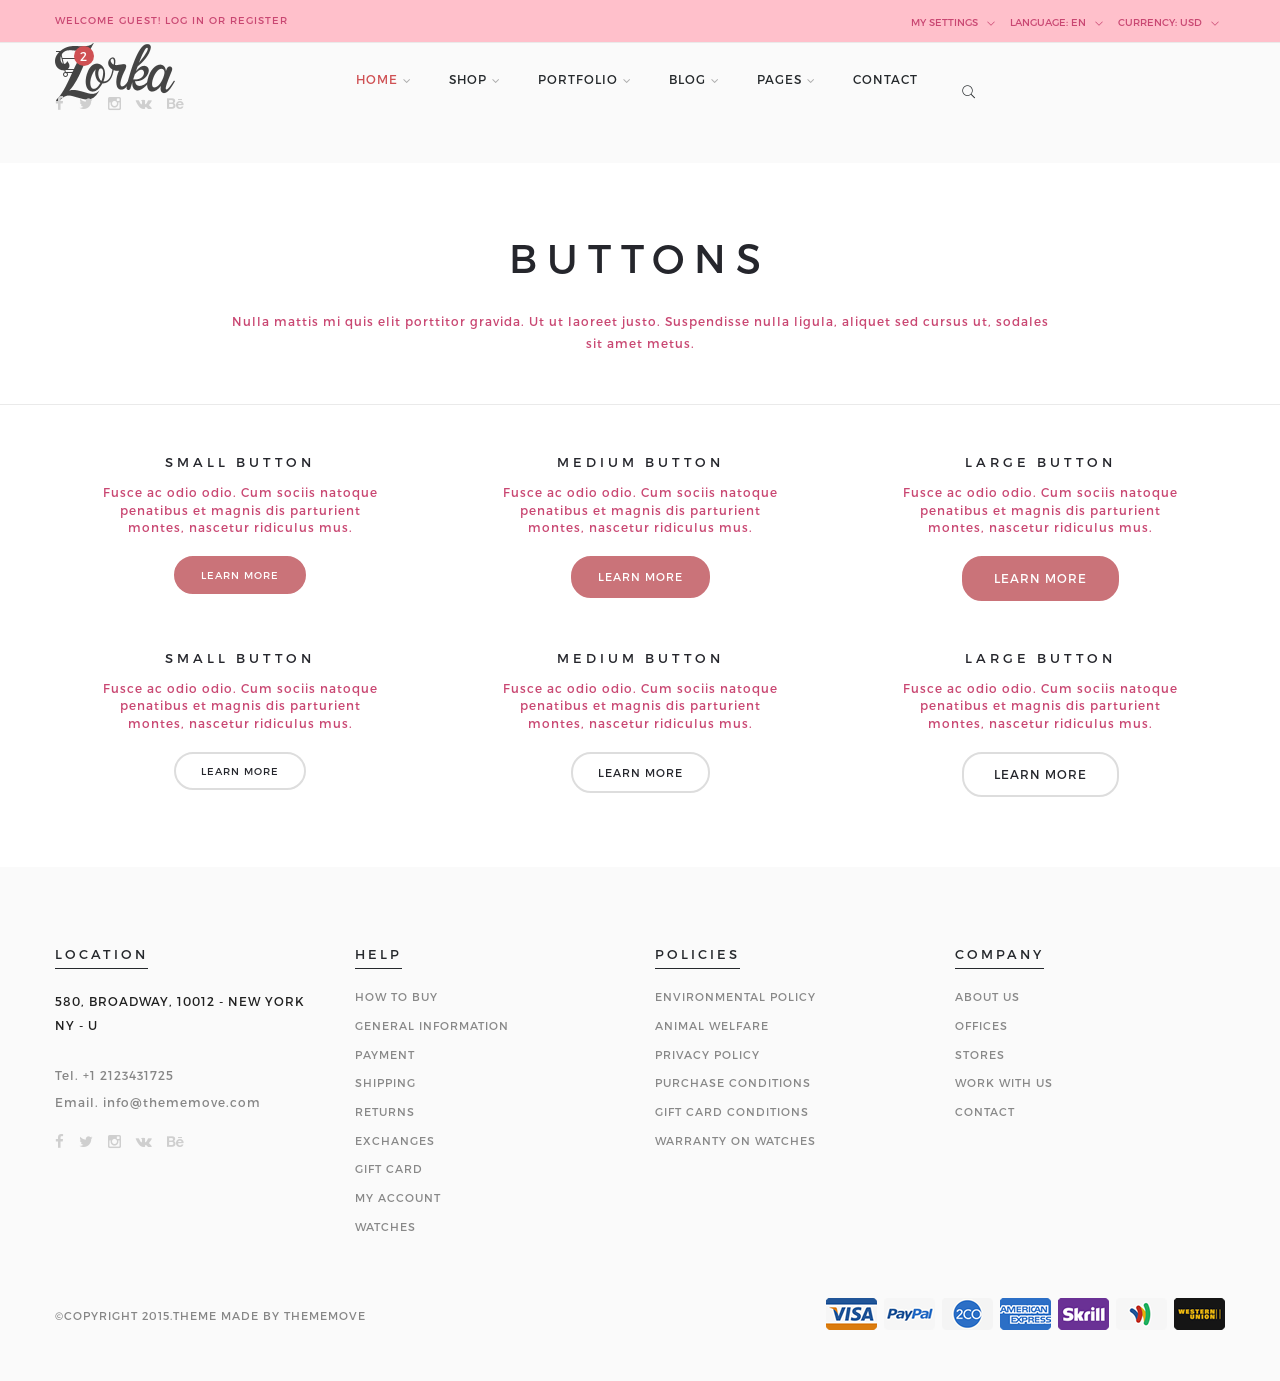
<file: zorka _v1.3/buttons.html>
<!DOCTYPE html>
<!--[if lt IE 7 ]> <html class="ie ie6 ie-lt10 ie-lt9 ie-lt8 ie-lt7 no-js" lang="en"> <![endif]-->
<!--[if IE 7 ]>    <html class="ie ie7 ie-lt10 ie-lt9 ie-lt8 no-js" lang="en"> <![endif]-->
<!--[if IE 8 ]>    <html class="ie ie8 ie-lt10 ie-lt9 no-js" lang="en"> <![endif]-->
<!--[if IE 9 ]>    <html class="ie ie9 ie-lt10 no-js" lang="en"> <![endif]-->
<!--[if gt IE 9]><!-->
<html class="no-js" lang="en">
    <!--<![endif]-->
    <head>
        <meta charset="utf-8">
        <!--[if IE]>
        <meta http-equiv="X-UA-Compatible" content="IE=edge, chrome=1">
        <![endif]-->
        <title>Buttons</title>
        <meta name="keywords" content="keywords" />
        <meta name="description" content="description" />
        <meta name="viewport" content="width=device-width, initial-scale=1">
        <link rel="shortcut icon" href="assets/images/favicon.ico" />
        <link href="assets/styles/font-awesome.min.css" rel="stylesheet" type="text/css" />
        <link href="assets/pe-icon-7-stroke/css/pe-icon-7-stroke.css" rel="stylesheet" type="text/css" />
        <link href="assets/pe-icon-7-stroke/css/helper.css" rel="stylesheet" type="text/css" />
        <link href="assets/styles/minimal-menu.css" rel="stylesheet" type="text/css" />
        <!--[if LTE IE 8]>
        <link rel="stylesheet" type="text/css" href="assets/styles/minimal-menu-ie.css" />
        <![endif]-->
        <link href="assets/styles/flat-form.css" rel="stylesheet" type="text/css" />
        <link href="assets/styles/fancySelect.css" rel="stylesheet" type="text/css" />
        <link href="assets/styles/jquery.fancybox.css" rel="stylesheet" type="text/css" />
        <link href="assets/styles/allinone_bannerRotator.css" rel="stylesheet" type="text/css" />
        <link href="assets/styles/owl.carousel.css" rel="stylesheet" type="text/css" />
        <link href="assets/styles/owl.theme.default.min.css" rel="stylesheet" type="text/css" />
        <link href="assets/styles/styles.css" rel="stylesheet" type="text/css" />
        <script src="assets/scripts/libs/prefixfree.min.js"></script>
        <script src="assets/scripts/libs/modernizr.js"></script>
        <!--[if lt IE 9]>
        <script src="assets/scripts/libs/html5shiv.js"></script>
        <script src="assets/scripts/libs/respond.js"></script>
        <![endif]-->
        
    </head>
    <body>
        <div class="topbar gray-bg">
            <div class="container">
                <div class="left-topbar">
                    WELCOME GUEST! <a href="login-register.html">LOG IN</a> OR <a href="login-register.html">REGISTER</a>
                </div>
                <!-- /.left-topbar -->
                <div class="right-topbar">
                    <ul class="list-inline">
                        <li>
                            <div class="btn-group">
                                <button class="dropdown dropdown-toggle" data-toggle="dropdown">
                                <span>My Settings</span>
                                <i class="pe-7s-angle-down"></i>
                                </button>
                                <ul class="dropdown-menu">
                                    <li>
                                        <a href="wishlist.html"><i class="fa fa-heart"></i> Wish List (0)</a>
                                    </li>
                                    <li>
                                        <a href="shopping-cart.html"><i class="fa fa-shopping-cart"></i> Shopping Cart</a>
                                    </li>
                                    <li>
                                        <a href="check-out.html"><i class="fa fa-share"></i> Checkout</a>
                                    </li>
                                </ul>
                            </div>
                        </li>
                        <li>
                            <form action="#">
                                <div class="btn-group">
                                    <button class="dropdown dropdown-toggle" data-toggle="dropdown">
                                    <span>Language:</span>
                                    en
                                    <i class="pe-7s-angle-down"></i>
                                    </button>
                                    <ul class="dropdown-menu">
                                        <li>
                                            <a href="#"><img src="assets/images/flags/United-Kingdom.png" alt="English" title="English"/> English</a>
                                        </li>
                                        <li>
                                            <a href="#"><img src="assets/images/flags/France.png" alt="France" title="France"/> France</a>
                                        </li>
                                    </ul>
                                </div>
                            </form>
                        </li>
                        <li>
                            <form action="#">
                                <div class="btn-group">
                                    <button class="dropdown dropdown-toggle" data-toggle="dropdown">
                                    <span>Currency:</span>
                                    USD
                                    <i class="pe-7s-angle-down"></i>
                                    </button>
                                    <ul class="dropdown-menu">
                                        <li>
                                            <a href="#">€ Euro</a>
                                        </li>
                                        <li>
                                            <a href="#">£ Pound Sterling</a>
                                        </li>
                                        <li>
                                            <a href="#">$ US Dollar</a>
                                        </li>
                                    </ul>
                                </div>
                            </form>
                        </li>
                    </ul>
                </div>
                <!-- /.right-topbar -->
            </div>
        </div>
        <!-- /.topbar -->
        <hr class="gray-line" />
        <header class="gray-bg">
            <div class="container">
                <a class="logo" href="index.html">
                    <img src="assets/images/logo.png" alt="img" />
                </a>
                <!-- /.logo -->
                <div class="header-social">
                    <ul class="list-social">
                        <li><a href="#" class="facebook"><i class="fa fa-facebook"></i></a></li>
                        <li><a href="#" class="twitter"><i class="fa fa-twitter"></i></a></li>
                        <li><a href="#" class="instagram"><i class="fa fa-instagram"></i></a></li>
                        <li><a href="#" class="vk"><i class="fa fa-vk"></i></a></li>
                        <li><a href="#" class="behance"><i class="fa fa-behance"></i></a></li>
                    </ul>
                    <!-- /.list-social -->
                </div>
                <!-- /.header-social -->
                <div class="top-cart">
                    <a href="shopping-cart.html">
                        <i class="pe-7s-cart"></i>
                        <span>2</span>
                    </a>
                </div>
                <!-- /.top-cart -->
                <nav class="main-nav">
                    <div class="minimal-menu">
                        <ul class="menu">
                            <li class="current-menu-item">
                                <a href="index.html">HOME</a>
                                <ul class="sub-menu">
                                    <li><a href="index2.html">HOME 2</a></li>
                                    <li><a href="index3.html">HOME 3</a></li>
                                    <li><a href="index4.html">HOME 4</a></li>
                                    <li><a href="index5.html">HOME 5</a></li>
                                    <li><a href="index6.html">HOME 6</a></li>
                                    <li><a href="index7.html">HOME 7</a></li>
                                    <li><a href="index8.html">HOME 8</a></li>
                                </ul>
                            </li>
                            <li>
                                <a href="shop-fullwidth.html">SHOP</a>
                                <div class="menu-wrapper">
                                    <div class="col-lg-3 col-md-4 col-sm-6">
                                        <h3>MEN’S SHOES</h3>
                                        <hr />
                                        <p>Lorem ipsum dolor sit amet, consectetur adipiscing elit. Cras porta felis sed ma..</p>
                                        <div class="media">
                                            <div class="media-left">
                                                <a href="shop-with-sidebar.html">
                                                    <img class="img-responsive" src="assets/images/small-product-img-1.jpg" alt="img" />
                                                </a>
                                            </div>
                                            <div class="media-body">
                                                <ul>
                                                    <li><a href="shop-with-sidebar.html">Dr Martens</a></li>
                                                    <li><a href="shop-with-sidebar.html">Sneaker</a></li>
                                                    <li><a href="shop-with-sidebar.html">Sport</a></li>
                                                </ul>
                                            </div>
                                        </div>
                                    </div>
                                    <div class="col-lg-3 col-md-4 col-sm-6">
                                        <h3>MEN’S SHIRT</h3>
                                        <hr />
                                        <p>Lorem ipsum dolor sit amet, consectetur adipiscing elit. Cras porta felis sed ma..</p>
                                        <div class="media">
                                            <div class="media-left">
                                                <a href="shop-with-sidebar.html">
                                                    <img class="img-responsive" src="assets/images/small-product-img-2.jpg" alt="img" />
                                                </a>
                                            </div>
                                            <div class="media-body">
                                                <ul>
                                                    <li><a href="shop-with-sidebar.html">Jackets & Coats</a></li>
                                                    <li><a href="shop-with-sidebar.html">Polo Shirt</a></li>
                                                    <li><a href="shop-with-sidebar.html">T-shirt</a></li>
                                                </ul>
                                            </div>
                                        </div>
                                    </div>
                                    <div class="col-lg-3 col-md-4 col-sm-6">
                                        <h3>WOMEN’S TOP</h3>
                                        <hr />
                                        <p>Lorem ipsum dolor sit amet, consectetur adipiscing elit. Cras porta felis sed ma..</p>
                                        <div class="media">
                                            <div class="media-left">
                                                <a href="shop-with-sidebar.html">
                                                    <img class="img-responsive" src="assets/images/small-product-img-3.jpg" alt="img" />
                                                </a>
                                            </div>
                                            <div class="media-body">
                                                <ul>
                                                    <li><a href="shop-with-sidebar.html">Crop Top</a></li>
                                                    <li><a href="shop-with-sidebar.html">Shirt</a></li>
                                                    <li><a href="shop-with-sidebar.html">T-shirt</a></li>
                                                </ul>
                                            </div>
                                        </div>
                                    </div>
                                    <div class="col-lg-3 col-md-4 col-sm-6">
                                        <h3>WOMEN’S BOTTOM</h3>
                                        <hr />
                                        <p>Lorem ipsum dolor sit amet, consectetur adipiscing elit. Cras porta felis sed ma..</p>
                                        <div class="media">
                                            <div class="media-left">
                                                <a href="shop-with-sidebar.html">
                                                    <img class="img-responsive" src="assets/images/small-product-img-4.jpg" alt="img" />
                                                </a>
                                            </div>
                                            <div class="media-body">
                                                <ul>
                                                    <li><a href="shop-with-sidebar.html">Jeans</a></li>
                                                    <li><a href="shop-with-sidebar.html">Short</a></li>
                                                    <li><a href="shop-with-sidebar.html">Skirt</a></li>
                                                </ul>
                                            </div>
                                        </div>
                                    </div>
                                </div>
                            </li>
                            <li>
                                <a href="portfolio.html">PORTFOLIO</a>
                                <ul class="sub-menu">
                                    <li><a href="portfolio-2-col.html">PORTFOLIO 2 COL</a></li>
                                    <li><a href="portfolio-3-col.html">PORTFOLIO 3 COL</a></li>
                                    <li><a href="portfolio-4-col.html">PORTFOLIO 4 COL</a></li>
                                </ul>
                            </li>
                            <li>
                                <a href="blog.html">BLOG</a>
                                <ul class="sub-menu">
                                    <li><a href="single-post.html">Submenu 1</a></li>
                                    <li>
                                        <a href="single-post.html">Submenu 2</a>
                                        <ul class="sub-menu">
                                            <li><a href="single-post.html">Submenu 21</a></li>
                                            <li><a href="single-post.html">Submenu 22</a></li>
                                            <li><a href="single-post.html">Submenu 23</a></li>
                                            <li><a href="single-post.html">Submenu 24</a></li>
                                            <li><a href="single-post.html">Submenu 25</a></li>
                                        </ul>
                                    </li>
                                    <li><a href="single-post.html">Submenu 3</a></li>
                                    <li><a href="single-post.html">Submenu 4</a></li>
                                    <li><a href="single-post.html">Submenu 5</a></li>
                                </ul>
                            </li>
                            <li>
                                <a href="page-with-sidebar.html">PAGES</a>
                                <div class="menu-wrapper">
                                    <div class="box-product">
                                        <div class="col-lg-3 col-md-4 col-sm-6">
                                            <div class="product-item">
                                                <div class="product-thumb">
                                                    <div class="main-img">
                                                        <a href="single-product.html">
                                                            <img class="img-responsive" src="assets/images/product-img-1.jpg" alt="img" />
                                                        </a>
                                                    </div>
                                                    <div class="overlay-img">
                                                        <a href="single-product.html">
                                                            <img class="img-responsive" src="assets/images/product-img-1-thumb.jpg" alt="img" />
                                                        </a>
                                                    </div>
                                                    <a href="single-product.html" class="details"><i class="pe-7s-search"></i></a>
                                                </div>
                                                <h4 class="product-name"><a href="single-product.html">HANDMADE FLARED JACKET</a></h4>
                                                <p class="product-price">
                                                189.99 USD
                                                </p>
                                                <div class="group-buttons">
                                                    <button type="button" class="add-to-cart" data-toggle="tooltip" data-placement="top" title="Add to Cart">
                                                    <span>Add to Cart</span>
                                                    </button>
                                                    <button type="button" data-toggle="tooltip" data-placement="top" title="Compare this Product">
                                                    <i class="pe-7s-repeat"></i>
                                                    </button>
                                                    <button type="button" data-toggle="tooltip" data-placement="top" title="Add to Wishlist">
                                                    <i class="pe-7s-like"></i>
                                                    </button>
                                                </div>
                                            </div>
                                        </div>
                                        <div class="col-lg-3 col-md-4 col-sm-6">
                                            <div class="product-item has-deal">
                                                <div class="product-thumb">
                                                    <div class="main-img">
                                                        <a href="single-product.html">
                                                            <img class="img-responsive" src="assets/images/product-img-2.jpg" alt="img" />
                                                        </a>
                                                    </div>
                                                    <div class="overlay-img">
                                                        <a href="single-product.html">
                                                            <img class="img-responsive" src="assets/images/product-img-2-thumb.jpg" alt="img" />
                                                        </a>
                                                    </div>
                                                    <div class="countdown" data-time="2015/09/06"></div>
                                                    <div class="product-sale">
                                                        -25%
                                                    </div>
                                                    <a href="single-product.html" class="details"><i class="pe-7s-search"></i></a>
                                                </div>
                                                <h4 class="product-name"><a href="single-product.html">COAT WITH WOOL WRAPAROUND COLLAR</a></h4>
                                                <p class="product-price">
                                                <ins><span class="amount">100.99 USD</span></ins>
                                                <del><span class="amount">189.99 USD</span></del>
                                                </p>
                                                <div class="group-buttons">
                                                    <button type="button" class="add-to-cart" data-toggle="tooltip" data-placement="top" title="Add to Cart">
                                                    <span>Add to Cart</span>
                                                    </button>
                                                    <button type="button" data-toggle="tooltip" data-placement="top" title="Compare this Product">
                                                    <i class="pe-7s-repeat"></i>
                                                    </button>
                                                    <button type="button" data-toggle="tooltip" data-placement="top" title="Add to Wishlist">
                                                    <i class="pe-7s-like"></i>
                                                    </button>
                                                </div>
                                            </div>
                                        </div>
                                        <div class="col-lg-3 col-md-4 col-sm-6">
                                            <div class="product-item has-deal">
                                                <div class="product-thumb">
                                                    <div class="main-img">
                                                        <a href="single-product.html">
                                                            <img class="img-responsive" src="assets/images/product-img-3.jpg" alt="img" />
                                                        </a>
                                                    </div>
                                                    <div class="overlay-img">
                                                        <a href="single-product.html">
                                                            <img class="img-responsive" src="assets/images/product-img-3-thumb.jpg" alt="img" />
                                                        </a>
                                                    </div>
                                                    <div class="countdown" data-time="2015/09/06"></div>
                                                    <div class="product-new">
                                                        NEW
                                                    </div>
                                                    <a href="single-product.html" class="details"><i class="pe-7s-search"></i></a>
                                                </div>
                                                <h4 class="product-name"><a href="single-product.html">UTILITY JACKET</a></h4>
                                                <p class="product-price">
                                                189.99 USD
                                                </p>
                                                <div class="group-buttons">
                                                    <button type="button" class="add-to-cart" data-toggle="tooltip" data-placement="top" title="Add to Cart">
                                                    <span>Add to Cart</span>
                                                    </button>
                                                    <button type="button" data-toggle="tooltip" data-placement="top" title="Compare this Product">
                                                    <i class="pe-7s-repeat"></i>
                                                    </button>
                                                    <button type="button" data-toggle="tooltip" data-placement="top" title="Add to Wishlist">
                                                    <i class="pe-7s-like"></i>
                                                    </button>
                                                </div>
                                            </div>
                                        </div>
                                        <div class="col-lg-3 col-md-4 col-sm-6">
                                            <div class="product-item">
                                                <div class="product-thumb">
                                                    <div class="main-img">
                                                        <a href="single-product.html">
                                                            <img class="img-responsive" src="assets/images/product-img-4.jpg" alt="img" />
                                                        </a>
                                                    </div>
                                                    <div class="overlay-img">
                                                        <a href="single-product.html">
                                                            <img class="img-responsive" src="assets/images/product-img-4-thumb.jpg" alt="img" />
                                                        </a>
                                                    </div>
                                                    <a href="single-product.html" class="details"><i class="pe-7s-search"></i></a>
                                                </div>
                                                <h4 class="product-name"><a href="single-product.html">ANIMAL PRINT COAT</a></h4>
                                                <p class="product-price">
                                                189.99 USD
                                                </p>
                                                <div class="group-buttons">
                                                    <button type="button" class="add-to-cart" data-toggle="tooltip" data-placement="top" title="Add to Cart">
                                                    <span>Add to Cart</span>
                                                    </button>
                                                    <button type="button" data-toggle="tooltip" data-placement="top" title="Compare this Product">
                                                    <i class="pe-7s-repeat"></i>
                                                    </button>
                                                    <button type="button" data-toggle="tooltip" data-placement="top" title="Add to Wishlist">
                                                    <i class="pe-7s-like"></i>
                                                    </button>
                                                </div>
                                            </div>
                                        </div>
                                    </div>
                                </div>
                            </li>
                            <li><a href="contact1.html">CONTACT</a></li>
                            <li class="hidden-xs">
                                <div class="wrap-search">
                                    <form action="#" class="search-form">
                                        <input type="text" placeholder="Search.." />
                                        <button type="submit"><i class="pe-7s-search"></i></button>
                                    </form>
                                </div>
                                <!-- /.search-form -->
                            </li>
                        </ul>
                    </div>
                    <!-- /.minimal-menu -->
                </nav>
                <!-- /.main-nav -->
            </div>
        </header>
        <div class="main">
            <div class="header-page">
                <div class="container">
                    <h1>BUTTONS</h1>
                    <p>Nulla mattis mi quis elit porttitor gravida. Ut ut laoreet justo. Suspendisse nulla ligula, aliquet sed cursus ut, sodales sit amet metus.</p>
                </div>
            </div>
            <!-- /.header-page -->
            <hr class="gray-line" />
            <div class="main-content">
                <div class="container">
                    <div class="row text-center mgt-50">
                        <div class="col-md-4 pdlr-30">
                            <h3 class="caption-2 mgb-15">SMALL BUTTON</h3>
                            <p class="mgb-20">Fusce ac odio odio. Cum sociis natoque penatibus et magnis dis parturient montes, nascetur ridiculus mus.</p>
                            <a href="#" class="pink-btn small-btn">LEARN MORE</a>
                        </div>
                        <div class="col-md-4 pdlr-30">
                            <h3 class="caption-2 mgb-15">MEDIUM BUTTON</h3>
                            <p class="mgb-20">Fusce ac odio odio. Cum sociis natoque penatibus et magnis dis parturient montes, nascetur ridiculus mus.</p>
                            <a href="#" class="pink-btn medium-btn">LEARN MORE</a>
                        </div>
                        <div class="col-md-4 pdlr-30">
                            <h3 class="caption-2 mgb-15">LARGE BUTTON</h3>
                            <p class="mgb-20">Fusce ac odio odio. Cum sociis natoque penatibus et magnis dis parturient montes, nascetur ridiculus mus.</p>
                            <a href="#" class="pink-btn large-btn">LEARN MORE</a>
                        </div>
                    </div>
                    <div class="row text-center mgt-50">
                        <div class="col-md-4 pdlr-30">
                            <h3 class="caption-2 mgb-15">SMALL BUTTON</h3>
                            <p class="mgb-20">Fusce ac odio odio. Cum sociis natoque penatibus et magnis dis parturient montes, nascetur ridiculus mus.</p>
                            <a href="#" class="white-btn small-btn">LEARN MORE</a>
                        </div>
                        <div class="col-md-4 pdlr-30">
                            <h3 class="caption-2 mgb-15">MEDIUM BUTTON</h3>
                            <p class="mgb-20">Fusce ac odio odio. Cum sociis natoque penatibus et magnis dis parturient montes, nascetur ridiculus mus.</p>
                            <a href="#" class="white-btn medium-btn">LEARN MORE</a>
                        </div>
                        <div class="col-md-4 pdlr-30">
                            <h3 class="caption-2 mgb-15">LARGE BUTTON</h3>
                            <p class="mgb-20">Fusce ac odio odio. Cum sociis natoque penatibus et magnis dis parturient montes, nascetur ridiculus mus.</p>
                            <a href="#" class="white-btn large-btn">LEARN MORE</a>
                        </div>
                    </div>
                </div>
            </div>
            <!-- /.main-content -->
        </div>
        <!-- /.main -->
        <footer>
            <div class="container">
                <div class="row">
                    <div class="col-md-3 col-sm-6">
                        <h3>LOCATION</h3>
                        <div class="address">580, BROADWAY, 10012 - NEW YORK<br />NY - U</div>
                        <p>Tel. <a href="tel:12123431725">+1 2123431725</a></p>
                        <p>Email. <a href="mailto:info@thememove.com">info@thememove.com</a></p>
                        <ul class="list-social">
                            <li><a href="#" class="facebook"><i class="fa fa-facebook"></i></a></li>
                            <li><a href="#" class="twitter"><i class="fa fa-twitter"></i></a></li>
                            <li><a href="#" class="instagram"><i class="fa fa-instagram"></i></a></li>
                            <li><a href="#" class="vk"><i class="fa fa-vk"></i></a></li>
                            <li><a href="#" class="behance"><i class="fa fa-behance"></i></a></li>
                        </ul>
                        <!-- /.list-social -->
                    </div>
                    <div class="col-md-3 col-sm-6">
                        <h3>HELP</h3>
                        <ul class="list-link">
                            <li><a href="page-with-sidebar.html">HOW TO BUY</a></li>
                            <li><a href="page-with-sidebar.html">GENERAL INFORMATION</a></li>
                            <li><a href="page-with-sidebar.html">PAYMENT</a></li>
                            <li><a href="page-with-sidebar.html">SHIPPING</a></li>
                            <li><a href="page-with-sidebar.html">RETURNS</a></li>
                            <li><a href="page-with-sidebar.html">EXCHANGES</a></li>
                            <li><a href="page-with-sidebar.html">GIFT CARD</a></li>
                            <li><a href="page-with-sidebar.html">MY ACCOUNT</a></li>
                            <li><a href="page-with-sidebar.html">WATCHES</a></li>
                        </ul>
                    </div>
                    <div class="col-md-3 col-sm-6">
                        <h3>POLICIES</h3>
                        <ul class="list-link">
                            <li><a href="page-with-sidebar.html">ENVIRONMENTAL POLICY</a></li>
                            <li><a href="page-with-sidebar.html">ANIMAL WELFARE</a></li>
                            <li><a href="page-with-sidebar.html">PRIVACY POLICY</a></li>
                            <li><a href="page-with-sidebar.html">PURCHASE CONDITIONS</a></li>
                            <li><a href="page-with-sidebar.html">GIFT CARD CONDITIONS</a></li>
                            <li><a href="page-with-sidebar.html">WARRANTY ON WATCHES</a></li>
                        </ul>
                    </div>
                    <div class="col-md-3 col-sm-6">
                        <h3>COMPANY</h3>
                        <ul class="list-link">
                            <li><a href="page-with-sidebar.html">ABOUT US</a></li>
                            <li><a href="page-with-sidebar.html">OFFICES</a></li>
                            <li><a href="page-with-sidebar.html">STORES</a></li>
                            <li><a href="page-with-sidebar.html">WORK WITH US</a></li>
                            <li><a href="page-with-sidebar.html">CONTACT</a></li>
                        </ul>
                    </div>
                </div>
                <div class="bottom-footer">
                    <div class="copyright">
                        ©COPYRIGHT 2015.THEME MADE BY THEMEMOVE
                    </div>
                    <!-- /.copyright -->
                    <ul class="list-payment">
                        <li><a href="#"><img src="assets/images/visa.png" alt="img" /></a></li>
                        <li><a href="#"><img src="assets/images/paypal.png" alt="img" /></a></li>
                        <li><a href="#"><img src="assets/images/2co.png" alt="img" /></a></li>
                        <li><a href="#"><img src="assets/images/ae.png" alt="img" /></a></li>
                        <li><a href="#"><img src="assets/images/skrill.png" alt="img" /></a></li>
                        <li><a href="#"><img src="assets/images/gw.png" alt="img" /></a></li>
                        <li><a href="#"><img src="assets/images/wu.png" alt="img" /></a></li>
                    </ul>
                    <!-- /.list-payment -->
                </div>
            </div>
        </footer>
        <script src="assets/scripts/libs/jquery-1.11.2.min.js"></script>
        <script src="assets/scripts/libs/jquery-ui-1.11.4/jquery-ui.min.js"></script>
        <script src="assets/scripts/libs/jquery.easing.1.3.js"></script>
        <script src="assets/scripts/libs/bootstrap.min.js"></script>
        <script src="assets/scripts/libs/fancySelect.js"></script>
        <script src="assets/scripts/libs/jquery.fancybox.pack.js"></script>
        <script src="assets/scripts/libs/jquery.ui.touch-punch.min.js"></script>
        <script src="assets/scripts/libs/jquery.mousewheel.min.js"></script>
        <script src="assets/scripts/libs/allinone_bannerRotator.js"></script>
        <script src="assets/scripts/libs/owl.carousel.min.js"></script>
        <script src="assets/scripts/libs/jquery.countdown.min.js"></script>
        <script src="assets/scripts/functions.js"></script>
    </body>
</html>
</file>
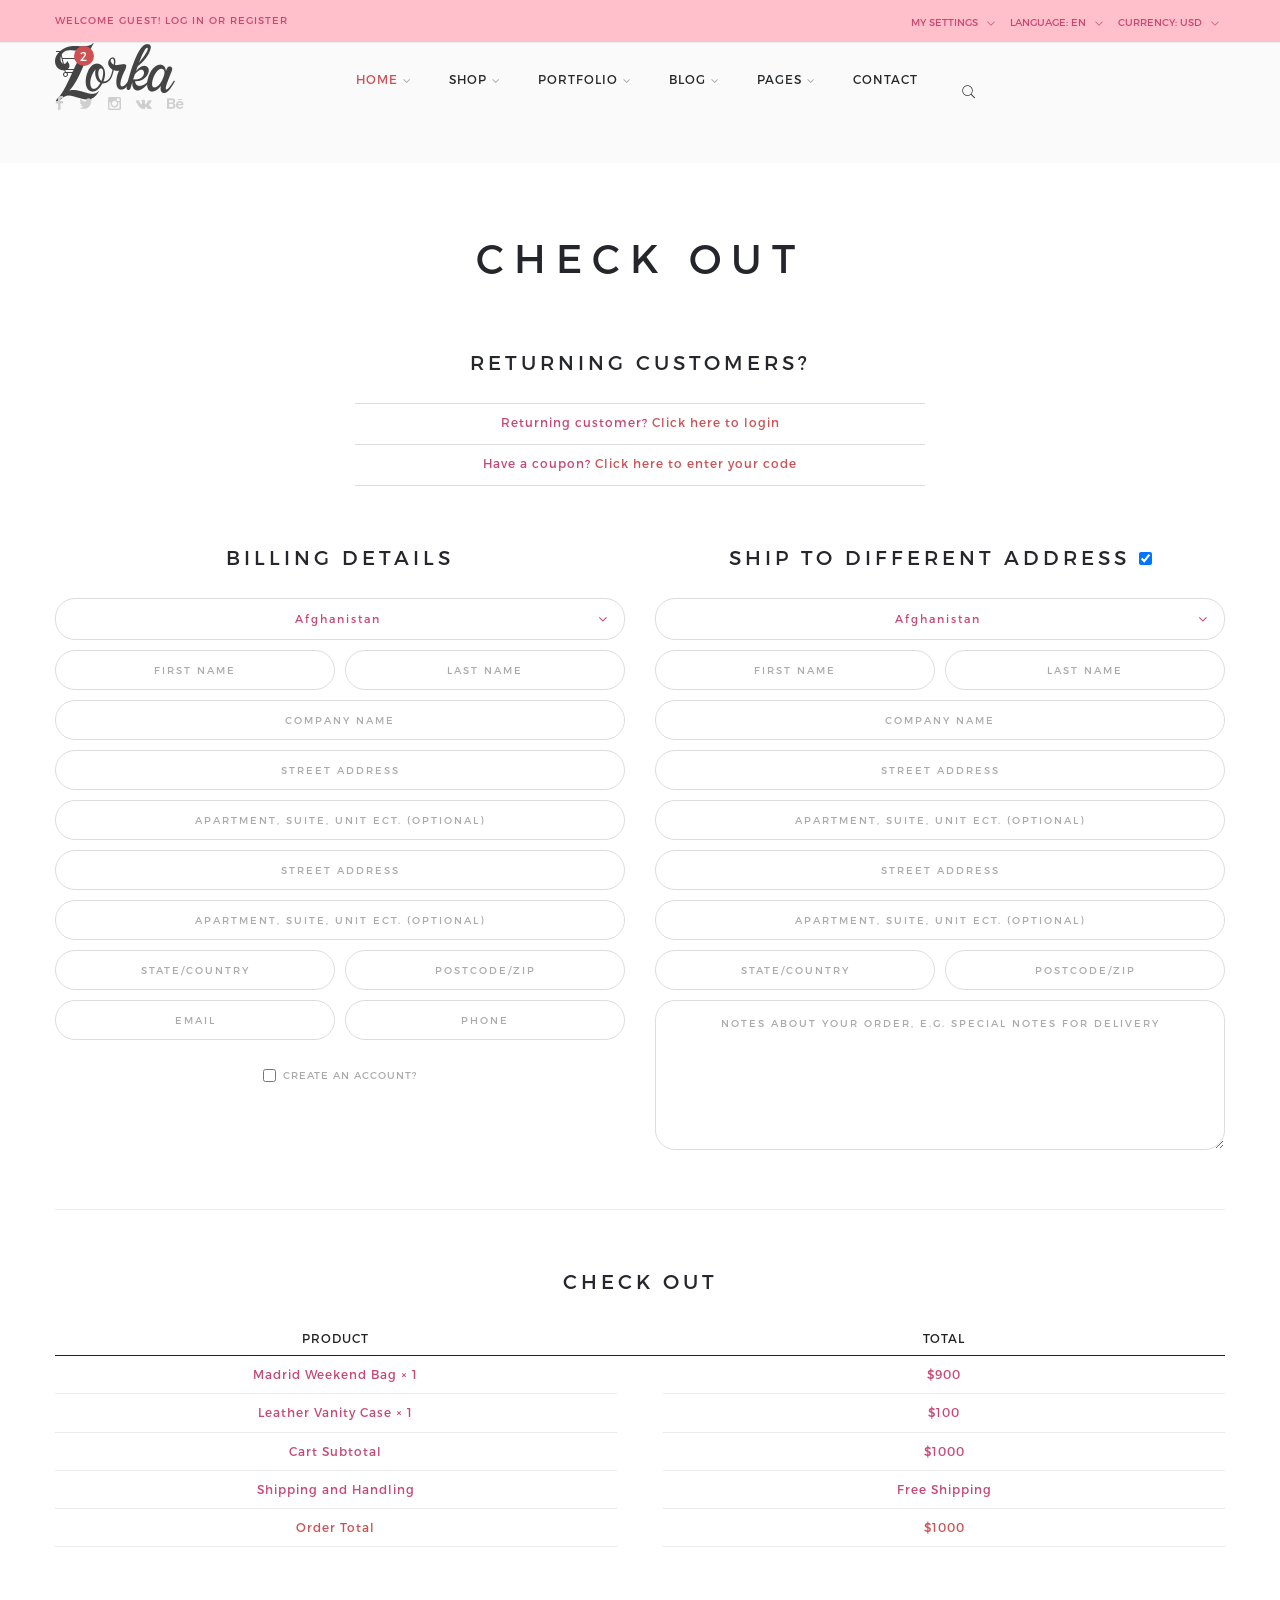
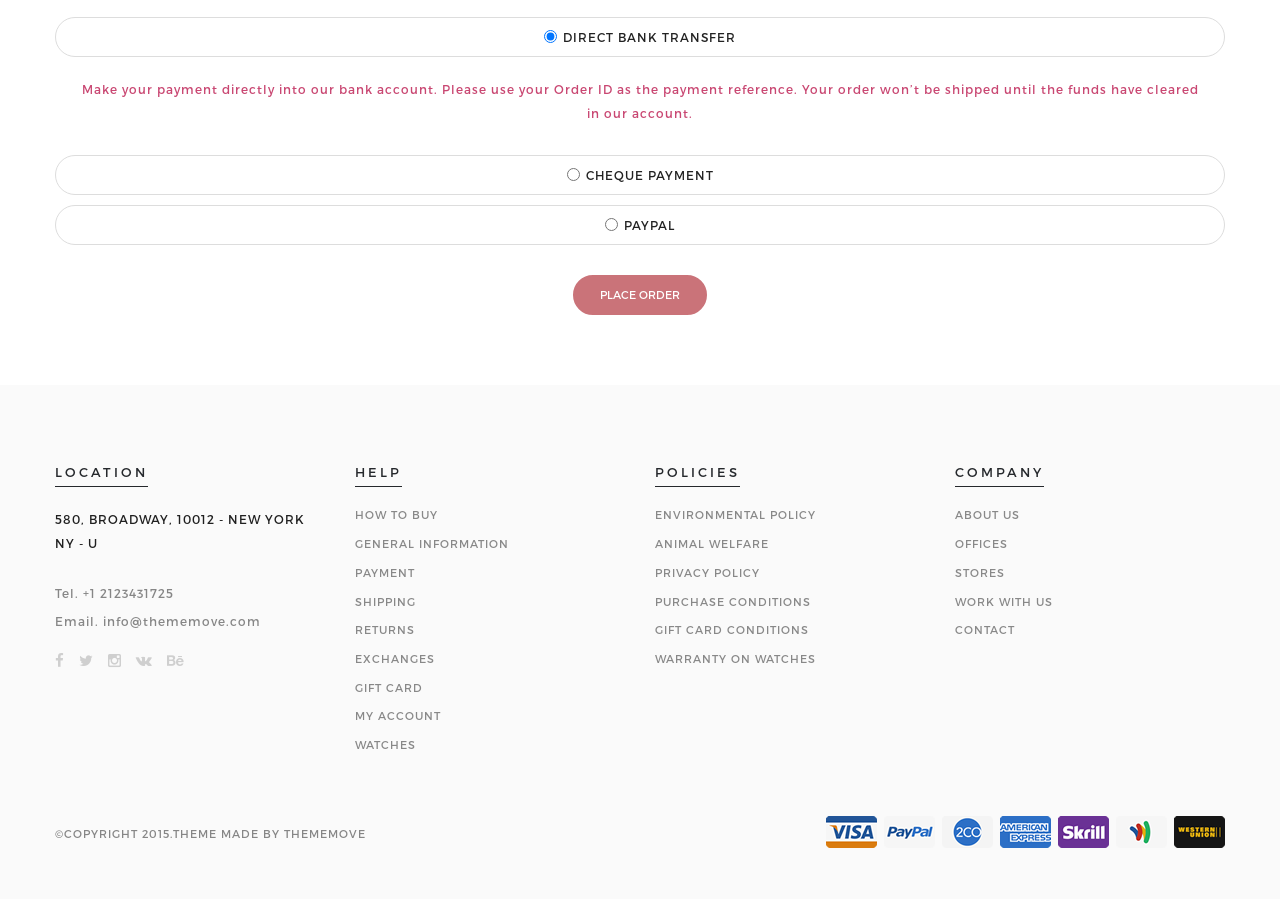
<file: zorka _v1.3/check-out.html>
<!DOCTYPE html>
<!--[if lt IE 7 ]> <html class="ie ie6 ie-lt10 ie-lt9 ie-lt8 ie-lt7 no-js" lang="en"> <![endif]-->
<!--[if IE 7 ]>    <html class="ie ie7 ie-lt10 ie-lt9 ie-lt8 no-js" lang="en"> <![endif]-->
<!--[if IE 8 ]>    <html class="ie ie8 ie-lt10 ie-lt9 no-js" lang="en"> <![endif]-->
<!--[if IE 9 ]>    <html class="ie ie9 ie-lt10 no-js" lang="en"> <![endif]-->
<!--[if gt IE 9]><!-->
<html class="no-js" lang="en">
    <!--<![endif]-->
    <head>
        <meta charset="utf-8">
        <!--[if IE]>
        <meta http-equiv="X-UA-Compatible" content="IE=edge, chrome=1">
        <![endif]-->
        <title>Check out</title>
        <meta name="keywords" content="keywords" />
        <meta name="description" content="description" />
        <meta name="viewport" content="width=device-width, initial-scale=1">
        <link rel="shortcut icon" href="assets/images/favicon.ico" />
        <link href="assets/styles/font-awesome.min.css" rel="stylesheet" type="text/css" />
        <link href="assets/pe-icon-7-stroke/css/pe-icon-7-stroke.css" rel="stylesheet" type="text/css" />
        <link href="assets/pe-icon-7-stroke/css/helper.css" rel="stylesheet" type="text/css" />
        <link href="assets/styles/minimal-menu.css" rel="stylesheet" type="text/css" />
        <!--[if LTE IE 8]>
        <link rel="stylesheet" type="text/css" href="assets/styles/minimal-menu-ie.css" />
        <![endif]-->
        <link href="assets/styles/flat-form.css" rel="stylesheet" type="text/css" />
        <link href="assets/styles/fancySelect.css" rel="stylesheet" type="text/css" />
        <link href="assets/styles/jquery.fancybox.css" rel="stylesheet" type="text/css" />
        <link href="assets/styles/allinone_bannerRotator.css" rel="stylesheet" type="text/css" />
        <link href="assets/styles/owl.carousel.css" rel="stylesheet" type="text/css" />
        <link href="assets/styles/owl.theme.default.min.css" rel="stylesheet" type="text/css" />
        <link href="assets/styles/responsive-accordion.css" rel="stylesheet" type="text/css" />
        <link href="assets/styles/styles.css" rel="stylesheet" type="text/css" />
        <script src="assets/scripts/libs/prefixfree.min.js"></script>
        <script src="assets/scripts/libs/modernizr.js"></script>
        <!--[if lt IE 9]>
        <script src="assets/scripts/libs/html5shiv.js"></script>
        <script src="assets/scripts/libs/respond.js"></script>
        <![endif]-->
        
    </head>
    <body>
        <div class="topbar gray-bg">
            <div class="container">
                <div class="left-topbar">
                    WELCOME GUEST! <a href="login-register.html">LOG IN</a> OR <a href="login-register.html">REGISTER</a>
                </div>
                <!-- /.left-topbar -->
                <div class="right-topbar">
                    <ul class="list-inline">
                        <li>
                            <div class="btn-group">
                                <button class="dropdown dropdown-toggle" data-toggle="dropdown">
                                <span>My Settings</span>
                                <i class="pe-7s-angle-down"></i>
                                </button>
                                <ul class="dropdown-menu">
                                    <li>
                                        <a href="wishlist.html"><i class="fa fa-heart"></i> Wish List (0)</a>
                                    </li>
                                    <li>
                                        <a href="shopping-cart.html"><i class="fa fa-shopping-cart"></i> Shopping Cart</a>
                                    </li>
                                    <li>
                                        <a href="check-out.html"><i class="fa fa-share"></i> Checkout</a>
                                    </li>
                                </ul>
                            </div>
                        </li>
                        <li>
                            <form action="#">
                                <div class="btn-group">
                                    <button class="dropdown dropdown-toggle" data-toggle="dropdown">
                                    <span>Language:</span>
                                    en
                                    <i class="pe-7s-angle-down"></i>
                                    </button>
                                    <ul class="dropdown-menu">
                                        <li>
                                            <a href="#"><img src="assets/images/flags/United-Kingdom.png" alt="English" title="English"/> English</a>
                                        </li>
                                        <li>
                                            <a href="#"><img src="assets/images/flags/France.png" alt="France" title="France"/> France</a>
                                        </li>
                                    </ul>
                                </div>
                            </form>
                        </li>
                        <li>
                            <form action="#">
                                <div class="btn-group">
                                    <button class="dropdown dropdown-toggle" data-toggle="dropdown">
                                    <span>Currency:</span>
                                    USD
                                    <i class="pe-7s-angle-down"></i>
                                    </button>
                                    <ul class="dropdown-menu">
                                        <li>
                                            <a href="#">€ Euro</a>
                                        </li>
                                        <li>
                                            <a href="#">£ Pound Sterling</a>
                                        </li>
                                        <li>
                                            <a href="#">$ US Dollar</a>
                                        </li>
                                    </ul>
                                </div>
                            </form>
                        </li>
                    </ul>
                </div>
                <!-- /.right-topbar -->
            </div>
        </div>
        <!-- /.topbar -->
        <hr class="gray-line" />
        <header class="gray-bg">
            <div class="container">
                <a class="logo" href="index.html">
                    <img src="assets/images/logo.png" alt="img" />
                </a>
                <!-- /.logo -->
                <div class="header-social">
                    <ul class="list-social">
                        <li><a href="#" class="facebook"><i class="fa fa-facebook"></i></a></li>
                        <li><a href="#" class="twitter"><i class="fa fa-twitter"></i></a></li>
                        <li><a href="#" class="instagram"><i class="fa fa-instagram"></i></a></li>
                        <li><a href="#" class="vk"><i class="fa fa-vk"></i></a></li>
                        <li><a href="#" class="behance"><i class="fa fa-behance"></i></a></li>
                    </ul>
                    <!-- /.list-social -->
                </div>
                <!-- /.header-social -->
                <div class="top-cart">
                    <a href="shopping-cart.html">
                        <i class="pe-7s-cart"></i>
                        <span>2</span>
                    </a>
                </div>
                <!-- /.top-cart -->
                <nav class="main-nav">
                    <div class="minimal-menu">
                        <ul class="menu">
                            <li class="current-menu-item">
                                <a href="index.html">HOME</a>
                                <ul class="sub-menu">
                                    <li><a href="index2.html">HOME 2</a></li>
                                    <li><a href="index3.html">HOME 3</a></li>
                                    <li><a href="index4.html">HOME 4</a></li>
                                    <li><a href="index5.html">HOME 5</a></li>
                                    <li><a href="index6.html">HOME 6</a></li>
                                    <li><a href="index7.html">HOME 7</a></li>
                                    <li><a href="index8.html">HOME 8</a></li>
                                </ul>
                            </li>
                            <li>
                                <a href="shop-fullwidth.html">SHOP</a>
                                <div class="menu-wrapper">
                                    <div class="col-lg-3 col-md-4 col-sm-6">
                                        <h3>MEN’S SHOES</h3>
                                        <hr />
                                        <p>Lorem ipsum dolor sit amet, consectetur adipiscing elit. Cras porta felis sed ma..</p>
                                        <div class="media">
                                            <div class="media-left">
                                                <a href="shop-with-sidebar.html">
                                                    <img class="img-responsive" src="assets/images/small-product-img-1.jpg" alt="img" />
                                                </a>
                                            </div>
                                            <div class="media-body">
                                                <ul>
                                                    <li><a href="shop-with-sidebar.html">Dr Martens</a></li>
                                                    <li><a href="shop-with-sidebar.html">Sneaker</a></li>
                                                    <li><a href="shop-with-sidebar.html">Sport</a></li>
                                                </ul>
                                            </div>
                                        </div>
                                    </div>
                                    <div class="col-lg-3 col-md-4 col-sm-6">
                                        <h3>MEN’S SHIRT</h3>
                                        <hr />
                                        <p>Lorem ipsum dolor sit amet, consectetur adipiscing elit. Cras porta felis sed ma..</p>
                                        <div class="media">
                                            <div class="media-left">
                                                <a href="shop-with-sidebar.html">
                                                    <img class="img-responsive" src="assets/images/small-product-img-2.jpg" alt="img" />
                                                </a>
                                            </div>
                                            <div class="media-body">
                                                <ul>
                                                    <li><a href="shop-with-sidebar.html">Jackets & Coats</a></li>
                                                    <li><a href="shop-with-sidebar.html">Polo Shirt</a></li>
                                                    <li><a href="shop-with-sidebar.html">T-shirt</a></li>
                                                </ul>
                                            </div>
                                        </div>
                                    </div>
                                    <div class="col-lg-3 col-md-4 col-sm-6">
                                        <h3>WOMEN’S TOP</h3>
                                        <hr />
                                        <p>Lorem ipsum dolor sit amet, consectetur adipiscing elit. Cras porta felis sed ma..</p>
                                        <div class="media">
                                            <div class="media-left">
                                                <a href="shop-with-sidebar.html">
                                                    <img class="img-responsive" src="assets/images/small-product-img-3.jpg" alt="img" />
                                                </a>
                                            </div>
                                            <div class="media-body">
                                                <ul>
                                                    <li><a href="shop-with-sidebar.html">Crop Top</a></li>
                                                    <li><a href="shop-with-sidebar.html">Shirt</a></li>
                                                    <li><a href="shop-with-sidebar.html">T-shirt</a></li>
                                                </ul>
                                            </div>
                                        </div>
                                    </div>
                                    <div class="col-lg-3 col-md-4 col-sm-6">
                                        <h3>WOMEN’S BOTTOM</h3>
                                        <hr />
                                        <p>Lorem ipsum dolor sit amet, consectetur adipiscing elit. Cras porta felis sed ma..</p>
                                        <div class="media">
                                            <div class="media-left">
                                                <a href="shop-with-sidebar.html">
                                                    <img class="img-responsive" src="assets/images/small-product-img-4.jpg" alt="img" />
                                                </a>
                                            </div>
                                            <div class="media-body">
                                                <ul>
                                                    <li><a href="shop-with-sidebar.html">Jeans</a></li>
                                                    <li><a href="shop-with-sidebar.html">Short</a></li>
                                                    <li><a href="shop-with-sidebar.html">Skirt</a></li>
                                                </ul>
                                            </div>
                                        </div>
                                    </div>
                                </div>
                            </li>
                            <li>
                                <a href="portfolio.html">PORTFOLIO</a>
                                <ul class="sub-menu">
                                    <li><a href="portfolio-2-col.html">PORTFOLIO 2 COL</a></li>
                                    <li><a href="portfolio-3-col.html">PORTFOLIO 3 COL</a></li>
                                    <li><a href="portfolio-4-col.html">PORTFOLIO 4 COL</a></li>
                                </ul>
                            </li>
                            <li>
                                <a href="blog.html">BLOG</a>
                                <ul class="sub-menu">
                                    <li><a href="single-post.html">Submenu 1</a></li>
                                    <li>
                                        <a href="single-post.html">Submenu 2</a>
                                        <ul class="sub-menu">
                                            <li><a href="single-post.html">Submenu 21</a></li>
                                            <li><a href="single-post.html">Submenu 22</a></li>
                                            <li><a href="single-post.html">Submenu 23</a></li>
                                            <li><a href="single-post.html">Submenu 24</a></li>
                                            <li><a href="single-post.html">Submenu 25</a></li>
                                        </ul>
                                    </li>
                                    <li><a href="single-post.html">Submenu 3</a></li>
                                    <li><a href="single-post.html">Submenu 4</a></li>
                                    <li><a href="single-post.html">Submenu 5</a></li>
                                </ul>
                            </li>
                            <li>
                                <a href="page-with-sidebar.html">PAGES</a>
                                <div class="menu-wrapper">
                                    <div class="box-product">
                                        <div class="col-lg-3 col-md-4 col-sm-6">
                                            <div class="product-item">
                                                <div class="product-thumb">
                                                    <div class="main-img">
                                                        <a href="single-product.html">
                                                            <img class="img-responsive" src="assets/images/product-img-1.jpg" alt="img" />
                                                        </a>
                                                    </div>
                                                    <div class="overlay-img">
                                                        <a href="single-product.html">
                                                            <img class="img-responsive" src="assets/images/product-img-1-thumb.jpg" alt="img" />
                                                        </a>
                                                    </div>
                                                    <a href="single-product.html" class="details"><i class="pe-7s-search"></i></a>
                                                </div>
                                                <h4 class="product-name"><a href="single-product.html">HANDMADE FLARED JACKET</a></h4>
                                                <p class="product-price">
                                                189.99 USD
                                                </p>
                                                <div class="group-buttons">
                                                    <button type="button" class="add-to-cart" data-toggle="tooltip" data-placement="top" title="Add to Cart">
                                                    <span>Add to Cart</span>
                                                    </button>
                                                    <button type="button" data-toggle="tooltip" data-placement="top" title="Compare this Product">
                                                    <i class="pe-7s-repeat"></i>
                                                    </button>
                                                    <button type="button" data-toggle="tooltip" data-placement="top" title="Add to Wishlist">
                                                    <i class="pe-7s-like"></i>
                                                    </button>
                                                </div>
                                            </div>
                                        </div>
                                        <div class="col-lg-3 col-md-4 col-sm-6">
                                            <div class="product-item has-deal">
                                                <div class="product-thumb">
                                                    <div class="main-img">
                                                        <a href="single-product.html">
                                                            <img class="img-responsive" src="assets/images/product-img-2.jpg" alt="img" />
                                                        </a>
                                                    </div>
                                                    <div class="overlay-img">
                                                        <a href="single-product.html">
                                                            <img class="img-responsive" src="assets/images/product-img-2-thumb.jpg" alt="img" />
                                                        </a>
                                                    </div>
                                                    <div class="countdown" data-time="2015/09/06"></div>
                                                    <div class="product-sale">
                                                        -25%
                                                    </div>
                                                    <a href="single-product.html" class="details"><i class="pe-7s-search"></i></a>
                                                </div>
                                                <h4 class="product-name"><a href="single-product.html">COAT WITH WOOL WRAPAROUND COLLAR</a></h4>
                                                <p class="product-price">
                                                <ins><span class="amount">100.99 USD</span></ins>
                                                <del><span class="amount">189.99 USD</span></del>
                                                </p>
                                                <div class="group-buttons">
                                                    <button type="button" class="add-to-cart" data-toggle="tooltip" data-placement="top" title="Add to Cart">
                                                    <span>Add to Cart</span>
                                                    </button>
                                                    <button type="button" data-toggle="tooltip" data-placement="top" title="Compare this Product">
                                                    <i class="pe-7s-repeat"></i>
                                                    </button>
                                                    <button type="button" data-toggle="tooltip" data-placement="top" title="Add to Wishlist">
                                                    <i class="pe-7s-like"></i>
                                                    </button>
                                                </div>
                                            </div>
                                        </div>
                                        <div class="col-lg-3 col-md-4 col-sm-6">
                                            <div class="product-item has-deal">
                                                <div class="product-thumb">
                                                    <div class="main-img">
                                                        <a href="single-product.html">
                                                            <img class="img-responsive" src="assets/images/product-img-3.jpg" alt="img" />
                                                        </a>
                                                    </div>
                                                    <div class="overlay-img">
                                                        <a href="single-product.html">
                                                            <img class="img-responsive" src="assets/images/product-img-3-thumb.jpg" alt="img" />
                                                        </a>
                                                    </div>
                                                    <div class="countdown" data-time="2015/09/06"></div>
                                                    <div class="product-new">
                                                        NEW
                                                    </div>
                                                    <a href="single-product.html" class="details"><i class="pe-7s-search"></i></a>
                                                </div>
                                                <h4 class="product-name"><a href="single-product.html">UTILITY JACKET</a></h4>
                                                <p class="product-price">
                                                189.99 USD
                                                </p>
                                                <div class="group-buttons">
                                                    <button type="button" class="add-to-cart" data-toggle="tooltip" data-placement="top" title="Add to Cart">
                                                    <span>Add to Cart</span>
                                                    </button>
                                                    <button type="button" data-toggle="tooltip" data-placement="top" title="Compare this Product">
                                                    <i class="pe-7s-repeat"></i>
                                                    </button>
                                                    <button type="button" data-toggle="tooltip" data-placement="top" title="Add to Wishlist">
                                                    <i class="pe-7s-like"></i>
                                                    </button>
                                                </div>
                                            </div>
                                        </div>
                                        <div class="col-lg-3 col-md-4 col-sm-6">
                                            <div class="product-item">
                                                <div class="product-thumb">
                                                    <div class="main-img">
                                                        <a href="single-product.html">
                                                            <img class="img-responsive" src="assets/images/product-img-4.jpg" alt="img" />
                                                        </a>
                                                    </div>
                                                    <div class="overlay-img">
                                                        <a href="single-product.html">
                                                            <img class="img-responsive" src="assets/images/product-img-4-thumb.jpg" alt="img" />
                                                        </a>
                                                    </div>
                                                    <a href="single-product.html" class="details"><i class="pe-7s-search"></i></a>
                                                </div>
                                                <h4 class="product-name"><a href="single-product.html">ANIMAL PRINT COAT</a></h4>
                                                <p class="product-price">
                                                189.99 USD
                                                </p>
                                                <div class="group-buttons">
                                                    <button type="button" class="add-to-cart" data-toggle="tooltip" data-placement="top" title="Add to Cart">
                                                    <span>Add to Cart</span>
                                                    </button>
                                                    <button type="button" data-toggle="tooltip" data-placement="top" title="Compare this Product">
                                                    <i class="pe-7s-repeat"></i>
                                                    </button>
                                                    <button type="button" data-toggle="tooltip" data-placement="top" title="Add to Wishlist">
                                                    <i class="pe-7s-like"></i>
                                                    </button>
                                                </div>
                                            </div>
                                        </div>
                                    </div>
                                </div>
                            </li>
                            <li><a href="contact1.html">CONTACT</a></li>
                            <li class="hidden-xs">
                                <div class="wrap-search">
                                    <form action="#" class="search-form">
                                        <input type="text" placeholder="Search.." />
                                        <button type="submit"><i class="pe-7s-search"></i></button>
                                    </form>
                                </div>
                                <!-- /.search-form -->
                            </li>
                        </ul>
                    </div>
                    <!-- /.minimal-menu -->
                </nav>
                <!-- /.main-nav -->
            </div>
        </header>
        <div class="main">
            <div class="container">
                <div class="header-page">
                    <h1>CHECK OUT</h1>
                </div>
                <!-- /.header-page -->
                <div class="main-content">
                    <div class="check-out-content">
                        <h3>RETURNING CUSTOMERS?</h3>
                        <div class="row">
                            <div class="col-md-6 col-md-offset-3 returning-customer">
                                <ul class="responsive-accordion responsive-accordion-default">
                                    <li>
                                        <div class="responsive-accordion-head">
                                            Returning customer? <span class="click-here">Click here to login</span>
                                        </div>
                                        <div class="responsive-accordion-panel">
                                            <form action="#" class="login-form">
                                                <h3>LOGIN</h3>
                                                <label for="your_id">USERNAME OR EMAIL ADDRESS*</label>
                                                <input class="input-form" type="text" id="your_id" />
                                                <label for="your_password">YOUR PASSWORD*</label>
                                                <input class="input-form" type="password" id="your_password" />
                                                <button class="submit-btn" type="submit">LOGIN</button>
                                                <div class="checkbox">
                                                    <label>
                                                        <input type="checkbox"> REMEMBER ME?
                                                    </label>
                                                </div>
                                                <a href="#">LOST YOUR PASSWORD?</a>
                                            </form>
                                        </div>
                                    </li>
                                    <li>
                                        <div class="responsive-accordion-head">
                                            Have a coupon? <span class="click-here">Click here to enter your code</span>
                                        </div>
                                        <div class="responsive-accordion-panel">
                                            <form action="#">
                                                <label for="your_code">ENTER COUPON CODE</label>
                                                <input class="input-form" type="text" id="your_code" />
                                                <button class="apply-coupon-btn">APPLY COUPON</button>
                                            </form>
                                        </div>
                                    </li>
                                </ul>
                            </div>
                        </div>
                        <form action="#" class="check-out-form">
                            <div class="billing-details">
                                <div class="row">
                                    <div class="col-md-6">
                                        <h3>BILLING DETAILS</h3>
                                        <select class="custom-select">
                                            <option value="AF">Afghanistan</option>
                                            <option value="AX">Åland Islands</option>
                                            <option value="AL">Albania</option>
                                            <option value="DZ">Algeria</option>
                                            <option value="AS">American Samoa</option>
                                            <option value="AD">Andorra</option>
                                            <option value="AO">Angola</option>
                                            <option value="AI">Anguilla</option>
                                            <option value="AQ">Antarctica</option>
                                            <option value="AG">Antigua and Barbuda</option>
                                            <option value="AR">Argentina</option>
                                            <option value="AM">Armenia</option>
                                            <option value="AW">Aruba</option>
                                            <option value="AU">Australia</option>
                                            <option value="AT">Austria</option>
                                            <option value="AZ">Azerbaijan</option>
                                            <option value="BS">Bahamas</option>
                                            <option value="BH">Bahrain</option>
                                            <option value="BD">Bangladesh</option>
                                            <option value="BB">Barbados</option>
                                            <option value="BY">Belarus</option>
                                            <option value="BE">Belgium</option>
                                            <option value="BZ">Belize</option>
                                            <option value="BJ">Benin</option>
                                            <option value="BM">Bermuda</option>
                                            <option value="BT">Bhutan</option>
                                            <option value="BO">Bolivia, Plurinational State of</option>
                                            <option value="BQ">Bonaire, Sint Eustatius and Saba</option>
                                            <option value="BA">Bosnia and Herzegovina</option>
                                            <option value="BW">Botswana</option>
                                            <option value="BV">Bouvet Island</option>
                                            <option value="BR">Brazil</option>
                                            <option value="IO">British Indian Ocean Territory</option>
                                            <option value="BN">Brunei Darussalam</option>
                                            <option value="BG">Bulgaria</option>
                                            <option value="BF">Burkina Faso</option>
                                            <option value="BI">Burundi</option>
                                            <option value="KH">Cambodia</option>
                                            <option value="CM">Cameroon</option>
                                            <option value="CA">Canada</option>
                                            <option value="CV">Cape Verde</option>
                                            <option value="KY">Cayman Islands</option>
                                            <option value="CF">Central African Republic</option>
                                            <option value="TD">Chad</option>
                                            <option value="CL">Chile</option>
                                            <option value="CN">China</option>
                                            <option value="CX">Christmas Island</option>
                                            <option value="CC">Cocos (Keeling) Islands</option>
                                            <option value="CO">Colombia</option>
                                            <option value="KM">Comoros</option>
                                            <option value="CG">Congo</option>
                                            <option value="CD">Congo, the Democratic Republic of the</option>
                                            <option value="CK">Cook Islands</option>
                                            <option value="CR">Costa Rica</option>
                                            <option value="CI">Côte d'Ivoire</option>
                                            <option value="HR">Croatia</option>
                                            <option value="CU">Cuba</option>
                                            <option value="CW">Curaçao</option>
                                            <option value="CY">Cyprus</option>
                                            <option value="CZ">Czech Republic</option>
                                            <option value="DK">Denmark</option>
                                            <option value="DJ">Djibouti</option>
                                            <option value="DM">Dominica</option>
                                            <option value="DO">Dominican Republic</option>
                                            <option value="EC">Ecuador</option>
                                            <option value="EG">Egypt</option>
                                            <option value="SV">El Salvador</option>
                                            <option value="GQ">Equatorial Guinea</option>
                                            <option value="ER">Eritrea</option>
                                            <option value="EE">Estonia</option>
                                            <option value="ET">Ethiopia</option>
                                            <option value="FK">Falkland Islands (Malvinas)</option>
                                            <option value="FO">Faroe Islands</option>
                                            <option value="FJ">Fiji</option>
                                            <option value="FI">Finland</option>
                                            <option value="FR">France</option>
                                            <option value="GF">French Guiana</option>
                                            <option value="PF">French Polynesia</option>
                                            <option value="TF">French Southern Territories</option>
                                            <option value="GA">Gabon</option>
                                            <option value="GM">Gambia</option>
                                            <option value="GE">Georgia</option>
                                            <option value="DE">Germany</option>
                                            <option value="GH">Ghana</option>
                                            <option value="GI">Gibraltar</option>
                                            <option value="GR">Greece</option>
                                            <option value="GL">Greenland</option>
                                            <option value="GD">Grenada</option>
                                            <option value="GP">Guadeloupe</option>
                                            <option value="GU">Guam</option>
                                            <option value="GT">Guatemala</option>
                                            <option value="GG">Guernsey</option>
                                            <option value="GN">Guinea</option>
                                            <option value="GW">Guinea-Bissau</option>
                                            <option value="GY">Guyana</option>
                                            <option value="HT">Haiti</option>
                                            <option value="HM">Heard Island and McDonald Islands</option>
                                            <option value="VA">Holy See (Vatican City State)</option>
                                            <option value="HN">Honduras</option>
                                            <option value="HK">Hong Kong</option>
                                            <option value="HU">Hungary</option>
                                            <option value="IS">Iceland</option>
                                            <option value="IN">India</option>
                                            <option value="ID">Indonesia</option>
                                            <option value="IR">Iran, Islamic Republic of</option>
                                            <option value="IQ">Iraq</option>
                                            <option value="IE">Ireland</option>
                                            <option value="IM">Isle of Man</option>
                                            <option value="IL">Israel</option>
                                            <option value="IT">Italy</option>
                                            <option value="JM">Jamaica</option>
                                            <option value="JP">Japan</option>
                                            <option value="JE">Jersey</option>
                                            <option value="JO">Jordan</option>
                                            <option value="KZ">Kazakhstan</option>
                                            <option value="KE">Kenya</option>
                                            <option value="KI">Kiribati</option>
                                            <option value="KP">Korea, Democratic People's Republic of</option>
                                            <option value="KR">Korea, Republic of</option>
                                            <option value="KW">Kuwait</option>
                                            <option value="KG">Kyrgyzstan</option>
                                            <option value="LA">Lao People's Democratic Republic</option>
                                            <option value="LV">Latvia</option>
                                            <option value="LB">Lebanon</option>
                                            <option value="LS">Lesotho</option>
                                            <option value="LR">Liberia</option>
                                            <option value="LY">Libya</option>
                                            <option value="LI">Liechtenstein</option>
                                            <option value="LT">Lithuania</option>
                                            <option value="LU">Luxembourg</option>
                                            <option value="MO">Macao</option>
                                            <option value="MK">Macedonia, the former Yugoslav Republic of</option>
                                            <option value="MG">Madagascar</option>
                                            <option value="MW">Malawi</option>
                                            <option value="MY">Malaysia</option>
                                            <option value="MV">Maldives</option>
                                            <option value="ML">Mali</option>
                                            <option value="MT">Malta</option>
                                            <option value="MH">Marshall Islands</option>
                                            <option value="MQ">Martinique</option>
                                            <option value="MR">Mauritania</option>
                                            <option value="MU">Mauritius</option>
                                            <option value="YT">Mayotte</option>
                                            <option value="MX">Mexico</option>
                                            <option value="FM">Micronesia, Federated States of</option>
                                            <option value="MD">Moldova, Republic of</option>
                                            <option value="MC">Monaco</option>
                                            <option value="MN">Mongolia</option>
                                            <option value="ME">Montenegro</option>
                                            <option value="MS">Montserrat</option>
                                            <option value="MA">Morocco</option>
                                            <option value="MZ">Mozambique</option>
                                            <option value="MM">Myanmar</option>
                                            <option value="NA">Namibia</option>
                                            <option value="NR">Nauru</option>
                                            <option value="NP">Nepal</option>
                                            <option value="NL">Netherlands</option>
                                            <option value="NC">New Caledonia</option>
                                            <option value="NZ">New Zealand</option>
                                            <option value="NI">Nicaragua</option>
                                            <option value="NE">Niger</option>
                                            <option value="NG">Nigeria</option>
                                            <option value="NU">Niue</option>
                                            <option value="NF">Norfolk Island</option>
                                            <option value="MP">Northern Mariana Islands</option>
                                            <option value="NO">Norway</option>
                                            <option value="OM">Oman</option>
                                            <option value="PK">Pakistan</option>
                                            <option value="PW">Palau</option>
                                            <option value="PS">Palestinian Territory, Occupied</option>
                                            <option value="PA">Panama</option>
                                            <option value="PG">Papua New Guinea</option>
                                            <option value="PY">Paraguay</option>
                                            <option value="PE">Peru</option>
                                            <option value="PH">Philippines</option>
                                            <option value="PN">Pitcairn</option>
                                            <option value="PL">Poland</option>
                                            <option value="PT">Portugal</option>
                                            <option value="PR">Puerto Rico</option>
                                            <option value="QA">Qatar</option>
                                            <option value="RE">Réunion</option>
                                            <option value="RO">Romania</option>
                                            <option value="RU">Russian Federation</option>
                                            <option value="RW">Rwanda</option>
                                            <option value="BL">Saint Barthélemy</option>
                                            <option value="SH">Saint Helena, Ascension and Tristan da Cunha</option>
                                            <option value="KN">Saint Kitts and Nevis</option>
                                            <option value="LC">Saint Lucia</option>
                                            <option value="MF">Saint Martin (French part)</option>
                                            <option value="PM">Saint Pierre and Miquelon</option>
                                            <option value="VC">Saint Vincent and the Grenadines</option>
                                            <option value="WS">Samoa</option>
                                            <option value="SM">San Marino</option>
                                            <option value="ST">Sao Tome and Principe</option>
                                            <option value="SA">Saudi Arabia</option>
                                            <option value="SN">Senegal</option>
                                            <option value="RS">Serbia</option>
                                            <option value="SC">Seychelles</option>
                                            <option value="SL">Sierra Leone</option>
                                            <option value="SG">Singapore</option>
                                            <option value="SX">Sint Maarten (Dutch part)</option>
                                            <option value="SK">Slovakia</option>
                                            <option value="SI">Slovenia</option>
                                            <option value="SB">Solomon Islands</option>
                                            <option value="SO">Somalia</option>
                                            <option value="ZA">South Africa</option>
                                            <option value="GS">South Georgia and the South Sandwich Islands</option>
                                            <option value="SS">South Sudan</option>
                                            <option value="ES">Spain</option>
                                            <option value="LK">Sri Lanka</option>
                                            <option value="SD">Sudan</option>
                                            <option value="SR">Suriname</option>
                                            <option value="SJ">Svalbard and Jan Mayen</option>
                                            <option value="SZ">Swaziland</option>
                                            <option value="SE">Sweden</option>
                                            <option value="CH">Switzerland</option>
                                            <option value="SY">Syrian Arab Republic</option>
                                            <option value="TW">Taiwan, Province of China</option>
                                            <option value="TJ">Tajikistan</option>
                                            <option value="TZ">Tanzania, United Republic of</option>
                                            <option value="TH">Thailand</option>
                                            <option value="TL">Timor-Leste</option>
                                            <option value="TG">Togo</option>
                                            <option value="TK">Tokelau</option>
                                            <option value="TO">Tonga</option>
                                            <option value="TT">Trinidad and Tobago</option>
                                            <option value="TN">Tunisia</option>
                                            <option value="TR">Turkey</option>
                                            <option value="TM">Turkmenistan</option>
                                            <option value="TC">Turks and Caicos Islands</option>
                                            <option value="TV">Tuvalu</option>
                                            <option value="UG">Uganda</option>
                                            <option value="UA">Ukraine</option>
                                            <option value="AE">United Arab Emirates</option>
                                            <option value="GB">United Kingdom</option>
                                            <option value="US">United States</option>
                                            <option value="UM">United States Minor Outlying Islands</option>
                                            <option value="UY">Uruguay</option>
                                            <option value="UZ">Uzbekistan</option>
                                            <option value="VU">Vanuatu</option>
                                            <option value="VE">Venezuela, Bolivarian Republic of</option>
                                            <option value="VN">Viet Nam</option>
                                            <option value="VG">Virgin Islands, British</option>
                                            <option value="VI">Virgin Islands, U.S.</option>
                                            <option value="WF">Wallis and Futuna</option>
                                            <option value="EH">Western Sahara</option>
                                            <option value="YE">Yemen</option>
                                            <option value="ZM">Zambia</option>
                                            <option value="ZW">Zimbabwe</option>
                                        </select>
                                        <div class="row">
                                            <div class="col-md-6 pdr-5">
                                                <input class="input-form" type="text" placeholder="FIRST NAME" />
                                            </div>
                                            <div class="col-md-6 pdl-5">
                                                <input class="input-form" type="text" placeholder="LAST NAME" />
                                            </div>
                                        </div>
                                        <input class="input-form" type="text" placeholder="COMPANY NAME" />
                                        <input class="input-form" type="text" placeholder="STREET ADDRESS" />
                                        <input class="input-form" type="text" placeholder="APARTMENT, SUITE, UNIT ECT. (OPTIONAL)" />
                                        <input class="input-form" type="text" placeholder="STREET ADDRESS" />
                                        <input class="input-form" type="text" placeholder="APARTMENT, SUITE, UNIT ECT. (OPTIONAL)" />
                                        <div class="row">
                                            <div class="col-md-6 pdr-5">
                                                <input class="input-form" type="text" placeholder="STATE/COUNTRY" />
                                            </div>
                                            <div class="col-md-6 pdl-5">
                                                <input class="input-form" type="text" placeholder="POSTCODE/ZIP" />
                                            </div>
                                        </div>
                                        <div class="row">
                                            <div class="col-md-6 pdr-5">
                                                <input class="input-form" type="email" placeholder="EMAIL" />
                                            </div>
                                            <div class="col-md-6 pdl-5">
                                                <input class="input-form" type="text" placeholder="PHONE" />
                                            </div>
                                        </div>
                                        <div class="checkbox">
                                            <label>
                                                <input type="checkbox" /> CREATE AN ACCOUNT?
                                            </label>
                                        </div>
                                    </div>
                                    <div class="col-md-6">
                                        <h3>SHIP TO DIFFERENT ADDRESS <input class="dif-add-chb" type="checkbox" checked /></h3>
                                        <div class="wrap-different-address">
                                            <select class="custom-select">
                                                <option value="AF">Afghanistan</option>
                                                <option value="AX">Åland Islands</option>
                                                <option value="AL">Albania</option>
                                                <option value="DZ">Algeria</option>
                                                <option value="AS">American Samoa</option>
                                                <option value="AD">Andorra</option>
                                                <option value="AO">Angola</option>
                                                <option value="AI">Anguilla</option>
                                                <option value="AQ">Antarctica</option>
                                                <option value="AG">Antigua and Barbuda</option>
                                                <option value="AR">Argentina</option>
                                                <option value="AM">Armenia</option>
                                                <option value="AW">Aruba</option>
                                                <option value="AU">Australia</option>
                                                <option value="AT">Austria</option>
                                                <option value="AZ">Azerbaijan</option>
                                                <option value="BS">Bahamas</option>
                                                <option value="BH">Bahrain</option>
                                                <option value="BD">Bangladesh</option>
                                                <option value="BB">Barbados</option>
                                                <option value="BY">Belarus</option>
                                                <option value="BE">Belgium</option>
                                                <option value="BZ">Belize</option>
                                                <option value="BJ">Benin</option>
                                                <option value="BM">Bermuda</option>
                                                <option value="BT">Bhutan</option>
                                                <option value="BO">Bolivia, Plurinational State of</option>
                                                <option value="BQ">Bonaire, Sint Eustatius and Saba</option>
                                                <option value="BA">Bosnia and Herzegovina</option>
                                                <option value="BW">Botswana</option>
                                                <option value="BV">Bouvet Island</option>
                                                <option value="BR">Brazil</option>
                                                <option value="IO">British Indian Ocean Territory</option>
                                                <option value="BN">Brunei Darussalam</option>
                                                <option value="BG">Bulgaria</option>
                                                <option value="BF">Burkina Faso</option>
                                                <option value="BI">Burundi</option>
                                                <option value="KH">Cambodia</option>
                                                <option value="CM">Cameroon</option>
                                                <option value="CA">Canada</option>
                                                <option value="CV">Cape Verde</option>
                                                <option value="KY">Cayman Islands</option>
                                                <option value="CF">Central African Republic</option>
                                                <option value="TD">Chad</option>
                                                <option value="CL">Chile</option>
                                                <option value="CN">China</option>
                                                <option value="CX">Christmas Island</option>
                                                <option value="CC">Cocos (Keeling) Islands</option>
                                                <option value="CO">Colombia</option>
                                                <option value="KM">Comoros</option>
                                                <option value="CG">Congo</option>
                                                <option value="CD">Congo, the Democratic Republic of the</option>
                                                <option value="CK">Cook Islands</option>
                                                <option value="CR">Costa Rica</option>
                                                <option value="CI">Côte d'Ivoire</option>
                                                <option value="HR">Croatia</option>
                                                <option value="CU">Cuba</option>
                                                <option value="CW">Curaçao</option>
                                                <option value="CY">Cyprus</option>
                                                <option value="CZ">Czech Republic</option>
                                                <option value="DK">Denmark</option>
                                                <option value="DJ">Djibouti</option>
                                                <option value="DM">Dominica</option>
                                                <option value="DO">Dominican Republic</option>
                                                <option value="EC">Ecuador</option>
                                                <option value="EG">Egypt</option>
                                                <option value="SV">El Salvador</option>
                                                <option value="GQ">Equatorial Guinea</option>
                                                <option value="ER">Eritrea</option>
                                                <option value="EE">Estonia</option>
                                                <option value="ET">Ethiopia</option>
                                                <option value="FK">Falkland Islands (Malvinas)</option>
                                                <option value="FO">Faroe Islands</option>
                                                <option value="FJ">Fiji</option>
                                                <option value="FI">Finland</option>
                                                <option value="FR">France</option>
                                                <option value="GF">French Guiana</option>
                                                <option value="PF">French Polynesia</option>
                                                <option value="TF">French Southern Territories</option>
                                                <option value="GA">Gabon</option>
                                                <option value="GM">Gambia</option>
                                                <option value="GE">Georgia</option>
                                                <option value="DE">Germany</option>
                                                <option value="GH">Ghana</option>
                                                <option value="GI">Gibraltar</option>
                                                <option value="GR">Greece</option>
                                                <option value="GL">Greenland</option>
                                                <option value="GD">Grenada</option>
                                                <option value="GP">Guadeloupe</option>
                                                <option value="GU">Guam</option>
                                                <option value="GT">Guatemala</option>
                                                <option value="GG">Guernsey</option>
                                                <option value="GN">Guinea</option>
                                                <option value="GW">Guinea-Bissau</option>
                                                <option value="GY">Guyana</option>
                                                <option value="HT">Haiti</option>
                                                <option value="HM">Heard Island and McDonald Islands</option>
                                                <option value="VA">Holy See (Vatican City State)</option>
                                                <option value="HN">Honduras</option>
                                                <option value="HK">Hong Kong</option>
                                                <option value="HU">Hungary</option>
                                                <option value="IS">Iceland</option>
                                                <option value="IN">India</option>
                                                <option value="ID">Indonesia</option>
                                                <option value="IR">Iran, Islamic Republic of</option>
                                                <option value="IQ">Iraq</option>
                                                <option value="IE">Ireland</option>
                                                <option value="IM">Isle of Man</option>
                                                <option value="IL">Israel</option>
                                                <option value="IT">Italy</option>
                                                <option value="JM">Jamaica</option>
                                                <option value="JP">Japan</option>
                                                <option value="JE">Jersey</option>
                                                <option value="JO">Jordan</option>
                                                <option value="KZ">Kazakhstan</option>
                                                <option value="KE">Kenya</option>
                                                <option value="KI">Kiribati</option>
                                                <option value="KP">Korea, Democratic People's Republic of</option>
                                                <option value="KR">Korea, Republic of</option>
                                                <option value="KW">Kuwait</option>
                                                <option value="KG">Kyrgyzstan</option>
                                                <option value="LA">Lao People's Democratic Republic</option>
                                                <option value="LV">Latvia</option>
                                                <option value="LB">Lebanon</option>
                                                <option value="LS">Lesotho</option>
                                                <option value="LR">Liberia</option>
                                                <option value="LY">Libya</option>
                                                <option value="LI">Liechtenstein</option>
                                                <option value="LT">Lithuania</option>
                                                <option value="LU">Luxembourg</option>
                                                <option value="MO">Macao</option>
                                                <option value="MK">Macedonia, the former Yugoslav Republic of</option>
                                                <option value="MG">Madagascar</option>
                                                <option value="MW">Malawi</option>
                                                <option value="MY">Malaysia</option>
                                                <option value="MV">Maldives</option>
                                                <option value="ML">Mali</option>
                                                <option value="MT">Malta</option>
                                                <option value="MH">Marshall Islands</option>
                                                <option value="MQ">Martinique</option>
                                                <option value="MR">Mauritania</option>
                                                <option value="MU">Mauritius</option>
                                                <option value="YT">Mayotte</option>
                                                <option value="MX">Mexico</option>
                                                <option value="FM">Micronesia, Federated States of</option>
                                                <option value="MD">Moldova, Republic of</option>
                                                <option value="MC">Monaco</option>
                                                <option value="MN">Mongolia</option>
                                                <option value="ME">Montenegro</option>
                                                <option value="MS">Montserrat</option>
                                                <option value="MA">Morocco</option>
                                                <option value="MZ">Mozambique</option>
                                                <option value="MM">Myanmar</option>
                                                <option value="NA">Namibia</option>
                                                <option value="NR">Nauru</option>
                                                <option value="NP">Nepal</option>
                                                <option value="NL">Netherlands</option>
                                                <option value="NC">New Caledonia</option>
                                                <option value="NZ">New Zealand</option>
                                                <option value="NI">Nicaragua</option>
                                                <option value="NE">Niger</option>
                                                <option value="NG">Nigeria</option>
                                                <option value="NU">Niue</option>
                                                <option value="NF">Norfolk Island</option>
                                                <option value="MP">Northern Mariana Islands</option>
                                                <option value="NO">Norway</option>
                                                <option value="OM">Oman</option>
                                                <option value="PK">Pakistan</option>
                                                <option value="PW">Palau</option>
                                                <option value="PS">Palestinian Territory, Occupied</option>
                                                <option value="PA">Panama</option>
                                                <option value="PG">Papua New Guinea</option>
                                                <option value="PY">Paraguay</option>
                                                <option value="PE">Peru</option>
                                                <option value="PH">Philippines</option>
                                                <option value="PN">Pitcairn</option>
                                                <option value="PL">Poland</option>
                                                <option value="PT">Portugal</option>
                                                <option value="PR">Puerto Rico</option>
                                                <option value="QA">Qatar</option>
                                                <option value="RE">Réunion</option>
                                                <option value="RO">Romania</option>
                                                <option value="RU">Russian Federation</option>
                                                <option value="RW">Rwanda</option>
                                                <option value="BL">Saint Barthélemy</option>
                                                <option value="SH">Saint Helena, Ascension and Tristan da Cunha</option>
                                                <option value="KN">Saint Kitts and Nevis</option>
                                                <option value="LC">Saint Lucia</option>
                                                <option value="MF">Saint Martin (French part)</option>
                                                <option value="PM">Saint Pierre and Miquelon</option>
                                                <option value="VC">Saint Vincent and the Grenadines</option>
                                                <option value="WS">Samoa</option>
                                                <option value="SM">San Marino</option>
                                                <option value="ST">Sao Tome and Principe</option>
                                                <option value="SA">Saudi Arabia</option>
                                                <option value="SN">Senegal</option>
                                                <option value="RS">Serbia</option>
                                                <option value="SC">Seychelles</option>
                                                <option value="SL">Sierra Leone</option>
                                                <option value="SG">Singapore</option>
                                                <option value="SX">Sint Maarten (Dutch part)</option>
                                                <option value="SK">Slovakia</option>
                                                <option value="SI">Slovenia</option>
                                                <option value="SB">Solomon Islands</option>
                                                <option value="SO">Somalia</option>
                                                <option value="ZA">South Africa</option>
                                                <option value="GS">South Georgia and the South Sandwich Islands</option>
                                                <option value="SS">South Sudan</option>
                                                <option value="ES">Spain</option>
                                                <option value="LK">Sri Lanka</option>
                                                <option value="SD">Sudan</option>
                                                <option value="SR">Suriname</option>
                                                <option value="SJ">Svalbard and Jan Mayen</option>
                                                <option value="SZ">Swaziland</option>
                                                <option value="SE">Sweden</option>
                                                <option value="CH">Switzerland</option>
                                                <option value="SY">Syrian Arab Republic</option>
                                                <option value="TW">Taiwan, Province of China</option>
                                                <option value="TJ">Tajikistan</option>
                                                <option value="TZ">Tanzania, United Republic of</option>
                                                <option value="TH">Thailand</option>
                                                <option value="TL">Timor-Leste</option>
                                                <option value="TG">Togo</option>
                                                <option value="TK">Tokelau</option>
                                                <option value="TO">Tonga</option>
                                                <option value="TT">Trinidad and Tobago</option>
                                                <option value="TN">Tunisia</option>
                                                <option value="TR">Turkey</option>
                                                <option value="TM">Turkmenistan</option>
                                                <option value="TC">Turks and Caicos Islands</option>
                                                <option value="TV">Tuvalu</option>
                                                <option value="UG">Uganda</option>
                                                <option value="UA">Ukraine</option>
                                                <option value="AE">United Arab Emirates</option>
                                                <option value="GB">United Kingdom</option>
                                                <option value="US">United States</option>
                                                <option value="UM">United States Minor Outlying Islands</option>
                                                <option value="UY">Uruguay</option>
                                                <option value="UZ">Uzbekistan</option>
                                                <option value="VU">Vanuatu</option>
                                                <option value="VE">Venezuela, Bolivarian Republic of</option>
                                                <option value="VN">Viet Nam</option>
                                                <option value="VG">Virgin Islands, British</option>
                                                <option value="VI">Virgin Islands, U.S.</option>
                                                <option value="WF">Wallis and Futuna</option>
                                                <option value="EH">Western Sahara</option>
                                                <option value="YE">Yemen</option>
                                                <option value="ZM">Zambia</option>
                                                <option value="ZW">Zimbabwe</option>
                                            </select>
                                            <div class="row">
                                                <div class="col-md-6 pdr-5">
                                                    <input class="input-form" type="text" placeholder="FIRST NAME" />
                                                </div>
                                                <div class="col-md-6 pdl-5">
                                                    <input class="input-form" type="text" placeholder="LAST NAME" />
                                                </div>
                                            </div>
                                            <input class="input-form" type="text" placeholder="COMPANY NAME" />
                                            <input class="input-form" type="text" placeholder="STREET ADDRESS" />
                                            <input class="input-form" type="text" placeholder="APARTMENT, SUITE, UNIT ECT. (OPTIONAL)" />
                                            <input class="input-form" type="text" placeholder="STREET ADDRESS" />
                                            <input class="input-form" type="text" placeholder="APARTMENT, SUITE, UNIT ECT. (OPTIONAL)" />
                                            <div class="row">
                                                <div class="col-md-6 pdr-5">
                                                    <input class="input-form" type="text" placeholder="STATE/COUNTRY" />
                                                </div>
                                                <div class="col-md-6 pdl-5">
                                                    <input class="input-form" type="text" placeholder="POSTCODE/ZIP" />
                                                </div>
                                            </div>
                                            <textarea class="textarea-form" placeholder="NOTES ABOUT YOUR ORDER, E.G. SPECIAL NOTES FOR DELIVERY"></textarea>
                                        </div>
                                    </div>
                                    <!-- /.wrap-different-address -->
                                </div>
                            </div>
                            <!-- /.billing-details -->
                            <h3>CHECK OUT</h3>
                            <div class="table-responsive">
                                <table class="check-out-table table" cellspacing="0">
                                    <thead>
                                        <tr>
                                            <th class="product-name">Product</th>
                                            <th class="no-border"></th>
                                            <th class="product-subtotal">Total</th>
                                        </tr>
                                    </thead>
                                    <tbody>
                                        <tr>
                                            <td class="product-name">
                                                Madrid Weekend Bag × 1
                                            </td>
                                            <td class="no-border"></td>
                                            <td class="product-subtotal">
                                                $900
                                            </td>
                                        </tr>
                                        <tr>
                                            <td class="product-name">
                                                Leather Vanity Case × 1
                                            </td>
                                            <td class="no-border"></td>
                                            <td class="product-subtotal">
                                                $100
                                            </td>
                                        </tr>
                                        <tr>
                                            <td class="product-name">
                                                Cart Subtotal
                                            </td>
                                            <td class="no-border"></td>
                                            <td class="product-subtotal">
                                                $1000
                                            </td>
                                        </tr>
                                        <tr>
                                            <td class="product-name">
                                                Shipping and Handling
                                            </td>
                                            <td class="no-border"></td>
                                            <td class="product-subtotal">
                                                Free Shipping
                                            </td>
                                        </tr>
                                        <tr>
                                            <td class="product-name">
                                                <span class="highlight">Order Total</span>
                                            </td>
                                            <td class="no-border"></td>
                                            <td class="product-subtotal">
                                                <span class="highlight">$1000</span>
                                            </td>
                                        </tr>
                                    </tbody>
                                </table>
                                <!-- /.check-out-table -->
                            </div>
                            <!-- /.table-responsive -->
                            <div class="payment-methods">
                                <ul class="responsive-accordion responsive-accordion-default">
                                    <li class="first-open">
                                        <div class="responsive-accordion-head">
                                            <input type="radio" name="payment-methods" value="direct" checked />
                                            DIRECT BANK TRANSFER
                                        </div>
                                        <div class="responsive-accordion-panel">
                                            Make your payment directly into our bank account. Please use your Order ID as the payment reference. Your order won’t be shipped until the funds have cleared in our account.
                                        </div>
                                    </li>
                                    <li>
                                        <div class="responsive-accordion-head">
                                            <input type="radio" name="payment-methods" value="cheque" />
                                            CHEQUE PAYMENT
                                        </div>
                                        <div class="responsive-accordion-panel">
                                            Lorem ipsum dolor sit amet, consectetur adipiscing elit. Cras convallis id leo ut ultricies. Nulla facilisi. Quisque euismod nisi vitae orci dapibus, et iaculis eros ultrices.
                                        </div>
                                    </li>
                                    <li>
                                        <div class="responsive-accordion-head">
                                            <input type="radio" name="payment-methods" value="paypal" />
                                            PAYPAL
                                        </div>
                                        <div class="responsive-accordion-panel">
                                            Nunc posuere, est molestie mattis tincidunt, quam risus dapibus ligula, eu lobortis magna justo eget augue. Nunc vel nulla ac lacus sagittis tempus ut id augue.
                                        </div>
                                    </li>
                                </ul>
                                <button class="place-order-btn">PLACE ORDER</button>
                            </div>
                            <!-- /.payment-methods -->
                        </form>
                        <!-- /.check-out-form -->
                    </div>
                    <!-- /.check-out-content -->
                </div>
                <!-- /.main-content -->
            </div>
        </div>
        <!-- /.main -->
        <footer>
            <div class="container">
                <div class="row">
                    <div class="col-md-3 col-sm-6">
                        <h3>LOCATION</h3>
                        <div class="address">580, BROADWAY, 10012 - NEW YORK<br />NY - U</div>
                        <p>Tel. <a href="tel:12123431725">+1 2123431725</a></p>
                        <p>Email. <a href="mailto:info@thememove.com">info@thememove.com</a></p>
                        <ul class="list-social">
                            <li><a href="#" class="facebook"><i class="fa fa-facebook"></i></a></li>
                            <li><a href="#" class="twitter"><i class="fa fa-twitter"></i></a></li>
                            <li><a href="#" class="instagram"><i class="fa fa-instagram"></i></a></li>
                            <li><a href="#" class="vk"><i class="fa fa-vk"></i></a></li>
                            <li><a href="#" class="behance"><i class="fa fa-behance"></i></a></li>
                        </ul>
                        <!-- /.list-social -->
                    </div>
                    <div class="col-md-3 col-sm-6">
                        <h3>HELP</h3>
                        <ul class="list-link">
                            <li><a href="page-with-sidebar.html">HOW TO BUY</a></li>
                            <li><a href="page-with-sidebar.html">GENERAL INFORMATION</a></li>
                            <li><a href="page-with-sidebar.html">PAYMENT</a></li>
                            <li><a href="page-with-sidebar.html">SHIPPING</a></li>
                            <li><a href="page-with-sidebar.html">RETURNS</a></li>
                            <li><a href="page-with-sidebar.html">EXCHANGES</a></li>
                            <li><a href="page-with-sidebar.html">GIFT CARD</a></li>
                            <li><a href="page-with-sidebar.html">MY ACCOUNT</a></li>
                            <li><a href="page-with-sidebar.html">WATCHES</a></li>
                        </ul>
                    </div>
                    <div class="col-md-3 col-sm-6">
                        <h3>POLICIES</h3>
                        <ul class="list-link">
                            <li><a href="page-with-sidebar.html">ENVIRONMENTAL POLICY</a></li>
                            <li><a href="page-with-sidebar.html">ANIMAL WELFARE</a></li>
                            <li><a href="page-with-sidebar.html">PRIVACY POLICY</a></li>
                            <li><a href="page-with-sidebar.html">PURCHASE CONDITIONS</a></li>
                            <li><a href="page-with-sidebar.html">GIFT CARD CONDITIONS</a></li>
                            <li><a href="page-with-sidebar.html">WARRANTY ON WATCHES</a></li>
                        </ul>
                    </div>
                    <div class="col-md-3 col-sm-6">
                        <h3>COMPANY</h3>
                        <ul class="list-link">
                            <li><a href="page-with-sidebar.html">ABOUT US</a></li>
                            <li><a href="page-with-sidebar.html">OFFICES</a></li>
                            <li><a href="page-with-sidebar.html">STORES</a></li>
                            <li><a href="page-with-sidebar.html">WORK WITH US</a></li>
                            <li><a href="page-with-sidebar.html">CONTACT</a></li>
                        </ul>
                    </div>
                </div>
                <div class="bottom-footer">
                    <div class="copyright">
                        ©COPYRIGHT 2015.THEME MADE BY THEMEMOVE
                    </div>
                    <!-- /.copyright -->
                    <ul class="list-payment">
                        <li><a href="#"><img src="assets/images/visa.png" alt="img" /></a></li>
                        <li><a href="#"><img src="assets/images/paypal.png" alt="img" /></a></li>
                        <li><a href="#"><img src="assets/images/2co.png" alt="img" /></a></li>
                        <li><a href="#"><img src="assets/images/ae.png" alt="img" /></a></li>
                        <li><a href="#"><img src="assets/images/skrill.png" alt="img" /></a></li>
                        <li><a href="#"><img src="assets/images/gw.png" alt="img" /></a></li>
                        <li><a href="#"><img src="assets/images/wu.png" alt="img" /></a></li>
                    </ul>
                    <!-- /.list-payment -->
                </div>
            </div>
        </footer>
        <script src="assets/scripts/libs/jquery-1.11.2.min.js"></script>
        <script src="assets/scripts/libs/jquery-ui-1.11.4/jquery-ui.min.js"></script>
        <script src="assets/scripts/libs/jquery.easing.1.3.js"></script>
        <script src="assets/scripts/libs/bootstrap.min.js"></script>
        <script src="assets/scripts/libs/fancySelect.js"></script>
        <script src="assets/scripts/libs/jquery.fancybox.pack.js"></script>
        <script src="assets/scripts/libs/jquery.ui.touch-punch.min.js"></script>
        <script src="assets/scripts/libs/jquery.mousewheel.min.js"></script>
        <script src="assets/scripts/libs/allinone_bannerRotator.js"></script>
        <script src="assets/scripts/libs/owl.carousel.min.js"></script>
        <script src="assets/scripts/libs/jquery.countdown.min.js"></script>
        <script src="assets/scripts/libs/responsive-accordion.min.js"></script>
        <script src="assets/scripts/functions.js"></script>
    </body>
</html>
</file>
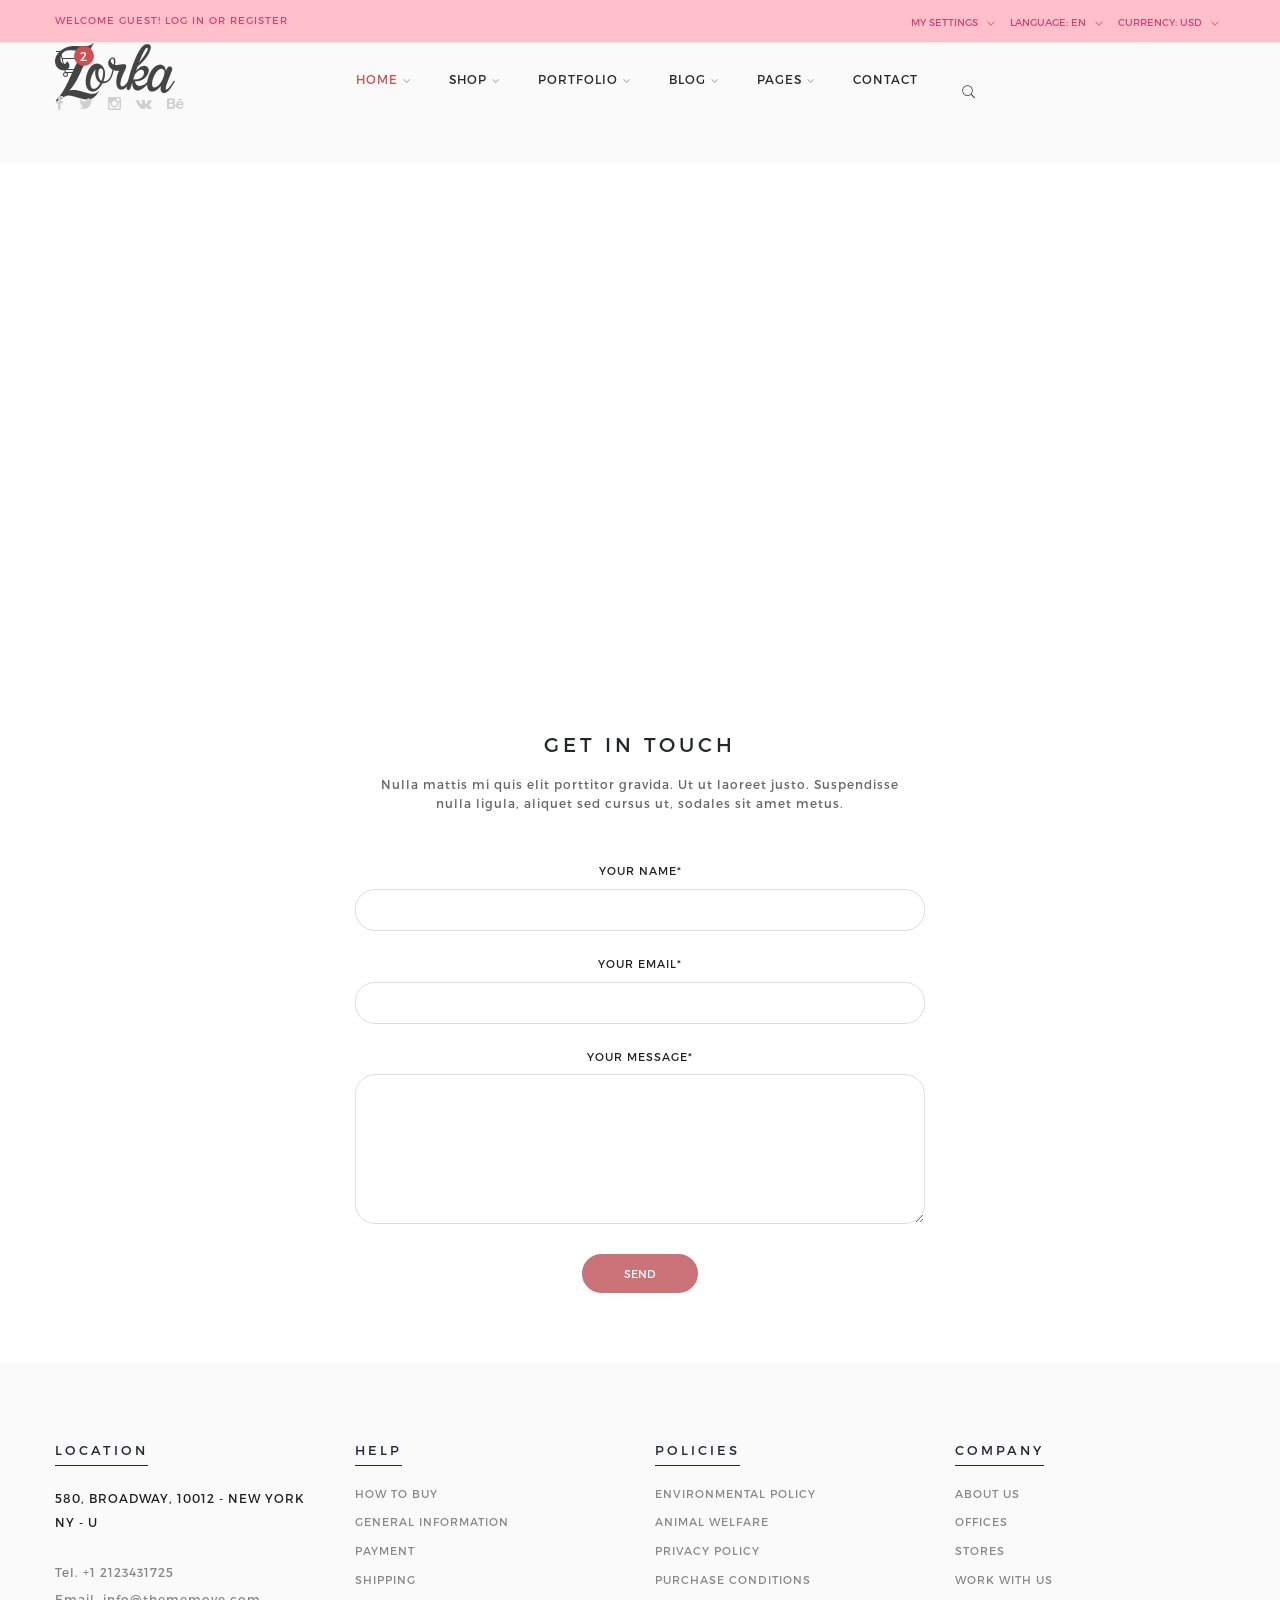
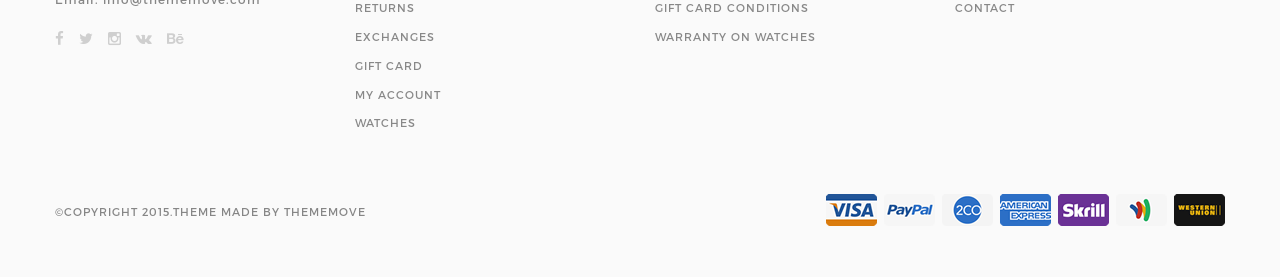
<file: zorka _v1.3/contact1.html>
<!DOCTYPE html>
<!--[if lt IE 7 ]> <html class="ie ie6 ie-lt10 ie-lt9 ie-lt8 ie-lt7 no-js" lang="en"> <![endif]-->
<!--[if IE 7 ]>    <html class="ie ie7 ie-lt10 ie-lt9 ie-lt8 no-js" lang="en"> <![endif]-->
<!--[if IE 8 ]>    <html class="ie ie8 ie-lt10 ie-lt9 no-js" lang="en"> <![endif]-->
<!--[if IE 9 ]>    <html class="ie ie9 ie-lt10 no-js" lang="en"> <![endif]-->
<!--[if gt IE 9]><!-->
<html class="no-js" lang="en">
    <!--<![endif]-->
    <head>
        <meta charset="utf-8">
        <!--[if IE]>
        <meta http-equiv="X-UA-Compatible" content="IE=edge, chrome=1">
        <![endif]-->
        <title>Contact 1</title>
        <meta name="keywords" content="keywords" />
        <meta name="description" content="description" />
        <meta name="viewport" content="width=device-width, initial-scale=1">
        <link rel="shortcut icon" href="assets/images/favicon.ico" />
        <link href="assets/styles/font-awesome.min.css" rel="stylesheet" type="text/css" />
        <link href="assets/pe-icon-7-stroke/css/pe-icon-7-stroke.css" rel="stylesheet" type="text/css" />
        <link href="assets/pe-icon-7-stroke/css/helper.css" rel="stylesheet" type="text/css" />
        <link href="assets/styles/minimal-menu.css" rel="stylesheet" type="text/css" />
        <!--[if LTE IE 8]>
        <link rel="stylesheet" type="text/css" href="assets/styles/minimal-menu-ie.css" />
        <![endif]-->
        <link href="assets/styles/flat-form.css" rel="stylesheet" type="text/css" />
        <link href="assets/styles/fancySelect.css" rel="stylesheet" type="text/css" />
        <link href="assets/styles/jquery.fancybox.css" rel="stylesheet" type="text/css" />
        <link href="assets/styles/allinone_bannerRotator.css" rel="stylesheet" type="text/css" />
        <link href="assets/styles/owl.carousel.css" rel="stylesheet" type="text/css" />
        <link href="assets/styles/owl.theme.default.min.css" rel="stylesheet" type="text/css" />
        <link href="assets/styles/styles.css" rel="stylesheet" type="text/css" />
        <script src="assets/scripts/libs/prefixfree.min.js"></script>
        <script src="assets/scripts/libs/modernizr.js"></script>
        <!--[if lt IE 9]>
        <script src="assets/scripts/libs/html5shiv.js"></script>
        <script src="assets/scripts/libs/respond.js"></script>
        <![endif]-->
        
    </head>
    <body>
        <div class="topbar gray-bg">
            <div class="container">
                <div class="left-topbar">
                    WELCOME GUEST! <a href="login-register.html">LOG IN</a> OR <a href="login-register.html">REGISTER</a>
                </div>
                <!-- /.left-topbar -->
                <div class="right-topbar">
                    <ul class="list-inline">
                        <li>
                            <div class="btn-group">
                                <button class="dropdown dropdown-toggle" data-toggle="dropdown">
                                <span>My Settings</span>
                                <i class="pe-7s-angle-down"></i>
                                </button>
                                <ul class="dropdown-menu">
                                    <li>
                                        <a href="wishlist.html"><i class="fa fa-heart"></i> Wish List (0)</a>
                                    </li>
                                    <li>
                                        <a href="shopping-cart.html"><i class="fa fa-shopping-cart"></i> Shopping Cart</a>
                                    </li>
                                    <li>
                                        <a href="check-out.html"><i class="fa fa-share"></i> Checkout</a>
                                    </li>
                                </ul>
                            </div>
                        </li>
                        <li>
                            <form action="#">
                                <div class="btn-group">
                                    <button class="dropdown dropdown-toggle" data-toggle="dropdown">
                                    <span>Language:</span>
                                    en
                                    <i class="pe-7s-angle-down"></i>
                                    </button>
                                    <ul class="dropdown-menu">
                                        <li>
                                            <a href="#"><img src="assets/images/flags/United-Kingdom.png" alt="English" title="English"/> English</a>
                                        </li>
                                        <li>
                                            <a href="#"><img src="assets/images/flags/France.png" alt="France" title="France"/> France</a>
                                        </li>
                                    </ul>
                                </div>
                            </form>
                        </li>
                        <li>
                            <form action="#">
                                <div class="btn-group">
                                    <button class="dropdown dropdown-toggle" data-toggle="dropdown">
                                    <span>Currency:</span>
                                    USD
                                    <i class="pe-7s-angle-down"></i>
                                    </button>
                                    <ul class="dropdown-menu">
                                        <li>
                                            <a href="#">€ Euro</a>
                                        </li>
                                        <li>
                                            <a href="#">£ Pound Sterling</a>
                                        </li>
                                        <li>
                                            <a href="#">$ US Dollar</a>
                                        </li>
                                    </ul>
                                </div>
                            </form>
                        </li>
                    </ul>
                </div>
                <!-- /.right-topbar -->
            </div>
        </div>
        <!-- /.topbar -->
        <hr class="gray-line" />
        <header class="gray-bg">
            <div class="container">
                <a class="logo" href="index.html">
                    <img src="assets/images/logo.png" alt="img" />
                </a>
                <!-- /.logo -->
                <div class="header-social">
                    <ul class="list-social">
                        <li><a href="#" class="facebook"><i class="fa fa-facebook"></i></a></li>
                        <li><a href="#" class="twitter"><i class="fa fa-twitter"></i></a></li>
                        <li><a href="#" class="instagram"><i class="fa fa-instagram"></i></a></li>
                        <li><a href="#" class="vk"><i class="fa fa-vk"></i></a></li>
                        <li><a href="#" class="behance"><i class="fa fa-behance"></i></a></li>
                    </ul>
                    <!-- /.list-social -->
                </div>
                <!-- /.header-social -->
                <div class="top-cart">
                    <a href="shopping-cart.html">
                        <i class="pe-7s-cart"></i>
                        <span>2</span>
                    </a>
                </div>
                <!-- /.top-cart -->
                <nav class="main-nav">
                    <div class="minimal-menu">
                        <ul class="menu">
                            <li class="current-menu-item">
                                <a href="index.html">HOME</a>
                                <ul class="sub-menu">
                                    <li><a href="index2.html">HOME 2</a></li>
                                    <li><a href="index3.html">HOME 3</a></li>
                                    <li><a href="index4.html">HOME 4</a></li>
                                    <li><a href="index5.html">HOME 5</a></li>
                                    <li><a href="index6.html">HOME 6</a></li>
                                    <li><a href="index7.html">HOME 7</a></li>
                                    <li><a href="index8.html">HOME 8</a></li>
                                </ul>
                            </li>
                            <li>
                                <a href="shop-fullwidth.html">SHOP</a>
                                <div class="menu-wrapper">
                                    <div class="col-lg-3 col-md-4 col-sm-6">
                                        <h3>MEN’S SHOES</h3>
                                        <hr />
                                        <p>Lorem ipsum dolor sit amet, consectetur adipiscing elit. Cras porta felis sed ma..</p>
                                        <div class="media">
                                            <div class="media-left">
                                                <a href="shop-with-sidebar.html">
                                                    <img class="img-responsive" src="assets/images/small-product-img-1.jpg" alt="img" />
                                                </a>
                                            </div>
                                            <div class="media-body">
                                                <ul>
                                                    <li><a href="shop-with-sidebar.html">Dr Martens</a></li>
                                                    <li><a href="shop-with-sidebar.html">Sneaker</a></li>
                                                    <li><a href="shop-with-sidebar.html">Sport</a></li>
                                                </ul>
                                            </div>
                                        </div>
                                    </div>
                                    <div class="col-lg-3 col-md-4 col-sm-6">
                                        <h3>MEN’S SHIRT</h3>
                                        <hr />
                                        <p>Lorem ipsum dolor sit amet, consectetur adipiscing elit. Cras porta felis sed ma..</p>
                                        <div class="media">
                                            <div class="media-left">
                                                <a href="shop-with-sidebar.html">
                                                    <img class="img-responsive" src="assets/images/small-product-img-2.jpg" alt="img" />
                                                </a>
                                            </div>
                                            <div class="media-body">
                                                <ul>
                                                    <li><a href="shop-with-sidebar.html">Jackets & Coats</a></li>
                                                    <li><a href="shop-with-sidebar.html">Polo Shirt</a></li>
                                                    <li><a href="shop-with-sidebar.html">T-shirt</a></li>
                                                </ul>
                                            </div>
                                        </div>
                                    </div>
                                    <div class="col-lg-3 col-md-4 col-sm-6">
                                        <h3>WOMEN’S TOP</h3>
                                        <hr />
                                        <p>Lorem ipsum dolor sit amet, consectetur adipiscing elit. Cras porta felis sed ma..</p>
                                        <div class="media">
                                            <div class="media-left">
                                                <a href="shop-with-sidebar.html">
                                                    <img class="img-responsive" src="assets/images/small-product-img-3.jpg" alt="img" />
                                                </a>
                                            </div>
                                            <div class="media-body">
                                                <ul>
                                                    <li><a href="shop-with-sidebar.html">Crop Top</a></li>
                                                    <li><a href="shop-with-sidebar.html">Shirt</a></li>
                                                    <li><a href="shop-with-sidebar.html">T-shirt</a></li>
                                                </ul>
                                            </div>
                                        </div>
                                    </div>
                                    <div class="col-lg-3 col-md-4 col-sm-6">
                                        <h3>WOMEN’S BOTTOM</h3>
                                        <hr />
                                        <p>Lorem ipsum dolor sit amet, consectetur adipiscing elit. Cras porta felis sed ma..</p>
                                        <div class="media">
                                            <div class="media-left">
                                                <a href="shop-with-sidebar.html">
                                                    <img class="img-responsive" src="assets/images/small-product-img-4.jpg" alt="img" />
                                                </a>
                                            </div>
                                            <div class="media-body">
                                                <ul>
                                                    <li><a href="shop-with-sidebar.html">Jeans</a></li>
                                                    <li><a href="shop-with-sidebar.html">Short</a></li>
                                                    <li><a href="shop-with-sidebar.html">Skirt</a></li>
                                                </ul>
                                            </div>
                                        </div>
                                    </div>
                                </div>
                            </li>
                            <li>
                                <a href="portfolio.html">PORTFOLIO</a>
                                <ul class="sub-menu">
                                    <li><a href="portfolio-2-col.html">PORTFOLIO 2 COL</a></li>
                                    <li><a href="portfolio-3-col.html">PORTFOLIO 3 COL</a></li>
                                    <li><a href="portfolio-4-col.html">PORTFOLIO 4 COL</a></li>
                                </ul>
                            </li>
                            <li>
                                <a href="blog.html">BLOG</a>
                                <ul class="sub-menu">
                                    <li><a href="single-post.html">Submenu 1</a></li>
                                    <li>
                                        <a href="single-post.html">Submenu 2</a>
                                        <ul class="sub-menu">
                                            <li><a href="single-post.html">Submenu 21</a></li>
                                            <li><a href="single-post.html">Submenu 22</a></li>
                                            <li><a href="single-post.html">Submenu 23</a></li>
                                            <li><a href="single-post.html">Submenu 24</a></li>
                                            <li><a href="single-post.html">Submenu 25</a></li>
                                        </ul>
                                    </li>
                                    <li><a href="single-post.html">Submenu 3</a></li>
                                    <li><a href="single-post.html">Submenu 4</a></li>
                                    <li><a href="single-post.html">Submenu 5</a></li>
                                </ul>
                            </li>
                            <li>
                                <a href="page-with-sidebar.html">PAGES</a>
                                <div class="menu-wrapper">
                                    <div class="box-product">
                                        <div class="col-lg-3 col-md-4 col-sm-6">
                                            <div class="product-item">
                                                <div class="product-thumb">
                                                    <div class="main-img">
                                                        <a href="single-product.html">
                                                            <img class="img-responsive" src="assets/images/product-img-1.jpg" alt="img" />
                                                        </a>
                                                    </div>
                                                    <div class="overlay-img">
                                                        <a href="single-product.html">
                                                            <img class="img-responsive" src="assets/images/product-img-1-thumb.jpg" alt="img" />
                                                        </a>
                                                    </div>
                                                    <a href="single-product.html" class="details"><i class="pe-7s-search"></i></a>
                                                </div>
                                                <h4 class="product-name"><a href="single-product.html">HANDMADE FLARED JACKET</a></h4>
                                                <p class="product-price">
                                                189.99 USD
                                                </p>
                                                <div class="group-buttons">
                                                    <button type="button" class="add-to-cart" data-toggle="tooltip" data-placement="top" title="Add to Cart">
                                                    <span>Add to Cart</span>
                                                    </button>
                                                    <button type="button" data-toggle="tooltip" data-placement="top" title="Compare this Product">
                                                    <i class="pe-7s-repeat"></i>
                                                    </button>
                                                    <button type="button" data-toggle="tooltip" data-placement="top" title="Add to Wishlist">
                                                    <i class="pe-7s-like"></i>
                                                    </button>
                                                </div>
                                            </div>
                                        </div>
                                        <div class="col-lg-3 col-md-4 col-sm-6">
                                            <div class="product-item has-deal">
                                                <div class="product-thumb">
                                                    <div class="main-img">
                                                        <a href="single-product.html">
                                                            <img class="img-responsive" src="assets/images/product-img-2.jpg" alt="img" />
                                                        </a>
                                                    </div>
                                                    <div class="overlay-img">
                                                        <a href="single-product.html">
                                                            <img class="img-responsive" src="assets/images/product-img-2-thumb.jpg" alt="img" />
                                                        </a>
                                                    </div>
                                                    <div class="countdown" data-time="2015/09/06"></div>
                                                    <div class="product-sale">
                                                        -25%
                                                    </div>
                                                    <a href="single-product.html" class="details"><i class="pe-7s-search"></i></a>
                                                </div>
                                                <h4 class="product-name"><a href="single-product.html">COAT WITH WOOL WRAPAROUND COLLAR</a></h4>
                                                <p class="product-price">
                                                <ins><span class="amount">100.99 USD</span></ins>
                                                <del><span class="amount">189.99 USD</span></del>
                                                </p>
                                                <div class="group-buttons">
                                                    <button type="button" class="add-to-cart" data-toggle="tooltip" data-placement="top" title="Add to Cart">
                                                    <span>Add to Cart</span>
                                                    </button>
                                                    <button type="button" data-toggle="tooltip" data-placement="top" title="Compare this Product">
                                                    <i class="pe-7s-repeat"></i>
                                                    </button>
                                                    <button type="button" data-toggle="tooltip" data-placement="top" title="Add to Wishlist">
                                                    <i class="pe-7s-like"></i>
                                                    </button>
                                                </div>
                                            </div>
                                        </div>
                                        <div class="col-lg-3 col-md-4 col-sm-6">
                                            <div class="product-item has-deal">
                                                <div class="product-thumb">
                                                    <div class="main-img">
                                                        <a href="single-product.html">
                                                            <img class="img-responsive" src="assets/images/product-img-3.jpg" alt="img" />
                                                        </a>
                                                    </div>
                                                    <div class="overlay-img">
                                                        <a href="single-product.html">
                                                            <img class="img-responsive" src="assets/images/product-img-3-thumb.jpg" alt="img" />
                                                        </a>
                                                    </div>
                                                    <div class="countdown" data-time="2015/09/06"></div>
                                                    <div class="product-new">
                                                        NEW
                                                    </div>
                                                    <a href="single-product.html" class="details"><i class="pe-7s-search"></i></a>
                                                </div>
                                                <h4 class="product-name"><a href="single-product.html">UTILITY JACKET</a></h4>
                                                <p class="product-price">
                                                189.99 USD
                                                </p>
                                                <div class="group-buttons">
                                                    <button type="button" class="add-to-cart" data-toggle="tooltip" data-placement="top" title="Add to Cart">
                                                    <span>Add to Cart</span>
                                                    </button>
                                                    <button type="button" data-toggle="tooltip" data-placement="top" title="Compare this Product">
                                                    <i class="pe-7s-repeat"></i>
                                                    </button>
                                                    <button type="button" data-toggle="tooltip" data-placement="top" title="Add to Wishlist">
                                                    <i class="pe-7s-like"></i>
                                                    </button>
                                                </div>
                                            </div>
                                        </div>
                                        <div class="col-lg-3 col-md-4 col-sm-6">
                                            <div class="product-item">
                                                <div class="product-thumb">
                                                    <div class="main-img">
                                                        <a href="single-product.html">
                                                            <img class="img-responsive" src="assets/images/product-img-4.jpg" alt="img" />
                                                        </a>
                                                    </div>
                                                    <div class="overlay-img">
                                                        <a href="single-product.html">
                                                            <img class="img-responsive" src="assets/images/product-img-4-thumb.jpg" alt="img" />
                                                        </a>
                                                    </div>
                                                    <a href="single-product.html" class="details"><i class="pe-7s-search"></i></a>
                                                </div>
                                                <h4 class="product-name"><a href="single-product.html">ANIMAL PRINT COAT</a></h4>
                                                <p class="product-price">
                                                189.99 USD
                                                </p>
                                                <div class="group-buttons">
                                                    <button type="button" class="add-to-cart" data-toggle="tooltip" data-placement="top" title="Add to Cart">
                                                    <span>Add to Cart</span>
                                                    </button>
                                                    <button type="button" data-toggle="tooltip" data-placement="top" title="Compare this Product">
                                                    <i class="pe-7s-repeat"></i>
                                                    </button>
                                                    <button type="button" data-toggle="tooltip" data-placement="top" title="Add to Wishlist">
                                                    <i class="pe-7s-like"></i>
                                                    </button>
                                                </div>
                                            </div>
                                        </div>
                                    </div>
                                </div>
                            </li>
                            <li><a href="contact1.html">CONTACT</a></li>
                            <li class="hidden-xs">
                                <div class="wrap-search">
                                    <form action="#" class="search-form">
                                        <input type="text" placeholder="Search.." />
                                        <button type="submit"><i class="pe-7s-search"></i></button>
                                    </form>
                                </div>
                                <!-- /.search-form -->
                            </li>
                        </ul>
                    </div>
                    <!-- /.minimal-menu -->
                </nav>
                <!-- /.main-nav -->
            </div>
        </header>
        <div class="contact-content">
            <div id="map"></div>
            <div class="container">
                <h3>GET IN TOUCH</h3>
                <p>Nulla mattis mi quis elit porttitor gravida. Ut ut laoreet justo. Suspendisse nulla ligula, aliquet sed cursus ut, sodales sit amet metus.</p>
                <div class="row">
                    <div class="col-md-6 col-md-offset-3">
                        <form action="sendmail.php" method="post" class="contact-form">
                            <label for="your_name">Your name*</label>
                            <input class="input-form" type="text" name="your_name" id="your_name" />
                            <label for="your_email">Your email*</label>
                            <input class="input-form" type="email" name="your_email" id="your_email" />
                            <label for="your_message">Your message*</label>
                            <textarea class="textarea-form" name="your_message" id="your_message"></textarea>
                            <button class="submit-btn" type="submit">Send</button>
                        </form>
                        <div class="form-note"></div>
                    </div>
                </div>
            </div>
        </div>
        <!-- /.contact-content -->
        <footer>
            <div class="container">
                <div class="row">
                    <div class="col-md-3 col-sm-6">
                        <h3>LOCATION</h3>
                        <div class="address">580, BROADWAY, 10012 - NEW YORK<br />NY - U</div>
                        <p>Tel. <a href="tel:12123431725">+1 2123431725</a></p>
                        <p>Email. <a href="mailto:info@thememove.com">info@thememove.com</a></p>
                        <ul class="list-social">
                            <li><a href="#" class="facebook"><i class="fa fa-facebook"></i></a></li>
                            <li><a href="#" class="twitter"><i class="fa fa-twitter"></i></a></li>
                            <li><a href="#" class="instagram"><i class="fa fa-instagram"></i></a></li>
                            <li><a href="#" class="vk"><i class="fa fa-vk"></i></a></li>
                            <li><a href="#" class="behance"><i class="fa fa-behance"></i></a></li>
                        </ul>
                        <!-- /.list-social -->
                    </div>
                    <div class="col-md-3 col-sm-6">
                        <h3>HELP</h3>
                        <ul class="list-link">
                            <li><a href="page-with-sidebar.html">HOW TO BUY</a></li>
                            <li><a href="page-with-sidebar.html">GENERAL INFORMATION</a></li>
                            <li><a href="page-with-sidebar.html">PAYMENT</a></li>
                            <li><a href="page-with-sidebar.html">SHIPPING</a></li>
                            <li><a href="page-with-sidebar.html">RETURNS</a></li>
                            <li><a href="page-with-sidebar.html">EXCHANGES</a></li>
                            <li><a href="page-with-sidebar.html">GIFT CARD</a></li>
                            <li><a href="page-with-sidebar.html">MY ACCOUNT</a></li>
                            <li><a href="page-with-sidebar.html">WATCHES</a></li>
                        </ul>
                    </div>
                    <div class="col-md-3 col-sm-6">
                        <h3>POLICIES</h3>
                        <ul class="list-link">
                            <li><a href="page-with-sidebar.html">ENVIRONMENTAL POLICY</a></li>
                            <li><a href="page-with-sidebar.html">ANIMAL WELFARE</a></li>
                            <li><a href="page-with-sidebar.html">PRIVACY POLICY</a></li>
                            <li><a href="page-with-sidebar.html">PURCHASE CONDITIONS</a></li>
                            <li><a href="page-with-sidebar.html">GIFT CARD CONDITIONS</a></li>
                            <li><a href="page-with-sidebar.html">WARRANTY ON WATCHES</a></li>
                        </ul>
                    </div>
                    <div class="col-md-3 col-sm-6">
                        <h3>COMPANY</h3>
                        <ul class="list-link">
                            <li><a href="page-with-sidebar.html">ABOUT US</a></li>
                            <li><a href="page-with-sidebar.html">OFFICES</a></li>
                            <li><a href="page-with-sidebar.html">STORES</a></li>
                            <li><a href="page-with-sidebar.html">WORK WITH US</a></li>
                            <li><a href="page-with-sidebar.html">CONTACT</a></li>
                        </ul>
                    </div>
                </div>
                <div class="bottom-footer">
                    <div class="copyright">
                        ©COPYRIGHT 2015.THEME MADE BY THEMEMOVE
                    </div>
                    <!-- /.copyright -->
                    <ul class="list-payment">
                        <li><a href="#"><img src="assets/images/visa.png" alt="img" /></a></li>
                        <li><a href="#"><img src="assets/images/paypal.png" alt="img" /></a></li>
                        <li><a href="#"><img src="assets/images/2co.png" alt="img" /></a></li>
                        <li><a href="#"><img src="assets/images/ae.png" alt="img" /></a></li>
                        <li><a href="#"><img src="assets/images/skrill.png" alt="img" /></a></li>
                        <li><a href="#"><img src="assets/images/gw.png" alt="img" /></a></li>
                        <li><a href="#"><img src="assets/images/wu.png" alt="img" /></a></li>
                    </ul>
                    <!-- /.list-payment -->
                </div>
            </div>
        </footer>
        <script src="assets/scripts/libs/jquery-1.11.2.min.js"></script>
        <script src="assets/scripts/libs/jquery-ui-1.11.4/jquery-ui.min.js"></script>
        <script src="assets/scripts/libs/jquery.easing.1.3.js"></script>
        <script src="assets/scripts/libs/bootstrap.min.js"></script>
        <script src="assets/scripts/libs/fancySelect.js"></script>
        <script src="assets/scripts/libs/jquery.fancybox.pack.js"></script>
        <script src="assets/scripts/libs/jquery.ui.touch-punch.min.js"></script>
        <script src="assets/scripts/libs/jquery.mousewheel.min.js"></script>
        <script src="assets/scripts/libs/allinone_bannerRotator.js"></script>
        <script src="assets/scripts/libs/owl.carousel.min.js"></script>
        <script src="assets/scripts/libs/jquery.countdown.min.js"></script>
        <script src="http://maps.google.com/maps/api/js?sensor=true"></script>
        <script src="assets/scripts/libs/gmaps.js"></script>
        <script src="assets/scripts/functions.js"></script>
    </body>
</html>
</file>
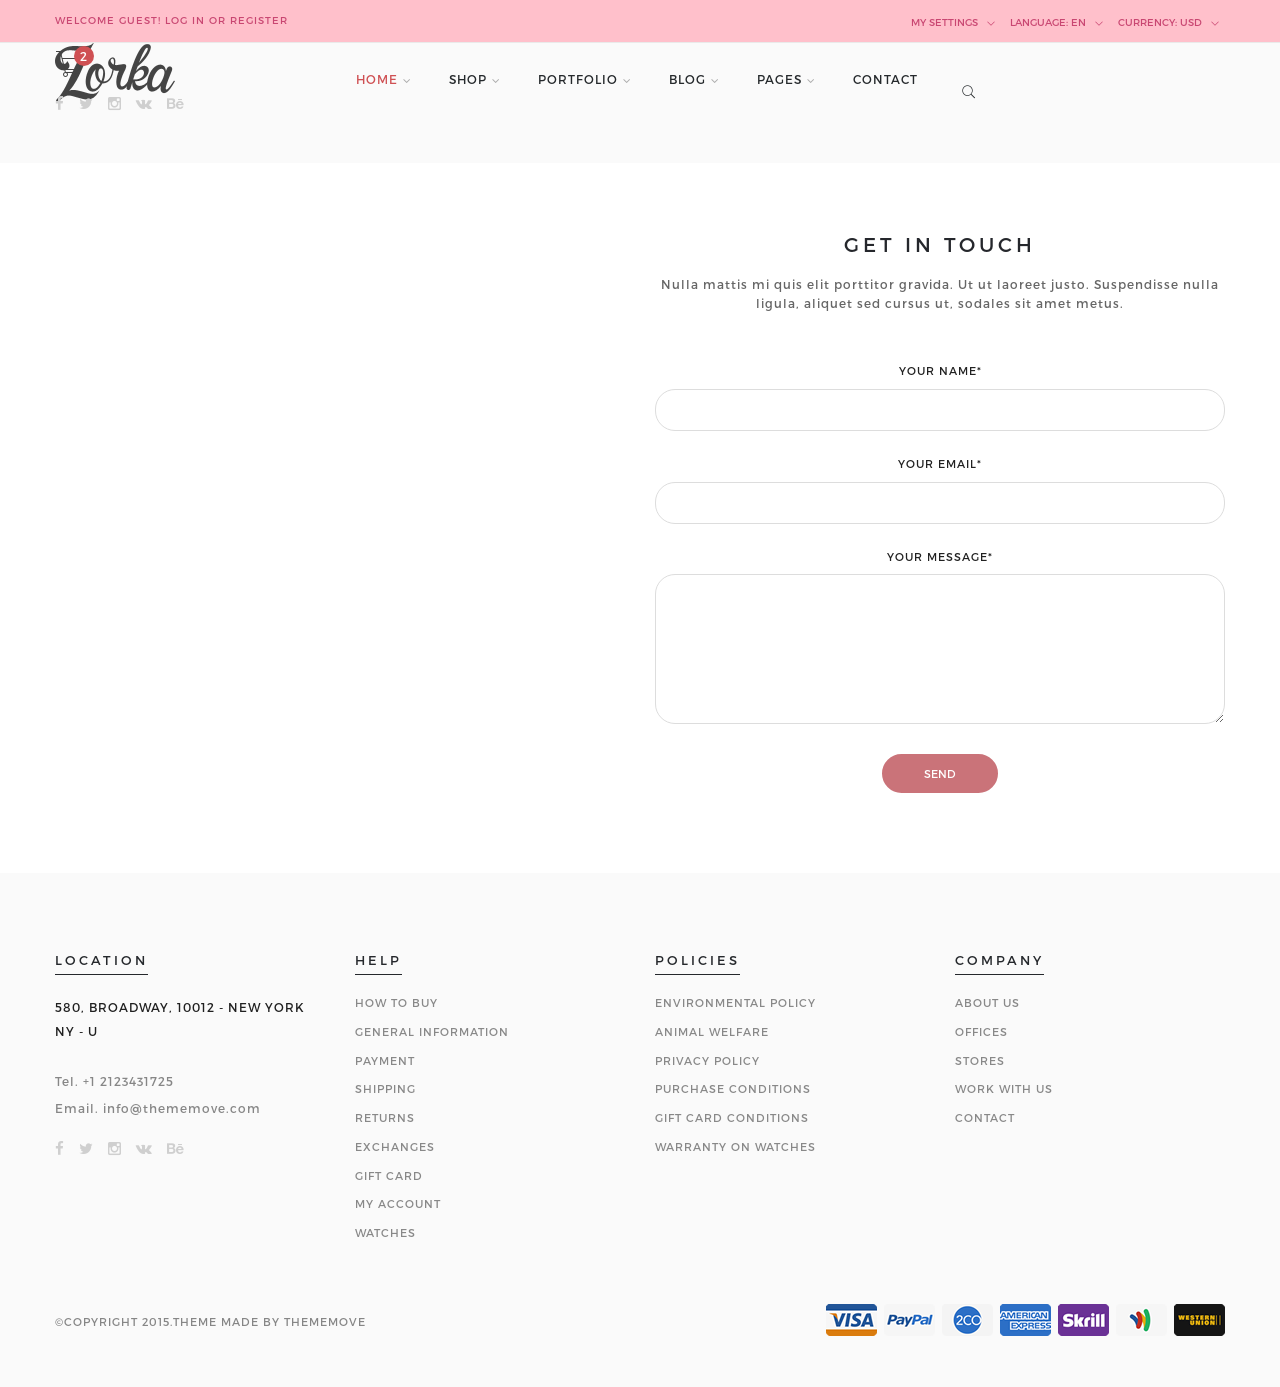
<file: zorka _v1.3/contact2.html>
<!DOCTYPE html>
<!--[if lt IE 7 ]> <html class="ie ie6 ie-lt10 ie-lt9 ie-lt8 ie-lt7 no-js" lang="en"> <![endif]-->
<!--[if IE 7 ]>    <html class="ie ie7 ie-lt10 ie-lt9 ie-lt8 no-js" lang="en"> <![endif]-->
<!--[if IE 8 ]>    <html class="ie ie8 ie-lt10 ie-lt9 no-js" lang="en"> <![endif]-->
<!--[if IE 9 ]>    <html class="ie ie9 ie-lt10 no-js" lang="en"> <![endif]-->
<!--[if gt IE 9]><!-->
<html class="no-js" lang="en">
    <!--<![endif]-->
    <head>
        <meta charset="utf-8">
        <!--[if IE]>
        <meta http-equiv="X-UA-Compatible" content="IE=edge, chrome=1">
        <![endif]-->
        <title>Contact 2</title>
        <meta name="keywords" content="keywords" />
        <meta name="description" content="description" />
        <meta name="viewport" content="width=device-width, initial-scale=1">
        <link rel="shortcut icon" href="assets/images/favicon.ico" />
        <link href="assets/styles/font-awesome.min.css" rel="stylesheet" type="text/css" />
        <link href="assets/pe-icon-7-stroke/css/pe-icon-7-stroke.css" rel="stylesheet" type="text/css" />
        <link href="assets/pe-icon-7-stroke/css/helper.css" rel="stylesheet" type="text/css" />
        <link href="assets/styles/minimal-menu.css" rel="stylesheet" type="text/css" />
        <!--[if LTE IE 8]>
        <link rel="stylesheet" type="text/css" href="assets/styles/minimal-menu-ie.css" />
        <![endif]-->
        <link href="assets/styles/flat-form.css" rel="stylesheet" type="text/css" />
        <link href="assets/styles/fancySelect.css" rel="stylesheet" type="text/css" />
        <link href="assets/styles/jquery.fancybox.css" rel="stylesheet" type="text/css" />
        <link href="assets/styles/allinone_bannerRotator.css" rel="stylesheet" type="text/css" />
        <link href="assets/styles/owl.carousel.css" rel="stylesheet" type="text/css" />
        <link href="assets/styles/owl.theme.default.min.css" rel="stylesheet" type="text/css" />
        <link href="assets/styles/styles.css" rel="stylesheet" type="text/css" />
        <script src="assets/scripts/libs/prefixfree.min.js"></script>
        <script src="assets/scripts/libs/modernizr.js"></script>
        <!--[if lt IE 9]>
        <script src="assets/scripts/libs/html5shiv.js"></script>
        <script src="assets/scripts/libs/respond.js"></script>
        <![endif]-->
        
    </head>
    <body>
        <div class="topbar gray-bg">
            <div class="container">
                <div class="left-topbar">
                    WELCOME GUEST! <a href="login-register.html">LOG IN</a> OR <a href="login-register.html">REGISTER</a>
                </div>
                <!-- /.left-topbar -->
                <div class="right-topbar">
                    <ul class="list-inline">
                        <li>
                            <div class="btn-group">
                                <button class="dropdown dropdown-toggle" data-toggle="dropdown">
                                <span>My Settings</span>
                                <i class="pe-7s-angle-down"></i>
                                </button>
                                <ul class="dropdown-menu">
                                    <li>
                                        <a href="wishlist.html"><i class="fa fa-heart"></i> Wish List (0)</a>
                                    </li>
                                    <li>
                                        <a href="shopping-cart.html"><i class="fa fa-shopping-cart"></i> Shopping Cart</a>
                                    </li>
                                    <li>
                                        <a href="check-out.html"><i class="fa fa-share"></i> Checkout</a>
                                    </li>
                                </ul>
                            </div>
                        </li>
                        <li>
                            <form action="#">
                                <div class="btn-group">
                                    <button class="dropdown dropdown-toggle" data-toggle="dropdown">
                                    <span>Language:</span>
                                    en
                                    <i class="pe-7s-angle-down"></i>
                                    </button>
                                    <ul class="dropdown-menu">
                                        <li>
                                            <a href="#"><img src="assets/images/flags/United-Kingdom.png" alt="English" title="English"/> English</a>
                                        </li>
                                        <li>
                                            <a href="#"><img src="assets/images/flags/France.png" alt="France" title="France"/> France</a>
                                        </li>
                                    </ul>
                                </div>
                            </form>
                        </li>
                        <li>
                            <form action="#">
                                <div class="btn-group">
                                    <button class="dropdown dropdown-toggle" data-toggle="dropdown">
                                    <span>Currency:</span>
                                    USD
                                    <i class="pe-7s-angle-down"></i>
                                    </button>
                                    <ul class="dropdown-menu">
                                        <li>
                                            <a href="#">€ Euro</a>
                                        </li>
                                        <li>
                                            <a href="#">£ Pound Sterling</a>
                                        </li>
                                        <li>
                                            <a href="#">$ US Dollar</a>
                                        </li>
                                    </ul>
                                </div>
                            </form>
                        </li>
                    </ul>
                </div>
                <!-- /.right-topbar -->
            </div>
        </div>
        <!-- /.topbar -->
        <hr class="gray-line" />
        <header class="gray-bg">
            <div class="container">
                <a class="logo" href="index.html">
                    <img src="assets/images/logo.png" alt="img" />
                </a>
                <!-- /.logo -->
                <div class="header-social">
                    <ul class="list-social">
                        <li><a href="#" class="facebook"><i class="fa fa-facebook"></i></a></li>
                        <li><a href="#" class="twitter"><i class="fa fa-twitter"></i></a></li>
                        <li><a href="#" class="instagram"><i class="fa fa-instagram"></i></a></li>
                        <li><a href="#" class="vk"><i class="fa fa-vk"></i></a></li>
                        <li><a href="#" class="behance"><i class="fa fa-behance"></i></a></li>
                    </ul>
                    <!-- /.list-social -->
                </div>
                <!-- /.header-social -->
                <div class="top-cart">
                    <a href="shopping-cart.html">
                        <i class="pe-7s-cart"></i>
                        <span>2</span>
                    </a>
                </div>
                <!-- /.top-cart -->
                <nav class="main-nav">
                    <div class="minimal-menu">
                        <ul class="menu">
                            <li class="current-menu-item">
                                <a href="index.html">HOME</a>
                                <ul class="sub-menu">
                                    <li><a href="index2.html">HOME 2</a></li>
                                    <li><a href="index3.html">HOME 3</a></li>
                                    <li><a href="index4.html">HOME 4</a></li>
                                    <li><a href="index5.html">HOME 5</a></li>
                                    <li><a href="index6.html">HOME 6</a></li>
                                    <li><a href="index7.html">HOME 7</a></li>
                                    <li><a href="index8.html">HOME 8</a></li>
                                </ul>
                            </li>
                            <li>
                                <a href="shop-fullwidth.html">SHOP</a>
                                <div class="menu-wrapper">
                                    <div class="col-lg-3 col-md-4 col-sm-6">
                                        <h3>MEN’S SHOES</h3>
                                        <hr />
                                        <p>Lorem ipsum dolor sit amet, consectetur adipiscing elit. Cras porta felis sed ma..</p>
                                        <div class="media">
                                            <div class="media-left">
                                                <a href="shop-with-sidebar.html">
                                                    <img class="img-responsive" src="assets/images/small-product-img-1.jpg" alt="img" />
                                                </a>
                                            </div>
                                            <div class="media-body">
                                                <ul>
                                                    <li><a href="shop-with-sidebar.html">Dr Martens</a></li>
                                                    <li><a href="shop-with-sidebar.html">Sneaker</a></li>
                                                    <li><a href="shop-with-sidebar.html">Sport</a></li>
                                                </ul>
                                            </div>
                                        </div>
                                    </div>
                                    <div class="col-lg-3 col-md-4 col-sm-6">
                                        <h3>MEN’S SHIRT</h3>
                                        <hr />
                                        <p>Lorem ipsum dolor sit amet, consectetur adipiscing elit. Cras porta felis sed ma..</p>
                                        <div class="media">
                                            <div class="media-left">
                                                <a href="shop-with-sidebar.html">
                                                    <img class="img-responsive" src="assets/images/small-product-img-2.jpg" alt="img" />
                                                </a>
                                            </div>
                                            <div class="media-body">
                                                <ul>
                                                    <li><a href="shop-with-sidebar.html">Jackets & Coats</a></li>
                                                    <li><a href="shop-with-sidebar.html">Polo Shirt</a></li>
                                                    <li><a href="shop-with-sidebar.html">T-shirt</a></li>
                                                </ul>
                                            </div>
                                        </div>
                                    </div>
                                    <div class="col-lg-3 col-md-4 col-sm-6">
                                        <h3>WOMEN’S TOP</h3>
                                        <hr />
                                        <p>Lorem ipsum dolor sit amet, consectetur adipiscing elit. Cras porta felis sed ma..</p>
                                        <div class="media">
                                            <div class="media-left">
                                                <a href="shop-with-sidebar.html">
                                                    <img class="img-responsive" src="assets/images/small-product-img-3.jpg" alt="img" />
                                                </a>
                                            </div>
                                            <div class="media-body">
                                                <ul>
                                                    <li><a href="shop-with-sidebar.html">Crop Top</a></li>
                                                    <li><a href="shop-with-sidebar.html">Shirt</a></li>
                                                    <li><a href="shop-with-sidebar.html">T-shirt</a></li>
                                                </ul>
                                            </div>
                                        </div>
                                    </div>
                                    <div class="col-lg-3 col-md-4 col-sm-6">
                                        <h3>WOMEN’S BOTTOM</h3>
                                        <hr />
                                        <p>Lorem ipsum dolor sit amet, consectetur adipiscing elit. Cras porta felis sed ma..</p>
                                        <div class="media">
                                            <div class="media-left">
                                                <a href="shop-with-sidebar.html">
                                                    <img class="img-responsive" src="assets/images/small-product-img-4.jpg" alt="img" />
                                                </a>
                                            </div>
                                            <div class="media-body">
                                                <ul>
                                                    <li><a href="shop-with-sidebar.html">Jeans</a></li>
                                                    <li><a href="shop-with-sidebar.html">Short</a></li>
                                                    <li><a href="shop-with-sidebar.html">Skirt</a></li>
                                                </ul>
                                            </div>
                                        </div>
                                    </div>
                                </div>
                            </li>
                            <li>
                                <a href="portfolio.html">PORTFOLIO</a>
                                <ul class="sub-menu">
                                    <li><a href="portfolio-2-col.html">PORTFOLIO 2 COL</a></li>
                                    <li><a href="portfolio-3-col.html">PORTFOLIO 3 COL</a></li>
                                    <li><a href="portfolio-4-col.html">PORTFOLIO 4 COL</a></li>
                                </ul>
                            </li>
                            <li>
                                <a href="blog.html">BLOG</a>
                                <ul class="sub-menu">
                                    <li><a href="single-post.html">Submenu 1</a></li>
                                    <li>
                                        <a href="single-post.html">Submenu 2</a>
                                        <ul class="sub-menu">
                                            <li><a href="single-post.html">Submenu 21</a></li>
                                            <li><a href="single-post.html">Submenu 22</a></li>
                                            <li><a href="single-post.html">Submenu 23</a></li>
                                            <li><a href="single-post.html">Submenu 24</a></li>
                                            <li><a href="single-post.html">Submenu 25</a></li>
                                        </ul>
                                    </li>
                                    <li><a href="single-post.html">Submenu 3</a></li>
                                    <li><a href="single-post.html">Submenu 4</a></li>
                                    <li><a href="single-post.html">Submenu 5</a></li>
                                </ul>
                            </li>
                            <li>
                                <a href="page-with-sidebar.html">PAGES</a>
                                <div class="menu-wrapper">
                                    <div class="box-product">
                                        <div class="col-lg-3 col-md-4 col-sm-6">
                                            <div class="product-item">
                                                <div class="product-thumb">
                                                    <div class="main-img">
                                                        <a href="single-product.html">
                                                            <img class="img-responsive" src="assets/images/product-img-1.jpg" alt="img" />
                                                        </a>
                                                    </div>
                                                    <div class="overlay-img">
                                                        <a href="single-product.html">
                                                            <img class="img-responsive" src="assets/images/product-img-1-thumb.jpg" alt="img" />
                                                        </a>
                                                    </div>
                                                    <a href="single-product.html" class="details"><i class="pe-7s-search"></i></a>
                                                </div>
                                                <h4 class="product-name"><a href="single-product.html">HANDMADE FLARED JACKET</a></h4>
                                                <p class="product-price">
                                                189.99 USD
                                                </p>
                                                <div class="group-buttons">
                                                    <button type="button" class="add-to-cart" data-toggle="tooltip" data-placement="top" title="Add to Cart">
                                                    <span>Add to Cart</span>
                                                    </button>
                                                    <button type="button" data-toggle="tooltip" data-placement="top" title="Compare this Product">
                                                    <i class="pe-7s-repeat"></i>
                                                    </button>
                                                    <button type="button" data-toggle="tooltip" data-placement="top" title="Add to Wishlist">
                                                    <i class="pe-7s-like"></i>
                                                    </button>
                                                </div>
                                            </div>
                                        </div>
                                        <div class="col-lg-3 col-md-4 col-sm-6">
                                            <div class="product-item has-deal">
                                                <div class="product-thumb">
                                                    <div class="main-img">
                                                        <a href="single-product.html">
                                                            <img class="img-responsive" src="assets/images/product-img-2.jpg" alt="img" />
                                                        </a>
                                                    </div>
                                                    <div class="overlay-img">
                                                        <a href="single-product.html">
                                                            <img class="img-responsive" src="assets/images/product-img-2-thumb.jpg" alt="img" />
                                                        </a>
                                                    </div>
                                                    <div class="countdown" data-time="2015/09/06"></div>
                                                    <div class="product-sale">
                                                        -25%
                                                    </div>
                                                    <a href="single-product.html" class="details"><i class="pe-7s-search"></i></a>
                                                </div>
                                                <h4 class="product-name"><a href="single-product.html">COAT WITH WOOL WRAPAROUND COLLAR</a></h4>
                                                <p class="product-price">
                                                <ins><span class="amount">100.99 USD</span></ins>
                                                <del><span class="amount">189.99 USD</span></del>
                                                </p>
                                                <div class="group-buttons">
                                                    <button type="button" class="add-to-cart" data-toggle="tooltip" data-placement="top" title="Add to Cart">
                                                    <span>Add to Cart</span>
                                                    </button>
                                                    <button type="button" data-toggle="tooltip" data-placement="top" title="Compare this Product">
                                                    <i class="pe-7s-repeat"></i>
                                                    </button>
                                                    <button type="button" data-toggle="tooltip" data-placement="top" title="Add to Wishlist">
                                                    <i class="pe-7s-like"></i>
                                                    </button>
                                                </div>
                                            </div>
                                        </div>
                                        <div class="col-lg-3 col-md-4 col-sm-6">
                                            <div class="product-item has-deal">
                                                <div class="product-thumb">
                                                    <div class="main-img">
                                                        <a href="single-product.html">
                                                            <img class="img-responsive" src="assets/images/product-img-3.jpg" alt="img" />
                                                        </a>
                                                    </div>
                                                    <div class="overlay-img">
                                                        <a href="single-product.html">
                                                            <img class="img-responsive" src="assets/images/product-img-3-thumb.jpg" alt="img" />
                                                        </a>
                                                    </div>
                                                    <div class="countdown" data-time="2015/09/06"></div>
                                                    <div class="product-new">
                                                        NEW
                                                    </div>
                                                    <a href="single-product.html" class="details"><i class="pe-7s-search"></i></a>
                                                </div>
                                                <h4 class="product-name"><a href="single-product.html">UTILITY JACKET</a></h4>
                                                <p class="product-price">
                                                189.99 USD
                                                </p>
                                                <div class="group-buttons">
                                                    <button type="button" class="add-to-cart" data-toggle="tooltip" data-placement="top" title="Add to Cart">
                                                    <span>Add to Cart</span>
                                                    </button>
                                                    <button type="button" data-toggle="tooltip" data-placement="top" title="Compare this Product">
                                                    <i class="pe-7s-repeat"></i>
                                                    </button>
                                                    <button type="button" data-toggle="tooltip" data-placement="top" title="Add to Wishlist">
                                                    <i class="pe-7s-like"></i>
                                                    </button>
                                                </div>
                                            </div>
                                        </div>
                                        <div class="col-lg-3 col-md-4 col-sm-6">
                                            <div class="product-item">
                                                <div class="product-thumb">
                                                    <div class="main-img">
                                                        <a href="single-product.html">
                                                            <img class="img-responsive" src="assets/images/product-img-4.jpg" alt="img" />
                                                        </a>
                                                    </div>
                                                    <div class="overlay-img">
                                                        <a href="single-product.html">
                                                            <img class="img-responsive" src="assets/images/product-img-4-thumb.jpg" alt="img" />
                                                        </a>
                                                    </div>
                                                    <a href="single-product.html" class="details"><i class="pe-7s-search"></i></a>
                                                </div>
                                                <h4 class="product-name"><a href="single-product.html">ANIMAL PRINT COAT</a></h4>
                                                <p class="product-price">
                                                189.99 USD
                                                </p>
                                                <div class="group-buttons">
                                                    <button type="button" class="add-to-cart" data-toggle="tooltip" data-placement="top" title="Add to Cart">
                                                    <span>Add to Cart</span>
                                                    </button>
                                                    <button type="button" data-toggle="tooltip" data-placement="top" title="Compare this Product">
                                                    <i class="pe-7s-repeat"></i>
                                                    </button>
                                                    <button type="button" data-toggle="tooltip" data-placement="top" title="Add to Wishlist">
                                                    <i class="pe-7s-like"></i>
                                                    </button>
                                                </div>
                                            </div>
                                        </div>
                                    </div>
                                </div>
                            </li>
                            <li><a href="contact1.html">CONTACT</a></li>
                            <li class="hidden-xs">
                                <div class="wrap-search">
                                    <form action="#" class="search-form">
                                        <input type="text" placeholder="Search.." />
                                        <button type="submit"><i class="pe-7s-search"></i></button>
                                    </form>
                                </div>
                                <!-- /.search-form -->
                            </li>
                        </ul>
                    </div>
                    <!-- /.minimal-menu -->
                </nav>
                <!-- /.main-nav -->
            </div>
        </header>
        <div class="contact-content">
            <div class="container">
                <div class="row">
                    <div class="col-md-6 pdt-70">
                        <div id="map"></div>
                    </div>
                    <div class="col-md-6 pdt-70">
                        <h3>GET IN TOUCH</h3>
                        <p>Nulla mattis mi quis elit porttitor gravida. Ut ut laoreet justo. Suspendisse nulla ligula, aliquet sed cursus ut, sodales sit amet metus.</p>
                        <form action="sendmail.php" method="post" class="contact-form">
                            <label for="your_name">Your name*</label>
                            <input class="input-form" type="text" name="your_name" id="your_name" />
                            <label for="your_email">Your email*</label>
                            <input class="input-form" type="email" name="your_email" id="your_email" />
                            <label for="your_message">Your message*</label>
                            <textarea class="textarea-form" name="your_message" id="your_message"></textarea>
                            <button class="submit-btn" type="submit">Send</button>
                        </form>
                        <div class="form-note"></div>
                    </div>
                </div>
            </div>
        </div>
        <!-- /.contact-content -->
        <footer>
            <div class="container">
                <div class="row">
                    <div class="col-md-3 col-sm-6">
                        <h3>LOCATION</h3>
                        <div class="address">580, BROADWAY, 10012 - NEW YORK<br />NY - U</div>
                        <p>Tel. <a href="tel:12123431725">+1 2123431725</a></p>
                        <p>Email. <a href="mailto:info@thememove.com">info@thememove.com</a></p>
                        <ul class="list-social">
                            <li><a href="#" class="facebook"><i class="fa fa-facebook"></i></a></li>
                            <li><a href="#" class="twitter"><i class="fa fa-twitter"></i></a></li>
                            <li><a href="#" class="instagram"><i class="fa fa-instagram"></i></a></li>
                            <li><a href="#" class="vk"><i class="fa fa-vk"></i></a></li>
                            <li><a href="#" class="behance"><i class="fa fa-behance"></i></a></li>
                        </ul>
                        <!-- /.list-social -->
                    </div>
                    <div class="col-md-3 col-sm-6">
                        <h3>HELP</h3>
                        <ul class="list-link">
                            <li><a href="page-with-sidebar.html">HOW TO BUY</a></li>
                            <li><a href="page-with-sidebar.html">GENERAL INFORMATION</a></li>
                            <li><a href="page-with-sidebar.html">PAYMENT</a></li>
                            <li><a href="page-with-sidebar.html">SHIPPING</a></li>
                            <li><a href="page-with-sidebar.html">RETURNS</a></li>
                            <li><a href="page-with-sidebar.html">EXCHANGES</a></li>
                            <li><a href="page-with-sidebar.html">GIFT CARD</a></li>
                            <li><a href="page-with-sidebar.html">MY ACCOUNT</a></li>
                            <li><a href="page-with-sidebar.html">WATCHES</a></li>
                        </ul>
                    </div>
                    <div class="col-md-3 col-sm-6">
                        <h3>POLICIES</h3>
                        <ul class="list-link">
                            <li><a href="page-with-sidebar.html">ENVIRONMENTAL POLICY</a></li>
                            <li><a href="page-with-sidebar.html">ANIMAL WELFARE</a></li>
                            <li><a href="page-with-sidebar.html">PRIVACY POLICY</a></li>
                            <li><a href="page-with-sidebar.html">PURCHASE CONDITIONS</a></li>
                            <li><a href="page-with-sidebar.html">GIFT CARD CONDITIONS</a></li>
                            <li><a href="page-with-sidebar.html">WARRANTY ON WATCHES</a></li>
                        </ul>
                    </div>
                    <div class="col-md-3 col-sm-6">
                        <h3>COMPANY</h3>
                        <ul class="list-link">
                            <li><a href="page-with-sidebar.html">ABOUT US</a></li>
                            <li><a href="page-with-sidebar.html">OFFICES</a></li>
                            <li><a href="page-with-sidebar.html">STORES</a></li>
                            <li><a href="page-with-sidebar.html">WORK WITH US</a></li>
                            <li><a href="page-with-sidebar.html">CONTACT</a></li>
                        </ul>
                    </div>
                </div>
                <div class="bottom-footer">
                    <div class="copyright">
                        ©COPYRIGHT 2015.THEME MADE BY THEMEMOVE
                    </div>
                    <!-- /.copyright -->
                    <ul class="list-payment">
                        <li><a href="#"><img src="assets/images/visa.png" alt="img" /></a></li>
                        <li><a href="#"><img src="assets/images/paypal.png" alt="img" /></a></li>
                        <li><a href="#"><img src="assets/images/2co.png" alt="img" /></a></li>
                        <li><a href="#"><img src="assets/images/ae.png" alt="img" /></a></li>
                        <li><a href="#"><img src="assets/images/skrill.png" alt="img" /></a></li>
                        <li><a href="#"><img src="assets/images/gw.png" alt="img" /></a></li>
                        <li><a href="#"><img src="assets/images/wu.png" alt="img" /></a></li>
                    </ul>
                    <!-- /.list-payment -->
                </div>
            </div>
        </footer>
        <script src="assets/scripts/libs/jquery-1.11.2.min.js"></script>
        <script src="assets/scripts/libs/jquery-ui-1.11.4/jquery-ui.min.js"></script>
        <script src="assets/scripts/libs/jquery.easing.1.3.js"></script>
        <script src="assets/scripts/libs/bootstrap.min.js"></script>
        <script src="assets/scripts/libs/fancySelect.js"></script>
        <script src="assets/scripts/libs/jquery.fancybox.pack.js"></script>
        <script src="assets/scripts/libs/jquery.ui.touch-punch.min.js"></script>
        <script src="assets/scripts/libs/jquery.mousewheel.min.js"></script>
        <script src="assets/scripts/libs/allinone_bannerRotator.js"></script>
        <script src="assets/scripts/libs/owl.carousel.min.js"></script>
        <script src="assets/scripts/libs/jquery.countdown.min.js"></script>
        <script src="http://maps.google.com/maps/api/js?sensor=true"></script>
        <script src="assets/scripts/libs/gmaps.js"></script>
        <script src="assets/scripts/functions.js"></script>
    </body>
</html>
</file>
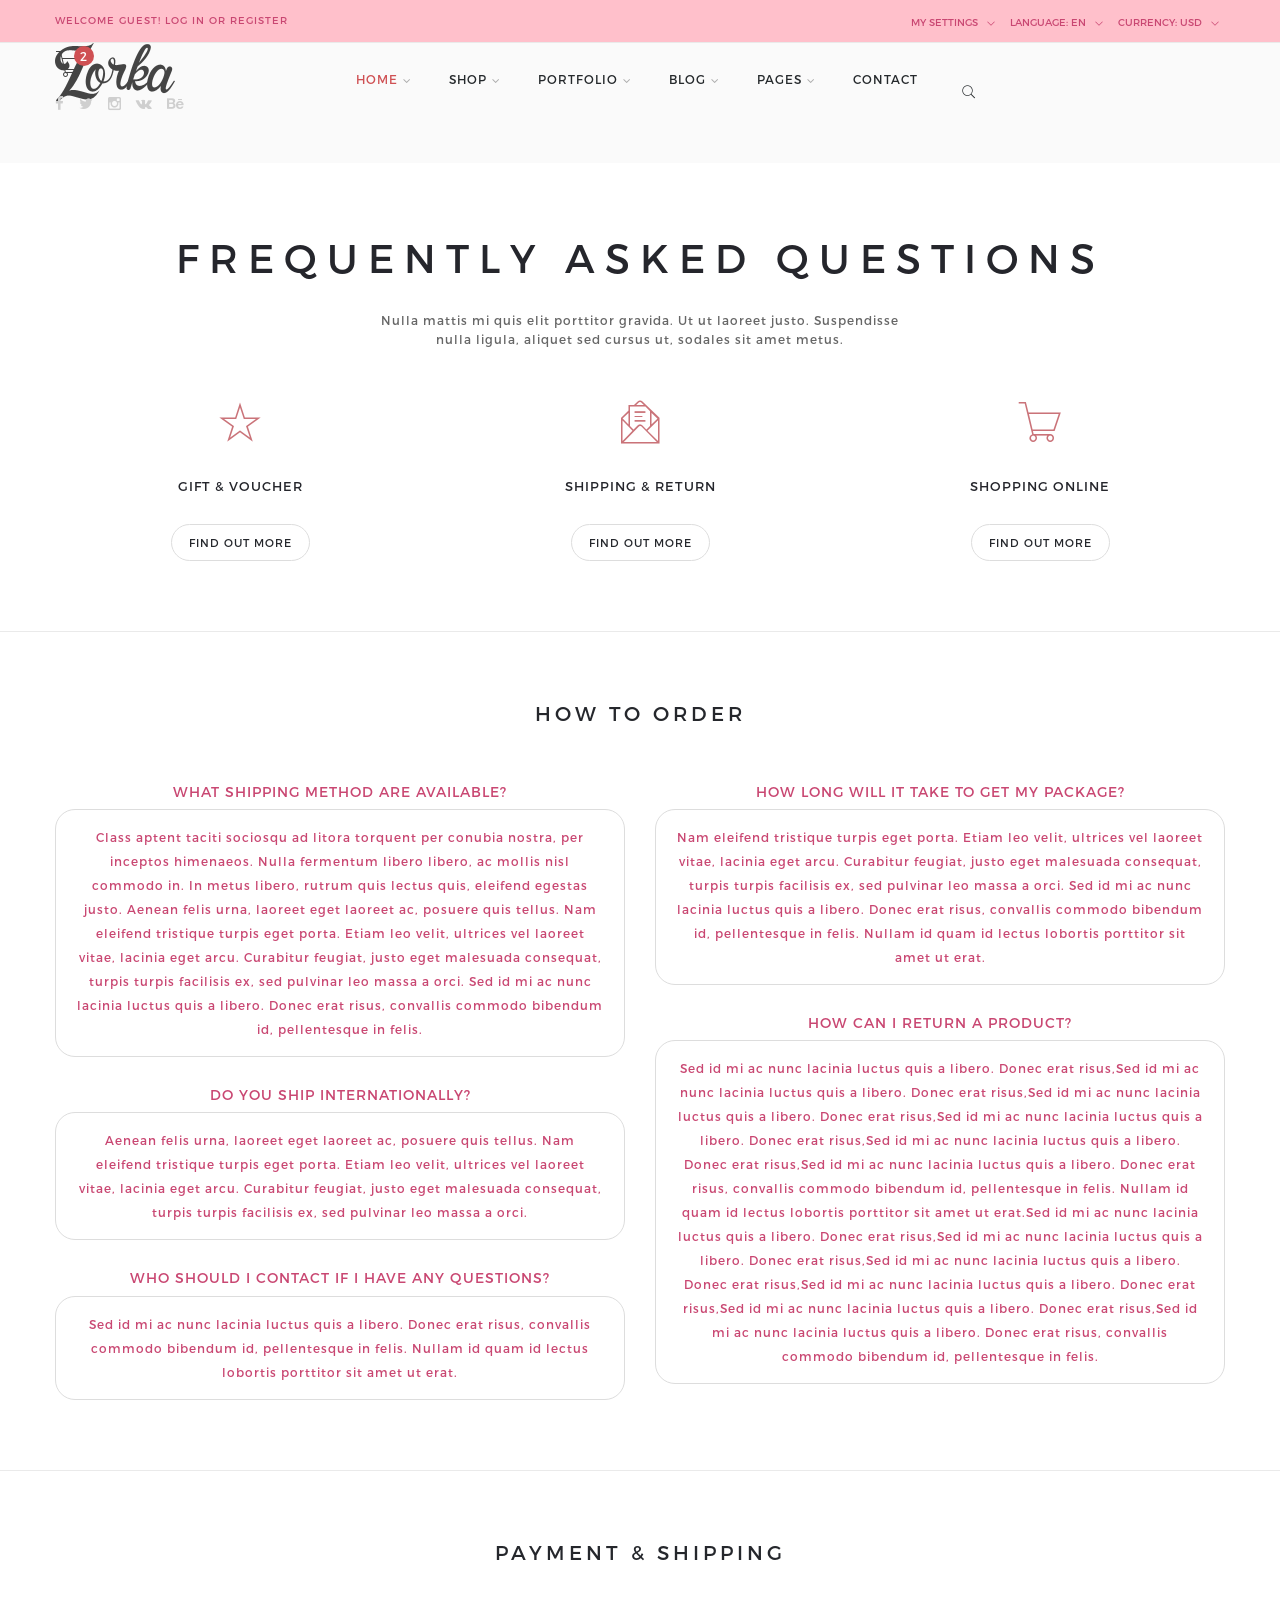
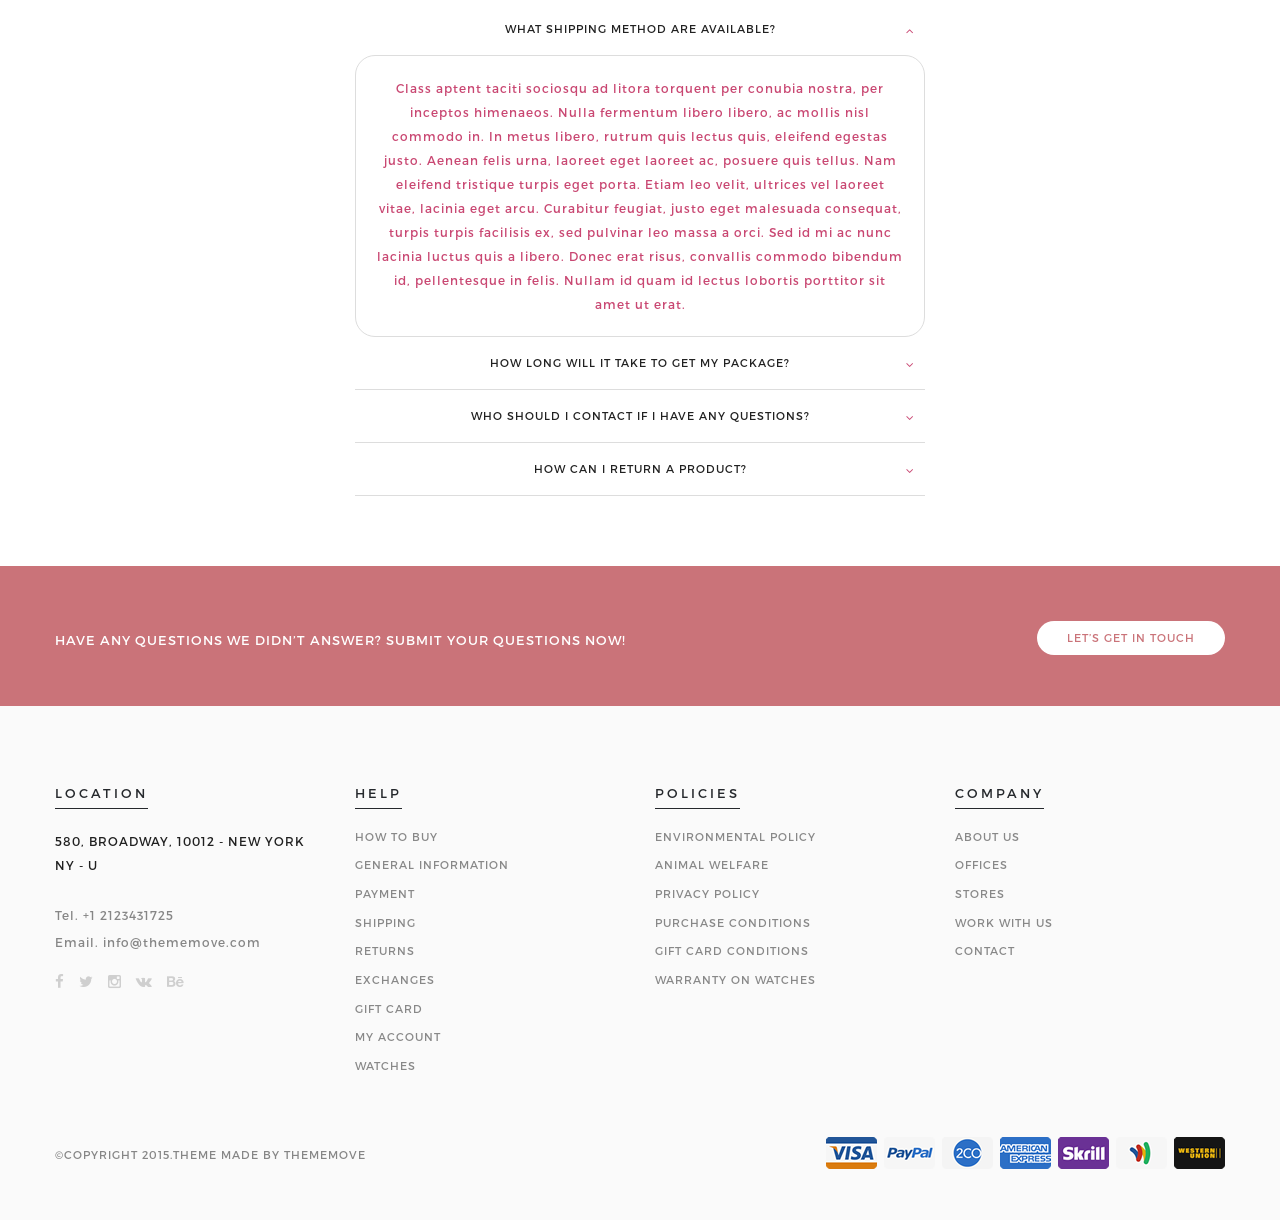
<file: zorka _v1.3/faq.html>
<!DOCTYPE html>
<!--[if lt IE 7 ]> <html class="ie ie6 ie-lt10 ie-lt9 ie-lt8 ie-lt7 no-js" lang="en"> <![endif]-->
<!--[if IE 7 ]>    <html class="ie ie7 ie-lt10 ie-lt9 ie-lt8 no-js" lang="en"> <![endif]-->
<!--[if IE 8 ]>    <html class="ie ie8 ie-lt10 ie-lt9 no-js" lang="en"> <![endif]-->
<!--[if IE 9 ]>    <html class="ie ie9 ie-lt10 no-js" lang="en"> <![endif]-->
<!--[if gt IE 9]><!-->
<html class="no-js" lang="en">
    <!--<![endif]-->
    <head>
        <meta charset="utf-8">
        <!--[if IE]>
        <meta http-equiv="X-UA-Compatible" content="IE=edge, chrome=1">
        <![endif]-->
        <title>FAQ</title>
        <meta name="keywords" content="keywords" />
        <meta name="description" content="description" />
        <meta name="viewport" content="width=device-width, initial-scale=1">
        <link rel="shortcut icon" href="assets/images/favicon.ico" />
        <link href="assets/styles/font-awesome.min.css" rel="stylesheet" type="text/css" />
        <link href="assets/pe-icon-7-stroke/css/pe-icon-7-stroke.css" rel="stylesheet" type="text/css" />
        <link href="assets/pe-icon-7-stroke/css/helper.css" rel="stylesheet" type="text/css" />
        <link href="assets/styles/minimal-menu.css" rel="stylesheet" type="text/css" />
        <!--[if LTE IE 8]>
        <link rel="stylesheet" type="text/css" href="assets/styles/minimal-menu-ie.css" />
        <![endif]-->
        <link href="assets/styles/flat-form.css" rel="stylesheet" type="text/css" />
        <link href="assets/styles/fancySelect.css" rel="stylesheet" type="text/css" />
        <link href="assets/styles/jquery.fancybox.css" rel="stylesheet" type="text/css" />
        <link href="assets/styles/allinone_bannerRotator.css" rel="stylesheet" type="text/css" />
        <link href="assets/styles/owl.carousel.css" rel="stylesheet" type="text/css" />
        <link href="assets/styles/owl.theme.default.min.css" rel="stylesheet" type="text/css" />
        <link href="assets/styles/responsive-accordion.css" rel="stylesheet" type="text/css" />
        <link href="assets/styles/styles.css" rel="stylesheet" type="text/css" />
        <script src="assets/scripts/libs/prefixfree.min.js"></script>
        <script src="assets/scripts/libs/modernizr.js"></script>
        <!--[if lt IE 9]>
        <script src="assets/scripts/libs/html5shiv.js"></script>
        <script src="assets/scripts/libs/respond.js"></script>
        <![endif]-->
        
    </head>
    <body>
        <div class="topbar gray-bg">
            <div class="container">
                <div class="left-topbar">
                    WELCOME GUEST! <a href="login-register.html">LOG IN</a> OR <a href="login-register.html">REGISTER</a>
                </div>
                <!-- /.left-topbar -->
                <div class="right-topbar">
                    <ul class="list-inline">
                        <li>
                            <div class="btn-group">
                                <button class="dropdown dropdown-toggle" data-toggle="dropdown">
                                <span>My Settings</span>
                                <i class="pe-7s-angle-down"></i>
                                </button>
                                <ul class="dropdown-menu">
                                    <li>
                                        <a href="wishlist.html"><i class="fa fa-heart"></i> Wish List (0)</a>
                                    </li>
                                    <li>
                                        <a href="shopping-cart.html"><i class="fa fa-shopping-cart"></i> Shopping Cart</a>
                                    </li>
                                    <li>
                                        <a href="check-out.html"><i class="fa fa-share"></i> Checkout</a>
                                    </li>
                                </ul>
                            </div>
                        </li>
                        <li>
                            <form action="#">
                                <div class="btn-group">
                                    <button class="dropdown dropdown-toggle" data-toggle="dropdown">
                                    <span>Language:</span>
                                    en
                                    <i class="pe-7s-angle-down"></i>
                                    </button>
                                    <ul class="dropdown-menu">
                                        <li>
                                            <a href="#"><img src="assets/images/flags/United-Kingdom.png" alt="English" title="English"/> English</a>
                                        </li>
                                        <li>
                                            <a href="#"><img src="assets/images/flags/France.png" alt="France" title="France"/> France</a>
                                        </li>
                                    </ul>
                                </div>
                            </form>
                        </li>
                        <li>
                            <form action="#">
                                <div class="btn-group">
                                    <button class="dropdown dropdown-toggle" data-toggle="dropdown">
                                    <span>Currency:</span>
                                    USD
                                    <i class="pe-7s-angle-down"></i>
                                    </button>
                                    <ul class="dropdown-menu">
                                        <li>
                                            <a href="#">€ Euro</a>
                                        </li>
                                        <li>
                                            <a href="#">£ Pound Sterling</a>
                                        </li>
                                        <li>
                                            <a href="#">$ US Dollar</a>
                                        </li>
                                    </ul>
                                </div>
                            </form>
                        </li>
                    </ul>
                </div>
                <!-- /.right-topbar -->
            </div>
        </div>
        <!-- /.topbar -->
        <hr class="gray-line" />
        <header class="gray-bg">
            <div class="container">
                <a class="logo" href="index.html">
                    <img src="assets/images/logo.png" alt="img" />
                </a>
                <!-- /.logo -->
                <div class="header-social">
                    <ul class="list-social">
                        <li><a href="#" class="facebook"><i class="fa fa-facebook"></i></a></li>
                        <li><a href="#" class="twitter"><i class="fa fa-twitter"></i></a></li>
                        <li><a href="#" class="instagram"><i class="fa fa-instagram"></i></a></li>
                        <li><a href="#" class="vk"><i class="fa fa-vk"></i></a></li>
                        <li><a href="#" class="behance"><i class="fa fa-behance"></i></a></li>
                    </ul>
                    <!-- /.list-social -->
                </div>
                <!-- /.header-social -->
                <div class="top-cart">
                    <a href="shopping-cart.html">
                        <i class="pe-7s-cart"></i>
                        <span>2</span>
                    </a>
                </div>
                <!-- /.top-cart -->
                <nav class="main-nav">
                    <div class="minimal-menu">
                        <ul class="menu">
                            <li class="current-menu-item">
                                <a href="index.html">HOME</a>
                                <ul class="sub-menu">
                                    <li><a href="index2.html">HOME 2</a></li>
                                    <li><a href="index3.html">HOME 3</a></li>
                                    <li><a href="index4.html">HOME 4</a></li>
                                    <li><a href="index5.html">HOME 5</a></li>
                                    <li><a href="index6.html">HOME 6</a></li>
                                    <li><a href="index7.html">HOME 7</a></li>
                                    <li><a href="index8.html">HOME 8</a></li>
                                </ul>
                            </li>
                            <li>
                                <a href="shop-fullwidth.html">SHOP</a>
                                <div class="menu-wrapper">
                                    <div class="col-lg-3 col-md-4 col-sm-6">
                                        <h3>MEN’S SHOES</h3>
                                        <hr />
                                        <p>Lorem ipsum dolor sit amet, consectetur adipiscing elit. Cras porta felis sed ma..</p>
                                        <div class="media">
                                            <div class="media-left">
                                                <a href="shop-with-sidebar.html">
                                                    <img class="img-responsive" src="assets/images/small-product-img-1.jpg" alt="img" />
                                                </a>
                                            </div>
                                            <div class="media-body">
                                                <ul>
                                                    <li><a href="shop-with-sidebar.html">Dr Martens</a></li>
                                                    <li><a href="shop-with-sidebar.html">Sneaker</a></li>
                                                    <li><a href="shop-with-sidebar.html">Sport</a></li>
                                                </ul>
                                            </div>
                                        </div>
                                    </div>
                                    <div class="col-lg-3 col-md-4 col-sm-6">
                                        <h3>MEN’S SHIRT</h3>
                                        <hr />
                                        <p>Lorem ipsum dolor sit amet, consectetur adipiscing elit. Cras porta felis sed ma..</p>
                                        <div class="media">
                                            <div class="media-left">
                                                <a href="shop-with-sidebar.html">
                                                    <img class="img-responsive" src="assets/images/small-product-img-2.jpg" alt="img" />
                                                </a>
                                            </div>
                                            <div class="media-body">
                                                <ul>
                                                    <li><a href="shop-with-sidebar.html">Jackets & Coats</a></li>
                                                    <li><a href="shop-with-sidebar.html">Polo Shirt</a></li>
                                                    <li><a href="shop-with-sidebar.html">T-shirt</a></li>
                                                </ul>
                                            </div>
                                        </div>
                                    </div>
                                    <div class="col-lg-3 col-md-4 col-sm-6">
                                        <h3>WOMEN’S TOP</h3>
                                        <hr />
                                        <p>Lorem ipsum dolor sit amet, consectetur adipiscing elit. Cras porta felis sed ma..</p>
                                        <div class="media">
                                            <div class="media-left">
                                                <a href="shop-with-sidebar.html">
                                                    <img class="img-responsive" src="assets/images/small-product-img-3.jpg" alt="img" />
                                                </a>
                                            </div>
                                            <div class="media-body">
                                                <ul>
                                                    <li><a href="shop-with-sidebar.html">Crop Top</a></li>
                                                    <li><a href="shop-with-sidebar.html">Shirt</a></li>
                                                    <li><a href="shop-with-sidebar.html">T-shirt</a></li>
                                                </ul>
                                            </div>
                                        </div>
                                    </div>
                                    <div class="col-lg-3 col-md-4 col-sm-6">
                                        <h3>WOMEN’S BOTTOM</h3>
                                        <hr />
                                        <p>Lorem ipsum dolor sit amet, consectetur adipiscing elit. Cras porta felis sed ma..</p>
                                        <div class="media">
                                            <div class="media-left">
                                                <a href="shop-with-sidebar.html">
                                                    <img class="img-responsive" src="assets/images/small-product-img-4.jpg" alt="img" />
                                                </a>
                                            </div>
                                            <div class="media-body">
                                                <ul>
                                                    <li><a href="shop-with-sidebar.html">Jeans</a></li>
                                                    <li><a href="shop-with-sidebar.html">Short</a></li>
                                                    <li><a href="shop-with-sidebar.html">Skirt</a></li>
                                                </ul>
                                            </div>
                                        </div>
                                    </div>
                                </div>
                            </li>
                            <li>
                                <a href="portfolio.html">PORTFOLIO</a>
                                <ul class="sub-menu">
                                    <li><a href="portfolio-2-col.html">PORTFOLIO 2 COL</a></li>
                                    <li><a href="portfolio-3-col.html">PORTFOLIO 3 COL</a></li>
                                    <li><a href="portfolio-4-col.html">PORTFOLIO 4 COL</a></li>
                                </ul>
                            </li>
                            <li>
                                <a href="blog.html">BLOG</a>
                                <ul class="sub-menu">
                                    <li><a href="single-post.html">Submenu 1</a></li>
                                    <li>
                                        <a href="single-post.html">Submenu 2</a>
                                        <ul class="sub-menu">
                                            <li><a href="single-post.html">Submenu 21</a></li>
                                            <li><a href="single-post.html">Submenu 22</a></li>
                                            <li><a href="single-post.html">Submenu 23</a></li>
                                            <li><a href="single-post.html">Submenu 24</a></li>
                                            <li><a href="single-post.html">Submenu 25</a></li>
                                        </ul>
                                    </li>
                                    <li><a href="single-post.html">Submenu 3</a></li>
                                    <li><a href="single-post.html">Submenu 4</a></li>
                                    <li><a href="single-post.html">Submenu 5</a></li>
                                </ul>
                            </li>
                            <li>
                                <a href="page-with-sidebar.html">PAGES</a>
                                <div class="menu-wrapper">
                                    <div class="box-product">
                                        <div class="col-lg-3 col-md-4 col-sm-6">
                                            <div class="product-item">
                                                <div class="product-thumb">
                                                    <div class="main-img">
                                                        <a href="single-product.html">
                                                            <img class="img-responsive" src="assets/images/product-img-1.jpg" alt="img" />
                                                        </a>
                                                    </div>
                                                    <div class="overlay-img">
                                                        <a href="single-product.html">
                                                            <img class="img-responsive" src="assets/images/product-img-1-thumb.jpg" alt="img" />
                                                        </a>
                                                    </div>
                                                    <a href="single-product.html" class="details"><i class="pe-7s-search"></i></a>
                                                </div>
                                                <h4 class="product-name"><a href="single-product.html">HANDMADE FLARED JACKET</a></h4>
                                                <p class="product-price">
                                                189.99 USD
                                                </p>
                                                <div class="group-buttons">
                                                    <button type="button" class="add-to-cart" data-toggle="tooltip" data-placement="top" title="Add to Cart">
                                                    <span>Add to Cart</span>
                                                    </button>
                                                    <button type="button" data-toggle="tooltip" data-placement="top" title="Compare this Product">
                                                    <i class="pe-7s-repeat"></i>
                                                    </button>
                                                    <button type="button" data-toggle="tooltip" data-placement="top" title="Add to Wishlist">
                                                    <i class="pe-7s-like"></i>
                                                    </button>
                                                </div>
                                            </div>
                                        </div>
                                        <div class="col-lg-3 col-md-4 col-sm-6">
                                            <div class="product-item has-deal">
                                                <div class="product-thumb">
                                                    <div class="main-img">
                                                        <a href="single-product.html">
                                                            <img class="img-responsive" src="assets/images/product-img-2.jpg" alt="img" />
                                                        </a>
                                                    </div>
                                                    <div class="overlay-img">
                                                        <a href="single-product.html">
                                                            <img class="img-responsive" src="assets/images/product-img-2-thumb.jpg" alt="img" />
                                                        </a>
                                                    </div>
                                                    <div class="countdown" data-time="2015/09/06"></div>
                                                    <div class="product-sale">
                                                        -25%
                                                    </div>
                                                    <a href="single-product.html" class="details"><i class="pe-7s-search"></i></a>
                                                </div>
                                                <h4 class="product-name"><a href="single-product.html">COAT WITH WOOL WRAPAROUND COLLAR</a></h4>
                                                <p class="product-price">
                                                <ins><span class="amount">100.99 USD</span></ins>
                                                <del><span class="amount">189.99 USD</span></del>
                                                </p>
                                                <div class="group-buttons">
                                                    <button type="button" class="add-to-cart" data-toggle="tooltip" data-placement="top" title="Add to Cart">
                                                    <span>Add to Cart</span>
                                                    </button>
                                                    <button type="button" data-toggle="tooltip" data-placement="top" title="Compare this Product">
                                                    <i class="pe-7s-repeat"></i>
                                                    </button>
                                                    <button type="button" data-toggle="tooltip" data-placement="top" title="Add to Wishlist">
                                                    <i class="pe-7s-like"></i>
                                                    </button>
                                                </div>
                                            </div>
                                        </div>
                                        <div class="col-lg-3 col-md-4 col-sm-6">
                                            <div class="product-item has-deal">
                                                <div class="product-thumb">
                                                    <div class="main-img">
                                                        <a href="single-product.html">
                                                            <img class="img-responsive" src="assets/images/product-img-3.jpg" alt="img" />
                                                        </a>
                                                    </div>
                                                    <div class="overlay-img">
                                                        <a href="single-product.html">
                                                            <img class="img-responsive" src="assets/images/product-img-3-thumb.jpg" alt="img" />
                                                        </a>
                                                    </div>
                                                    <div class="countdown" data-time="2015/09/06"></div>
                                                    <div class="product-new">
                                                        NEW
                                                    </div>
                                                    <a href="single-product.html" class="details"><i class="pe-7s-search"></i></a>
                                                </div>
                                                <h4 class="product-name"><a href="single-product.html">UTILITY JACKET</a></h4>
                                                <p class="product-price">
                                                189.99 USD
                                                </p>
                                                <div class="group-buttons">
                                                    <button type="button" class="add-to-cart" data-toggle="tooltip" data-placement="top" title="Add to Cart">
                                                    <span>Add to Cart</span>
                                                    </button>
                                                    <button type="button" data-toggle="tooltip" data-placement="top" title="Compare this Product">
                                                    <i class="pe-7s-repeat"></i>
                                                    </button>
                                                    <button type="button" data-toggle="tooltip" data-placement="top" title="Add to Wishlist">
                                                    <i class="pe-7s-like"></i>
                                                    </button>
                                                </div>
                                            </div>
                                        </div>
                                        <div class="col-lg-3 col-md-4 col-sm-6">
                                            <div class="product-item">
                                                <div class="product-thumb">
                                                    <div class="main-img">
                                                        <a href="single-product.html">
                                                            <img class="img-responsive" src="assets/images/product-img-4.jpg" alt="img" />
                                                        </a>
                                                    </div>
                                                    <div class="overlay-img">
                                                        <a href="single-product.html">
                                                            <img class="img-responsive" src="assets/images/product-img-4-thumb.jpg" alt="img" />
                                                        </a>
                                                    </div>
                                                    <a href="single-product.html" class="details"><i class="pe-7s-search"></i></a>
                                                </div>
                                                <h4 class="product-name"><a href="single-product.html">ANIMAL PRINT COAT</a></h4>
                                                <p class="product-price">
                                                189.99 USD
                                                </p>
                                                <div class="group-buttons">
                                                    <button type="button" class="add-to-cart" data-toggle="tooltip" data-placement="top" title="Add to Cart">
                                                    <span>Add to Cart</span>
                                                    </button>
                                                    <button type="button" data-toggle="tooltip" data-placement="top" title="Compare this Product">
                                                    <i class="pe-7s-repeat"></i>
                                                    </button>
                                                    <button type="button" data-toggle="tooltip" data-placement="top" title="Add to Wishlist">
                                                    <i class="pe-7s-like"></i>
                                                    </button>
                                                </div>
                                            </div>
                                        </div>
                                    </div>
                                </div>
                            </li>
                            <li><a href="contact1.html">CONTACT</a></li>
                            <li class="hidden-xs">
                                <div class="wrap-search">
                                    <form action="#" class="search-form">
                                        <input type="text" placeholder="Search.." />
                                        <button type="submit"><i class="pe-7s-search"></i></button>
                                    </form>
                                </div>
                                <!-- /.search-form -->
                            </li>
                        </ul>
                    </div>
                    <!-- /.minimal-menu -->
                </nav>
                <!-- /.main-nav -->
            </div>
        </header>
        <div class="faq-content">
            <div class="header-faq">
                <div class="container">
                    <h1>FREQUENTLY ASKED QUESTIONS</h1>
                    <p>Nulla mattis mi quis elit porttitor gravida. Ut ut laoreet justo. Suspendisse nulla ligula, aliquet sed cursus ut, sodales sit amet metus.</p>
                    <div class="row">
                        <div class="col-sm-4">
                            <div class="header-faq-item pe-7s-star">
                                <h4>GIFT & VOUCHER</h4>
                                <a href="services.html">FIND OUT MORE</a>
                            </div>
                        </div>
                        <div class="col-sm-4">
                            <div class="header-faq-item pe-7s-mail-open-file">
                                <h4>SHIPPING & RETURN</h4>
                                <a href="services.html">FIND OUT MORE</a>
                            </div>
                        </div>
                        <div class="col-sm-4">
                            <div class="header-faq-item pe-7s-cart">
                                <h4>SHOPPING ONLINE</h4>
                                <a href="services.html">FIND OUT MORE</a>
                            </div>
                        </div>
                    </div>
                </div>
            </div>
            <!-- /.header-faq -->
            <hr class="gray-line" />
            <div class="body-faq">
                <div class="container">
                    <h3>HOW TO ORDER</h3>
                    <div class="col-by-2 row" data-columns="0">
                        <div class="body-faq-item">
                            <h5>WHAT SHIPPING METHOD ARE AVAILABLE?</h5>
                            <p>Class aptent taciti sociosqu ad litora torquent per conubia nostra, per inceptos himenaeos. Nulla fermentum libero libero, ac mollis nisl commodo in. In metus libero, rutrum quis lectus quis, eleifend egestas justo. Aenean felis urna, laoreet eget laoreet ac, posuere quis tellus. Nam eleifend tristique turpis eget porta. Etiam leo velit, ultrices vel laoreet vitae, lacinia eget arcu. Curabitur feugiat, justo eget malesuada consequat, turpis turpis facilisis ex, sed pulvinar leo massa a orci. Sed id mi ac nunc lacinia luctus quis a libero. Donec erat risus, convallis commodo bibendum id, pellentesque in felis.</p>
                        </div>
                        <div class="body-faq-item">
                            <h5>HOW LONG WILL IT TAKE TO GET MY PACKAGE?</h5>
                            <p>Nam eleifend tristique turpis eget porta. Etiam leo velit, ultrices vel laoreet vitae, lacinia eget arcu. Curabitur feugiat, justo eget malesuada consequat, turpis turpis facilisis ex, sed pulvinar leo massa a orci. Sed id mi ac nunc lacinia luctus quis a libero. Donec erat risus, convallis commodo bibendum id, pellentesque in felis. Nullam id quam id lectus lobortis porttitor sit amet ut erat.</p>
                        </div>
                        <div class="body-faq-item">
                            <h5>DO YOU SHIP INTERNATIONALLY?</h5>
                            <p>Aenean felis urna, laoreet eget laoreet ac, posuere quis tellus. Nam eleifend tristique turpis eget porta. Etiam leo velit, ultrices vel laoreet vitae, lacinia eget arcu. Curabitur feugiat, justo eget malesuada consequat, turpis turpis facilisis ex, sed pulvinar leo massa a orci.</p>
                        </div>
                        
                        <div class="body-faq-item">
                            <h5>HOW CAN I RETURN A PRODUCT?</h5>
                            <p>Sed id mi ac nunc lacinia luctus quis a libero. Donec erat risus,Sed id mi ac nunc lacinia luctus quis a libero. Donec erat risus,Sed id mi ac nunc lacinia luctus quis a libero. Donec erat risus,Sed id mi ac nunc lacinia luctus quis a libero. Donec erat risus,Sed id mi ac nunc lacinia luctus quis a libero. Donec erat risus,Sed id mi ac nunc lacinia luctus quis a libero. Donec erat risus, convallis commodo bibendum id, pellentesque in felis. Nullam id quam id lectus lobortis porttitor sit amet ut erat.Sed id mi ac nunc lacinia luctus quis a libero. Donec erat risus,Sed id mi ac nunc lacinia luctus quis a libero. Donec erat risus,Sed id mi ac nunc lacinia luctus quis a libero. Donec erat risus,Sed id mi ac nunc lacinia luctus quis a libero. Donec erat risus,Sed id mi ac nunc lacinia luctus quis a libero. Donec erat risus,Sed id mi ac nunc lacinia luctus quis a libero. Donec erat risus, convallis commodo bibendum id, pellentesque in felis.</p>
                        </div>
                        <div class="body-faq-item">
                            <h5>WHO SHOULD I CONTACT IF I HAVE ANY QUESTIONS?</h5>
                            <p>Sed id mi ac nunc lacinia luctus quis a libero. Donec erat risus, convallis commodo bibendum id, pellentesque in felis. Nullam id quam id lectus lobortis porttitor sit amet ut erat.</p>
                        </div>
                    </div>
                </div>
            </div>
            <!-- /.body-faq -->
            <hr class="gray-line" />
            <div class="footer-faq">
                <div class="container">
                    <h3>PAYMENT & SHIPPING</h3>
                    <div class="row">
                        <div class="col-md-6 col-md-offset-3">
                            <ul class="responsive-accordion responsive-accordion-default">
                                <li class="first-open">
                                    <div class="responsive-accordion-head">
                                        <h5>WHAT SHIPPING METHOD ARE AVAILABLE?</h5>
                                        <i class="fa fa-angle-down responsive-accordion-plus"></i><i class="fa fa-angle-up responsive-accordion-minus"></i>
                                    </div>
                                    <div class="responsive-accordion-panel">
                                        <div>
                                            Class aptent taciti sociosqu ad litora torquent per conubia nostra, per inceptos himenaeos. Nulla fermentum libero libero, ac mollis nisl commodo in. In metus libero, rutrum quis lectus quis, eleifend egestas justo. Aenean felis urna, laoreet eget laoreet ac, posuere quis tellus. Nam eleifend tristique turpis eget porta. Etiam leo velit, ultrices vel laoreet vitae, lacinia eget arcu. Curabitur feugiat, justo eget malesuada consequat, turpis turpis facilisis ex, sed pulvinar leo massa a orci. Sed id mi ac nunc lacinia luctus quis a libero. Donec erat risus, convallis commodo bibendum id, pellentesque in felis. Nullam id quam id lectus lobortis porttitor sit amet ut erat.
                                        </div>
                                    </div>
                                </li>
                                <li>
                                    <div class="responsive-accordion-head">
                                        <h5>HOW LONG WILL IT TAKE TO GET MY PACKAGE?</h5>
                                        <i class="fa fa-angle-down responsive-accordion-plus"></i><i class="fa fa-angle-up responsive-accordion-minus"></i>
                                    </div>
                                    <div class="responsive-accordion-panel">
                                        <div>
                                            Class aptent taciti sociosqu ad litora torquent per conubia nostra, per inceptos himenaeos. Nulla fermentum libero libero, ac mollis nisl commodo in. In metus libero, rutrum quis lectus quis, eleifend egestas justo. Aenean felis urna, laoreet eget laoreet ac, posuere quis tellus. Nam eleifend tristique turpis eget porta. Etiam leo velit, ultrices vel laoreet vitae, lacinia eget arcu. Curabitur feugiat, justo eget malesuada consequat, turpis turpis facilisis ex, sed pulvinar leo massa a orci.
                                        </div>
                                    </div>
                                </li>
                                <li>
                                    <div class="responsive-accordion-head">
                                        <h5>WHO SHOULD I CONTACT IF I HAVE ANY QUESTIONS?</h5>
                                        <i class="fa fa-angle-down responsive-accordion-plus"></i><i class="fa fa-angle-up responsive-accordion-minus"></i>
                                    </div>
                                    <div class="responsive-accordion-panel">
                                        <div>
                                            Class aptent taciti sociosqu ad litora torquent per conubia nostra, per inceptos himenaeos. Nulla fermentum libero libero, ac mollis nisl commodo in. In metus libero, rutrum quis lectus quis, eleifend egestas justo. Aenean felis urna, laoreet eget laoreet ac, posuere quis tellus. Nam eleifend tristique turpis eget porta. Nullam id quam id lectus lobortis porttitor sit amet ut erat.
                                        </div>
                                    </div>
                                </li>
                                <li>
                                    <div class="responsive-accordion-head">
                                        <h5>HOW CAN I RETURN A PRODUCT?</h5>
                                        <i class="fa fa-angle-down responsive-accordion-plus"></i><i class="fa fa-angle-up responsive-accordion-minus"></i>
                                    </div>
                                    <div class="responsive-accordion-panel">
                                        <div>
                                            Class aptent taciti sociosqu ad litora torquent per conubia nostra, per inceptos himenaeos. Nulla fermentum libero libero, ac mollis nisl commodo in. In metus libero, rutrum quis lectus quis, eleifend egestas justo. Aenean felis urna, laoreet eget laoreet ac, posuere quis tellus. Nam eleifend tristique turpis eget porta. Etiam leo velit, ultrices vel laoreet vitae, lacinia eget arcu. Curabitur feugiat, justo eget malesuada consequat, turpis turpis facilisis ex, sed pulvinar leo massa a orci. Nullam id quam id lectus lobortis porttitor sit amet ut erat.
                                        </div>
                                    </div>
                                </li>
                            </ul>
                        </div>
                    </div>
                </div>
            </div>
            <!-- /.footer-faq -->
        </div>
        <!-- /.faq-content -->
        <div class="mywell mywell-bg-2">
            <div class="container">
                <div class="mywell-description">
                    HAVE ANY QUESTIONS WE DIDN’T ANSWER?  SUBMIT YOUR QUESTIONS NOW!
                </div>
                <div class="mywell-button">
                    <a href="#">LET’S GET IN TOUCH</a>
                </div>
            </div>
        </div>
        <!-- /.mywell -->
        <footer>
            <div class="container">
                <div class="row">
                    <div class="col-md-3">
                        <h3>LOCATION</h3>
                        <div class="address">580, BROADWAY, 10012 - NEW YORK<br />NY - U</div>
                        <p>Tel. <a href="tel:12123431725">+1 2123431725</a></p>
                        <p>Email. <a href="mailto:info@thememove.com">info@thememove.com</a></p>
                        <ul class="list-social">
                            <li><a href="#" class="facebook"><i class="fa fa-facebook"></i></a></li>
                            <li><a href="#" class="twitter"><i class="fa fa-twitter"></i></a></li>
                            <li><a href="#" class="instagram"><i class="fa fa-instagram"></i></a></li>
                            <li><a href="#" class="vk"><i class="fa fa-vk"></i></a></li>
                            <li><a href="#" class="behance"><i class="fa fa-behance"></i></a></li>
                        </ul>
                        <!-- /.list-social -->
                    </div>
                    <div class="col-md-3">
                        <h3>HELP</h3>
                        <ul class="list-link">
                            <li><a href="page-with-sidebar.html">HOW TO BUY</a></li>
                            <li><a href="page-with-sidebar.html">GENERAL INFORMATION</a></li>
                            <li><a href="page-with-sidebar.html">PAYMENT</a></li>
                            <li><a href="page-with-sidebar.html">SHIPPING</a></li>
                            <li><a href="page-with-sidebar.html">RETURNS</a></li>
                            <li><a href="page-with-sidebar.html">EXCHANGES</a></li>
                            <li><a href="page-with-sidebar.html">GIFT CARD</a></li>
                            <li><a href="page-with-sidebar.html">MY ACCOUNT</a></li>
                            <li><a href="page-with-sidebar.html">WATCHES</a></li>
                        </ul>
                    </div>
                    <div class="col-md-3">
                        <h3>POLICIES</h3>
                        <ul class="list-link">
                            <li><a href="page-with-sidebar.html">ENVIRONMENTAL POLICY</a></li>
                            <li><a href="page-with-sidebar.html">ANIMAL WELFARE</a></li>
                            <li><a href="page-with-sidebar.html">PRIVACY POLICY</a></li>
                            <li><a href="page-with-sidebar.html">PURCHASE CONDITIONS</a></li>
                            <li><a href="page-with-sidebar.html">GIFT CARD CONDITIONS</a></li>
                            <li><a href="page-with-sidebar.html">WARRANTY ON WATCHES</a></li>
                        </ul>
                    </div>
                    <div class="col-md-3">
                        <h3>COMPANY</h3>
                        <ul class="list-link">
                            <li><a href="page-with-sidebar.html">ABOUT US</a></li>
                            <li><a href="page-with-sidebar.html">OFFICES</a></li>
                            <li><a href="page-with-sidebar.html">STORES</a></li>
                            <li><a href="page-with-sidebar.html">WORK WITH US</a></li>
                            <li><a href="page-with-sidebar.html">CONTACT</a></li>
                        </ul>
                    </div>
                </div>
                <div class="bottom-footer">
                    <div class="copyright">
                        ©COPYRIGHT 2015.THEME MADE BY THEMEMOVE
                    </div>
                    <!-- /.copyright -->
                    <ul class="list-payment">
                        <li><a href="#"><img src="assets/images/visa.png" alt="img" /></a></li>
                        <li><a href="#"><img src="assets/images/paypal.png" alt="img" /></a></li>
                        <li><a href="#"><img src="assets/images/2co.png" alt="img" /></a></li>
                        <li><a href="#"><img src="assets/images/ae.png" alt="img" /></a></li>
                        <li><a href="#"><img src="assets/images/skrill.png" alt="img" /></a></li>
                        <li><a href="#"><img src="assets/images/gw.png" alt="img" /></a></li>
                        <li><a href="#"><img src="assets/images/wu.png" alt="img" /></a></li>
                    </ul>
                    <!-- /.list-payment -->
                </div>
            </div>
        </footer>
        <script src="assets/scripts/libs/jquery-1.11.2.min.js"></script>
        <script src="assets/scripts/libs/jquery-ui-1.11.4/jquery-ui.min.js"></script>
        <script src="assets/scripts/libs/jquery.easing.1.3.js"></script>
        <script src="assets/scripts/libs/bootstrap.min.js"></script>
        <script src="assets/scripts/libs/fancySelect.js"></script>
        <script src="assets/scripts/libs/jquery.fancybox.pack.js"></script>
        <script src="assets/scripts/libs/jquery.ui.touch-punch.min.js"></script>
        <script src="assets/scripts/libs/jquery.mousewheel.min.js"></script>
        <script src="assets/scripts/libs/allinone_bannerRotator.js"></script>
        <script src="assets/scripts/libs/owl.carousel.min.js"></script>
        <script src="assets/scripts/libs/jquery.countdown.min.js"></script>
        <script src="assets/scripts/libs/salvattore.min.js"></script>
        <script src="assets/scripts/libs/responsive-accordion.min.js"></script>
        <script src="assets/scripts/functions.js"></script>
    </body>
</html>
</file>
<file: zorka _v1.3/assets/pe-icon-7-stroke/css/pe-icon-7-stroke.css>
@font-face {
	font-family: 'Pe-icon-7-stroke';
	src:url('../fonts/Pe-icon-7-stroke.eot?d7yf1v');
	src:url('../fonts/Pe-icon-7-stroke.eot?#iefixd7yf1v') format('embedded-opentype'),
		url('../fonts/Pe-icon-7-stroke.woff?d7yf1v') format('woff'),
		url('../fonts/Pe-icon-7-stroke.ttf?d7yf1v') format('truetype'),
		url('../fonts/Pe-icon-7-stroke.svg?d7yf1v#Pe-icon-7-stroke') format('svg');
	font-weight: normal;
	font-style: normal;
}

[class^="pe-7s-"], [class*=" pe-7s-"] {
	display: inline-block;
	font-family: 'Pe-icon-7-stroke';
	speak: none;
	font-style: normal;
	font-weight: normal;
	font-variant: normal;
	text-transform: none;
	line-height: 1;

	/* Better Font Rendering =========== */
	-webkit-font-smoothing: antialiased;
	-moz-osx-font-smoothing: grayscale;
}

.pe-7s-album:before {
	content: "\e6aa";
}
.pe-7s-arc:before {
	content: "\e6ab";
}
.pe-7s-back-2:before {
	content: "\e6ac";
}
.pe-7s-bandaid:before {
	content: "\e6ad";
}
.pe-7s-car:before {
	content: "\e6ae";
}
.pe-7s-diamond:before {
	content: "\e6af";
}
.pe-7s-door-lock:before {
	content: "\e6b0";
}
.pe-7s-eyedropper:before {
	content: "\e6b1";
}
.pe-7s-female:before {
	content: "\e6b2";
}
.pe-7s-gym:before {
	content: "\e6b3";
}
.pe-7s-hammer:before {
	content: "\e6b4";
}
.pe-7s-headphones:before {
	content: "\e6b5";
}
.pe-7s-helm:before {
	content: "\e6b6";
}
.pe-7s-hourglass:before {
	content: "\e6b7";
}
.pe-7s-leaf:before {
	content: "\e6b8";
}
.pe-7s-magic-wand:before {
	content: "\e6b9";
}
.pe-7s-male:before {
	content: "\e6ba";
}
.pe-7s-map-2:before {
	content: "\e6bb";
}
.pe-7s-next-2:before {
	content: "\e6bc";
}
.pe-7s-paint-bucket:before {
	content: "\e6bd";
}
.pe-7s-pendrive:before {
	content: "\e6be";
}
.pe-7s-photo:before {
	content: "\e6bf";
}
.pe-7s-piggy:before {
	content: "\e6c0";
}
.pe-7s-plugin:before {
	content: "\e6c1";
}
.pe-7s-refresh-2:before {
	content: "\e6c2";
}
.pe-7s-rocket:before {
	content: "\e6c3";
}
.pe-7s-settings:before {
	content: "\e6c4";
}
.pe-7s-shield:before {
	content: "\e6c5";
}
.pe-7s-smile:before {
	content: "\e6c6";
}
.pe-7s-usb:before {
	content: "\e6c7";
}
.pe-7s-vector:before {
	content: "\e6c8";
}
.pe-7s-wine:before {
	content: "\e6c9";
}
.pe-7s-cloud-upload:before {
	content: "\e68a";
}
.pe-7s-cash:before {
	content: "\e68c";
}
.pe-7s-close:before {
	content: "\e680";
}
.pe-7s-bluetooth:before {
	content: "\e68d";
}
.pe-7s-cloud-download:before {
	content: "\e68b";
}
.pe-7s-way:before {
	content: "\e68e";
}
.pe-7s-close-circle:before {
	content: "\e681";
}
.pe-7s-id:before {
	content: "\e68f";
}
.pe-7s-angle-up:before {
	content: "\e682";
}
.pe-7s-wristwatch:before {
	content: "\e690";
}
.pe-7s-angle-up-circle:before {
	content: "\e683";
}
.pe-7s-world:before {
	content: "\e691";
}
.pe-7s-angle-right:before {
	content: "\e684";
}
.pe-7s-volume:before {
	content: "\e692";
}
.pe-7s-angle-right-circle:before {
	content: "\e685";
}
.pe-7s-users:before {
	content: "\e693";
}
.pe-7s-angle-left:before {
	content: "\e686";
}
.pe-7s-user-female:before {
	content: "\e694";
}
.pe-7s-angle-left-circle:before {
	content: "\e687";
}
.pe-7s-up-arrow:before {
	content: "\e695";
}
.pe-7s-angle-down:before {
	content: "\e688";
}
.pe-7s-switch:before {
	content: "\e696";
}
.pe-7s-angle-down-circle:before {
	content: "\e689";
}
.pe-7s-scissors:before {
	content: "\e697";
}
.pe-7s-wallet:before {
	content: "\e600";
}
.pe-7s-safe:before {
	content: "\e698";
}
.pe-7s-volume2:before {
	content: "\e601";
}
.pe-7s-volume1:before {
	content: "\e602";
}
.pe-7s-voicemail:before {
	content: "\e603";
}
.pe-7s-video:before {
	content: "\e604";
}
.pe-7s-user:before {
	content: "\e605";
}
.pe-7s-upload:before {
	content: "\e606";
}
.pe-7s-unlock:before {
	content: "\e607";
}
.pe-7s-umbrella:before {
	content: "\e608";
}
.pe-7s-trash:before {
	content: "\e609";
}
.pe-7s-tools:before {
	content: "\e60a";
}
.pe-7s-timer:before {
	content: "\e60b";
}
.pe-7s-ticket:before {
	content: "\e60c";
}
.pe-7s-target:before {
	content: "\e60d";
}
.pe-7s-sun:before {
	content: "\e60e";
}
.pe-7s-study:before {
	content: "\e60f";
}
.pe-7s-stopwatch:before {
	content: "\e610";
}
.pe-7s-star:before {
	content: "\e611";
}
.pe-7s-speaker:before {
	content: "\e612";
}
.pe-7s-signal:before {
	content: "\e613";
}
.pe-7s-shuffle:before {
	content: "\e614";
}
.pe-7s-shopbag:before {
	content: "\e615";
}
.pe-7s-share:before {
	content: "\e616";
}
.pe-7s-server:before {
	content: "\e617";
}
.pe-7s-search:before {
	content: "\e618";
}
.pe-7s-film:before {
	content: "\e6a5";
}
.pe-7s-science:before {
	content: "\e619";
}
.pe-7s-disk:before {
	content: "\e6a6";
}
.pe-7s-ribbon:before {
	content: "\e61a";
}
.pe-7s-repeat:before {
	content: "\e61b";
}
.pe-7s-refresh:before {
	content: "\e61c";
}
.pe-7s-add-user:before {
	content: "\e6a9";
}
.pe-7s-refresh-cloud:before {
	content: "\e61d";
}
.pe-7s-paperclip:before {
	content: "\e69c";
}
.pe-7s-radio:before {
	content: "\e61e";
}
.pe-7s-note2:before {
	content: "\e69d";
}
.pe-7s-print:before {
	content: "\e61f";
}
.pe-7s-network:before {
	content: "\e69e";
}
.pe-7s-prev:before {
	content: "\e620";
}
.pe-7s-mute:before {
	content: "\e69f";
}
.pe-7s-power:before {
	content: "\e621";
}
.pe-7s-medal:before {
	content: "\e6a0";
}
.pe-7s-portfolio:before {
	content: "\e622";
}
.pe-7s-like2:before {
	content: "\e6a1";
}
.pe-7s-plus:before {
	content: "\e623";
}
.pe-7s-left-arrow:before {
	content: "\e6a2";
}
.pe-7s-play:before {
	content: "\e624";
}
.pe-7s-key:before {
	content: "\e6a3";
}
.pe-7s-plane:before {
	content: "\e625";
}
.pe-7s-joy:before {
	content: "\e6a4";
}
.pe-7s-photo-gallery:before {
	content: "\e626";
}
.pe-7s-pin:before {
	content: "\e69b";
}
.pe-7s-phone:before {
	content: "\e627";
}
.pe-7s-plug:before {
	content: "\e69a";
}
.pe-7s-pen:before {
	content: "\e628";
}
.pe-7s-right-arrow:before {
	content: "\e699";
}
.pe-7s-paper-plane:before {
	content: "\e629";
}
.pe-7s-delete-user:before {
	content: "\e6a7";
}
.pe-7s-paint:before {
	content: "\e62a";
}
.pe-7s-bottom-arrow:before {
	content: "\e6a8";
}
.pe-7s-notebook:before {
	content: "\e62b";
}
.pe-7s-note:before {
	content: "\e62c";
}
.pe-7s-next:before {
	content: "\e62d";
}
.pe-7s-news-paper:before {
	content: "\e62e";
}
.pe-7s-musiclist:before {
	content: "\e62f";
}
.pe-7s-music:before {
	content: "\e630";
}
.pe-7s-mouse:before {
	content: "\e631";
}
.pe-7s-more:before {
	content: "\e632";
}
.pe-7s-moon:before {
	content: "\e633";
}
.pe-7s-monitor:before {
	content: "\e634";
}
.pe-7s-micro:before {
	content: "\e635";
}
.pe-7s-menu:before {
	content: "\e636";
}
.pe-7s-map:before {
	content: "\e637";
}
.pe-7s-map-marker:before {
	content: "\e638";
}
.pe-7s-mail:before {
	content: "\e639";
}
.pe-7s-mail-open:before {
	content: "\e63a";
}
.pe-7s-mail-open-file:before {
	content: "\e63b";
}
.pe-7s-magnet:before {
	content: "\e63c";
}
.pe-7s-loop:before {
	content: "\e63d";
}
.pe-7s-look:before {
	content: "\e63e";
}
.pe-7s-lock:before {
	content: "\e63f";
}
.pe-7s-lintern:before {
	content: "\e640";
}
.pe-7s-link:before {
	content: "\e641";
}
.pe-7s-like:before {
	content: "\e642";
}
.pe-7s-light:before {
	content: "\e643";
}
.pe-7s-less:before {
	content: "\e644";
}
.pe-7s-keypad:before {
	content: "\e645";
}
.pe-7s-junk:before {
	content: "\e646";
}
.pe-7s-info:before {
	content: "\e647";
}
.pe-7s-home:before {
	content: "\e648";
}
.pe-7s-help2:before {
	content: "\e649";
}
.pe-7s-help1:before {
	content: "\e64a";
}
.pe-7s-graph3:before {
	content: "\e64b";
}
.pe-7s-graph2:before {
	content: "\e64c";
}
.pe-7s-graph1:before {
	content: "\e64d";
}
.pe-7s-graph:before {
	content: "\e64e";
}
.pe-7s-global:before {
	content: "\e64f";
}
.pe-7s-gleam:before {
	content: "\e650";
}
.pe-7s-glasses:before {
	content: "\e651";
}
.pe-7s-gift:before {
	content: "\e652";
}
.pe-7s-folder:before {
	content: "\e653";
}
.pe-7s-flag:before {
	content: "\e654";
}
.pe-7s-filter:before {
	content: "\e655";
}
.pe-7s-file:before {
	content: "\e656";
}
.pe-7s-expand1:before {
	content: "\e657";
}
.pe-7s-exapnd2:before {
	content: "\e658";
}
.pe-7s-edit:before {
	content: "\e659";
}
.pe-7s-drop:before {
	content: "\e65a";
}
.pe-7s-drawer:before {
	content: "\e65b";
}
.pe-7s-download:before {
	content: "\e65c";
}
.pe-7s-display2:before {
	content: "\e65d";
}
.pe-7s-display1:before {
	content: "\e65e";
}
.pe-7s-diskette:before {
	content: "\e65f";
}
.pe-7s-date:before {
	content: "\e660";
}
.pe-7s-cup:before {
	content: "\e661";
}
.pe-7s-culture:before {
	content: "\e662";
}
.pe-7s-crop:before {
	content: "\e663";
}
.pe-7s-credit:before {
	content: "\e664";
}
.pe-7s-copy-file:before {
	content: "\e665";
}
.pe-7s-config:before {
	content: "\e666";
}
.pe-7s-compass:before {
	content: "\e667";
}
.pe-7s-comment:before {
	content: "\e668";
}
.pe-7s-coffee:before {
	content: "\e669";
}
.pe-7s-cloud:before {
	content: "\e66a";
}
.pe-7s-clock:before {
	content: "\e66b";
}
.pe-7s-check:before {
	content: "\e66c";
}
.pe-7s-chat:before {
	content: "\e66d";
}
.pe-7s-cart:before {
	content: "\e66e";
}
.pe-7s-camera:before {
	content: "\e66f";
}
.pe-7s-call:before {
	content: "\e670";
}
.pe-7s-calculator:before {
	content: "\e671";
}
.pe-7s-browser:before {
	content: "\e672";
}
.pe-7s-box2:before {
	content: "\e673";
}
.pe-7s-box1:before {
	content: "\e674";
}
.pe-7s-bookmarks:before {
	content: "\e675";
}
.pe-7s-bicycle:before {
	content: "\e676";
}
.pe-7s-bell:before {
	content: "\e677";
}
.pe-7s-battery:before {
	content: "\e678";
}
.pe-7s-ball:before {
	content: "\e679";
}
.pe-7s-back:before {
	content: "\e67a";
}
.pe-7s-attention:before {
	content: "\e67b";
}
.pe-7s-anchor:before {
	content: "\e67c";
}
.pe-7s-albums:before {
	content: "\e67d";
}
.pe-7s-alarm:before {
	content: "\e67e";
}
.pe-7s-airplay:before {
	content: "\e67f";
}
</file>
<file: zorka _v1.3/assets/styles/minimal-menu.css>
/* ====================================================================================================
MINIMAL CSS3 MENU
==================================================================================================== */
.minimal-menu {
	position: relative;
	display: block;
	text-decoration: none;
	font-size: 0;
	line-height: 0;
}
.minimal-menu h3 {
	font-weight: normal;
}
.minimal-menu a {
	transition: all 0.3s;
}
.minimal-menu ul, .minimal-menu ul li, .minimal-menu ul li a {
	position: relative;
}
.minimal-menu ul {
	z-index: 100;
}
.minimal-menu ul li a {
	display: block;
	padding: 10px 16px;
	line-height: 1;
	text-decoration: none;
}
.minimal-menu ul li.submenu > a:after {
	color: #aaa;
	content: "\f107";
	font-family: FontAwesome;
	font-size: 12px;
	left: calc(100% + 5px);
	position: absolute;
	top: 2px;
	transition: all 0.5s ease 0s;
}

/* RESPONSIVE
================================================== */
@media only screen and (min-width:768px) {
	/* Blue
	---------------- */
	.minimal-menu.clr-blue {
		background: #5bc7fd;
	}
	.minimal-menu.clr-blue ul ul li:hover > a, .minimal-menu.clr-blue ul ul li.current > a {
		border-color: #5bc7fd;
	}
	
	/* Green
	---------------- */
	.minimal-menu.clr-green {
		background: #65e7a2;
	}
	.minimal-menu.clr-green ul ul li:hover > a, .minimal-menu.clr-green ul ul li.current > a {
		border-color: #65e7a2;
	}
	
	/* Orange
	---------------- */
	.minimal-menu.clr-orange {
		background: #e1c75f;
	}
	.minimal-menu.clr-orange ul ul li:hover > a, .minimal-menu.clr-orange ul ul li.current > a {
		border-color: #e1c75f;
	}
	
	/* Black
	---------------- */
	.minimal-menu.clr-black {
		background: #333;
	}
	.minimal-menu.clr-black > ul > li > a {
		color: #fff;
	}
	.minimal-menu.clr-black > ul > li:hover > a, .minimal-menu.clr-black > ul > li.current > a {
		border-color: #aaa;
	}
	.minimal-menu.clr-black ul ul li:hover > a, .minimal-menu.clr-black ul ul li.current > a {
		border-color: #999;
	}
	
	/* White
	---------------- */
	.minimal-menu.clr-white {
		background: #fff;
		border-color: #000;
	}
	.minimal-menu.clr-white > ul > li > a {
		color: #000;
	}
	.minimal-menu.clr-white > ul > li:hover > a, .minimal-menu.clr-white > ul > li.current > a {
		border-color: #aaa;
	}
	.minimal-menu.clr-white ul ul li:hover > a, .minimal-menu.clr-white ul ul li.current > a {
		border-color: #999;
	}
	.minimal-menu.clr-white > ul > li.submenu > a:before, .minimal-menu.clr-white > ul > li.submenu > a:after {
		background: #999;
	}
	.minimal-menu-button {
		display: none;
	}
	.minimal-menu {
		border-radius: 30px;
	}
	.minimal-menu.pos-fixed {
		position: fixed;
		top: -2px;
		left: -2px;
		right: -2px;
		z-index: 9999;
		border-radius: 0;
	}
	.minimal-menu a {
		white-space: nowrap;
	}
	.minimal-menu > ul {
		margin-bottom: 0;
	}
	.minimal-menu ul li {
		display: inline-block;
	}
	.minimal-menu ul li.submenu:hover > a:before, .minimal-menu ul li.submenu:hover > a:after {
		bottom: -20px;
		opacity: 0;
	}
	
	/*** Submenu ***/
	.minimal-menu ul ul, .minimal-menu ul .menu-wrapper {
		background-color: #fff;
		border-radius: 5px;
		box-shadow: 0 6px 10px rgba(0, 0, 0, 0.1);
		display: block;
		height: auto;
		left: 0;
		margin: 0;
		opacity: 0;
		padding: 0;
		position: absolute;
		top: 100%;
		transition: all 0.3s ease 0s;
		visibility: hidden;
		z-index: 1;
	}
	.minimal-menu ul li:hover > ul, .minimal-menu ul li:hover > .menu-wrapper {
		visibility: visible;
		padding: 10px 0;
		opacity: 1;
	}
	.minimal-menu ul ul li {
		display: block;
		overflow: hidden;
		height: auto;
		padding: 10px;
		transition: all 0.3s;
	}
	.minimal-menu ul ul li a:hover {
		color: #cf5053;
	}
	.minimal-menu ul li:hover ul li {
		overflow: visible;
		padding: 0 10px;
	}
	.minimal-menu ul ul li.submenu > a:after {
		content: "\f105";
		font-family: FontAwesome;
		left: auto;
		right: 2px;
		top: 9px;
	}
	.minimal-menu ul ul li.submenu > a:before {
		margin-top: -1px;
	}
	.minimal-menu ul ul li.submenu > a:after {
		margin-top: 2px;
	}
	.minimal-menu ul ul li.submenu > a:hover:before, .minimal-menu ul ul li.submenu > a:hover:after {
		right: -13px;
	}
	.minimal-menu ul ul ul {
		left: 100%;
		top: -10px;
	}
	
	/* Megamenu */
	.minimal-menu ul li .menu-wrapper {
		visibility: hidden;
	}
	.minimal-menu ul li:hover .menu-wrapper ul, .minimal-menu ul li:hover .menu-wrapper {
		visibility: visible !important;
	}
	.minimal-menu ul .menu-wrapper ul li {
		padding: 0 10px;
	}
	.minimal-menu .show-submenu {
		display: none;
	}
}
@media only screen and (max-width:767px) {
	/* Blue
	---------------- */
	.minimal-menu.clr-blue {
		background: #5bc7fd;
	}
	
	/* Green
	---------------- */
	.minimal-menu.clr-green {
		background: #65e7a2;
	}
	
	/* Orange
	---------------- */
	.minimal-menu.clr-orange {
		background: #e1c75f;
	}
	
	/* Black
	---------------- */
	.minimal-menu.clr-black {
		background: #000;
	}
	
	/* White
	---------------- */
	.minimal-menu.clr-white {
		background: #fff;
	}
	.minimal-menu.clr-white h3, .minimal-menu.clr-white ul li a {
		color: #000;
		border-bottom-color: rgba(0, 0, 0, 0.08);
	}
	.minimal-menu.clr-white h3 {
		background: rgba(0, 0, 0, 0.05);
	}
	.minimal-menu.clr-white ul li:hover a, .minimal-menu.clr-white ul li.current a {
		background: rgba(0, 0, 0, 0.1);
	}
	.minimal-menu.clr-white ul li li:hover a, .minimal-menu.clr-white ul li li.current a {
		background: rgba(0, 0, 0, 0.2);
	}
	.minimal-menu.clr-white ul li li li:hover a, .minimal-menu.clr-white ul li li li.current a {
		background: rgba(0, 0, 0, 0.3);
	}
	.minimal-menu {
		border-color: rgba(100%, 100%, 100%, 0.3);
	}
	.minimal-menu-button, .minimal-menu {
		position: fixed;
		right: 8px;
		top: 10px;
		z-index: 9999;
	}
	.minimal-menu ul li {
		padding-bottom: 15px;
	}
	input.minimal-menu-button {
		display: none;
	}
	label.minimal-menu-button {
		background-color: #222;
		color: #fff;
		cursor: pointer;
		display: inline-block;
		height: 38px;
		padding-top: 3px;
		text-indent: -9999px;
		text-transform: uppercase;
		width: 42px;
	}
	label.minimal-menu-button .icon-bar {
		background-color: #fff;
		border-radius: 2px;
		color: #fff;
		display: block;
		height: 3px;
		margin: 6px 5px;
	}
	.minimal-menu {
		background: url("../images/sprinkles.png") repeat;
		overflow: auto;
		left: -100%;
		top: 0;
		width: 55%;
		height: 100%;
		opacity: 0;
		box-shadow: 0 3px 6px rgba(0, 0, 0, 0.5);
		transition: left 0.8s, opacity 0.5s;
	}
	#mobile-nav:checked + .minimal-menu {
		visibility: visible;
		left: 0;
		opacity: 1;
	}
	.minimal-menu h3, .minimal-menu ul li a {
		border-top: 1px solid transparent;
		border-bottom: 1px solid rgba(100%, 100%, 100%, 0.2);
	}
	.minimal-menu h3 {
		background: none repeat scroll 0 0 rgba(100%, 100%, 100%, 0.2);
		font-size: 12px;
		line-height: 1em;
		margin: 0;
		padding: 10px 0 10px 20px;
		font-weight: 700;
	}
	.minimal-menu ul {
		margin: 0;
		padding: 0;
	}
	.minimal-menu li, .minimal-menu a {
		display: block;
	}
	.minimal-menu li {
		position: relative;
	}
	.minimal-menu li:hover a, .minimal-menu li.current a {
		background: rgba(100%, 100%, 100%, 0.3);
	}
	.minimal-menu li li:hover a, .minimal-menu li li.current a {
		background: rgba(100%, 100%, 100%, 0.5);
	}
	.minimal-menu li li li:hover a, .minimal-menu li li li.current a {
		background: rgba(100%, 100%, 100%, 0.7);
	}
	.minimal-menu ul > li {
		padding-bottom: 0;
	}
	.minimal-menu ul ul a {
		padding-left: 40px;
	}
	.minimal-menu ul ul ul a {
		padding-left: 55px;
	}
	.minimal-menu ul ul ul ul a {
		padding-left: 70px;
	}
	.minimal-menu ul li.submenu > a:before, .minimal-menu ul li.submenu > a:after {
		left: auto;
		right: 10px;
		top: 10px;
		color: #222;
		font-size: 14px;
	}
	.minimal-menu.clr-white ul li.submenu a:before, .minimal-menu.clr-white ul li.submenu a:after {
		background: #999;
	}
	.minimal-menu ul li.submenu > a:before {
		margin-top: -2px;
	}
	.minimal-menu ul li.submenu > a:after {
		margin-top: 1px;
	}
	.minimal-menu .show-submenu {
		position: absolute;
		display: block;
		left: 0;
		top: 0;
		width: 100%;
		height: 40px;
		min-width: 100%;
		min-height: 40px;
		margin: 0;
		opacity: 0;
		-webkit-appearance: none;
	}
	.minimal-menu .show-submenu + ul, .minimal-menu .show-submenu + .menu-wrapper {
		display: none;
		visibility: hidden;
	}
	.minimal-menu .show-submenu:checked + ul, .minimal-menu .show-submenu:checked + .menu-wrapper {
		display: block;
		visibility: visible;
	}
}
@media only screen and (max-width:480px) {
	.minimal-menu {
		width: 70%;
	}
}
</file>
<file: zorka _v1.3/assets/styles/minimal-menu-ie.css>
/* Blue
----------------*/
.minimal-menu.clr-blue {
	background: #5bc7fd;
}

	.minimal-menu.clr-blue ul ul li:hover > a,
	.minimal-menu.clr-blue ul ul li.current > a {
		border-color: #5bc7fd;
	}
	
/* Green
----------------*/
.minimal-menu.clr-green {
	background: #65e7a2;
}

	.minimal-menu.clr-green ul ul li:hover > a,
	.minimal-menu.clr-green ul ul li.current > a {
		border-color: #65e7a2;
	}


.minimal-menu-button {
	display: none;
}

.minimal-menu a {
	white-space: nowrap;
}

.minimal-menu > ul {
	margin-bottom: -15px;
	padding: 5px;
}
	
	.minimal-menu ul li {
		display: inline-block;
	}
	
		.minimal-menu ul li.submenu > a:before,
		.minimal-menu ul li.submenu > a:after {
			position: absolute;
			content: '';
			width: 5px;
			height: 1px;
			bottom: 0;
			left: 50%;
			background: #fff;
		}
		
		.minimal-menu ul li.submenu > a:before {
			margin-left: -4px;
		}
		
		.minimal-menu ul li.submenu > a:after {
			margin-left: -1px;
		}

		.minimal-menu ul li.submenu:hover > a:before,
		.minimal-menu ul li.submenu:hover > a:after {
			bottom: -20px;
			opacity: 0;
		}
	
/*** Submenu ***/
.minimal-menu ul ul, .minimal-menu ul .menu-wrapper {
	position: absolute;
	display: block;
	visibility: hidden;
	z-index: 1;
	height: auto;
	left: 3px;
	top: 100%;
	margin: 0;
	padding: 0;
	background: #fff;
	border: 1px solid #e3e3e3;
	border-bottom-width: 3px;
	opacity: 0;
}

.minimal-menu ul li:hover > ul, .minimal-menu ul li:hover > .menu-wrapper {
	visibility: visible;
	padding: 10px 0;
	opacity: 1;
}

	.minimal-menu ul ul li {
		display: block;
		overflow: hidden;
		height: auto;
		padding: 10px;
	}
	
		.minimal-menu ul ul li a {
			font-size: 14px;
			color: #666;
			border: 1px solid transparent;
		}

		.minimal-menu ul ul li:hover > a,
		.minimal-menu ul ul li.current > a {
			border-style: solid;
			border-width: 1px;
		}
		
	.minimal-menu ul li:hover ul li {
		overflow: visible;
		padding: 0 10px;
	}

		.minimal-menu ul ul li.submenu > a:before,
		.minimal-menu ul ul li.submenu > a:after {
			left: auto;
			top: 50%;
			right: 0;
			background: #ccc;
		}
		
		.minimal-menu ul ul li.submenu > a:before {
			margin-top: -1px;
		}
		
		.minimal-menu ul ul li.submenu > a:after {
			margin-top: 2px;
		}
		
		.minimal-menu ul ul li.submenu > a:hover:before,
		.minimal-menu ul ul li.submenu > a:hover:after {
			right: -13px;
		}
		
		
	.minimal-menu ul ul ul {
		left: 100%;
		top: -11px;
	}

	
	/* Megamenu */
	.minimal-menu ul li.megamenu {
		position: static;
	}

		.minimal-menu ul .menu-wrapper {
			position: absolute;
			left: -1px;
			top: 100%;
			margin-top: -5px;
			width: 100%;
		}

		.minimal-menu ul .menu-wrapper a {
			white-space: inherit;
		}

			.minimal-menu ul .menu-wrapper .menu-col {
				position: relative;
				float: left;
				width: 23%;
				margin: 0 1%;
			}
			
				.minimal-menu ul .menu-wrapper h3 {
					margin: 20px 15px;
					font-size: 18px;
					line-height: 22px;
					color: #000;
				}

				.minimal-menu ul .menu-wrapper ul {
					position: relative;
					visibility: hidden;
					height: 100%;
					border: 0;
					opacity: 1;
					background: transparent;
				}
				
				.minimal-menu ul li:hover > .menu-wrapper ul {
					visibility: visible;
				}
					
					.minimal-menu ul .menu-wrapper ul li {
						padding: 0 10px;
					}
</file>
<file: zorka _v1.3/assets/styles/fancySelect.css>
div.fancy-select {
	font-weight: 800;
	text-align: left;
	position: relative;
}
div.fancy-select.disabled {
	opacity: 0.5;
}
div.fancy-select select:focus + div.trigger {
	box-shadow: 0 0 0 2px #4B5468;
}
div.fancy-select select:focus + div.trigger.open {
	box-shadow: 0 0 0 2px #4b5468;
}
div.fancy-select div.trigger {
	background-color: #e6e9ee;
	border-radius: 5px;
	cursor: pointer;
	overflow: hidden;
	padding: 10px 35px 9px 10px;
	position: relative;
	text-overflow: ellipsis;
	transition: all 0.3s ease;
	white-space: nowrap;
}
div.fancy-select div.trigger:after {
	content: "\f078";
	font-family: FontAwesome;
	font-weight: normal;
	position: absolute;
	right: 15px;
	top: 8px;
}
div.fancy-select div.trigger.open:after {
	content: "\f077";
	font-family: FontAwesome;
}
div.fancy-select div.trigger > div {
	float: left;
	margin: 2px 0 0 5px;
}
div.fancy-select div.trigger > p {
	float: left;
	line-height: 1;
	color: #434a54;
	font-size: 18px;
	margin: 0 0 0 15px;
}
div.fancy-select ul.options {
	list-style: none;
	margin: 0;
	position: absolute;
	top: calc(100% + 10px);
	left: 0;
	visibility: hidden;
	opacity: 0;
	z-index: 50;
	max-height: 300px;
	overflow: auto;
	background: #62C8BF;
	border-radius: 4px;
	border-top: 1px solid #7DD8D2;
	box-shadow: 0 1px 2px rgba(0, 0, 0, 0.2);
	width: 100%;
	transition: all 0.3s ease;
}
div.fancy-select ul.options.open {
	visibility: visible;
	top: calc(100% + 3px);
	opacity: 1; /* have to use a non-visibility transition to prevent this iOS issue (bug?): */
	/* http://stackoverflow.com/questions/10736478/css-animation-visibility-visible-works-on-chrome-and-safari-but-not-on-ios */
	transition: all 0.3s ease;
}
div.fancy-select ul.options.overflowing {
	top: auto;
	bottom: 60px;
	transition: all 0.3s ease;
}
div.fancy-select ul.options.overflowing.open {
	top: auto;
	bottom: calc(100% + 3px);
	transition: all 0.3s ease;
}
div.fancy-select ul.options.open li {
	padding: 8px 12px;
}
div.fancy-select ul.options li {
	padding: 18px 12px;
	color: #2B8686;
	cursor: pointer;
	white-space: nowrap;
	transition: all 0.3s ease;
}
div.fancy-select ul.options li.selected {
	background: rgba(43, 134, 134, 0.3);
	color: rgba(255, 255, 255, 0.75);
}
div.fancy-select ul.options li.hover {
	color: #fff;
}
</file>
<file: zorka _v1.3/assets/styles/allinone_bannerRotator.css>
/*
skins available:
	- universal
	- classic
	- attractive
*/

/* the container */
.allinone_bannerRotator {
	position:relative;
}
.allinone_bannerRotator_list {
	margin:0;
	padding:0;
	list-style:none;
	display:none;
}
.allinone_bannerRotator .stripe {
	position:absolute;
	display:block;	
	height:100%;
	z-index:1;
	overflow:hidden;
}
.allinone_bannerRotator .block {
	position:absolute;
	display:block;	
	z-index:1;
	overflow:hidden;
}
.mycanvas {
	position:absolute;
	top:8px;
	right:10px;
	z-index:10;
}

/***ATTRACTIVE SKIN***/
.allinone_bannerRotator.attractive .bannerControls {
	position:absolute;
	left:0;
	top:0;
	z-index:2;
	width:100%;
}

.allinone_bannerRotator.attractive .leftNav {
	position:absolute;
	left:-15px;
	top:50%;
	width:53px;
	height:127px;
	background:url(skins/attractive/leftNavOFF.png) 0 0 no-repeat;
	cursor: pointer;
}
.allinone_bannerRotator.attractive .leftNav:hover {
	background:url(skins/attractive/leftNavON.png) 0 0 no-repeat;
}
.allinone_bannerRotator.attractive .rightNav {
	position:absolute;
	right:-15px;
	top:50%;
	width:53px;
	height:127px;
	background:url(skins/attractive/rightNavOFF.png) 0 0 no-repeat;
	cursor: pointer;
}
.allinone_bannerRotator.attractive .rightNav:hover {
	background:url(skins/attractive/rightNavON.png) 0 0 no-repeat;
}
.allinone_bannerRotator.attractive .bottomNav {
	position:absolute;
	background:#532860;
	height:35px;
	width:0;
	padding-left:9px;
	z-index:4;
}
.allinone_bannerRotator.attractive .bottomNavButtonOFF {
	float:left;
	display:block;
	width:11px;
	height:11px;
	background:url(skins/attractive/bottomNavOFF.png) 0 0 no-repeat;
	padding-left:9px;
	cursor: pointer;
}

.allinone_bannerRotator.attractive .bottomNavButtonON {
	float:left;
	display:block;
	width:11px;
	height:11px;
	padding-left:9px;
	background:url(skins/attractive/bottomNavON.png) 0 0 no-repeat;
	cursor: pointer;
}

.allinone_bannerRotator.attractive .bottomNavLeft {
	position:absolute;
	width:63px;
	height:35px;
	margin-left:1px;
	background:url(skins/attractive/bottomNavLeft.png) 0 0 no-repeat;
	z-index:4;
}
.allinone_bannerRotator.attractive .bottomNavRight {
	position:absolute;
	width:63px;
	height:35px;
	margin-left:-1px;
	background:url(skins/attractive/bottomNavRight.png) 0 0 no-repeat;
	z-index:4;
}

.allinone_bannerRotator.attractive .bottomOverThumb {
	position:absolute;
	width:88px;
	height:106px;
	background:url(skins/attractive/bottomOverThumbBg.png) 23px bottom no-repeat;
	bottom:27px;
	margin-left:-25px;
}
.allinone_bannerRotator.attractive .bottomOverThumb img {
	border:4px solid #22032e;
}


/***CLASSIC SKIN***/
.allinone_bannerRotator.classic .bannerControls {
	position:absolute;
	left:0;
	top:0;
	z-index:2;
	width:100%;
}

.allinone_bannerRotator.classic .leftNav {
	position:absolute;
	left:4px;
	top:50%;
	/*margin-top:-20px;  height/2 */
	width:41px;
	height:41px;
	background:url(skins/classic/leftNavOFF.png) 0 0 no-repeat;
	cursor: pointer;
}
.allinone_bannerRotator.classic .leftNav:hover {
	background:url(skins/classic/leftNavON.png) 0 0 no-repeat;
}
.allinone_bannerRotator.classic .rightNav {
	position:absolute;
	right:4px;
	top:50%;
	/*margin-top:-20px;  height/2 */
	width:41px;
	height:41px;
	background:url(skins/classic/rightNavOFF.png) 0 0 no-repeat;
	cursor: pointer;
}
.allinone_bannerRotator.classic .rightNav:hover {
	background:url(skins/classic/rightNavON.png) 0 0 no-repeat;
}
.allinone_bannerRotator.classic .bottomNav {
	position:absolute;
	background:url(skins/classic/bottomNavBg.png) 0 0 repeat-x;
	width:0px;
	height:24px;
	z-index:4;
	padding-left:9px;
}
.allinone_bannerRotator.classic .bottomNavButtonOFF {
	float:left;
	display:block;
	width:11px;
	height:11px;
	background:url(skins/classic/bottomNavOFF.png) 0 0 no-repeat;
	padding-left:9px;
	cursor: pointer;
}

.allinone_bannerRotator.classic .bottomNavButtonON {
	float:left;
	display:block;
	width:11px;
	height:11px;
	padding-left:9px;
	background:url(skins/classic/bottomNavON.png) 0 0 no-repeat;
	cursor: pointer;
}

.allinone_bannerRotator.classic .bottomNavLeft {
	position:absolute;
	width:0px;
	display:none;
	background:#F00;
	height:24px;
	z-index:4;
}
.allinone_bannerRotator.classic .bottomNavRight {
	position:absolute;
	width:0px;
	display:none;
	height:24px;
	background:#F00;
	z-index:4;
}

.allinone_bannerRotator.classic .bottomOverThumb {
	position:absolute;
	width:88px;
	height:106px;
	background:url(skins/classic/bottomOverThumbBg.png) 23px bottom no-repeat;
	bottom:27px;
	margin-left:-25px;
}
.allinone_bannerRotator.classic .bottomOverThumb img {
	border:4px solid #000000;
}





/***UNIVERSAL SKIN***/
.allinone_bannerRotator.universal .bannerControls {
	position:absolute;
	left:0;
	top:0;
	z-index:200;
	width:100%;
}

.allinone_bannerRotator.universal .leftNav {
	position:absolute;
	left:10px;
	top:50%;
	/*margin-top:-20px;  height/2 */
	width:41px;
	height:41px;
	background:url(skins/universal/leftNavOFF.png) 0 0 no-repeat;
	cursor: pointer;
}
.allinone_bannerRotator.universal .leftNav:hover {
	background:url(skins/universal/leftNavON.png) 0 0 no-repeat;
}
.allinone_bannerRotator.universal .rightNav {
	position:absolute;
	right:10px;
	top:50%;
	/*margin-top:-20px;  height/2 */
	width:41px;
	height:41px;
	background:url(skins/universal/rightNavOFF.png) 0 0 no-repeat;
	cursor: pointer;
}
.allinone_bannerRotator.universal .rightNav:hover {
	background:url(skins/universal/rightNavON.png) 0 0 no-repeat;
}
.allinone_bannerRotator.universal .bottomNav {
	position:absolute;
	width:0px;
	height:24px;
	z-index:4;
	padding-left:9px;
}
.allinone_bannerRotator.universal .bottomNavButtonOFF {
	float:left;
	display:block;
	width:14px;
	height:14px;
	background:url(skins/universal/bottomNavOFF.png) 0 0 no-repeat;
	padding-left:9px;
	cursor: pointer;
}

.allinone_bannerRotator.universal .bottomNavButtonON {
	float:left;
	display:block;
	width:14px;
	height:14px;
	padding-left:9px;
	background:url(skins/universal/bottomNavON.png) 0 0 no-repeat;
	cursor: pointer;
}

.allinone_bannerRotator.universal .bottomNavLeft {
	position:absolute;
	width:0px;
	display:none;
	background:#F00;
	height:24px;
	z-index:4;
}
.allinone_bannerRotator.universal .bottomNavRight {
	position:absolute;
	width:0px;
	display:none;
	height:24px;
	background:#F00;
	z-index:4;
}

.allinone_bannerRotator.universal .bottomOverThumb {
	position:absolute;
	width:88px;
	height:106px;
	background:url(skins/universal/bottomOverThumbBg.png) 23px bottom no-repeat;
	bottom:27px;
	margin-left:-25px;
}
.allinone_bannerRotator.universal .bottomOverThumb img {
	border:4px solid #000000;
}



/***Text Styles***/


.allinone_bannerRotator_texts {
	position:absolute;
	z-index:3;
	display: none;
	width:100%;
	text-align:left;
}
.allinone_bannerRotator_text_line {
	position:absolute;
}


/***Texts Attractive***/
.textElement11_attractive {
	background:#512d5d;
	font: bold 24px/34px 'Droid Sans', Verdana, Helvetica, sans-serif;
	text-transform:uppercase;
	padding:0px 4px 0px 4px;
	color:#FFF;
}
.textElement12_attractive {
	background:#512d5d;
	font: bold 18px/25px 'Droid Sans', Verdana, Helvetica, sans-serif;
	text-transform:uppercase;
	padding:0px 4px 0px 4px;
	color:#FFF;
}

.textElement21_attractive {
	background:#000000;
	font: bold 20px/28px 'Droid Sans', Verdana, Helvetica, sans-serif;
	text-transform:uppercase;
	padding:0px 4px 0px 4px;
	color:#ffffff;
}
.textElement22_attractive {
	background:#e4e4e4;
	font: bold 16px/24px 'Droid Sans', Verdana, Helvetica, sans-serif;
	text-transform:uppercase;
	padding:0px 4px 0px 4px;
	color:#131313;
}

.textElement31_attractive {
	background:#a32a19;
	font: bold 26px/35px 'Droid Sans', Verdana, Helvetica, sans-serif;
	padding:0px 4px 0px 4px;
	color:#FFFFFF;
}
.textElement33_attractive {
	background:#FFFFFF;
	font: bold 20px/26px 'Droid Sans', Verdana, Helvetica, sans-serif;
	padding:0px 4px 0px 4px;
	color:#000000;
}

.textElement41_attractive {
	font: bold 40px/53px 'Droid Sans', Verdana, Helvetica, sans-serif;
	text-transform:uppercase;
	padding:0px 4px 0px 4px;
	color:#FFFFFF;
}
.textElement42_attractive {
	font: bold 20px/26px 'Droid Sans', Verdana, Helvetica, sans-serif;
	text-transform:uppercase;
	padding:0px 4px 0px 4px;
	color:#FFFFFF;
}

.textElement51_attractive {
	font: bold 24px/32px 'Droid Sans', Verdana, Helvetica, sans-serif;
}


.textElement51_attractive a {
	background:#512d5d;
	text-transform:uppercase;
	padding:0px 4px 0px 4px;
	color:#FFF;
	text-decoration:none;
}


.textElement51_attractive a:hover {
	color:#2f0141;	
	background:#FFFFFF;
	border:#512d5d 1px solid;	
}

.textElement52_attractive {
	background:#a92c74;
	font: bold 18px/25px 'Droid Sans', Verdana, Helvetica, sans-serif;
	text-transform:uppercase;
	padding:0px 4px 0px 4px;
	color:#FFF;
}






/****Text Attractive FullWidth***/

.textElement11_attractive_FullWidth {
	font: bold 38px 'Droid Sans', Verdana, Helvetica, sans-serif;
	text-transform:uppercase;
	line-height:54px;
	color:#000000;
}


.textElement12_attractive_FullWidth {
	font: bold 26px 'Droid Sans', Verdana, Helvetica, sans-serif;
	text-transform:uppercase;
	line-height:37px;
	color:#000000;
}

.textElement12_attractive_FullWidth a {
	color:#cf0005;
	text-decoration:none;
}

.textElement12_attractive_FullWidth a:hover {
	color:#FFFFFF;
}

.textElement21_attractive_FullWidth {
	font: bold 42px 'Droid Sans', Verdana, Helvetica, sans-serif;
	text-transform:uppercase;
	line-height:53px;
	color:#ffffff;
}
.textElement22_attractive_FullWidth {
	font: bold 28px 'Droid Sans', Verdana, Helvetica, sans-serif;
	text-transform:uppercase;
	line-height:38px;
	color:#ffffff;
}

.textElement31_attractive_FullWidth {
	font: bold 32px/42px 'Droid Sans', Verdana, Helvetica, sans-serif;
	color:#FFFFFF;
}

.textElement32_attractive_FullWidth {
	font: bold 48px/64px 'Droid Sans', Verdana, Helvetica, sans-serif;
	text-transform:uppercase;
	color:#FFFFFF;
}

.textElement33_attractive_FullWidth {
	font: bold 32px/42px 'Droid Sans', Verdana, Helvetica, sans-serif;
	color:#FFFFFF;
}



.textElement41_attractive_FullWidth {
	font: bold 52px 'Droid Sans', Verdana, Helvetica, sans-serif;
	text-transform:uppercase;
	line-height:72px;
	color:#ffffff;
}
.textElement42_attractive_FullWidth {
	font: bold 32px 'Droid Sans', Verdana, Helvetica, sans-serif;
	text-transform:uppercase;
	line-height:45px;
	color:#ffffff;
}

.textElement51_attractive_FullWidth {
	font: bold 48px 'Cabin', Verdana, Helvetica, sans-serif;
	text-transform:uppercase;
	line-height:68px;
	color:#000000;
}


.textElement51_attractive_FullWidth a {
	color:#000000;
	text-decoration:none;
}

.textElement51_attractive_FullWidth a:hover {
	color:#522860;
}




.textElement52_attractive_FullWidth {
	width:35%;
	font: 28px 'Arial', Verdana, Helvetica, sans-serif;
	line-height:37px;
	color:#000000;
}

.textElement52_attractive_FullWidth a {
	color:#FF0000;
	text-decoration:none;
}

.textElement52_attractive_FullWidth a:hover {
	color:#522860;
	text-decoration:none;
}






/***Texts Attractive Responsive***/
.textElement11_attractiveResponsive {
	background:#512d5d;
	font: bold 24px/34px 'Droid Sans', Verdana, Helvetica, sans-serif;
	text-transform:uppercase;
	padding:0px 4px 0px 4px;
	color:#FFF;
}
.textElement12_attractiveResponsive {
	background:#512d5d;
	font: bold 18px/25px 'Droid Sans', Verdana, Helvetica, sans-serif;
	text-transform:uppercase;
	padding:0px 4px 0px 4px;
	color:#FFF;
}

.textElement21_attractiveResponsive {
	background:#000000;
	font: bold 20px/28px 'Droid Sans', Verdana, Helvetica, sans-serif;
	text-transform:uppercase;
	padding:0px 4px 0px 4px;
	color:#ffffff;
}
.textElement22_attractiveResponsive {
	background:#e4e4e4;
	font: bold 16px/24px 'Droid Sans', Verdana, Helvetica, sans-serif;
	text-transform:uppercase;
	padding:0px 4px 0px 4px;
	color:#131313;
}

.textElement31_attractiveResponsive {
	background:#a32a19;
	font: bold 24px/35px 'Droid Sans', Verdana, Helvetica, sans-serif;
	padding:0px 4px 0px 4px;
	color:#FFFFFF;
}
.textElement33_attractiveResponsive {
	background:#FFFFFF;
	font: bold 20px/26px 'Droid Sans', Verdana, Helvetica, sans-serif;
	padding:0px 4px 0px 4px;
	color:#000000;
}

.textElement41_attractiveResponsive {
	font: bold 40px/53px 'Droid Sans', Verdana, Helvetica, sans-serif;
	text-transform:uppercase;
	padding:0px 4px 0px 4px;
	color:#FFFFFF;
}
.textElement42_attractiveResponsive {
	font: bold 20px/26px 'Droid Sans', Verdana, Helvetica, sans-serif;
	text-transform:uppercase;
	padding:0px 4px 0px 4px;
	color:#FFFFFF;
}

.textElement51_attractiveResponsive {
	font: bold 24px/32px 'Droid Sans', Verdana, Helvetica, sans-serif;
}


.textElement51_attractiveResponsive a {
	background:#512d5d;
	text-transform:uppercase;
	padding:0px 4px 0px 4px;
	color:#FFF;
	text-decoration:none;
}


.textElement51_attractiveResponsive a:hover {
	color:#2f0141;	
	background:#FFFFFF;
	border:#512d5d 1px solid;	
}

.textElement52_attractiveResponsive {
	background:#a92c74;
	font: bold 18px/25px 'Droid Sans', Verdana, Helvetica, sans-serif;
	text-transform:uppercase;
	padding:0px 4px 0px 4px;
	color:#FFF;
}




/****Text Classic Fixed Dimensions***/

.textElement11_classic {
	font: bold 24px 'Droid Sans', Verdana, Helvetica, sans-serif;
	text-transform:uppercase;
	padding:6px 15px 6px 15px;
	color:#000000;
}


.textElement12_classic {
	font: bold 18px 'Droid Sans', Verdana, Helvetica, sans-serif;
	text-transform:uppercase;
	padding:6px 15px 6px 15px;
	color:#000000;
}

.textElement12_classic a {
	color:#cf0005;
	text-decoration:none;
}

.textElement12_classic a:hover {
	color:#FFFFFF;
}

.textElement21_classic {
	font: bold 32px/1.0em 'Droid Sans', Verdana, Helvetica, sans-serif;
	text-transform:uppercase;
	padding:6px 15px 6px 15px;
	color:#ffffff;
}
.textElement22_classic {
	font: bold 18px 'Droid Sans', Verdana, Helvetica, sans-serif;
	text-transform:uppercase;
	padding:6px 15px 6px 15px;
	color:#ffffff;
}

.textElement31_classic {
	font: bold 18px 'Droid Sans', Verdana, Helvetica, sans-serif;
	padding:0px 15px 3px 15px;
	color:#FFFFFF;
}

.textElement32_classic {
	font: bold 26px 'Droid Sans', Verdana, Helvetica, sans-serif;
	text-transform:uppercase;
	padding:6px 15px 6px 15px;
	color:#FFFFFF;
}

.textElement33_classic {
	font: bold 18px 'Droid Sans', Verdana, Helvetica, sans-serif;
	padding:4px 15px 6px 15px;
	color:#FFFFFF;
}


.textElement41_classic {
	font: bold 40px 'Droid Sans', Verdana, Helvetica, sans-serif;
	text-transform:uppercase;
	padding:6px 15px 6px 15px;
	color:#000000;
}
.textElement42_classic {
	font: bold 20px 'Droid Sans', Verdana, Helvetica, sans-serif;
	text-transform:uppercase;
	padding:6px 15px 6px 15px;
	color:#000000;
}

.textElement51_classic {
	font: bold 28px 'Cabin', Verdana, Helvetica, sans-serif;
	text-transform:uppercase;
	color:#ffffff;
}


.textElement51_classic a {
	color:#ffffff;
	text-decoration:none;
}

.textElement51_classic a:hover {
	color:#ffe400;
}


.textElement52_classic {
	width:43%;
	background:url(skins/classic/textBg_transparency.png);
	font: 14px/1.3em 'Arial', Verdana, Helvetica, sans-serif;
	padding:15px 15px 15px 15px;
	color:#FFF;
}

.textElement52_classic a {
	color:#FF0000;
	text-decoration:none;
}

.textElement52_classic a:hover {
	color:#ffc000;
	text-decoration:none;
}
.textElement53_classic {
	font: bold 16px 'Droid Sans', Verdana, Helvetica, sans-serif;
}

.textElement53_classic a {
	background:#d30000;
	text-transform:uppercase;
	padding:6px 15px 6px 15px;
	color:#ffffff;
	text-decoration:none;
}

.textElement53_classic a:hover {
	background:#FFFFFF;
	padding:6px 15px 6px 15px;
	border:#FF0000 1px solid;
	color:#512d5d;
}




/****Text Classic Responsive***/

.textElement11_classic_responsive {
	font: bold 24px 'Droid Sans', Verdana, Helvetica, sans-serif;
	text-transform:uppercase;
	line-height:34px;
	color:#000000;
}


.textElement12_classic_responsive {
	font: bold 18px 'Droid Sans', Verdana, Helvetica, sans-serif;
	text-transform:uppercase;
	line-height:25px;
	color:#000000;
}

.textElement12_classic_responsive a {
	color:#cf0005;
	text-decoration:none;
}

.textElement12_classic_responsive a:hover {
	color:#FFFFFF;
}

.textElement21_classic_responsive {
	font: bold 32px 'Droid Sans', Verdana, Helvetica, sans-serif;
	text-transform:uppercase;
	line-height:38px;
	color:#ffffff;
}
.textElement22_classic_responsive {
	font: bold 18px 'Droid Sans', Verdana, Helvetica, sans-serif;
	text-transform:uppercase;
	line-height:24px;
	color:#ffffff;
}

.textElement31_classic_responsive {
	font: bold 18px 'Droid Sans', Verdana, Helvetica, sans-serif;
	line-height:25px;
	color:#FFFFFF;
}

.textElement32_classic_responsive {
	font: bold 26px 'Droid Sans', Verdana, Helvetica, sans-serif;
	text-transform:uppercase;
	line-height:37px;
	color:#FFFFFF;
}

.textElement33_classic_responsive {
	font: bold 18px 'Droid Sans', Verdana, Helvetica, sans-serif;
	line-height:25px;
	color:#FFFFFF;
}


.textElement41_classic_responsive {
	font: bold 40px 'Droid Sans', Verdana, Helvetica, sans-serif;
	text-transform:uppercase;
	line-height:56px;
	color:#000000;
}
.textElement42_classic_responsive {
	font: bold 20px 'Droid Sans', Verdana, Helvetica, sans-serif;
	text-transform:uppercase;
	line-height:30px;
	color:#000000;
}

.textElement51_classic_responsive {
	font: bold 28px 'Cabin', Verdana, Helvetica, sans-serif;
	text-transform:uppercase;
	line-height:37px;
	color:#ffffff;
}


.textElement51_classic_responsive a {
	color:#ffffff;
	text-decoration:none;
}

.textElement51_classic_responsive a:hover {
	color:#ffe400;
}




.textElement52_classic_responsive {
	width:44%;
	font: 18px 'Arial', Verdana, Helvetica, sans-serif;
	line-height:25px;
	color:#FFF;
}

.textElement52_classic_responsive a {
	color:#FF0000;
	text-decoration:none;
}

.textElement52_classic_responsive a:hover {
	color:#ffc000;
	text-decoration:none;
}





/****Text Classic FullWidth***/

.textElement11_classic_FullWidth {
	font: bold 38px 'Droid Sans', Verdana, Helvetica, sans-serif;
	text-transform:uppercase;
	line-height:54px;
	color:#000000;
}


.textElement12_classic_FullWidth {
	font: bold 26px 'Droid Sans', Verdana, Helvetica, sans-serif;
	text-transform:uppercase;
	line-height:37px;
	color:#000000;
}

.textElement12_classic_FullWidth a {
	color:#cf0005;
	text-decoration:none;
}

.textElement12_classic_FullWidth a:hover {
	color:#FFFFFF;
}

.textElement21_classic_FullWidth {
	font: bold 42px 'Droid Sans', Verdana, Helvetica, sans-serif;
	text-transform:uppercase;
	line-height:53px;
	color:#ffffff;
}
.textElement22_classic_FullWidth {
	font: bold 28px 'Droid Sans', Verdana, Helvetica, sans-serif;
	text-transform:uppercase;
	line-height:38px;
	color:#ffffff;
}

.textElement31_classic_FullWidth {
	font: bold 32px/42px 'Droid Sans', Verdana, Helvetica, sans-serif;
	color:#FFFFFF;
}

.textElement32_classic_FullWidth {
	font: bold 48px/64px 'Droid Sans', Verdana, Helvetica, sans-serif;
	text-transform:uppercase;
	color:#FFFFFF;
}

.textElement33_classic_FullWidth {
	font: bold 32px/42px 'Droid Sans', Verdana, Helvetica, sans-serif;
	color:#FFFFFF;
}



.textElement41_classic_FullWidth {
	font: bold 52px 'Droid Sans', Verdana, Helvetica, sans-serif;
	text-transform:uppercase;
	line-height:72px;
	color:#000000;
}
.textElement42_classic_FullWidth {
	font: bold 32px 'Droid Sans', Verdana, Helvetica, sans-serif;
	text-transform:uppercase;
	line-height:45px;
	color:#000000;
}

.textElement51_classic_FullWidth {
	font: bold 48px 'Cabin', Verdana, Helvetica, sans-serif;
	text-transform:uppercase;
	line-height:68px;
	color:#ffffff;
}


.textElement51_classic_FullWidth a {
	color:#ffffff;
	text-decoration:none;
}

.textElement51_classic_FullWidth a:hover {
	color:#ffe400;
}




.textElement52_classic_FullWidth {
	width:35%;
	font: 28px 'Arial', Verdana, Helvetica, sans-serif;
	line-height:37px;
	color:#FFF;
}

.textElement52_classic_FullWidth a {
	color:#FF0000;
	text-decoration:none;
}

.textElement52_classic_FullWidth a:hover {
	color:#ffc000;
	text-decoration:none;
}





/****Text Universal***/

.textElement11_universal {
	font: bold 24px 'Droid Sans', Verdana, Helvetica, sans-serif;
	text-transform:uppercase;
	padding:6px 15px 6px 15px;
	color:#000000;
}


.textElement12_universal {
	font: bold 18px 'Droid Sans', Verdana, Helvetica, sans-serif;
	text-transform:uppercase;
	padding:6px 15px 6px 15px;
	color:#000000;
}

.textElement12_universal a {
	color:#585858;
	text-decoration:none;
}

.textElement12_universal a:hover {
	color:#cf0005;
}

.textElement21_universal {
	font: bold 32px/1.0em 'Droid Sans', Verdana, Helvetica, sans-serif;
	text-transform:uppercase;
	padding:6px 15px 6px 15px;
	color:#ffffff;
}
.textElement22_universal {
	font: bold 18px 'Droid Sans', Verdana, Helvetica, sans-serif;
	text-transform:uppercase;
	padding:6px 15px 6px 15px;
	color:#ffffff;
}

.textElement31_universal {
	font: bold 18px 'Droid Sans', Verdana, Helvetica, sans-serif;
	padding:0px 15px 3px 15px;
	color:#FFFFFF;
}

.textElement32_universal {
	font: bold 26px 'Droid Sans', Verdana, Helvetica, sans-serif;
	text-transform:uppercase;
	padding:6px 15px 6px 15px;
	color:#FFFFFF;
}

.textElement33_universal {
	font: bold 18px 'Droid Sans', Verdana, Helvetica, sans-serif;
	padding:4px 15px 6px 15px;
	color:#FFFFFF;
}


.textElement41_universal {
	font: bold 40px 'Droid Sans', Verdana, Helvetica, sans-serif;
	text-transform:uppercase;
	padding:6px 15px 6px 15px;
	color:#000000;
}
.textElement42_universal {
	font: bold 20px 'Droid Sans', Verdana, Helvetica, sans-serif;
	text-transform:uppercase;
	padding:6px 15px 6px 15px;
	color:#000000;
}



.textElement51_universal a {
	font: bold 28px 'Cabin', Verdana, Helvetica, sans-serif;
	text-transform:uppercase;
	color:#ffffff;
	text-decoration:none;
}

.textElement51_universal a:hover {
	color:#ffe400;
}




.textElement52_universal {
	width:481px;
	background:url(skins/universal/textBg_transparency.png);
	font: 14px/1.3em 'Arial', Verdana, Helvetica, sans-serif;
	padding:15px 15px 15px 15px;
	color:#FFF;
}

.textElement52_universal a {
	font: bold 14px 'Arial', Verdana, Helvetica, sans-serif;
	color:#FF0000;
	text-decoration:none;
}

.textElement52_universal a:hover {
	color:#ffc000;
	text-decoration:none;
}


.textElement53_universal a {
	background:#d30000;
	font: bold 16px 'Droid Sans', Verdana, Helvetica, sans-serif;
	text-transform:uppercase;
	padding:6px 15px 6px 15px;
	color:#ffffff;
	text-decoration:none;
}

.textElement53_universal a:hover {
	background:#FFFFFF;
	padding:6px 15px 6px 15px;
	border:#FF0000 1px solid;
	color:#512d5d;
}



/****Text Universal Responsive***/

.textElement11_universal_responsive {
	font: bold 24px 'Droid Sans', Verdana, Helvetica, sans-serif;
	text-transform:uppercase;
	line-height:34px;
	color:#000000;
}


.textElement12_universal_responsive {
	font: bold 18px 'Droid Sans', Verdana, Helvetica, sans-serif;
	text-transform:uppercase;
	line-height:25px;
	color:#000000;
}

.textElement12_universal_responsive a {
	color:#cf0005;
	text-decoration:none;
}

.textElement12_universal_responsive a:hover {
	color:#FFFFFF;
}

.textElement21_universal_responsive {
	font: bold 32px 'Droid Sans', Verdana, Helvetica, sans-serif;
	text-transform:uppercase;
	line-height:38px;
	color:#ffffff;
}
.textElement22_universal_responsive {
	font: bold 18px 'Droid Sans', Verdana, Helvetica, sans-serif;
	text-transform:uppercase;
	line-height:24px;
	color:#ffffff;
}

.textElement31_universal_responsive {
	font: bold 18px 'Droid Sans', Verdana, Helvetica, sans-serif;
	line-height:25px;
	color:#FFFFFF;
}

.textElement32_universal_responsive {
	font: bold 26px 'Droid Sans', Verdana, Helvetica, sans-serif;
	text-transform:uppercase;
	line-height:37px;
	color:#FFFFFF;
}

.textElement33_universal_responsive {
	font: bold 18px 'Droid Sans', Verdana, Helvetica, sans-serif;
	line-height:25px;
	color:#FFFFFF;
}


.textElement41_universal_responsive {
	font: bold 40px 'Droid Sans', Verdana, Helvetica, sans-serif;
	text-transform:uppercase;
	line-height:56px;
	color:#000000;
}
.textElement42_universal_responsive {
	font: bold 20px 'Droid Sans', Verdana, Helvetica, sans-serif;
	text-transform:uppercase;
	line-height:30px;
	color:#000000;
}

.textElement51_universal_responsive {
	font: bold 28px 'Cabin', Verdana, Helvetica, sans-serif;
	text-transform:uppercase;
	line-height:37px;
	color:#ffffff;
}


.textElement51_universal_responsive a {
	color:#ffffff;
	text-decoration:none;
}

.textElement51_universal_responsive a:hover {
	color:#ffe400;
}




.textElement52_universal_responsive {
	width:44%;
	font: 18px 'Arial', Verdana, Helvetica, sans-serif;
	line-height:25px;
	color:#FFF;
}

.textElement52_universal_responsive a {
	color:#FF0000;
	text-decoration:none;
}

.textElement52_universal_responsive a:hover {
	color:#ffc000;
	text-decoration:none;
}



/****Text Universal FullWidth***/

.textElement11_universal_FullWidth {
	font: bold 38px 'Droid Sans', Verdana, Helvetica, sans-serif;
	text-transform:uppercase;
	line-height:54px;
	color:#000000;
}


.textElement12_universal_FullWidth {
	font: bold 26px 'Droid Sans', Verdana, Helvetica, sans-serif;
	text-transform:uppercase;
	line-height:37px;
	color:#000000;
}

.textElement12_universal_FullWidth a {
	color:#cf0005;
	text-decoration:none;
}

.textElement12_universal_FullWidth a:hover {
	color:#FFFFFF;
}

.textElement21_universal_FullWidth {
	font: bold 42px 'Droid Sans', Verdana, Helvetica, sans-serif;
	text-transform:uppercase;
	line-height:53px;
	color:#ffffff;
}
.textElement22_universal_FullWidth {
	font: bold 28px 'Droid Sans', Verdana, Helvetica, sans-serif;
	text-transform:uppercase;
	line-height:38px;
	color:#ffffff;
}

.textElement31_universal_FullWidth {
	font: bold 32px/42px 'Droid Sans', Verdana, Helvetica, sans-serif;
	color:#FFFFFF;
}

.textElement32_universal_FullWidth {
	font: bold 48px/64px 'Droid Sans', Verdana, Helvetica, sans-serif;
	text-transform:uppercase;
	color:#FFFFFF;
}

.textElement33_universal_FullWidth {
	font: bold 32px/42px 'Droid Sans', Verdana, Helvetica, sans-serif;
	color:#FFFFFF;
}



.textElement41_universal_FullWidth {
	font: bold 52px 'Droid Sans', Verdana, Helvetica, sans-serif;
	text-transform:uppercase;
	line-height:72px;
	color:#000000;
}
.textElement42_universal_FullWidth {
	font: bold 32px 'Droid Sans', Verdana, Helvetica, sans-serif;
	text-transform:uppercase;
	line-height:45px;
	color:#000000;
}

.textElement51_universal_FullWidth {
	font: bold 48px 'Cabin', Verdana, Helvetica, sans-serif;
	text-transform:uppercase;
	line-height:68px;
	color:#ffffff;
}


.textElement51_universal_FullWidth a {
	color:#ffffff;
	text-decoration:none;
}

.textElement51_universal_FullWidth a:hover {
	color:#ffe400;
}




.textElement52_universal_FullWidth {
	width:35%;
	font: 28px 'Arial', Verdana, Helvetica, sans-serif;
	line-height:37px;
	color:#FFF;
}

.textElement52_universal_FullWidth a {
	color:#FF0000;
	text-decoration:none;
}

.textElement52_universal_FullWidth a:hover {
	color:#ffc000;
	text-decoration:none;
}



.hideElement {
	display:none;
}
</file>
<file: zorka _v1.3/assets/styles/responsive-accordion.css>
/* Responsive Accordion v1.3, Copyright 2014, Joe Mottershaw, https://github.com/joemottershaw/
//	============================================================================================ */

/*	Table of Contents
//	==================================================
//		#Reset
//		#Themes


/* #Reset
//	================================================== */

.responsive-accordion {
	margin: 0;
	list-style: none;
}
.responsive-accordion li {
	margin-bottom: 10px;
}
.responsive-accordion li:last-child {
	margin-bottom: 0;
}
.responsive-accordion li .responsive-accordion-head {
	cursor: pointer;
}
.responsive-accordion li .responsive-accordion-head.active {
	border-bottom: none !important;
}

/* #Themes
//	================================================== */
.responsive-accordion-default.responsive-accordion li .responsive-accordion-head {
	border-bottom: 1px solid #ddd;
	padding: 10px 0;
	position: relative;
}
.responsive-accordion-default.responsive-accordion li .responsive-accordion-head h5 {
	color: #212121;
	font-size: 11px;
	margin: 0 0 10px;
}
.responsive-accordion-default.responsive-accordion li .responsive-accordion-head i {
	position: absolute;
	top: 12px;
	right: 10px;
}
.responsive-accordion-default.responsive-accordion li .responsive-accordion-panel {
	border: 1px solid #ddd;
	border-radius: 20px;
	line-height: 2;
	padding: 20px;
}

/* #Themes Grey
//	================================================== */
.responsive-accordion-grey.responsive-accordion li .responsive-accordion-head {
	border-bottom: 1px solid #ddd;
	padding: 10px 0;
	position: relative;
}
.responsive-accordion-grey.responsive-accordion li .responsive-accordion-head h5 {
	color: #212121;
	font-size: 11px;
	margin: 0 0 10px;
}
.responsive-accordion-grey.responsive-accordion li .responsive-accordion-head i {
	position: absolute;
	top: 12px;
	right: 10px;
}
.responsive-accordion-grey.responsive-accordion li .responsive-accordion-panel {
	line-height: 2;
	padding: 20px;
	background-color: #FAFAFA;
	border-top: 2px solid #ddd;
}
</file>
<file: zorka _v1.3/assets/pe-icon-7-stroke/css/helper.css>
/* HELPER CLASS 
 * -------------------------- */

/* FA based classes */

/*! Modified from font-awesome helper CSS classes - PIXEDEN
 *  Font Awesome 4.0.3 by @davegandy - http://fontawesome.io - @fontawesome
 *  License - http://fontawesome.io/license (CSS: MIT License)
 */

/* makes the font 33% larger relative to the icon container */
.pe-lg {
  font-size: 1.3333333333333333em;
  line-height: 0.75em;
  vertical-align: -15%;
}
.pe-2x {
  font-size: 2em;
}
.pe-3x {
  font-size: 3em;
}
.pe-4x {
  font-size: 4em;
}
.pe-5x {
  font-size: 5em;
}
.pe-fw {
  width: 1.2857142857142858em;
  text-align: center;
}
.pe-ul {
  padding-left: 0;
  margin-left: 2.142857142857143em;
  list-style-type: none;
}
.pe-ul > li {
  position: relative;
}
.pe-li {
  position: absolute;
  left: -2.142857142857143em;
  width: 2.142857142857143em;
  top: 0.14285714285714285em;
  text-align: center;
}
.pe-li.pe-lg {
  left: -1.8571428571428572em;
}
.pe-border {
  padding: .2em .25em .15em;
  border: solid 0.08em #eeeeee;
  border-radius: .1em;
}
.pull-right {
  float: right;
}
.pull-left {
  float: left;
}
.pe.pull-left {
  margin-right: .3em;
}
.pe.pull-right {
  margin-left: .3em;
}
.pe-spin {
  -webkit-animation: spin 2s infinite linear;
  -moz-animation: spin 2s infinite linear;
  -o-animation: spin 2s infinite linear;
  animation: spin 2s infinite linear;
}
@-moz-keyframes spin {
  0% {
    -moz-transform: rotate(0deg);
  }
  100% {
    -moz-transform: rotate(359deg);
  }
}
@-webkit-keyframes spin {
  0% {
    -webkit-transform: rotate(0deg);
  }
  100% {
    -webkit-transform: rotate(359deg);
  }
}
@-o-keyframes spin {
  0% {
    -o-transform: rotate(0deg);
  }
  100% {
    -o-transform: rotate(359deg);
  }
}
@-ms-keyframes spin {
  0% {
    -ms-transform: rotate(0deg);
  }
  100% {
    -ms-transform: rotate(359deg);
  }
}
@keyframes spin {
  0% {
    transform: rotate(0deg);
  }
  100% {
    transform: rotate(359deg);
  }
}
.pe-rotate-90 {
  filter: progid:DXImageTransform.Microsoft.BasicImage(rotation=1);
  -webkit-transform: rotate(90deg);
  -moz-transform: rotate(90deg);
  -ms-transform: rotate(90deg);
  -o-transform: rotate(90deg);
  transform: rotate(90deg);
}
.pe-rotate-180 {
  filter: progid:DXImageTransform.Microsoft.BasicImage(rotation=2);
  -webkit-transform: rotate(180deg);
  -moz-transform: rotate(180deg);
  -ms-transform: rotate(180deg);
  -o-transform: rotate(180deg);
  transform: rotate(180deg);
}
.pe-rotate-270 {
  filter: progid:DXImageTransform.Microsoft.BasicImage(rotation=3);
  -webkit-transform: rotate(270deg);
  -moz-transform: rotate(270deg);
  -ms-transform: rotate(270deg);
  -o-transform: rotate(270deg);
  transform: rotate(270deg);
}
.pe-flip-horizontal {
  filter: progid:DXImageTransform.Microsoft.BasicImage(rotation=0, mirror=1);
  -webkit-transform: scale(-1, 1);
  -moz-transform: scale(-1, 1);
  -ms-transform: scale(-1, 1);
  -o-transform: scale(-1, 1);
  transform: scale(-1, 1);
}
.pe-flip-vertical {
  filter: progid:DXImageTransform.Microsoft.BasicImage(rotation=2, mirror=1);
  -webkit-transform: scale(1, -1);
  -moz-transform: scale(1, -1);
  -ms-transform: scale(1, -1);
  -o-transform: scale(1, -1);
  transform: scale(1, -1);
}
.pe-stack {
  position: relative;
  display: inline-block;
  width: 2em;
  height: 2em;
  line-height: 2em;
  vertical-align: middle;
}
.pe-stack-1x,
.pe-stack-2x {
  position: absolute;
  left: 0;
  width: 100%;
  text-align: center;
}
.pe-stack-1x {
  line-height: inherit;
}
.pe-stack-2x {
  font-size: 2em;
}
.pe-inverse {
  color: #ffffff;
}

/* Custom classes / mods - PIXEDEN */
.pe-va {
  vertical-align: middle;
}

.pe-border {
  border: solid 0.08em #eaeaea;
}

[class^="pe-7s-"], [class*=" pe-7s-"] {
  display: inline-block;
}
</file>
<file: zorka _v1.3/assets/styles/flat-form.css>
/* ========================================================
	Flat form with Bootstrap 3
	
	Version:		1.1
	Last change:	07.12.2014
	Author:			David Tovt
	
====[ LAYOUT ]=============================================

	- Defaults
	- Horizontal form
	- Input with icons
	- File input
	- Select
	- Checkbox, radio and toggles
		- Checkbox and radio
		- Toggles
	- Ratings
	- Buttons
	- Alerts
	- Panel
	- Tooltip and help icon
	- Cart

======================================================== */

/*
	Defaults
*/

a,
.btn-link {
	color: #3fc0eb;
}

a:hover,
.btn-link:hover {
	text-decoration: none;
	color: #999;
}

fieldset {
	margin: 0 0 30px;
}

	fieldset legend {
		padding: 5px 0;
		font-size: 18px;
	}
	
label {
	margin: 0;
	font-weight: normal;
}

.strong {
	font-weight: bold;
}

.form-group:after {
	content: '';
	display: table;
	clear: both;
}

.control-label {
	display: block;
	padding: 6px;
	font-size: 12px;
	line-height: 22px;
	text-transform: uppercase;
	font-weight: normal;
	color: #999;
	background: rgba(0, 0, 0, 0.014);
}

.control-label.control-label-sm {
	padding-top: 5px;
	padding-bottom: 5px;
	line-height: 20px;
	font-size: 11px;
}

.control-label.control-label-lg {
	padding-top: 10px;
	padding-bottom: 10px;
	line-height: 26px;
	font-size: 14px;
}

label .additional,
.control-label .additional {
	color: #999;
}

.form-control {
	font-weight: normal;
	border: 1px solid #ddd;
	-webkit-box-shadow:	none !important;
	-moz-box-shadow:	none !important;
	box-shadow:			none !important;
	-webkit-border-radius:	0 !important;
	-moz-border-radius:		0 !important;
	border-radius:			0 !important;
}

.form-control:focus {
	border-color: #4fd0fb;
}

.help-block {
	font-size: 12px;
	margin: 2px 0 0;
	color:#999;
}

.required-field {
	display: inline;
	font-size: 18px;
	line-height: 12px;
	color: #f45858;
}

/*
	Horizontal form
*/

.form-horizontal .control-label {
	padding-left: 15px;
	padding-right: 15px;
	text-align: left;
}

.form-horizontal .has-feedback .form-control-feedback {
	right: 0;
}

/*
	Input with icons
*/

.form-control-feedback {
	color: #ccc;
}

.has-feedback.has-left-icon .form-control {
	padding-left: 42.5px;
	padding-right: 12px;
}

.has-feedback.has-left-icon .form-control-feedback {
	left: 0;
	right: auto;
}

.has-success .form-control { border-color: #0ac964; }
.has-success .form-control-feedback { color: #0ac964; }

.has-warning .form-control { border-color: #c19716; }
.has-warning .form-control-feedback { color: #c19716; }

.has-error .form-control { border-color: #f45858; }
.has-error .form-control-feedback { color: #f45858; }

/*
	File input
*/

.file-input {
	position: relative;
}

	.file-input label {
		position: absolute;
		top: 0;
		right: 0;
		bottom: 0;
		left: 0;
		margin: 0;
	}
	
		.file-input .btn {
			position: absolute;
			right: 3px;
			top: 3px;
			bottom: 3px;
			max-width: 100px;
			padding-top: 0;
			padding-bottom: 0;
			font-size: 12px;
			line-height: 24px;
			text-transform: uppercase;
		}
		
		.file-input.input-sm .btn {
			line-height: 22px;
		}
		
		.file-input.input-lg .btn {
			line-height: 38px;
		}
		
			.file-input .btn input {
				width: 0;
				height: 0;
			}
	
	.file-input .file-name {
		float: left;
		width: 100%;
		padding: 0;
		border: 0;
		background: transparent;
	}
		
/*
	Checkbox, radio and toggles
*/

.radio-inline,
.checkbox-inline {
	padding: 0;
}

label.custom-option {
	position: relative;
	display: inline-block;
	padding: 0;
	height: 20px;
	vertical-align: top;
}

label.custom-option + label {
	padding: 0 10px;
}

	label.custom-option input[type="checkbox"],
	label.custom-option input[type="radio"],
	label.custom-option .button-checkbox,
	label.custom-option .button-radio {
		position: absolute;
		top: 0;
		right: 0;
		bottom: 0;
		left: 0;
	}
	
	label.custom-option input[type="checkbox"],
	label.custom-option input[type="radio"] {
		margin: 0;
		opacity: 0;
	}
	
	label.custom-option .button-checkbox,
	label.custom-option .button-radio {
		border: 1px solid #ccc;
		background: #fff;
	}
	
	label.custom-option input[type="checkbox"]:checked + .button-checkbox,
	label.custom-option input[type="radio"]:checked+ .button-radio {
		border-color: #4fd0fb;
	}
	
		label.custom-option input[type="checkbox"] + .button-checkbox:after,
		label.custom-option input[type="radio"] + .button-radio:after {
			position: absolute;
			content: '';
			z-index: 2;
		}
		
	label.custom-option .button-radio,
	label.custom-option .button-radio:after {
		-webkit-border-radius:	20px;
		-moz-border-radius:		20px;
		border-radius:			20px;
	}
	
/* Checkbox and radio */
label.custom-option {
	width: 20px;
}

	label.custom-option.button input[type="checkbox"] + .button-checkbox:after,
	label.custom-option.button input[type="radio"] + .button-radio:after {
		display: none;
		top: 5px;
		bottom: 5px;
		left: 5px;
		width: 8px;
		background: #4fd0fb;
	}

	label.custom-option.button input[type="checkbox"]:checked + .button-checkbox:after,
	label.custom-option.button input[type="radio"]:checked + .button-radio:after {
		display: block;
	}
	
/* Toggles */
label.custom-option.toggle {
	width: 46px;
}

	label.custom-option.toggle:before,
	label.custom-option.toggle:after {
		position: absolute;
		top: 1px;
		width: 24px;
		font-size: 8px;
		line-height: 19px;
		text-align: center;
		font-family: Arial, sans-serif;
		color: #777;
		z-index: 1;
	}
	
	label.custom-option.toggle:before {
		content: attr(data-on);
		left: 1px;
	}
	
	label.custom-option.toggle:after {
		content: attr(data-off);
		right: 1px;
	}
	
		label.custom-option.toggle input[type="checkbox"] + .button-checkbox:after,
		label.custom-option.toggle input[type="radio"] + .button-radio:after {
			display: block;
			top: 1px;
			bottom: 1px;
			left: 1px;
			width: 20px;
			background: #ccc;
			-webkit-transition:	all 0.3s;
			-moz-transition:	all 0.3s;
			transition:			all 0.3s;
		}
	
		label.custom-option.toggle input[type="checkbox"]:checked + .button-checkbox:after,
		label.custom-option.toggle input[type="radio"]:checked + .button-radio:after {
			left: 23px;
			background: #4fd0fb;
		}
		
/*
	Ratings
*/

.rating {
	position: relative;
}

	.rating .rating-wrapper {
		display: inline-block;
		overflow: hidden;
		vertical-align: middle;
	}
	
		.rating .rating-wrapper > input {
			position: absolute;
			width: 0;
			height: 0;
			opacity: 0;
			z-index: -1;
		}
		
		.rating .rating-wrapper > label {
			float: right;
			padding-right: 2px;
			padding-left: 2px;
			color: #ccc;
			cursor: pointer;
		}
		
		.rating.rating-sm .rating-wrapper > label				{ padding-top: 5px; padding-bottom: 5px; line-height: 16px; }
		.rating .rating-wrapper > label						{ padding-top: 7px; padding-bottom: 7px; line-height: 20px; }
		.rating.rating-lg .rating-wrapper > label				{ padding-top: 10px; padding-bottom: 10px; line-height: 26px; }

		.rating.rating-sm.star .rating-wrapper > label		{ font-size: 16px; }
		.rating.star .rating-wrapper > label					{ font-size: 20px; }
		.rating.rating-lg.star .rating-wrapper > label		{ font-size: 26px; }
		
		.rating.rating-sm.heart .rating-wrapper > label		{ font-size: 14px; }
		.rating.heart .rating-wrapper > label					{ font-size: 18px; }
		.rating.rating-lg.heart .rating-wrapper > label		{ font-size: 24px; }
		
		.rating.star .rating-wrapper > input:checked ~ label	{ color: #fcc54e; }
		.rating.star .rating-wrapper > input:hover ~ label		{ color: #ecb54e; }
		
		.rating.heart .rating-wrapper > input:checked ~ label	{ color: #f45858; }
		.rating.heart .rating-wrapper > input:hover ~ label	{ color: #d43838; }
	
	.rating .control-label {
		display: inline-block;
		vertical-align: middle;
	}
	
/*
	Buttons
*/

.btn {
	position: relative;
	overflow: hidden;
	background: transparent;
	z-index: 1;
	-webkit-border-radius:	0;
	-moz-border-radius:		0;
	border-radius:			0;
	-webkit-box-shadow:	none !important;
	-moz-box-shadow:	none !important;
	box-shadow:			none !important;
	-webkit-transition:	all 0.3s;
	-moz-transition:	all 0.3s;
	transition:			all 0.3s;
}

.btn:hover {
	background: transparent;
}

.btn:before {
	position: absolute;
	content: '';
	top: -1px;
	right: -1px;
	bottom: -1px;
	left: -1px;
	z-index: -1;
	-webkit-transition:	all 0.5s;
	-moz-transition:	all 0.5s;
	transition:			all 0.5s;
}

.btn:hover:before {
	opacity: 0.2;
}

.btn.btn-animated:hover:before {
	-webkit-transform:	rotate(180deg);
	-moz-transform:		rotate(180deg);
	transform:			rotate(180deg);
}

.btn-default,
.btn-default:hover	{ border-color: #ccc; }	
.btn-default:before	{ background: #f0f0f0; }
.btn-default:hover	{ color: #999; }	

.btn-primary,
.btn-primary:hover	{ border-color: #0f9fcf; }
.btn-primary:before	{ background: #4fd0fb; }
.btn-primary:hover	{ color: #0f9fcf; }

.btn-success,
.btn-success:hover	{ border-color: #0ac964; }
.btn-success:before	{ background: #50f29c; }
.btn-success:hover	{ color: #0ac964; }

.btn-info,
.btn-info:hover		{ border-color: #8078cc; }
.btn-info:before	{ background: #b2ade4; }
.btn-info:hover		{ color: #8078cc; }

.btn-warning,
.btn-warning:hover	{ border-color: #c19716; }
.btn-warning:before	{ background: #ecc54e; }
.btn-warning:hover	{ color: #c19716; }

.btn-danger,
.btn-danger:hover	{ border-color: #ab0505; }
.btn-danger:before	{ background: #f45858; }
.btn-danger:hover	{ color: #ab0505; }

.btn-block.btn-facebook .fa,
.btn-block.btn-twitter .fa,
.btn-block.btn-google .fa { background: rgba(0, 0, 0, 0.1); }

.btn-facebook,
.btn-facebook:hover,
.btn-twitter,
.btn-twitter:hover,
.btn-google,
.btn-google:hover { color: #fff; }

.btn-facebook		{ background: #3b5a9a; border-color: #3b5a9a; }
.btn-facebook:hover	{ background: #5873a9; }

.btn-twitter		{ background: #29a9e1; border-color: #29a9e1; }
.btn-twitter:hover	{ background: #49b6e5; }

.btn-google			{ background: #df4b38; border-color: #df4b38; }
.btn-google:hover	{ background: #e46656; }

.input-group-btn > .btn,
.input-group-btn > .btn:hover,
.input-group-btn > .btn:focus,
.input-group-btn > .btn:active {
	z-index: 3;
}

.btn.btn-sm.btn-left-icon	{ padding-left: 29px; }
.btn.btn-left-icon			{ padding-left: 33px; }
.btn.btn-lg.btn-left-icon	{ padding-left: 45px; }

.btn.btn-sm.btn-right-icon	{ padding-right: 29px; }
.btn.btn-right-icon			{ padding-right: 33px; }
.btn.btn-lg.btn-right-icon	{ padding-right: 45px; }
	
	.btn.btn-sm.btn-left-icon .fa,
	.btn.btn-sm.btn-right-icon .fa {
		width: 29px;
		line-height: 29px;
	}
	
	.btn.btn-left-icon .fa,
	.btn.btn-right-icon .fa {
		width: 33px;
		line-height: 33px;
	}
	
	.btn.btn-lg.btn-left-icon .fa,
	.btn.btn-lg.btn-right-icon .fa {
		width: 45px;
		line-height: 45px;
	}
	
	.btn.btn-left-icon .fa,
	.btn.btn-right-icon .fa {
		position: absolute;
		top: 0;
	}
	
	.btn.btn-left-icon .fa {
		left: 0;
	}
	
	.btn.btn-right-icon .fa {
		right: 0;
	}

/*
	Alerts
*/

.alert {
	-webkit-border-radius:	0;
	-moz-border-radius:		0;
	border-radius:			0;
}

.alert-default	{ background: #f9f9f9; }
.alert-success	{ background: #cafbe1; }
.alert-info		{ background: #d8e6f7; }
.alert-warning	{ background: #f9edca; }
.alert-danger	{ background: #fccdcd; }

.alert-default,
.alert-default .alert-link	{ color: #999; border-color: #eee; }
.alert-success,
.alert-success .alert-link	{ color: #0ac964; border-color: #a7f8cd; }
.alert-info,
.alert-info .alert-link		{ color: #7088cc; border-color: #c8d6f1; }
.alert-warning,
.alert-warning .alert-link	{ color: #c19716; border-color: #f5e2a6; }
.alert-danger,
.alert-danger .alert-link	{ color: #ab0505; border-color: #f9abab; }

	.alert .alert-link {
		text-decoration: underline;
		font-weight: normal;
	}
	
	.alert .alert-link:hover {
		text-decoration: none;
	}
	
	.alert .close {
		top: -1px;
		font-family: Arial, sans-serif;
		opacity: 0.4;
	}
	
/*
	Panel
*/

.panel.panel-form {
	border: 1px solid #e6e6e6;
}

.panel.panel-form,
.panel.panel-form .panel-heading,
.panel.panel-form .panel-footer {
	-webkit-border-radius:	0;
	-moz-border-radius:		0;
	border-radius:			0;
}

	.panel.panel-form .panel-heading {
		text-align: center;
		border-bottom: 7px solid #eee;
		color: #d6f5ff;
		background: #4fd0fb;
	}
	
		.panel.panel-form .panel-heading a {
			color: #fff;
			text-decoration: underline;
		}
		
		.panel.panel-form .panel-heading a:hover {
			text-decoration: none;
		}
		
		.panel.panel-form .panel-heading p {
			margin: 0;
		}
	
		.panel.panel-form .panel-heading .title {
			position: relative;
			margin: 0 0 10px;
			font-weight: bold;
			color: #fff;
			text-shadow: 2px 2px 0 rgba(0, 0, 0, 0.1);
		}
		
			.panel.panel-form .panel-heading .title:before {
				position: absolute;
				content: '';
				bottom: -8px;
				left: 50%;
				width: 30px;
				height: 0;
				margin-left: -15px;
				border-bottom: 1px solid rgba(100%, 100%, 100%, 0.3);
			}
	
	.panel.panel-form .panel-body {
		padding: 30px;
		background: #fcfcfc;
	}
	
	.panel.panel-form .panel-footer {
		border-top: 1px solid #e6e6e6;
		color: #aaa;
		background: #f6f6f6;
	}
	
/*
	Tooltip and help icon
*/

.tooltip {
	text-transform: none;
}

.tooltip.in {
	opacity: 0.7;
}

	.tooltip-inner {
		padding: 5px 10px;
		-webkit-border-radius:	2px;
		-moz-border-radius:		2px;
		border-radius:			2px;
	}

.fa.help-icon {
	font-size: 14px;
	color: #4fd0fb;
	cursor: help;
}

	label .fa.help-icon,
	.control-label .fa.help-icon {
		padding: 0 5px;
	}
	
/*
	Cart
*/

.cart-steps {
	margin-bottom: 30px;
	color: #999;
}

	.cart-steps ul {
		position: relative;
		overflow: hidden;
		margin-bottom: 0;
		padding: 0;
		list-style: none;
		text-transform: uppercase;
		text-align: center;
		z-index: 0;
	}
	
		.cart-steps li {
			padding-top: 0;
			padding-bottom: 10px;
			line-height: 14px;
		}
	
		.cart-steps li:after {
			position: absolute;
			content: '';
			top: 40px;
			left: 0;
			right: 0;
			border-bottom: 1px solid #eee;
		}
		
		.cart-steps li:before {
			position: absolute;
			content: '';
			top: 41px;
			left: 50%;
			margin-left: -5px;
			border-top: 5px solid #eee;
			border-left: 5px solid transparent;
			border-right: 5px solid transparent;
		}
		
			.cart-steps li span {
				display: block;
				width: 40px;
				height: 40px;
				margin: 0 auto 10px;
				line-height: 40px;
				font-size: 20px;
				font-weight: bold;
				color: #fff;
				background: #eee;
			}

		/* Active */
		.cart-steps li.active {
			color: #333;
			border-color: #4fd0fb;
		}
		
		.cart-steps li.active:after {
			border-color: #4fd0fb;
		}
		
		.cart-steps li.active:before {
			border-top-color: #4fd0fb;
		}
		
			.cart-steps li.active span {
				background: #4fd0fb;
			}
		
.product-list,
.user-data ul  {
	margin: 0 0 20px;
	line-height: 26px;
}

.product-list li {
	margin: 0;
	padding-top: 5px;
	padding-bottom: 5px;
	line-height: 30px;
}

.product-list li:nth-child(even) {
	background: #fbfbfb;
}


.price-list {
	margin: 0 0 30px;
	padding: 10px 0;
	border-top: 1px solid #eee;
	border-bottom: 1px solid #eee;
	line-height: 30px;
	text-transform:uppercase;
}

	.price-list ul {
		margin-bottom: 0;
	}
</file>
